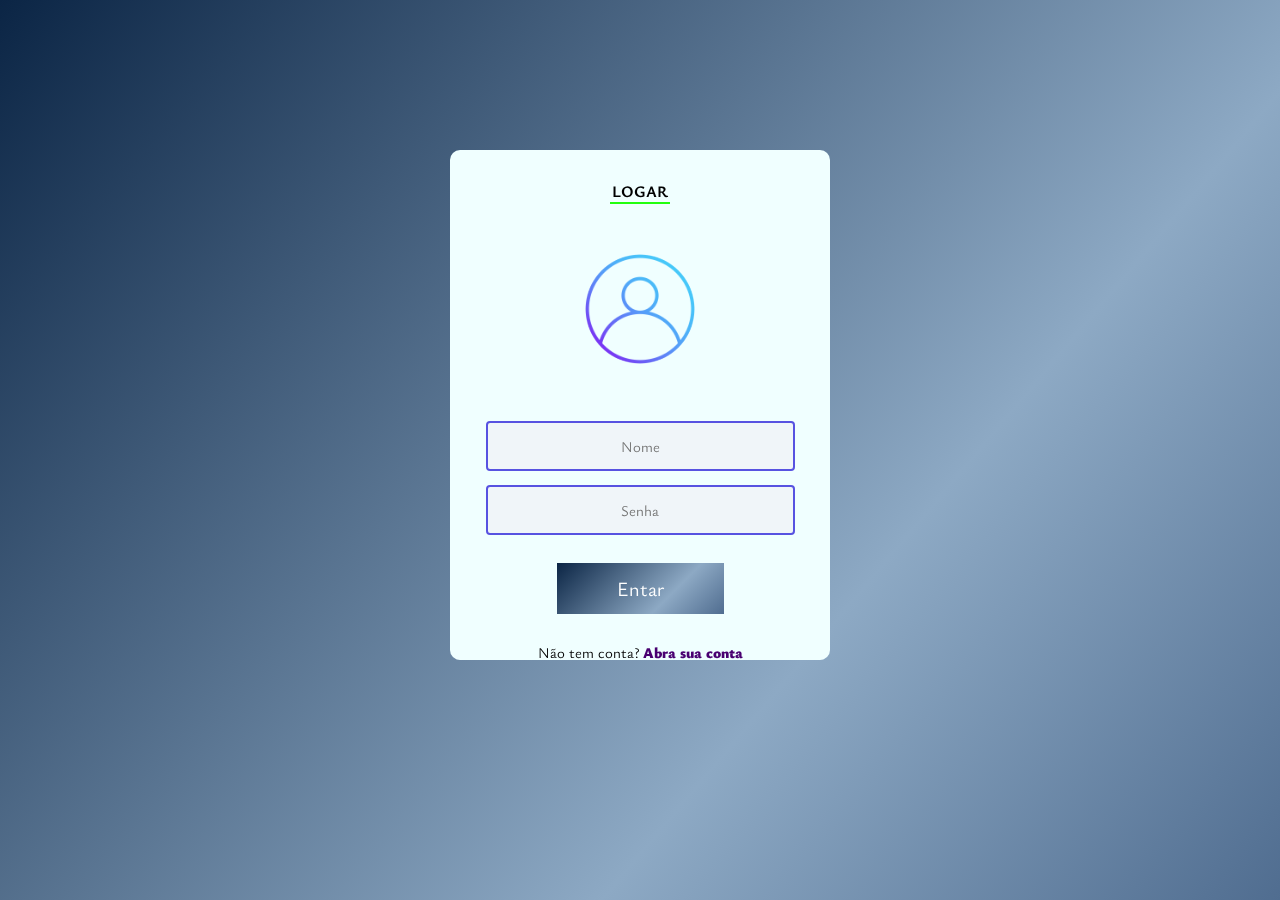
<file: index.html>
<!DOCTYPE html>
<html lang="en">

<head>
    <meta charset="UTF-8">
    <meta http-equiv="X-UA-Compatible" content="IE=edge">
    <meta name="viewport" content="width=device-width, initial-scale=1.0">
    <title>Simples Solutions</title>
    <link rel="shortcut icon" href="./img/homeImg/pixil-frame-0.png" type="image/x-icon">
    <link rel="stylesheet" href="./css/login.css">
    <link
      rel="stylesheet"
      href="https://cdnjs.cloudflare.com/ajax/libs/font-awesome/6.3.0/css/all.min.css"
      integrity="sha512-SzlrxWUlpfuzQ+pcUCosxcglQRNAq/DZjVsC0lE40xsADsfeQoEypE+enwcOiGjk/bSuGGKHEyjSoQ1zVisanQ=="
      crossorigin="anonymous"
      referrerpolicy="no-referrer"
    />

    <link rel="preconnect" href="https://fonts.googleapis.com" />
    <link rel="preconnect" href="https://fonts.gstatic.com" crossorigin />
    <link
      href="https://fonts.googleapis.com/css2?family=Barlow:ital,wght@0,100;0,200;0,300;0,700;0,800;0,900;1,100;1,200;1,300;1,900&family=Open+Sans:ital,wght@0,300;0,400;0,500;0,600;0,700;0,800;1,300;1,400;1,500;1,600;1,700;1,800&family=Ysabeau:ital,wght@0,1;0,100;0,200;0,300;0,400;0,500;0,600;0,700;0,800;0,900;0,1000;1,1;1,100;1,200;1,300;1,400;1,500;1,600;1,700;1,800;1,900;1,1000&display=swap"
      rel="stylesheet"
    />
</head>

<body>
    <div class="card" id="card">
        <div class="front">
            <p class="login_word">LOGAR</p>
            <div class="img-user">
                <img src="./img/usersImg/user.png" alt="person picture">
            </div>
            <!--img-user-->
            <form method="post" action="">
                <input type="text" name="username" id="nameSignIn" placeholder="Nome" class="f1" required>
                <input type="password" name="password" id="passSignIn"  placeholder="Senha" class="f1" required>
                <a href="">Entar</a>
                <p>Não tem conta? <span onclick="flipBack()">Abra sua conta</span></p>
            </form>
        </div>
        <div class="back">
            <p class="signup_word">CADASTRAR</p>
            <form method="post" action="" id="signUp">
                <input type="text" name="username" id="nameSignUp" placeholder="Nome" class="f1" required>
                <input type="password" name="password" id="passSignUp" placeholder="Senha" class="f1" required>
                <div class="bols">
                    <i class="fa-solid fa-angles-left prev"></i>
                    <div class="bol-single" id="woman">
                        <img src="./img/usersImg/homen.png" alt="person picture">
                    </div>
                    <!--bol-single-->

                    <div class="bol-single" id="man">
                        <img src="./img/usersImg/mulher.png" alt="person picture">
                    </div>
                    <!--bol-single-->
                    <i class="fa-solid fa-angles-right next"></i>
                </div>
                <!--bols-->
                <button class="f1" name="signup" id="flipFront" value="clicked">Cadastar</button>
                <p><span onclick="flipFront()">Voltar ao login</span></p>
            </form>
        </div>
    </div>
    <script src="./js/login.js"></script>
</body>

</html>
</file>
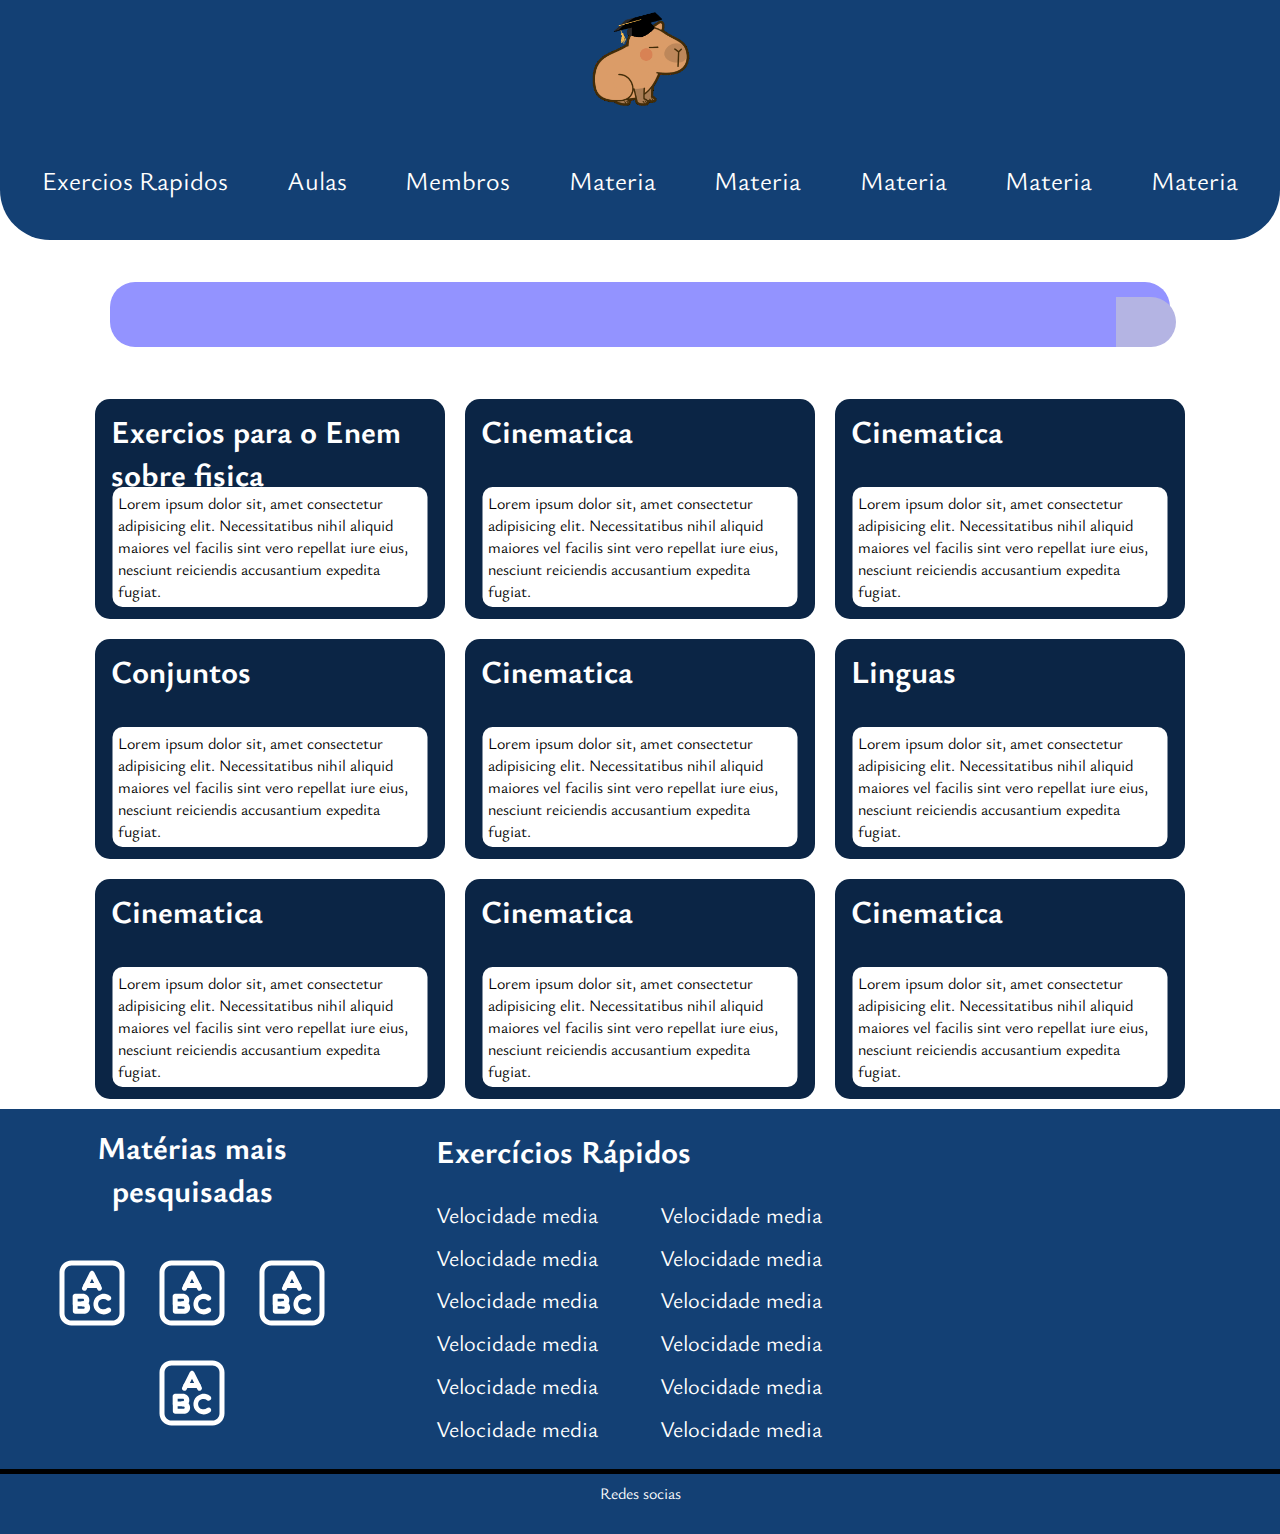
<file: exerRapidos.html>
<!DOCTYPE html>
<html lang="en">
  <head>
    <meta charset="UTF-8" />
    <meta http-equiv="X-UA-Compatible" content="IE=edge" />
    <meta name="viewport" content="width=device-width, initial-scale=1.0" />
    <title>Simples Solutions</title>
    <link
      rel="shortcut icon"
      href="./img/homeImg/pixil-frame-0.png"
      type="image/x-icon"
    />
    <link
      rel="stylesheet"
      href="https://cdnjs.cloudflare.com/ajax/libs/font-awesome/6.3.0/css/all.min.css"
      integrity="sha512-SzlrxWUlpfuzQ+pcUCosxcglQRNAq/DZjVsC0lE40xsADsfeQoEypE+enwcOiGjk/bSuGGKHEyjSoQ1zVisanQ=="
      crossorigin="anonymous"
      referrerpolicy="no-referrer"
    />

    <link rel="preconnect" href="https://fonts.googleapis.com" />
    <link rel="preconnect" href="https://fonts.gstatic.com" crossorigin />
    <link
      href="https://fonts.googleapis.com/css2?family=Barlow:ital,wght@0,100;0,200;0,300;0,700;0,800;0,900;1,100;1,200;1,300;1,900&family=Open+Sans:ital,wght@0,300;0,400;0,500;0,600;0,700;0,800;1,300;1,400;1,500;1,600;1,700;1,800&family=Ysabeau:ital,wght@0,1;0,100;0,200;0,300;0,400;0,500;0,600;0,700;0,800;0,900;0,1000;1,1;1,100;1,200;1,300;1,400;1,500;1,600;1,700;1,800;1,900;1,1000&display=swap"
      rel="stylesheet"
    />

    <link rel="stylesheet" href="./css/exerRapidos.css" />
  </head>
  <body>
    <header>
      <div class="cont">
        <div class="logo">
          <a href="./home.html"
            ><img src="./img/homeImg/pixil-frame-0.png" alt=""
          /></a>
          <div class="list-mobile">
            <i class="fas fa-bars"></i>
          </div>
          <!--list-mobile-->
        </div>
        <!--logo-->
      </div>
      <!--container-->
    </header>
    <div class="list-materias">
      <nav class="desktop">
        <ul>
          <li><a href="./exerRapidos.html">Exercios Rapidos</a></li>
          <li><a href="./aulas.html">Aulas</a></li>
          <li><a href="./membros.html">Membros</a></li>
          <li><a href="#">Materia</a></li>
          <li><a href="#">Materia</a></li>
          <li><a href="#">Materia</a></li>
          <li><a href="#">Materia</a></li>
          <li><a href="#">Materia</a></li>
        </ul>
      </nav>
      <!--desktop-->
    </div>
    <!--list-materias-->

    <main>
      <section class="exerRapidos cont">
        <div class="search-quiz">
          <i class="fa-solid fa-magnifying-glass"></i>
          <input type="search" name="procurar" id="searchQuiz" />
        </div>
        <!--search-quiz-->

        <div class="error">
          <div class="img-error">
            <img src="./img/sadCap.png" alt="" />
          </div>
          <!--img-error-->
          <div class="budget-error">
            <div class="budget-single"></div>
            <!--budget-single-->
            <div class="budget-single"></div>
            <!--budget-single-->
            <div class="budget-single"></div>
            <!--budget-single-->
          </div>
          <!--budget-error-->
          <div class="description-error">
            <p>Não encontramos este quiz!!</p>
           
          </div>
          <!--description-error-->
        </div>
        <!--error-->

        <div class="quiz-wraper">
          <div class="quiz-exer">
            <a href="./quiz/enemFisica.html">
              <div class="tittle-quiz">
                <h1>Exercios para o Enem sobre fisica</h1>
              </div>
              <!--tittle-quiz-->
              <div class="description-quiz">
                <p>
                  Lorem ipsum dolor sit, amet consectetur adipisicing elit.
                  Necessitatibus nihil aliquid maiores vel facilis sint vero
                  repellat iure eius, nesciunt reiciendis accusantium expedita
                  fugiat.
                </p>
              </div>
              <!--description-quiz-->
            </a>
          </div>
          <!--quiz-exer-->
          <div class="quiz-exer">
            <div class="tittle-quiz">
              <h1>Cinematica</h1>
            </div>
            <!--tittle-quiz-->
            <div class="description-quiz">
              <p>
                Lorem ipsum dolor sit, amet consectetur adipisicing elit.
                Necessitatibus nihil aliquid maiores vel facilis sint vero
                repellat iure eius, nesciunt reiciendis accusantium expedita
                fugiat.
              </p>
            </div>
            <!--description-quiz-->
          </div>
          <!--quiz-exer-->
          <div class="quiz-exer">
            <div class="tittle-quiz">
              <h1>Cinematica</h1>
            </div>
            <!--tittle-quiz-->
            <div class="description-quiz">
              <p>
                Lorem ipsum dolor sit, amet consectetur adipisicing elit.
                Necessitatibus nihil aliquid maiores vel facilis sint vero
                repellat iure eius, nesciunt reiciendis accusantium expedita
                fugiat.
              </p>
            </div>
            <!--description-quiz-->
          </div>
          <!--quiz-exer-->
          <div class="quiz-exer">
            <div class="tittle-quiz">
              <h1>Conjuntos</h1>
            </div>
            <!--tittle-quiz-->
            <div class="description-quiz">
              <p>
                Lorem ipsum dolor sit, amet consectetur adipisicing elit.
                Necessitatibus nihil aliquid maiores vel facilis sint vero
                repellat iure eius, nesciunt reiciendis accusantium expedita
                fugiat.
              </p>
            </div>
            <!--description-quiz-->
          </div>
          <!--quiz-exer-->
          <div class="quiz-exer">
            <div class="tittle-quiz">
              <h1>Cinematica</h1>
            </div>
            <!--tittle-quiz-->
            <div class="description-quiz">
              <p>
                Lorem ipsum dolor sit, amet consectetur adipisicing elit.
                Necessitatibus nihil aliquid maiores vel facilis sint vero
                repellat iure eius, nesciunt reiciendis accusantium expedita
                fugiat.
              </p>
            </div>
            <!--description-quiz-->
          </div>
          <!--quiz-exer-->
          <div class="quiz-exer">
            <div class="tittle-quiz">
              <h1>Linguas</h1>
            </div>
            <!--tittle-quiz-->
            <div class="description-quiz">
              <p>
                Lorem ipsum dolor sit, amet consectetur adipisicing elit.
                Necessitatibus nihil aliquid maiores vel facilis sint vero
                repellat iure eius, nesciunt reiciendis accusantium expedita
                fugiat.
              </p>
            </div>
            <!--description-quiz-->
          </div>
          <!--quiz-exer-->
          <div class="quiz-exer">
            <div class="tittle-quiz">
              <h1>Cinematica</h1>
            </div>
            <!--tittle-quiz-->
            <div class="description-quiz">
              <p>
                Lorem ipsum dolor sit, amet consectetur adipisicing elit.
                Necessitatibus nihil aliquid maiores vel facilis sint vero
                repellat iure eius, nesciunt reiciendis accusantium expedita
                fugiat.
              </p>
            </div>
            <!--description-quiz-->
          </div>
          <!--quiz-exer-->
          <div class="quiz-exer">
            <div class="tittle-quiz">
              <h1>Cinematica</h1>
            </div>
            <!--tittle-quiz-->
            <div class="description-quiz">
              <p>
                Lorem ipsum dolor sit, amet consectetur adipisicing elit.
                Necessitatibus nihil aliquid maiores vel facilis sint vero
                repellat iure eius, nesciunt reiciendis accusantium expedita
                fugiat.
              </p>
            </div>
            <!--description-quiz-->
          </div>
          <!--quiz-exer-->
          <div class="quiz-exer">
            <div class="tittle-quiz">
              <h1>Cinematica</h1>
            </div>
            <!--tittle-quiz-->
            <div class="description-quiz">
              <p>
                Lorem ipsum dolor sit, amet consectetur adipisicing elit.
                Necessitatibus nihil aliquid maiores vel facilis sint vero
                repellat iure eius, nesciunt reiciendis accusantium expedita
                fugiat.
              </p>
            </div>
            <!--description-quiz-->
          </div>
          <!--quiz-exer-->
        </div>
        <!--quiz-wraper-->
      </section>
      <!--materias-exerRapidos-->
    </main>

    <footer>
      <div class="logo-footer">
        <div class="logo-img-footer">
          <h1>Matérias mais pesquisadas</h1>
        </div>
        <!--logo-footer-->
        <div class="icons-materias-footer">
          <svg
            width="24"
            height="24"
            viewBox="0 0 24 24"
            xmlns="http://www.w3.org/2000/svg"
            fill="currentColor"
          >
            <path
              d="M9.44 18.25H7C6.80109 18.25 6.61032 18.171 6.46967 18.0303C6.32902 17.8897 6.25 17.6989 6.25 17.5V15.29C6.25 15.0911 6.32902 14.9003 6.46967 14.7597C6.61032 14.619 6.80109 14.54 7 14.54H9.44C9.69505 14.5213 9.95123 14.5553 10.1925 14.6401C10.4338 14.7248 10.6551 14.8584 10.8424 15.0324C11.0298 15.2065 11.1792 15.4174 11.2814 15.6518C11.3836 15.8863 11.4363 16.1393 11.4363 16.395C11.4363 16.6507 11.3836 16.9037 11.2814 17.1382C11.1792 17.3726 11.0298 17.5835 10.8424 17.7576C10.6551 17.9316 10.4338 18.0652 10.1925 18.15C9.95123 18.2347 9.69505 18.2687 9.44 18.25ZM7.7 16.75H9.44C9.53638 16.7518 9.62967 16.7159 9.7 16.65C9.76442 16.5827 9.80026 16.4931 9.8 16.4C9.80565 16.3495 9.80053 16.2983 9.78499 16.2499C9.76945 16.2015 9.74383 16.157 9.70982 16.1192C9.67581 16.0814 9.63418 16.0512 9.58767 16.0307C9.54117 16.0101 9.49084 15.9997 9.44 16H7.7V16.75Z"
            ></path>
            <path
              d="M9.16 16C8.96109 16 8.77032 15.921 8.62967 15.7803C8.48902 15.6397 8.41 15.4489 8.41 15.25C8.41 15.0511 8.48902 14.8603 8.62967 14.7197C8.77032 14.579 8.96109 14.5 9.16 14.5C9.21714 14.5091 9.27557 14.5057 9.33128 14.4901C9.38698 14.4744 9.43862 14.4469 9.48264 14.4093C9.52666 14.3718 9.56202 14.3251 9.58626 14.2726C9.6105 14.22 9.62305 14.1629 9.62305 14.105C9.62305 14.0471 9.6105 13.99 9.58626 13.9374C9.56202 13.8849 9.52666 13.8382 9.48264 13.8007C9.43862 13.7631 9.38698 13.7356 9.33128 13.7199C9.27557 13.7043 9.21714 13.7009 9.16 13.71H7.7V15.25C7.7 15.4489 7.62098 15.6397 7.48033 15.7803C7.33968 15.921 7.14891 16 6.95 16C6.75109 16 6.56032 15.921 6.41967 15.7803C6.27902 15.6397 6.2 15.4489 6.2 15.25V13C6.20121 12.8976 6.2231 12.7965 6.26437 12.7027C6.30564 12.609 6.36543 12.5245 6.44015 12.4545C6.51487 12.3844 6.60299 12.3302 6.69919 12.2951C6.7954 12.2599 6.89772 12.2446 7 12.25H9.16C9.42043 12.2311 9.68197 12.266 9.92829 12.3527C10.1746 12.4393 10.4004 12.5758 10.5916 12.7536C10.7828 12.9315 10.9354 13.1468 11.0396 13.3862C11.1439 13.6256 11.1978 13.8839 11.1978 14.145C11.1978 14.4061 11.1439 14.6644 11.0396 14.9038C10.9354 15.1432 10.7828 15.3585 10.5916 15.5364C10.4004 15.7142 10.1746 15.8507 9.92829 15.9373C9.68197 16.024 9.42043 16.0589 9.16 16.04V16Z"
            ></path>
            <path
              d="M14.25 11.33C14.11 11.3305 13.9728 11.2913 13.8542 11.217C13.7356 11.1427 13.6405 11.0362 13.58 10.91L12 7.75L10.42 10.91C10.3791 11.003 10.3197 11.0868 10.2455 11.1561C10.1713 11.2255 10.0837 11.2791 9.98811 11.3136C9.89253 11.3481 9.79094 11.3628 9.6895 11.3569C9.58807 11.3509 9.48889 11.3244 9.39801 11.279C9.30712 11.2335 9.22642 11.1701 9.16079 11.0925C9.09517 11.0149 9.046 10.9248 9.01626 10.8277C8.98652 10.7305 8.97683 10.6283 8.98779 10.5273C8.99875 10.4263 9.03012 10.3285 9.08 10.24L11.33 5.74C11.3992 5.62397 11.4973 5.5279 11.6147 5.46117C11.7322 5.39445 11.8649 5.35937 12 5.35937C12.1351 5.35937 12.2678 5.39445 12.3853 5.46117C12.5027 5.5279 12.6008 5.62397 12.67 5.74L14.92 10.24C15.0074 10.4166 15.0218 10.6205 14.96 10.8077C14.8983 10.9948 14.7653 11.1501 14.59 11.24C14.4843 11.2937 14.3684 11.3243 14.25 11.33Z"
            ></path>
            <path
              d="M13.85 10.53H10.15C9.95109 10.53 9.76032 10.451 9.61967 10.3103C9.47902 10.1697 9.4 9.97891 9.4 9.78C9.4 9.58109 9.47902 9.39032 9.61967 9.24967C9.76032 9.10902 9.95109 9.03 10.15 9.03H13.85C14.0489 9.03 14.2397 9.10902 14.3803 9.24967C14.521 9.39032 14.6 9.58109 14.6 9.78C14.6 9.97891 14.521 10.1697 14.3803 10.3103C14.2397 10.451 14.0489 10.53 13.85 10.53Z"
            ></path>
            <path
              d="M18.16 21.75H5.84C4.88787 21.75 3.97474 21.3718 3.30149 20.6985C2.62823 20.0253 2.25 19.1121 2.25 18.16V5.84C2.25 4.88787 2.62823 3.97474 3.30149 3.30149C3.97474 2.62823 4.88787 2.25 5.84 2.25H18.16C19.1121 2.25 20.0253 2.62823 20.6985 3.30149C21.3718 3.97474 21.75 4.88787 21.75 5.84V18.16C21.75 19.1121 21.3718 20.0253 20.6985 20.6985C20.0253 21.3718 19.1121 21.75 18.16 21.75ZM5.84 3.75C5.28651 3.75263 4.75643 3.97367 4.36505 4.36505C3.97367 4.75643 3.75263 5.28651 3.75 5.84V18.16C3.75263 18.7135 3.97367 19.2436 4.36505 19.6349C4.75643 20.0263 5.28651 20.2474 5.84 20.25H18.16C18.7135 20.2474 19.2436 20.0263 19.6349 19.6349C20.0263 19.2436 20.2474 18.7135 20.25 18.16V5.84C20.2474 5.28651 20.0263 4.75643 19.6349 4.36505C19.2436 3.97367 18.7135 3.75263 18.16 3.75H5.84Z"
            ></path>
            <path
              d="M15.51 18.42C15.013 18.4191 14.5236 18.2984 14.0832 18.0681C13.6428 17.8377 13.2645 17.5045 12.9803 17.0968C12.6962 16.6891 12.5145 16.2188 12.4509 15.7259C12.3872 15.233 12.4433 14.732 12.6145 14.2655C12.7858 13.7989 13.067 13.3805 13.4344 13.0458C13.8018 12.7111 14.2444 12.47 14.7249 12.3428C15.2053 12.2157 15.7094 12.2063 16.1942 12.3155C16.6791 12.4247 17.1304 12.6492 17.51 12.97C17.6652 13.1026 17.7613 13.2914 17.7772 13.4949C17.7932 13.6984 17.7276 13.8998 17.595 14.055C17.4624 14.2102 17.2736 14.3063 17.0701 14.3222C16.8666 14.3382 16.6652 14.2726 16.51 14.14C16.2299 13.9051 15.8755 13.7775 15.51 13.78C15.2953 13.7628 15.0794 13.7902 14.8758 13.8605C14.6722 13.9308 14.4854 14.0426 14.3272 14.1886C14.1689 14.3347 14.0426 14.512 13.9562 14.7093C13.8698 14.9066 13.8252 15.1196 13.8252 15.335C13.8252 15.5504 13.8698 15.7634 13.9562 15.9607C14.0426 16.158 14.1689 16.3353 14.3272 16.4814C14.4854 16.6274 14.6722 16.7392 14.8758 16.8095C15.0794 16.8798 15.2953 16.9072 15.51 16.89C15.8748 16.8883 16.2278 16.7612 16.51 16.53C16.6639 16.4002 16.863 16.3368 17.0636 16.3537C17.2642 16.3706 17.4499 16.4663 17.58 16.62C17.7104 16.7755 17.774 16.9763 17.7572 17.1785C17.7403 17.3808 17.6443 17.5682 17.49 17.7C16.9339 18.1631 16.2337 18.4177 15.51 18.42Z"
            ></path>
          </svg>

          <svg
            width="24"
            height="24"
            viewBox="0 0 24 24"
            xmlns="http://www.w3.org/2000/svg"
            fill="currentColor"
          >
            <path
              d="M9.44 18.25H7C6.80109 18.25 6.61032 18.171 6.46967 18.0303C6.32902 17.8897 6.25 17.6989 6.25 17.5V15.29C6.25 15.0911 6.32902 14.9003 6.46967 14.7597C6.61032 14.619 6.80109 14.54 7 14.54H9.44C9.69505 14.5213 9.95123 14.5553 10.1925 14.6401C10.4338 14.7248 10.6551 14.8584 10.8424 15.0324C11.0298 15.2065 11.1792 15.4174 11.2814 15.6518C11.3836 15.8863 11.4363 16.1393 11.4363 16.395C11.4363 16.6507 11.3836 16.9037 11.2814 17.1382C11.1792 17.3726 11.0298 17.5835 10.8424 17.7576C10.6551 17.9316 10.4338 18.0652 10.1925 18.15C9.95123 18.2347 9.69505 18.2687 9.44 18.25ZM7.7 16.75H9.44C9.53638 16.7518 9.62967 16.7159 9.7 16.65C9.76442 16.5827 9.80026 16.4931 9.8 16.4C9.80565 16.3495 9.80053 16.2983 9.78499 16.2499C9.76945 16.2015 9.74383 16.157 9.70982 16.1192C9.67581 16.0814 9.63418 16.0512 9.58767 16.0307C9.54117 16.0101 9.49084 15.9997 9.44 16H7.7V16.75Z"
            ></path>
            <path
              d="M9.16 16C8.96109 16 8.77032 15.921 8.62967 15.7803C8.48902 15.6397 8.41 15.4489 8.41 15.25C8.41 15.0511 8.48902 14.8603 8.62967 14.7197C8.77032 14.579 8.96109 14.5 9.16 14.5C9.21714 14.5091 9.27557 14.5057 9.33128 14.4901C9.38698 14.4744 9.43862 14.4469 9.48264 14.4093C9.52666 14.3718 9.56202 14.3251 9.58626 14.2726C9.6105 14.22 9.62305 14.1629 9.62305 14.105C9.62305 14.0471 9.6105 13.99 9.58626 13.9374C9.56202 13.8849 9.52666 13.8382 9.48264 13.8007C9.43862 13.7631 9.38698 13.7356 9.33128 13.7199C9.27557 13.7043 9.21714 13.7009 9.16 13.71H7.7V15.25C7.7 15.4489 7.62098 15.6397 7.48033 15.7803C7.33968 15.921 7.14891 16 6.95 16C6.75109 16 6.56032 15.921 6.41967 15.7803C6.27902 15.6397 6.2 15.4489 6.2 15.25V13C6.20121 12.8976 6.2231 12.7965 6.26437 12.7027C6.30564 12.609 6.36543 12.5245 6.44015 12.4545C6.51487 12.3844 6.60299 12.3302 6.69919 12.2951C6.7954 12.2599 6.89772 12.2446 7 12.25H9.16C9.42043 12.2311 9.68197 12.266 9.92829 12.3527C10.1746 12.4393 10.4004 12.5758 10.5916 12.7536C10.7828 12.9315 10.9354 13.1468 11.0396 13.3862C11.1439 13.6256 11.1978 13.8839 11.1978 14.145C11.1978 14.4061 11.1439 14.6644 11.0396 14.9038C10.9354 15.1432 10.7828 15.3585 10.5916 15.5364C10.4004 15.7142 10.1746 15.8507 9.92829 15.9373C9.68197 16.024 9.42043 16.0589 9.16 16.04V16Z"
            ></path>
            <path
              d="M14.25 11.33C14.11 11.3305 13.9728 11.2913 13.8542 11.217C13.7356 11.1427 13.6405 11.0362 13.58 10.91L12 7.75L10.42 10.91C10.3791 11.003 10.3197 11.0868 10.2455 11.1561C10.1713 11.2255 10.0837 11.2791 9.98811 11.3136C9.89253 11.3481 9.79094 11.3628 9.6895 11.3569C9.58807 11.3509 9.48889 11.3244 9.39801 11.279C9.30712 11.2335 9.22642 11.1701 9.16079 11.0925C9.09517 11.0149 9.046 10.9248 9.01626 10.8277C8.98652 10.7305 8.97683 10.6283 8.98779 10.5273C8.99875 10.4263 9.03012 10.3285 9.08 10.24L11.33 5.74C11.3992 5.62397 11.4973 5.5279 11.6147 5.46117C11.7322 5.39445 11.8649 5.35937 12 5.35937C12.1351 5.35937 12.2678 5.39445 12.3853 5.46117C12.5027 5.5279 12.6008 5.62397 12.67 5.74L14.92 10.24C15.0074 10.4166 15.0218 10.6205 14.96 10.8077C14.8983 10.9948 14.7653 11.1501 14.59 11.24C14.4843 11.2937 14.3684 11.3243 14.25 11.33Z"
            ></path>
            <path
              d="M13.85 10.53H10.15C9.95109 10.53 9.76032 10.451 9.61967 10.3103C9.47902 10.1697 9.4 9.97891 9.4 9.78C9.4 9.58109 9.47902 9.39032 9.61967 9.24967C9.76032 9.10902 9.95109 9.03 10.15 9.03H13.85C14.0489 9.03 14.2397 9.10902 14.3803 9.24967C14.521 9.39032 14.6 9.58109 14.6 9.78C14.6 9.97891 14.521 10.1697 14.3803 10.3103C14.2397 10.451 14.0489 10.53 13.85 10.53Z"
            ></path>
            <path
              d="M18.16 21.75H5.84C4.88787 21.75 3.97474 21.3718 3.30149 20.6985C2.62823 20.0253 2.25 19.1121 2.25 18.16V5.84C2.25 4.88787 2.62823 3.97474 3.30149 3.30149C3.97474 2.62823 4.88787 2.25 5.84 2.25H18.16C19.1121 2.25 20.0253 2.62823 20.6985 3.30149C21.3718 3.97474 21.75 4.88787 21.75 5.84V18.16C21.75 19.1121 21.3718 20.0253 20.6985 20.6985C20.0253 21.3718 19.1121 21.75 18.16 21.75ZM5.84 3.75C5.28651 3.75263 4.75643 3.97367 4.36505 4.36505C3.97367 4.75643 3.75263 5.28651 3.75 5.84V18.16C3.75263 18.7135 3.97367 19.2436 4.36505 19.6349C4.75643 20.0263 5.28651 20.2474 5.84 20.25H18.16C18.7135 20.2474 19.2436 20.0263 19.6349 19.6349C20.0263 19.2436 20.2474 18.7135 20.25 18.16V5.84C20.2474 5.28651 20.0263 4.75643 19.6349 4.36505C19.2436 3.97367 18.7135 3.75263 18.16 3.75H5.84Z"
            ></path>
            <path
              d="M15.51 18.42C15.013 18.4191 14.5236 18.2984 14.0832 18.0681C13.6428 17.8377 13.2645 17.5045 12.9803 17.0968C12.6962 16.6891 12.5145 16.2188 12.4509 15.7259C12.3872 15.233 12.4433 14.732 12.6145 14.2655C12.7858 13.7989 13.067 13.3805 13.4344 13.0458C13.8018 12.7111 14.2444 12.47 14.7249 12.3428C15.2053 12.2157 15.7094 12.2063 16.1942 12.3155C16.6791 12.4247 17.1304 12.6492 17.51 12.97C17.6652 13.1026 17.7613 13.2914 17.7772 13.4949C17.7932 13.6984 17.7276 13.8998 17.595 14.055C17.4624 14.2102 17.2736 14.3063 17.0701 14.3222C16.8666 14.3382 16.6652 14.2726 16.51 14.14C16.2299 13.9051 15.8755 13.7775 15.51 13.78C15.2953 13.7628 15.0794 13.7902 14.8758 13.8605C14.6722 13.9308 14.4854 14.0426 14.3272 14.1886C14.1689 14.3347 14.0426 14.512 13.9562 14.7093C13.8698 14.9066 13.8252 15.1196 13.8252 15.335C13.8252 15.5504 13.8698 15.7634 13.9562 15.9607C14.0426 16.158 14.1689 16.3353 14.3272 16.4814C14.4854 16.6274 14.6722 16.7392 14.8758 16.8095C15.0794 16.8798 15.2953 16.9072 15.51 16.89C15.8748 16.8883 16.2278 16.7612 16.51 16.53C16.6639 16.4002 16.863 16.3368 17.0636 16.3537C17.2642 16.3706 17.4499 16.4663 17.58 16.62C17.7104 16.7755 17.774 16.9763 17.7572 17.1785C17.7403 17.3808 17.6443 17.5682 17.49 17.7C16.9339 18.1631 16.2337 18.4177 15.51 18.42Z"
            ></path>
          </svg>

          <svg
            width="24"
            height="24"
            viewBox="0 0 24 24"
            xmlns="http://www.w3.org/2000/svg"
            fill="currentColor"
          >
            <path
              d="M9.44 18.25H7C6.80109 18.25 6.61032 18.171 6.46967 18.0303C6.32902 17.8897 6.25 17.6989 6.25 17.5V15.29C6.25 15.0911 6.32902 14.9003 6.46967 14.7597C6.61032 14.619 6.80109 14.54 7 14.54H9.44C9.69505 14.5213 9.95123 14.5553 10.1925 14.6401C10.4338 14.7248 10.6551 14.8584 10.8424 15.0324C11.0298 15.2065 11.1792 15.4174 11.2814 15.6518C11.3836 15.8863 11.4363 16.1393 11.4363 16.395C11.4363 16.6507 11.3836 16.9037 11.2814 17.1382C11.1792 17.3726 11.0298 17.5835 10.8424 17.7576C10.6551 17.9316 10.4338 18.0652 10.1925 18.15C9.95123 18.2347 9.69505 18.2687 9.44 18.25ZM7.7 16.75H9.44C9.53638 16.7518 9.62967 16.7159 9.7 16.65C9.76442 16.5827 9.80026 16.4931 9.8 16.4C9.80565 16.3495 9.80053 16.2983 9.78499 16.2499C9.76945 16.2015 9.74383 16.157 9.70982 16.1192C9.67581 16.0814 9.63418 16.0512 9.58767 16.0307C9.54117 16.0101 9.49084 15.9997 9.44 16H7.7V16.75Z"
            ></path>
            <path
              d="M9.16 16C8.96109 16 8.77032 15.921 8.62967 15.7803C8.48902 15.6397 8.41 15.4489 8.41 15.25C8.41 15.0511 8.48902 14.8603 8.62967 14.7197C8.77032 14.579 8.96109 14.5 9.16 14.5C9.21714 14.5091 9.27557 14.5057 9.33128 14.4901C9.38698 14.4744 9.43862 14.4469 9.48264 14.4093C9.52666 14.3718 9.56202 14.3251 9.58626 14.2726C9.6105 14.22 9.62305 14.1629 9.62305 14.105C9.62305 14.0471 9.6105 13.99 9.58626 13.9374C9.56202 13.8849 9.52666 13.8382 9.48264 13.8007C9.43862 13.7631 9.38698 13.7356 9.33128 13.7199C9.27557 13.7043 9.21714 13.7009 9.16 13.71H7.7V15.25C7.7 15.4489 7.62098 15.6397 7.48033 15.7803C7.33968 15.921 7.14891 16 6.95 16C6.75109 16 6.56032 15.921 6.41967 15.7803C6.27902 15.6397 6.2 15.4489 6.2 15.25V13C6.20121 12.8976 6.2231 12.7965 6.26437 12.7027C6.30564 12.609 6.36543 12.5245 6.44015 12.4545C6.51487 12.3844 6.60299 12.3302 6.69919 12.2951C6.7954 12.2599 6.89772 12.2446 7 12.25H9.16C9.42043 12.2311 9.68197 12.266 9.92829 12.3527C10.1746 12.4393 10.4004 12.5758 10.5916 12.7536C10.7828 12.9315 10.9354 13.1468 11.0396 13.3862C11.1439 13.6256 11.1978 13.8839 11.1978 14.145C11.1978 14.4061 11.1439 14.6644 11.0396 14.9038C10.9354 15.1432 10.7828 15.3585 10.5916 15.5364C10.4004 15.7142 10.1746 15.8507 9.92829 15.9373C9.68197 16.024 9.42043 16.0589 9.16 16.04V16Z"
            ></path>
            <path
              d="M14.25 11.33C14.11 11.3305 13.9728 11.2913 13.8542 11.217C13.7356 11.1427 13.6405 11.0362 13.58 10.91L12 7.75L10.42 10.91C10.3791 11.003 10.3197 11.0868 10.2455 11.1561C10.1713 11.2255 10.0837 11.2791 9.98811 11.3136C9.89253 11.3481 9.79094 11.3628 9.6895 11.3569C9.58807 11.3509 9.48889 11.3244 9.39801 11.279C9.30712 11.2335 9.22642 11.1701 9.16079 11.0925C9.09517 11.0149 9.046 10.9248 9.01626 10.8277C8.98652 10.7305 8.97683 10.6283 8.98779 10.5273C8.99875 10.4263 9.03012 10.3285 9.08 10.24L11.33 5.74C11.3992 5.62397 11.4973 5.5279 11.6147 5.46117C11.7322 5.39445 11.8649 5.35937 12 5.35937C12.1351 5.35937 12.2678 5.39445 12.3853 5.46117C12.5027 5.5279 12.6008 5.62397 12.67 5.74L14.92 10.24C15.0074 10.4166 15.0218 10.6205 14.96 10.8077C14.8983 10.9948 14.7653 11.1501 14.59 11.24C14.4843 11.2937 14.3684 11.3243 14.25 11.33Z"
            ></path>
            <path
              d="M13.85 10.53H10.15C9.95109 10.53 9.76032 10.451 9.61967 10.3103C9.47902 10.1697 9.4 9.97891 9.4 9.78C9.4 9.58109 9.47902 9.39032 9.61967 9.24967C9.76032 9.10902 9.95109 9.03 10.15 9.03H13.85C14.0489 9.03 14.2397 9.10902 14.3803 9.24967C14.521 9.39032 14.6 9.58109 14.6 9.78C14.6 9.97891 14.521 10.1697 14.3803 10.3103C14.2397 10.451 14.0489 10.53 13.85 10.53Z"
            ></path>
            <path
              d="M18.16 21.75H5.84C4.88787 21.75 3.97474 21.3718 3.30149 20.6985C2.62823 20.0253 2.25 19.1121 2.25 18.16V5.84C2.25 4.88787 2.62823 3.97474 3.30149 3.30149C3.97474 2.62823 4.88787 2.25 5.84 2.25H18.16C19.1121 2.25 20.0253 2.62823 20.6985 3.30149C21.3718 3.97474 21.75 4.88787 21.75 5.84V18.16C21.75 19.1121 21.3718 20.0253 20.6985 20.6985C20.0253 21.3718 19.1121 21.75 18.16 21.75ZM5.84 3.75C5.28651 3.75263 4.75643 3.97367 4.36505 4.36505C3.97367 4.75643 3.75263 5.28651 3.75 5.84V18.16C3.75263 18.7135 3.97367 19.2436 4.36505 19.6349C4.75643 20.0263 5.28651 20.2474 5.84 20.25H18.16C18.7135 20.2474 19.2436 20.0263 19.6349 19.6349C20.0263 19.2436 20.2474 18.7135 20.25 18.16V5.84C20.2474 5.28651 20.0263 4.75643 19.6349 4.36505C19.2436 3.97367 18.7135 3.75263 18.16 3.75H5.84Z"
            ></path>
            <path
              d="M15.51 18.42C15.013 18.4191 14.5236 18.2984 14.0832 18.0681C13.6428 17.8377 13.2645 17.5045 12.9803 17.0968C12.6962 16.6891 12.5145 16.2188 12.4509 15.7259C12.3872 15.233 12.4433 14.732 12.6145 14.2655C12.7858 13.7989 13.067 13.3805 13.4344 13.0458C13.8018 12.7111 14.2444 12.47 14.7249 12.3428C15.2053 12.2157 15.7094 12.2063 16.1942 12.3155C16.6791 12.4247 17.1304 12.6492 17.51 12.97C17.6652 13.1026 17.7613 13.2914 17.7772 13.4949C17.7932 13.6984 17.7276 13.8998 17.595 14.055C17.4624 14.2102 17.2736 14.3063 17.0701 14.3222C16.8666 14.3382 16.6652 14.2726 16.51 14.14C16.2299 13.9051 15.8755 13.7775 15.51 13.78C15.2953 13.7628 15.0794 13.7902 14.8758 13.8605C14.6722 13.9308 14.4854 14.0426 14.3272 14.1886C14.1689 14.3347 14.0426 14.512 13.9562 14.7093C13.8698 14.9066 13.8252 15.1196 13.8252 15.335C13.8252 15.5504 13.8698 15.7634 13.9562 15.9607C14.0426 16.158 14.1689 16.3353 14.3272 16.4814C14.4854 16.6274 14.6722 16.7392 14.8758 16.8095C15.0794 16.8798 15.2953 16.9072 15.51 16.89C15.8748 16.8883 16.2278 16.7612 16.51 16.53C16.6639 16.4002 16.863 16.3368 17.0636 16.3537C17.2642 16.3706 17.4499 16.4663 17.58 16.62C17.7104 16.7755 17.774 16.9763 17.7572 17.1785C17.7403 17.3808 17.6443 17.5682 17.49 17.7C16.9339 18.1631 16.2337 18.4177 15.51 18.42Z"
            ></path>
          </svg>

          <svg
            width="24"
            height="24"
            viewBox="0 0 24 24"
            xmlns="http://www.w3.org/2000/svg"
            fill="currentColor"
          >
            <path
              d="M9.44 18.25H7C6.80109 18.25 6.61032 18.171 6.46967 18.0303C6.32902 17.8897 6.25 17.6989 6.25 17.5V15.29C6.25 15.0911 6.32902 14.9003 6.46967 14.7597C6.61032 14.619 6.80109 14.54 7 14.54H9.44C9.69505 14.5213 9.95123 14.5553 10.1925 14.6401C10.4338 14.7248 10.6551 14.8584 10.8424 15.0324C11.0298 15.2065 11.1792 15.4174 11.2814 15.6518C11.3836 15.8863 11.4363 16.1393 11.4363 16.395C11.4363 16.6507 11.3836 16.9037 11.2814 17.1382C11.1792 17.3726 11.0298 17.5835 10.8424 17.7576C10.6551 17.9316 10.4338 18.0652 10.1925 18.15C9.95123 18.2347 9.69505 18.2687 9.44 18.25ZM7.7 16.75H9.44C9.53638 16.7518 9.62967 16.7159 9.7 16.65C9.76442 16.5827 9.80026 16.4931 9.8 16.4C9.80565 16.3495 9.80053 16.2983 9.78499 16.2499C9.76945 16.2015 9.74383 16.157 9.70982 16.1192C9.67581 16.0814 9.63418 16.0512 9.58767 16.0307C9.54117 16.0101 9.49084 15.9997 9.44 16H7.7V16.75Z"
            ></path>
            <path
              d="M9.16 16C8.96109 16 8.77032 15.921 8.62967 15.7803C8.48902 15.6397 8.41 15.4489 8.41 15.25C8.41 15.0511 8.48902 14.8603 8.62967 14.7197C8.77032 14.579 8.96109 14.5 9.16 14.5C9.21714 14.5091 9.27557 14.5057 9.33128 14.4901C9.38698 14.4744 9.43862 14.4469 9.48264 14.4093C9.52666 14.3718 9.56202 14.3251 9.58626 14.2726C9.6105 14.22 9.62305 14.1629 9.62305 14.105C9.62305 14.0471 9.6105 13.99 9.58626 13.9374C9.56202 13.8849 9.52666 13.8382 9.48264 13.8007C9.43862 13.7631 9.38698 13.7356 9.33128 13.7199C9.27557 13.7043 9.21714 13.7009 9.16 13.71H7.7V15.25C7.7 15.4489 7.62098 15.6397 7.48033 15.7803C7.33968 15.921 7.14891 16 6.95 16C6.75109 16 6.56032 15.921 6.41967 15.7803C6.27902 15.6397 6.2 15.4489 6.2 15.25V13C6.20121 12.8976 6.2231 12.7965 6.26437 12.7027C6.30564 12.609 6.36543 12.5245 6.44015 12.4545C6.51487 12.3844 6.60299 12.3302 6.69919 12.2951C6.7954 12.2599 6.89772 12.2446 7 12.25H9.16C9.42043 12.2311 9.68197 12.266 9.92829 12.3527C10.1746 12.4393 10.4004 12.5758 10.5916 12.7536C10.7828 12.9315 10.9354 13.1468 11.0396 13.3862C11.1439 13.6256 11.1978 13.8839 11.1978 14.145C11.1978 14.4061 11.1439 14.6644 11.0396 14.9038C10.9354 15.1432 10.7828 15.3585 10.5916 15.5364C10.4004 15.7142 10.1746 15.8507 9.92829 15.9373C9.68197 16.024 9.42043 16.0589 9.16 16.04V16Z"
            ></path>
            <path
              d="M14.25 11.33C14.11 11.3305 13.9728 11.2913 13.8542 11.217C13.7356 11.1427 13.6405 11.0362 13.58 10.91L12 7.75L10.42 10.91C10.3791 11.003 10.3197 11.0868 10.2455 11.1561C10.1713 11.2255 10.0837 11.2791 9.98811 11.3136C9.89253 11.3481 9.79094 11.3628 9.6895 11.3569C9.58807 11.3509 9.48889 11.3244 9.39801 11.279C9.30712 11.2335 9.22642 11.1701 9.16079 11.0925C9.09517 11.0149 9.046 10.9248 9.01626 10.8277C8.98652 10.7305 8.97683 10.6283 8.98779 10.5273C8.99875 10.4263 9.03012 10.3285 9.08 10.24L11.33 5.74C11.3992 5.62397 11.4973 5.5279 11.6147 5.46117C11.7322 5.39445 11.8649 5.35937 12 5.35937C12.1351 5.35937 12.2678 5.39445 12.3853 5.46117C12.5027 5.5279 12.6008 5.62397 12.67 5.74L14.92 10.24C15.0074 10.4166 15.0218 10.6205 14.96 10.8077C14.8983 10.9948 14.7653 11.1501 14.59 11.24C14.4843 11.2937 14.3684 11.3243 14.25 11.33Z"
            ></path>
            <path
              d="M13.85 10.53H10.15C9.95109 10.53 9.76032 10.451 9.61967 10.3103C9.47902 10.1697 9.4 9.97891 9.4 9.78C9.4 9.58109 9.47902 9.39032 9.61967 9.24967C9.76032 9.10902 9.95109 9.03 10.15 9.03H13.85C14.0489 9.03 14.2397 9.10902 14.3803 9.24967C14.521 9.39032 14.6 9.58109 14.6 9.78C14.6 9.97891 14.521 10.1697 14.3803 10.3103C14.2397 10.451 14.0489 10.53 13.85 10.53Z"
            ></path>
            <path
              d="M18.16 21.75H5.84C4.88787 21.75 3.97474 21.3718 3.30149 20.6985C2.62823 20.0253 2.25 19.1121 2.25 18.16V5.84C2.25 4.88787 2.62823 3.97474 3.30149 3.30149C3.97474 2.62823 4.88787 2.25 5.84 2.25H18.16C19.1121 2.25 20.0253 2.62823 20.6985 3.30149C21.3718 3.97474 21.75 4.88787 21.75 5.84V18.16C21.75 19.1121 21.3718 20.0253 20.6985 20.6985C20.0253 21.3718 19.1121 21.75 18.16 21.75ZM5.84 3.75C5.28651 3.75263 4.75643 3.97367 4.36505 4.36505C3.97367 4.75643 3.75263 5.28651 3.75 5.84V18.16C3.75263 18.7135 3.97367 19.2436 4.36505 19.6349C4.75643 20.0263 5.28651 20.2474 5.84 20.25H18.16C18.7135 20.2474 19.2436 20.0263 19.6349 19.6349C20.0263 19.2436 20.2474 18.7135 20.25 18.16V5.84C20.2474 5.28651 20.0263 4.75643 19.6349 4.36505C19.2436 3.97367 18.7135 3.75263 18.16 3.75H5.84Z"
            ></path>
            <path
              d="M15.51 18.42C15.013 18.4191 14.5236 18.2984 14.0832 18.0681C13.6428 17.8377 13.2645 17.5045 12.9803 17.0968C12.6962 16.6891 12.5145 16.2188 12.4509 15.7259C12.3872 15.233 12.4433 14.732 12.6145 14.2655C12.7858 13.7989 13.067 13.3805 13.4344 13.0458C13.8018 12.7111 14.2444 12.47 14.7249 12.3428C15.2053 12.2157 15.7094 12.2063 16.1942 12.3155C16.6791 12.4247 17.1304 12.6492 17.51 12.97C17.6652 13.1026 17.7613 13.2914 17.7772 13.4949C17.7932 13.6984 17.7276 13.8998 17.595 14.055C17.4624 14.2102 17.2736 14.3063 17.0701 14.3222C16.8666 14.3382 16.6652 14.2726 16.51 14.14C16.2299 13.9051 15.8755 13.7775 15.51 13.78C15.2953 13.7628 15.0794 13.7902 14.8758 13.8605C14.6722 13.9308 14.4854 14.0426 14.3272 14.1886C14.1689 14.3347 14.0426 14.512 13.9562 14.7093C13.8698 14.9066 13.8252 15.1196 13.8252 15.335C13.8252 15.5504 13.8698 15.7634 13.9562 15.9607C14.0426 16.158 14.1689 16.3353 14.3272 16.4814C14.4854 16.6274 14.6722 16.7392 14.8758 16.8095C15.0794 16.8798 15.2953 16.9072 15.51 16.89C15.8748 16.8883 16.2278 16.7612 16.51 16.53C16.6639 16.4002 16.863 16.3368 17.0636 16.3537C17.2642 16.3706 17.4499 16.4663 17.58 16.62C17.7104 16.7755 17.774 16.9763 17.7572 17.1785C17.7403 17.3808 17.6443 17.5682 17.49 17.7C16.9339 18.1631 16.2337 18.4177 15.51 18.42Z"
            ></path>
          </svg>
        </div>
        <!--icons-materias-footer-->
      </div>
      <!--logo-footer-->

      <div class="footer-singleExe">
        <h1>Exercícios Rápidos</h1>
        <nav class="exer-footer">
          <ul class="math-footer">
            <li><a href="#">Velocidade media</a></li>
            <li><a href="#">Velocidade media</a></li>
            <li><a href="#">Velocidade media</a></li>
            <li><a href="#">Velocidade media</a></li>
            <li><a href="#">Velocidade media</a></li>
            <li><a href="#">Velocidade media</a></li>
          </ul>

          <ul class="portu-footer">
            <li><a href="#">Velocidade media</a></li>
            <li><a href="#">Velocidade media</a></li>
            <li><a href="#">Velocidade media</a></li>
            <li><a href="#">Velocidade media</a></li>
            <li><a href="#">Velocidade media</a></li>
            <li><a href="#">Velocidade media</a></li>
          </ul>
        </nav>
        <!--footer-math-->
      </div>
      <!--footer-singleExe-->

      <div class="footer-maps">
        <div class="mapa">
          <iframe
            src="https://www.google.com/maps/embed?pb=!1m14!1m8!1m3!1d15895.854984001378!2d-38.36566123757324!3d-5.109545649143204!3m2!1i1024!2i768!4f13.1!3m3!1m2!1s0x7bbe78af1f623b9%3A0x1515b101259d672d!2sEEEP%20Osmira%20Eduardo%20de%20Castro!5e0!3m2!1spt-BR!2sbr!4v1677958287092!5m2!1spt-BR!2sbr"
            width="400"
            height="300"
            style="border: 0"
            allowfullscreen=""
            loading="lazy"
            referrerpolicy="no-referrer-when-downgrade"
          ></iframe>
        </div>
        <!--mapa-->
      </div>
      <!--footer-maps-->

      <div class="footer-social">
        <p>Redes socias</p>
        <div class="socias-wraper">
          <i class="fa-brands fa-instagram"></i>
          <i class="fa-brands fa-instagram"></i>
          <i class="fa-brands fa-instagram"></i>
        </div>
        <!--socias-wraper-->
      </div>
      <!--footer-single-->
    </footer>

    <script src="./js/menu.js"></script>
    <script src="./js/exerRapidos.js"></script>
  </body>
</html>
</file>
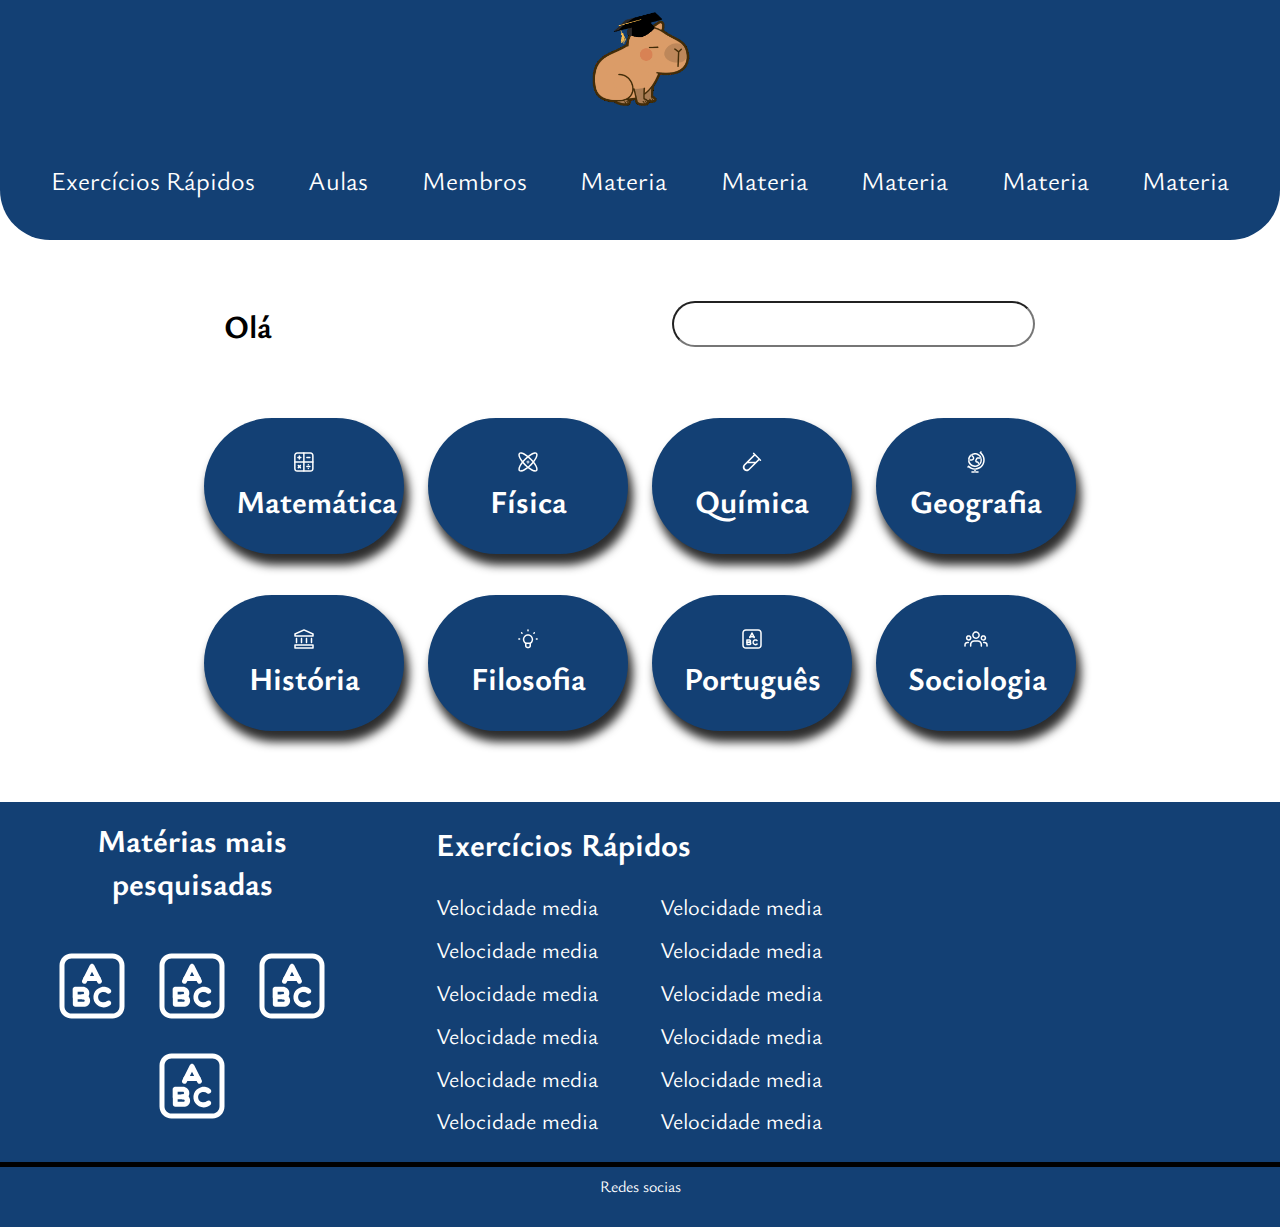
<file: home.html>
<!DOCTYPE html>
<html lang="pt-br">
  <head>
    <meta charset="UTF-8" />
    <meta http-equiv="X-UA-Compatible" content="IE=edge" />
    <meta name="viewport" content="width=device-width, initial-scale=1.0" />
    <link rel="shortcut icon" href="./img/homeImg/pixil-frame-0.png" type="image/x-icon">

    <link rel="stylesheet" href="./css/home.css" />
    <link
      rel="stylesheet"
      href="https://cdnjs.cloudflare.com/ajax/libs/font-awesome/6.3.0/css/all.min.css"
      integrity="sha512-SzlrxWUlpfuzQ+pcUCosxcglQRNAq/DZjVsC0lE40xsADsfeQoEypE+enwcOiGjk/bSuGGKHEyjSoQ1zVisanQ=="
      crossorigin="anonymous"
      referrerpolicy="no-referrer"
    />

    <link rel="preconnect" href="https://fonts.googleapis.com" />
    <link rel="preconnect" href="https://fonts.gstatic.com" crossorigin />
    <link
      href="https://fonts.googleapis.com/css2?family=Barlow:ital,wght@0,100;0,200;0,300;0,700;0,800;0,900;1,100;1,200;1,300;1,900&family=Open+Sans:ital,wght@0,300;0,400;0,500;0,600;0,700;0,800;1,300;1,400;1,500;1,600;1,700;1,800&family=Ysabeau:ital,wght@0,1;0,100;0,200;0,300;0,400;0,500;0,600;0,700;0,800;0,900;0,1000;1,1;1,100;1,200;1,300;1,400;1,500;1,600;1,700;1,800;1,900;1,1000&display=swap"
      rel="stylesheet"
    />
    <title>Simples Solutions</title>
  </head>

  <body>
    <header>
      <div class="cont">
        <div class="logo">
          <a href="../home.html"
            ><img src="./img/homeImg/pixil-frame-0.png" alt=""
          /></a>
          <div class="list-mobile">
            <i class="fas fa-bars"></i>
          </div>
          <!--list-mobile-->
        </div>
        <!--logo-->
      </div>
      <!--container-->
    </header>
    <div class="list-materias">
      <nav class="desktop">
        <ul>
          <li><a href="./exerRapidos.html">Exercícios Rápidos</a></li>
          <li><a href="./aulas.html">Aulas</a></li>
          <li><a href="./membros.html">Membros</a></li>
          <li><a href="#">Materia</a></li>
          <li><a href="#">Materia</a></li>
          <li><a href="#">Materia</a></li>
          <li><a href="#">Materia</a></li>
          <li><a href="#">Materia</a></li>
        </ul>
      </nav>
      <!--desktop-->
    </div>
    <!--list-materias-->

    <main>
      <div class="headerMain cont">
        <div class="hello-user">
          <h1 id="helloName"></h1>
          <div class="photo-user"></div>
          <!--photo-user-->
        </div>
        <!--hello-user-->

        <div class="pesquisa">
          <i class="fa-solid fa-magnifying-glass"></i>
          <input type="search" name="" id="procurar" />
        </div>
        <!--pesquisa-->
      </div>
      <!--cont-->

      <section class="materies cont">

        <div class="error">
          <div class="img-error">
            <img src="./img/sadCap.png" alt="" />
          </div>
          <!--img-error-->
          <div class="budget-error">
            <div class="budget-single"></div>
            <!--budget-single-->
            <div class="budget-single"></div>
            <!--budget-single-->
            <div class="budget-single"></div>
            <!--budget-single-->
          </div>
          <!--budget-error-->
          <div class="description-error">
            <p>Não encontramos esta matéria!!</p>
           
          </div>
          <!--description-error-->
        </div>
        <!--error-->


        <div class="materies-wraper">
          <div class="materias-single">
            <div class="icon-materias">
              <a href="./materias/matematica.html" rel="noopener noreferrer">
                <svg
                  width="24"
                  height="24"
                  viewBox="0 0 24 24"
                  xmlns="http://www.w3.org/2000/svg"
                  fill="currentColor"
                >
                  <path
                    d="M17.87 17.335H14.87C14.456 17.335 14.12 16.999 14.12 16.585C14.12 16.171 14.456 15.835 14.87 15.835H17.87C18.284 15.835 18.62 16.171 18.62 16.585C18.62 16.999 18.284 17.335 17.87 17.335Z"
                  ></path>
                  <path
                    d="M20.87 12.834H2.87C2.456 12.834 2.12 12.498 2.12 12.084C2.12 11.67 2.456 11.334 2.87 11.334H20.87C21.284 11.334 21.62 11.67 21.62 12.084C21.62 12.498 21.284 12.834 20.87 12.834Z"
                  ></path>
                  <path
                    d="M5.20994 3.83302C4.32894 3.83302 3.61194 4.55002 3.61194 5.43102V18.736C3.61194 19.618 4.32894 20.334 5.20994 20.334H18.5139C19.3959 20.334 20.1119 19.618 20.1119 18.736V5.43102C20.1119 4.55002 19.3959 3.83302 18.5139 3.83302H5.20994ZM18.5139 21.835H5.20994C3.50194 21.835 2.11194 20.445 2.11194 18.736V5.43102C2.11194 3.72302 3.50194 2.33302 5.20994 2.33302H18.5139C20.2229 2.33302 21.6119 3.72302 21.6119 5.43102V18.736C21.6119 20.445 20.2229 21.835 18.5139 21.835Z"
                  ></path>
                  <path
                    d="M17.87 8.33401H14.87C14.456 8.33401 14.12 7.99801 14.12 7.58401C14.12 7.17001 14.456 6.83401 14.87 6.83401H17.87C18.284 6.83401 18.62 7.17001 18.62 7.58401C18.62 7.99801 18.284 8.33401 17.87 8.33401Z"
                  ></path>
                  <path
                    d="M8.87 8.33401H5.87C5.456 8.33401 5.12 7.99801 5.12 7.58401C5.12 7.17001 5.456 6.83401 5.87 6.83401H8.87C9.284 6.83401 9.62 7.17001 9.62 7.58401C9.62 7.99801 9.284 8.33401 8.87 8.33401Z"
                  ></path>
                  <path
                    d="M7.37 9.83401C6.956 9.83401 6.62 9.49801 6.62 9.08401V6.08401C6.62 5.66901 6.956 5.33401 7.37 5.33401C7.784 5.33401 8.12 5.66901 8.12 6.08401V9.08401C8.12 9.49801 7.784 9.83401 7.37 9.83401Z"
                  ></path>
                  <path
                    d="M8.42004 18.395C8.22804 18.395 8.03604 18.322 7.89004 18.175L5.77004 16.055C5.47704 15.762 5.47704 15.287 5.77004 14.994C6.06304 14.701 6.53704 14.701 6.83004 14.994L8.95004 17.114C9.24304 17.407 9.24304 17.882 8.95004 18.175C8.80404 18.322 8.61204 18.395 8.42004 18.395Z"
                  ></path>
                  <path
                    d="M6.30004 18.395C6.10804 18.395 5.91604 18.322 5.77004 18.175C5.47704 17.882 5.47704 17.407 5.77004 17.114L7.89004 14.994C8.18304 14.701 8.65704 14.701 8.95004 14.994C9.24304 15.287 9.24304 15.762 8.95004 16.055L6.83004 18.175C6.68404 18.322 6.49204 18.395 6.30004 18.395Z"
                  ></path>
                  <path
                    d="M11.87 21.835C11.456 21.835 11.12 21.499 11.12 21.085V3.08301C11.12 2.66901 11.456 2.33301 11.87 2.33301C12.284 2.33301 12.62 2.66901 12.62 3.08301V21.085C12.62 21.499 12.284 21.835 11.87 21.835Z"
                  ></path>
                  <path
                    d="M17.12 14.774C17.12 15.188 16.784 15.524 16.37 15.524C15.956 15.524 15.62 15.188 15.62 14.774C15.62 14.36 15.956 14.024 16.37 14.024C16.784 14.024 17.12 14.36 17.12 14.774Z"
                  ></path>
                  <path
                    d="M17.12 18.395C17.12 18.809 16.784 19.145 16.37 19.145C15.956 19.145 15.62 18.809 15.62 18.395C15.62 17.981 15.956 17.645 16.37 17.645C16.784 17.645 17.12 17.981 17.12 18.395Z"
                  ></path>
                </svg>
              </a>
            </div>
            <!--icon-materias-->
            <div class="tittle-materias">
              <a href="./materias/matematica.html" rel="noopener noreferrer"
                ><h1>Matemática</h1></a
              >
            </div>
            <!--tittle-materias-->
          </div>
          <!--materias-single-->

          <div class="materias-single">
            <div class="icon-materias">
              <a href="./materias/matematica.html" rel="noopener noreferrer">
                <svg
                  width="24"
                  height="24"
                  viewBox="0 0 24 24"
                  xmlns="http://www.w3.org/2000/svg"
                  fill="currentColor"
                >
                  <path
                    d="M12.0001 13.38C11.7264 13.384 11.4576 13.3064 11.2281 13.1572C10.9985 13.008 10.8185 12.7939 10.711 12.5421C10.6035 12.2903 10.5733 12.0123 10.6243 11.7433C10.6752 11.4743 10.8051 11.2265 10.9972 11.0315C11.1894 10.8365 11.4353 10.7031 11.7035 10.6482C11.9717 10.5933 12.2502 10.6194 12.5035 10.7233C12.7569 10.8271 12.9736 11.0039 13.1261 11.2313C13.2786 11.4586 13.3601 11.7262 13.3601 12C13.3615 12.1799 13.3273 12.3583 13.2597 12.5251C13.1921 12.6918 13.0922 12.8436 12.966 12.9717C12.8397 13.0998 12.6894 13.2019 12.5237 13.2719C12.3579 13.342 12.1801 13.3787 12.0001 13.38ZM12.0001 11.38C11.8756 11.382 11.7544 11.4209 11.6519 11.4918C11.5494 11.5626 11.4703 11.6623 11.4244 11.7782C11.3786 11.894 11.3681 12.0209 11.3944 12.1427C11.4206 12.2645 11.4824 12.3757 11.5719 12.4624C11.6614 12.5491 11.7745 12.6073 11.8971 12.6297C12.0197 12.6521 12.1461 12.6376 12.2605 12.5881C12.3748 12.5386 12.4719 12.4563 12.5395 12.3516C12.6071 12.247 12.6421 12.1246 12.6401 12C12.6388 11.9173 12.6213 11.8356 12.5884 11.7597C12.5555 11.6837 12.508 11.615 12.4486 11.5574C12.3891 11.4999 12.3189 11.4546 12.242 11.4241C12.1651 11.3937 12.0829 11.3787 12.0001 11.38Z"
                  ></path>
                  <path
                    fill-rule="evenodd"
                    clip-rule="evenodd"
                    d="M4.84014 21.7C4.5021 21.7134 4.16485 21.6582 3.84865 21.5379C3.53245 21.4177 3.24384 21.2347 3.00014 21C2.30014 20.29 1.78014 18.78 3.35014 15.65C4.06239 14.3815 4.85714 13.1672 5.72744 12.0142C4.84883 10.8495 4.04734 9.62237 3.33014 8.34002C1.76014 5.20002 2.28014 3.69002 3.00014 3.00002C3.72014 2.31002 5.22014 1.78002 8.36014 3.35002C9.62974 4.06447 10.845 4.86148 11.9989 5.73409C13.1625 4.85331 14.3886 4.04956 15.6701 3.33002C18.8001 1.76002 20.3101 2.28002 21.0001 3.00002C21.6901 3.72002 22.2201 5.22002 20.6501 8.36002C19.9356 9.62963 19.1386 10.8449 18.2661 11.999C19.1467 13.1626 19.9505 14.3887 20.6701 15.67C22.2401 18.8 21.6701 20.31 21.0201 21.02C20.7724 21.2536 20.4798 21.4343 20.16 21.5512C19.8403 21.6681 19.5001 21.7187 19.1601 21.7C17.9355 21.6385 16.7415 21.2964 15.6701 20.7C14.3825 19.9771 13.1508 19.1692 11.9823 18.2835C10.8273 19.157 9.61094 19.9548 8.34014 20.67C7.2674 21.276 6.07014 21.6284 4.84014 21.7ZM4.63014 7.67002C5.24717 8.76558 5.92931 9.81819 6.67152 10.8228C7.91889 9.32292 9.29994 7.93934 10.7975 6.68927C9.80032 5.9556 8.75625 5.28089 7.67014 4.67002C6.80371 4.18207 5.84142 3.88861 4.85014 3.81002C4.69959 3.79032 4.54661 3.80144 4.40049 3.84269C4.25436 3.88395 4.11816 3.95449 4.00014 4.05002C3.64014 4.41002 3.59014 5.58002 4.63014 7.67002ZM19.9601 4.05002C20.3301 4.41002 20.3301 5.58002 19.3301 7.67002C18.7197 8.75658 18.0454 9.8011 17.312 10.7987C16.0736 9.31452 14.7043 7.94452 13.2207 6.70538C14.2156 5.97663 15.0002 5.33677 16.3401 4.67002C18.4301 3.63002 19.5901 3.69002 19.9601 4.05002ZM11.9925 16.3881C10.388 15.0876 8.91987 13.6272 7.61086 12.0297C8.92566 10.4183 10.4019 8.94546 12.0164 7.63443C13.6145 8.93956 15.0763 10.4034 16.3793 12.0033C15.0697 13.61 13.5998 15.0793 11.9925 16.3881ZM4.67014 16.34C3.67014 18.43 3.67014 19.59 4.04014 19.96C4.41014 20.33 5.58014 20.38 7.67014 19.33C8.74978 18.7235 9.78792 18.0539 10.7798 17.3259C9.29451 16.0841 7.92418 14.7108 6.68558 13.2229C5.95347 14.2168 5.28005 15.2575 4.67014 16.34ZM19.9601 19.96C19.5901 20.33 18.4301 20.38 16.3401 19.33C15.2492 18.7217 14.2004 18.049 13.1986 17.3168C14.6894 16.0723 16.0651 14.6959 17.3087 13.2043C18.0434 14.2041 18.7189 15.251 19.3301 16.34C20.3701 18.43 20.3301 19.59 19.9601 19.96Z"
                  ></path>
                </svg>
              </a>
            </div>
            <!--icon-materias-->
            <div class="tittle-materias">
              <a href="./materias/matematica.html" rel="noopener noreferrer"
                ><h1>Física</h1></a
              >
            </div>
            <!--tittle-materias-->
          </div>
          <!--materias-single-->

          <div class="materias-single">
            <div class="icon-materias">
              <a href="./materias/quimica.html" rel="noopener noreferrer">
                <svg
                  width="24"
                  height="24"
                  viewBox="0 0 24 24"
                  xmlns="http://www.w3.org/2000/svg"
                  fill="currentColor"
                >
                  <path
                    fill-rule="evenodd"
                    clip-rule="evenodd"
                    d="M20.4998 10.9999C20.4013 11.0004 20.3036 10.9812 20.2126 10.9434C20.1216 10.9056 20.0391 10.85 19.9698 10.7799L19.3718 10.1774L9.43983 20.0999C9.07786 20.4663 8.64641 20.7567 8.17076 20.9542C7.69511 21.1516 7.18483 21.2522 6.66983 21.2499C5.89507 21.2492 5.13789 21.0189 4.49394 20.5881C3.84998 20.1573 3.34812 19.5454 3.05173 18.8295C2.75534 18.1137 2.67771 17.3261 2.82866 16.5662C2.97961 15.8063 3.35235 15.1081 3.89983 14.5599L13.8428 4.6074L13.2398 3.99991C13.1445 3.9381 13.0645 3.85544 13.0057 3.75817C12.947 3.6609 12.9112 3.55156 12.9009 3.43841C12.8906 3.32526 12.9062 3.21125 12.9464 3.105C12.9867 2.99875 13.0505 2.90303 13.1332 2.82506C13.2158 2.74709 13.3151 2.68892 13.4235 2.65494C13.5319 2.62096 13.6466 2.61205 13.759 2.62889C13.8714 2.64573 13.9784 2.68788 14.0721 2.75215C14.1658 2.81642 14.2437 2.90114 14.2998 2.99991L20.9998 9.69991C21.1403 9.84054 21.2192 10.0312 21.2192 10.2299C21.2192 10.4287 21.1403 10.6193 20.9998 10.7599C20.8706 10.9017 20.6913 10.9878 20.4998 10.9999ZM4.54585 17.2319C4.50052 16.6576 4.66149 16.0861 4.99983 15.6199L7.35854 13.2499H14.1575L8.37983 18.9999C7.91366 19.3383 7.3421 19.4992 6.76788 19.4539C6.19366 19.4086 5.65444 19.1599 5.24714 18.7526C4.83985 18.3453 4.59118 17.8061 4.54585 17.2319ZM8.85138 11.7499H15.6646L18.3147 9.11248L14.8999 5.67232L8.85138 11.7499Z"
                  ></path>
                </svg>
              </a>
            </div>
            <!--icon-materias-->
            <div class="tittle-materias">
              <a href="./materias/quimica.html" rel="noopener noreferrer"
                ><h1>Química</h1></a
              >
            </div>
            <!--tittle-materias-->
          </div>
          <!--materias-single-->

          <div class="materias-single">
            <div class="icon-materias">
              <a href="./materias/matematica.html" rel="noopener noreferrer">
                <svg
                  width="24"
                  height="24"
                  viewBox="0 0 24 24"
                  xmlns="http://www.w3.org/2000/svg"
                  fill="currentColor"
                >
                  <path
                    d="M5.5562 10.72H4.74997C4.55901 10.72 4.37588 10.6441 4.24085 10.5091C4.10583 10.3741 4.02997 10.1909 4.02997 9.99997C4.02997 9.80901 4.10583 9.62588 4.24085 9.49085C4.37588 9.35583 4.55901 9.27997 4.74997 9.27997H5.55355C5.56878 9.1628 5.58781 9.04585 5.61067 8.92931C5.83745 7.77325 6.42819 6.72289 7.29261 5.92984L6.81997 5.45997C6.69043 5.32575 6.61804 5.1465 6.61804 4.95997C6.61804 4.77344 6.69043 4.59419 6.81997 4.45997C6.95295 4.32806 7.13267 4.25405 7.31997 4.25405C7.50727 4.25405 7.68699 4.32806 7.81997 4.45997L8.46873 5.10493C9.24545 4.69967 10.1128 4.48281 11 4.47997C12.4649 4.47857 13.8708 5.05745 14.91 6.08997C15.2448 6.42416 15.5328 6.7976 15.7691 7.19997H16.89C17.0809 7.19997 17.2641 7.27583 17.3991 7.41085C17.4225 7.43423 17.4441 7.45906 17.4638 7.48512C17.1222 6.59775 16.6017 5.78513 15.93 5.09997C15.12 4.27376 14.1179 3.6612 13.0132 3.31708C11.9086 2.97296 10.7359 2.90802 9.59999 3.12807C8.46411 3.34812 7.40048 3.84629 6.50425 4.57802C5.60802 5.30975 4.90714 6.25222 4.46431 7.32112C4.02147 8.39003 3.8505 9.55203 3.96668 10.7032C4.08285 11.8543 4.48256 12.9588 5.13004 13.9176C5.77751 14.8765 6.65257 15.6599 7.67694 16.1978C8.7013 16.7357 9.84302 17.0113 11 17C12.3726 16.9865 13.711 16.5698 14.8486 15.8016C15.145 15.6014 15.4244 15.3797 15.6847 15.1389C15.587 15.1845 15.479 15.2058 15.37 15.2C15.2506 15.1982 15.1335 15.1672 15.0289 15.1097C14.9243 15.0522 14.8354 14.9698 14.77 14.87L14.414 14.3287C13.8843 14.7433 13.2794 15.0605 12.6267 15.2598C11.408 15.6319 10.098 15.5701 8.9197 15.0849C7.74143 14.5997 6.76775 13.7212 6.16441 12.5988C5.84784 12.0099 5.6435 11.373 5.5562 10.72Z"
                  ></path>
                  <path
                    d="M4.24085 10.5091C4.37588 10.6441 4.55901 10.72 4.74997 10.72H5.5562C5.49263 10.2444 5.49113 9.76031 5.55355 9.27997H4.74997C4.55901 9.27997 4.37588 9.35583 4.24085 9.49085C4.10583 9.62588 4.02997 9.80901 4.02997 9.99997C4.02997 10.1909 4.10583 10.3741 4.24085 10.5091Z"
                  ></path>
                  <path
                    d="M8.34223 9.07304C8.13713 9.20921 7.89615 9.28124 7.64997 9.27997H5.55355C5.49113 9.76031 5.49263 10.2444 5.5562 10.72H7.64997L7.62997 10.74C8.15934 10.7372 8.67612 10.5783 9.11559 10.2831C9.55506 9.98799 9.89768 9.56974 10.1005 9.08077C10.3034 8.59179 10.3574 8.05384 10.2559 7.53428C10.1545 7.01472 9.90192 6.53666 9.52997 6.15997L8.46873 5.10493C8.12982 5.28176 7.80817 5.49446 7.50967 5.7409C7.43553 5.80211 7.36316 5.86512 7.29261 5.92984L8.52997 7.15997C8.70468 7.33341 8.82381 7.55492 8.87219 7.7963C8.92057 8.03768 8.89601 8.288 8.80163 8.51537C8.70724 8.74274 8.54732 8.93688 8.34223 9.07304Z"
                  ></path>
                  <path
                    d="M6.61804 4.95997C6.61804 5.1465 6.69043 5.32575 6.81997 5.45997L7.29261 5.92984C7.36316 5.86512 7.43553 5.80211 7.50967 5.7409C7.80817 5.49446 8.12982 5.28176 8.46873 5.10493L7.81997 4.45997C7.68699 4.32806 7.50727 4.25405 7.31997 4.25405C7.13267 4.25405 6.95295 4.32806 6.81997 4.45997C6.69043 4.59419 6.61804 4.77344 6.61804 4.95997Z"
                  ></path>
                  <path
                    d="M13.3612 12.8438C13.4327 12.8804 13.4941 12.934 13.54 13L14.414 14.3287C14.8039 14.0235 15.153 13.6655 15.4503 13.2629L14.74 12.22C14.5616 11.9574 14.3216 11.7426 14.0409 11.5944C13.7602 11.4462 13.4474 11.3691 13.13 11.37C13.0405 11.3685 12.9531 11.3426 12.8773 11.295C12.8015 11.2474 12.7401 11.18 12.7 11.1L12.61 10.91C12.5758 10.8435 12.5579 10.7698 12.5579 10.695C12.5579 10.6202 12.5758 10.5465 12.61 10.48L13.4 8.90997C13.4383 8.82851 13.4991 8.75977 13.5754 8.71191C13.6516 8.66404 13.74 8.63908 13.83 8.63997H16.3597C16.2317 8.13353 16.0326 7.64876 15.7691 7.19997H13.83C13.4754 7.1986 13.1273 7.29493 12.8239 7.47839C12.5205 7.66185 12.2735 7.92535 12.11 8.23997L11.32 9.81997C11.187 10.0871 11.1178 10.3815 11.1178 10.68C11.1178 10.9784 11.187 11.2728 11.32 11.54L11.41 11.72C11.5684 12.0409 11.8135 12.3112 12.1174 12.5003C12.4213 12.6893 12.772 12.7897 13.13 12.79C13.2103 12.7887 13.2897 12.8072 13.3612 12.8438Z"
                  ></path>
                  <path
                    d="M17.3991 7.41085C17.2641 7.27583 17.0809 7.19997 16.89 7.19997H15.7691C16.0326 7.64876 16.2317 8.13353 16.3597 8.63997H16.89C17.0809 8.63997 17.2641 8.56411 17.3991 8.42909C17.5341 8.29406 17.61 8.11092 17.61 7.91997C17.61 7.91436 17.6099 7.90875 17.6098 7.90315C17.5655 7.76214 17.5168 7.62273 17.4638 7.48512C17.4441 7.45906 17.4225 7.43423 17.3991 7.41085Z"
                  ></path>
                  <path
                    d="M15.5882 16.8657C14.2297 17.7715 12.6327 18.2533 11 18.25C11.1989 18.25 11.3896 18.329 11.5303 18.4696C11.671 18.6103 11.75 18.8011 11.75 19V19.723C12.7716 19.6466 13.7762 19.4079 14.7256 19.0146C15.9066 18.5254 16.9788 17.8066 17.88 16.9C18.7867 15.9952 19.5062 14.9205 19.997 13.7374C20.4879 12.5542 20.7405 11.2859 20.7405 10.005C20.7405 8.72404 20.4879 7.45569 19.997 6.27255C19.5062 5.0894 18.7867 4.0147 17.88 3.10997C17.7298 2.94981 17.5695 2.7995 17.4 2.65997L17.52 2.52997C17.6524 2.38779 17.7246 2.19975 17.7211 2.00545C17.7177 1.81114 17.639 1.62576 17.5016 1.48835C17.3642 1.35093 17.1788 1.27222 16.9845 1.26879C16.7902 1.26537 16.6021 1.33749 16.46 1.46997L15.74 2.18997C15.6616 2.26566 15.6012 2.35794 15.5631 2.46003C15.525 2.56212 15.5103 2.67144 15.52 2.77997C15.5292 2.88851 15.5617 2.99379 15.6152 3.08868C15.6686 3.18358 15.7419 3.26586 15.83 3.32997C16.188 3.57923 16.5227 3.86037 16.83 4.16997C17.9872 5.32185 18.7761 6.79156 19.0966 8.39258C19.4171 9.9936 19.2547 11.6537 18.6301 13.1623C18.0054 14.6709 16.9467 15.9599 15.5882 16.8657Z"
                  ></path>
                  <path
                    d="M10.25 19.7226C10.4987 19.7414 10.7489 19.7505 11 19.75C11.2506 19.7507 11.5008 19.7417 11.75 19.723V19C11.75 18.8011 11.671 18.6103 11.5303 18.4696C11.3896 18.329 11.1989 18.25 11 18.25C10.8011 18.25 10.6103 18.329 10.4696 18.4696C10.329 18.6103 10.25 18.8011 10.25 19V19.7226Z"
                  ></path>
                  <path
                    d="M10.25 21.25H11.75V19.723C11.5008 19.7417 11.2506 19.7507 11 19.75C10.7489 19.7505 10.4987 19.7414 10.25 19.7226V21.25Z"
                  ></path>
                  <path
                    d="M7.99997 22.75H11C10.8011 22.75 10.6103 22.671 10.4696 22.5303C10.329 22.3896 10.25 22.1989 10.25 22V21.25H7.99997C7.80106 21.25 7.61029 21.329 7.46964 21.4696C7.32899 21.6103 7.24997 21.8011 7.24997 22C7.24997 22.1989 7.32899 22.3896 7.46964 22.5303C7.61029 22.671 7.80106 22.75 7.99997 22.75Z"
                  ></path>
                  <path
                    d="M10.4696 22.5303C10.6103 22.671 10.8011 22.75 11 22.75C11.1989 22.75 11.3896 22.671 11.5303 22.5303C11.671 22.3896 11.75 22.1989 11.75 22V21.25H10.25V22C10.25 22.1989 10.329 22.3896 10.4696 22.5303Z"
                  ></path>
                  <path
                    d="M11 22.75H14C14.1989 22.75 14.3896 22.671 14.5303 22.5303C14.671 22.3896 14.75 22.1989 14.75 22C14.75 21.8011 14.671 21.6103 14.5303 21.4696C14.3896 21.329 14.1989 21.25 14 21.25H11.75V22C11.75 22.1989 11.671 22.3896 11.5303 22.5303C11.3896 22.671 11.1989 22.75 11 22.75Z"
                  ></path>
                  <path
                    d="M4.52997 17.53L4.65997 17.41C6.23399 18.7612 8.19432 19.5679 10.25 19.7226V19C10.25 18.8011 10.329 18.6103 10.4696 18.4696C10.6103 18.329 10.8011 18.25 11 18.25C9.9173 18.2525 8.84481 18.0409 7.84425 17.6273C6.8437 17.2137 5.93483 16.6062 5.16997 15.84C5.02934 15.6995 4.83872 15.6206 4.63997 15.6206C4.44122 15.6206 4.25059 15.6995 4.10997 15.84L3.46997 16.47C3.33749 16.6121 3.26537 16.8002 3.26879 16.9945C3.27222 17.1888 3.35093 17.3742 3.48835 17.5116C3.62576 17.649 3.81114 17.7277 4.00545 17.7311C4.19975 17.7346 4.38779 17.6625 4.52997 17.53Z"
                  ></path>
                  <path
                    d="M15.0289 15.1097C15.1335 15.1672 15.2506 15.1982 15.37 15.2C15.479 15.2058 15.587 15.1845 15.6847 15.1389C15.8137 15.0196 15.938 14.8955 16.0575 14.7671C16.08 14.7174 16.0968 14.6652 16.1075 14.6115C16.1261 14.5186 16.1262 14.4229 16.1077 14.33C16.0893 14.2371 16.0526 14.1487 16 14.07L15.4503 13.2629C15.153 13.6655 14.8039 14.0235 14.414 14.3287L14.77 14.87C14.8354 14.9698 14.9243 15.0522 15.0289 15.1097Z"
                  ></path>
                  <path
                    d="M17.61 7.91997C17.61 8.11092 17.5341 8.29406 17.3991 8.42909C17.2641 8.56411 17.0809 8.63997 16.89 8.63997H16.3597C16.426 8.90248 16.4733 9.17081 16.5004 9.44297C16.6269 10.7109 16.31 11.9835 15.6037 13.0441C15.5542 13.1184 15.5031 13.1913 15.4503 13.2629L16 14.07C16.0526 14.1487 16.0893 14.2371 16.1077 14.33C16.1262 14.4229 16.1261 14.5186 16.1075 14.6115C16.0968 14.6652 16.08 14.7174 16.0575 14.7671C16.6223 14.1597 17.0776 13.4536 17.3983 12.6795C17.9237 11.4113 18.0646 10.0166 17.8035 8.669C17.7532 8.4094 17.6885 8.15375 17.6098 7.90315L17.61 7.91997Z"
                  ></path>
                </svg>
              </a>
            </div>
            <!--icon-materias-->
            <div class="tittle-materias">
              <a href="./materias/matematica.html" rel="noopener noreferrer"
                ><h1>Geografia</h1></a
              >
            </div>
            <!--tittle-materias-->
          </div>
          <!--materias-single-->

          <div class="materias-single">
            <div class="icon-materias">
              <a href="./materias/matematica.html" rel="noopener noreferrer">
                <svg
                  width="24"
                  height="24"
                  viewBox="0 0 24 24"
                  xmlns="http://www.w3.org/2000/svg"
                  fill="currentColor"
                >
                  <path
                    d="M21 9.74999H3C2.80109 9.74999 2.61032 9.67097 2.46967 9.53032C2.32902 9.38967 2.25 9.1989 2.25 8.99999V6.99999C2.25016 6.85503 2.29289 6.71331 2.37289 6.59242C2.45289 6.47153 2.56663 6.3768 2.7 6.31999L11.7 2.31999C11.8956 2.2405 12.1144 2.2405 12.31 2.31999L21.31 6.31999C21.4423 6.37724 21.5547 6.47236 21.633 6.59337C21.7113 6.71439 21.752 6.85587 21.75 6.99999V8.99999C21.75 9.1989 21.671 9.38967 21.5303 9.53032C21.3897 9.67097 21.1989 9.74999 21 9.74999ZM3.75 8.24999H20.25V7.48999L12 3.81999L3.75 7.48999V8.24999Z"
                  ></path>
                  <path
                    d="M4.5 16.25C4.30109 16.25 4.11032 16.171 3.96967 16.0303C3.82902 15.8897 3.75 15.6989 3.75 15.5V11.5C3.75 11.3011 3.82902 11.1103 3.96967 10.9697C4.11032 10.829 4.30109 10.75 4.5 10.75C4.69891 10.75 4.88968 10.829 5.03033 10.9697C5.17098 11.1103 5.25 11.3011 5.25 11.5V15.5C5.25 15.6989 5.17098 15.8897 5.03033 16.0303C4.88968 16.171 4.69891 16.25 4.5 16.25Z"
                  ></path>
                  <path
                    d="M19.5 16.25C19.3011 16.25 19.1103 16.171 18.9697 16.0303C18.829 15.8897 18.75 15.6989 18.75 15.5V11.5C18.75 11.3011 18.829 11.1103 18.9697 10.9697C19.1103 10.829 19.3011 10.75 19.5 10.75C19.6989 10.75 19.8897 10.829 20.0303 10.9697C20.171 11.1103 20.25 11.3011 20.25 11.5V15.5C20.25 15.6989 20.171 15.8897 20.0303 16.0303C19.8897 16.171 19.6989 16.25 19.5 16.25Z"
                  ></path>
                  <path
                    d="M9.5 16.25C9.30109 16.25 9.11032 16.171 8.96967 16.0303C8.82902 15.8897 8.75 15.6989 8.75 15.5V11.5C8.75 11.3011 8.82902 11.1103 8.96967 10.9697C9.11032 10.829 9.30109 10.75 9.5 10.75C9.69891 10.75 9.88968 10.829 10.0303 10.9697C10.171 11.1103 10.25 11.3011 10.25 11.5V15.5C10.25 15.6989 10.171 15.8897 10.0303 16.0303C9.88968 16.171 9.69891 16.25 9.5 16.25Z"
                  ></path>
                  <path
                    d="M14.5 16.25C14.3011 16.25 14.1103 16.171 13.9697 16.0303C13.829 15.8897 13.75 15.6989 13.75 15.5V11.5C13.75 11.3011 13.829 11.1103 13.9697 10.9697C14.1103 10.829 14.3011 10.75 14.5 10.75C14.6989 10.75 14.8897 10.829 15.0303 10.9697C15.171 11.1103 15.25 11.3011 15.25 11.5V15.5C15.25 15.6989 15.171 15.8897 15.0303 16.0303C14.8897 16.171 14.6989 16.25 14.5 16.25Z"
                  ></path>
                  <path
                    d="M21 21.75H3C2.80109 21.75 2.61032 21.671 2.46967 21.5303C2.32902 21.3897 2.25 21.1989 2.25 21V18C2.25259 17.8019 2.33244 17.6126 2.47253 17.4725C2.61263 17.3324 2.80189 17.2526 3 17.25H21C21.1981 17.2526 21.3874 17.3324 21.5275 17.4725C21.6676 17.6126 21.7474 17.8019 21.75 18V21C21.75 21.1989 21.671 21.3897 21.5303 21.5303C21.3897 21.671 21.1989 21.75 21 21.75ZM3.75 20.25H20.25V18.75H3.75V20.25Z"
                  ></path>
                </svg>
              </a>
            </div>
            <!--icon-materias-->
            <div class="tittle-materias">
              <a href="./materias/matematica.html" rel="noopener noreferrer"
                ><h1>História</h1></a
              >
            </div>
            <!--tittle-materias-->
          </div>
          <!--materias-single-->

          <div class="materias-single">
            <div class="icon-materias">
              <a href="./materias/matematica.html" rel="noopener noreferrer">
                <svg
                  width="24"
                  height="24"
                  viewBox="0 0 24 24"
                  xmlns="http://www.w3.org/2000/svg"
                  fill="currentColor"
                >
                  <path
                    d="M3.60003 12.84H2.90003C2.70377 12.84 2.51555 12.762 2.37678 12.6233C2.238 12.4845 2.16003 12.2963 2.16003 12.1C2.16003 11.9037 2.238 11.7155 2.37678 11.5768C2.51555 11.438 2.70377 11.36 2.90003 11.36H3.60003C3.79629 11.36 3.98452 11.438 4.12329 11.5768C4.26207 11.7155 4.34003 11.9037 4.34003 12.1C4.34003 12.2963 4.26207 12.4845 4.12329 12.6233C3.98452 12.762 3.79629 12.84 3.60003 12.84Z"
                  ></path>
                  <path
                    d="M12 4.44001C11.8038 4.44001 11.6156 4.36205 11.4768 4.22327C11.338 4.08449 11.26 3.89627 11.26 3.70001V3.00001C11.26 2.80375 11.338 2.61553 11.4768 2.47675C11.6156 2.33797 11.8038 2.26001 12 2.26001C12.1963 2.26001 12.3845 2.33797 12.5233 2.47675C12.6621 2.61553 12.74 2.80375 12.74 3.00001V3.70001C12.74 3.89627 12.6621 4.08449 12.5233 4.22327C12.3845 4.36205 12.1963 4.44001 12 4.44001Z"
                  ></path>
                  <path
                    d="M6.06003 6.91001C5.86444 6.90828 5.67748 6.82919 5.54003 6.69001L5.00003 6.18001C4.92614 6.04018 4.899 5.88035 4.92258 5.72396C4.94615 5.56758 5.01922 5.42286 5.13105 5.31102C5.24288 5.19919 5.3876 5.12613 5.54399 5.10255C5.70037 5.07897 5.8602 5.10612 6.00003 5.18001L6.51003 5.68001C6.57927 5.74879 6.63422 5.83058 6.67172 5.92069C6.70922 6.01079 6.72852 6.10742 6.72852 6.20501C6.72852 6.3026 6.70922 6.39923 6.67172 6.48933C6.63422 6.57944 6.57927 6.66123 6.51003 6.73001C6.3826 6.83568 6.22519 6.89864 6.06003 6.91001Z"
                  ></path>
                  <path
                    d="M14.34 16.93H9.66003C9.46377 16.93 9.27555 16.852 9.13678 16.7133C8.998 16.5745 8.92003 16.3863 8.92003 16.19C8.92003 15.9937 8.998 15.8055 9.13678 15.6668C9.27555 15.528 9.46377 15.45 9.66003 15.45H14.34C14.5363 15.45 14.7245 15.528 14.8633 15.6668C15.0021 15.8055 15.08 15.9937 15.08 16.19C15.08 16.3863 15.0021 16.5745 14.8633 16.7133C14.7245 16.852 14.5363 16.93 14.34 16.93Z"
                  ></path>
                  <path
                    d="M12.37 21.24H11.63C11.2869 21.244 10.9464 21.18 10.6282 21.0517C10.3099 20.9235 10.0202 20.7335 9.77568 20.4927C9.53119 20.2519 9.33678 19.9651 9.20366 19.6489C9.07054 19.3326 9.00133 18.9931 9.00003 18.65V16.65C8.16083 16.0586 7.51586 15.2317 7.14672 14.2737C6.77757 13.3157 6.70084 12.2698 6.92621 11.2682C7.15158 10.2666 7.66895 9.35435 8.41285 8.64683C9.15676 7.93931 10.0938 7.46831 11.1054 7.29341C12.117 7.11851 13.1578 7.24756 14.0961 7.66425C15.0344 8.08093 15.828 8.76653 16.3766 9.63432C16.9251 10.5021 17.204 11.5131 17.1779 12.5394C17.1519 13.5657 16.822 14.5612 16.23 15.4C15.8906 15.8608 15.4746 16.26 15 16.58V18.65C15.0001 18.9935 14.9318 19.3336 14.7991 19.6505C14.6665 19.9674 14.4721 20.2547 14.2274 20.4957C13.9826 20.7367 13.6923 20.9267 13.3735 21.0545C13.0546 21.1822 12.7135 21.2453 12.37 21.24ZM9.86003 15.37C10.0595 15.5051 10.2229 15.6869 10.3362 15.8995C10.4495 16.1121 10.5092 16.3491 10.51 16.59V18.65C10.5127 18.9453 10.6318 19.2276 10.8416 19.4355C11.0513 19.6434 11.3347 19.76 11.63 19.76H12.37C12.6644 19.76 12.9468 19.6431 13.1549 19.4349C13.3631 19.2267 13.48 18.9444 13.48 18.65V16.65C13.4824 16.4044 13.5447 16.1631 13.6615 15.947C13.7782 15.731 13.9459 15.5466 14.15 15.41C14.4912 15.1688 14.7888 14.8712 15.03 14.53C15.4534 13.9307 15.6896 13.2192 15.7087 12.4857C15.7277 11.7521 15.5288 11.0294 15.1371 10.4089C14.7454 9.78836 14.1784 9.29795 13.508 8.99967C12.8375 8.70138 12.0937 8.60862 11.3705 8.73311C10.6473 8.85761 9.97732 9.19376 9.44521 9.69906C8.91309 10.2044 8.54278 10.8561 8.38109 11.5719C8.21941 12.2877 8.27362 13.0353 8.53687 13.7203C8.80012 14.4052 9.26059 14.9968 9.86003 15.42V15.37Z"
                  ></path>
                  <path
                    d="M21.1 12.84H20.4C20.2038 12.84 20.0156 12.762 19.8768 12.6233C19.738 12.4845 19.66 12.2963 19.66 12.1C19.66 11.9037 19.738 11.7155 19.8768 11.5768C20.0156 11.438 20.2038 11.36 20.4 11.36H21.1C21.2963 11.36 21.4845 11.438 21.6233 11.5768C21.7621 11.7155 21.84 11.9037 21.84 12.1C21.84 12.2963 21.7621 12.4845 21.6233 12.6233C21.4845 12.762 21.2963 12.84 21.1 12.84Z"
                  ></path>
                  <path
                    d="M17.94 6.91001C17.742 6.9057 17.5529 6.82718 17.41 6.69001C17.3408 6.62123 17.2858 6.53944 17.2483 6.44933C17.2109 6.35923 17.1915 6.2626 17.1915 6.16501C17.1915 6.06742 17.2109 5.97079 17.2483 5.88069C17.2858 5.79058 17.3408 5.70879 17.41 5.64001L17.92 5.14001C18.0599 5.06612 18.2197 5.03897 18.3761 5.06255C18.5325 5.08613 18.6772 5.15919 18.789 5.27102C18.9009 5.38286 18.9739 5.52758 18.9975 5.68396C19.0211 5.84035 18.9939 6.00018 18.92 6.14001L18.42 6.65001C18.299 6.79468 18.1273 6.88768 17.94 6.91001Z"
                  ></path>
                </svg>
              </a>
            </div>
            <!--icon-materias-->
            <div class="tittle-materias">
              <a href="./materias/matematica.html" rel="noopener noreferrer"
                ><h1>Filosofia</h1></a
              >
            </div>
            <!--tittle-materias-->
          </div>
          <!--materias-single-->

          <div class="materias-single">
            <div class="icon-materias">
              <a href="./materias/matematica.html" rel="noopener noreferrer">
                <svg
                  width="24"
                  height="24"
                  viewBox="0 0 24 24"
                  xmlns="http://www.w3.org/2000/svg"
                  fill="currentColor"
                >
                  <path
                    d="M9.44 18.25H7C6.80109 18.25 6.61032 18.171 6.46967 18.0303C6.32902 17.8897 6.25 17.6989 6.25 17.5V15.29C6.25 15.0911 6.32902 14.9003 6.46967 14.7597C6.61032 14.619 6.80109 14.54 7 14.54H9.44C9.69505 14.5213 9.95123 14.5553 10.1925 14.6401C10.4338 14.7248 10.6551 14.8584 10.8424 15.0324C11.0298 15.2065 11.1792 15.4174 11.2814 15.6518C11.3836 15.8863 11.4363 16.1393 11.4363 16.395C11.4363 16.6507 11.3836 16.9037 11.2814 17.1382C11.1792 17.3726 11.0298 17.5835 10.8424 17.7576C10.6551 17.9316 10.4338 18.0652 10.1925 18.15C9.95123 18.2347 9.69505 18.2687 9.44 18.25ZM7.7 16.75H9.44C9.53638 16.7518 9.62967 16.7159 9.7 16.65C9.76442 16.5827 9.80026 16.4931 9.8 16.4C9.80565 16.3495 9.80053 16.2983 9.78499 16.2499C9.76945 16.2015 9.74383 16.157 9.70982 16.1192C9.67581 16.0814 9.63418 16.0512 9.58767 16.0307C9.54117 16.0101 9.49084 15.9997 9.44 16H7.7V16.75Z"
                  ></path>
                  <path
                    d="M9.16 16C8.96109 16 8.77032 15.921 8.62967 15.7803C8.48902 15.6397 8.41 15.4489 8.41 15.25C8.41 15.0511 8.48902 14.8603 8.62967 14.7197C8.77032 14.579 8.96109 14.5 9.16 14.5C9.21714 14.5091 9.27557 14.5057 9.33128 14.4901C9.38698 14.4744 9.43862 14.4469 9.48264 14.4093C9.52666 14.3718 9.56202 14.3251 9.58626 14.2726C9.6105 14.22 9.62305 14.1629 9.62305 14.105C9.62305 14.0471 9.6105 13.99 9.58626 13.9374C9.56202 13.8849 9.52666 13.8382 9.48264 13.8007C9.43862 13.7631 9.38698 13.7356 9.33128 13.7199C9.27557 13.7043 9.21714 13.7009 9.16 13.71H7.7V15.25C7.7 15.4489 7.62098 15.6397 7.48033 15.7803C7.33968 15.921 7.14891 16 6.95 16C6.75109 16 6.56032 15.921 6.41967 15.7803C6.27902 15.6397 6.2 15.4489 6.2 15.25V13C6.20121 12.8976 6.2231 12.7965 6.26437 12.7027C6.30564 12.609 6.36543 12.5245 6.44015 12.4545C6.51487 12.3844 6.60299 12.3302 6.69919 12.2951C6.7954 12.2599 6.89772 12.2446 7 12.25H9.16C9.42043 12.2311 9.68197 12.266 9.92829 12.3527C10.1746 12.4393 10.4004 12.5758 10.5916 12.7536C10.7828 12.9315 10.9354 13.1468 11.0396 13.3862C11.1439 13.6256 11.1978 13.8839 11.1978 14.145C11.1978 14.4061 11.1439 14.6644 11.0396 14.9038C10.9354 15.1432 10.7828 15.3585 10.5916 15.5364C10.4004 15.7142 10.1746 15.8507 9.92829 15.9373C9.68197 16.024 9.42043 16.0589 9.16 16.04V16Z"
                  ></path>
                  <path
                    d="M14.25 11.33C14.11 11.3305 13.9728 11.2913 13.8542 11.217C13.7356 11.1427 13.6405 11.0362 13.58 10.91L12 7.75L10.42 10.91C10.3791 11.003 10.3197 11.0868 10.2455 11.1561C10.1713 11.2255 10.0837 11.2791 9.98811 11.3136C9.89253 11.3481 9.79094 11.3628 9.6895 11.3569C9.58807 11.3509 9.48889 11.3244 9.39801 11.279C9.30712 11.2335 9.22642 11.1701 9.16079 11.0925C9.09517 11.0149 9.046 10.9248 9.01626 10.8277C8.98652 10.7305 8.97683 10.6283 8.98779 10.5273C8.99875 10.4263 9.03012 10.3285 9.08 10.24L11.33 5.74C11.3992 5.62397 11.4973 5.5279 11.6147 5.46117C11.7322 5.39445 11.8649 5.35937 12 5.35937C12.1351 5.35937 12.2678 5.39445 12.3853 5.46117C12.5027 5.5279 12.6008 5.62397 12.67 5.74L14.92 10.24C15.0074 10.4166 15.0218 10.6205 14.96 10.8077C14.8983 10.9948 14.7653 11.1501 14.59 11.24C14.4843 11.2937 14.3684 11.3243 14.25 11.33Z"
                  ></path>
                  <path
                    d="M13.85 10.53H10.15C9.95109 10.53 9.76032 10.451 9.61967 10.3103C9.47902 10.1697 9.4 9.97891 9.4 9.78C9.4 9.58109 9.47902 9.39032 9.61967 9.24967C9.76032 9.10902 9.95109 9.03 10.15 9.03H13.85C14.0489 9.03 14.2397 9.10902 14.3803 9.24967C14.521 9.39032 14.6 9.58109 14.6 9.78C14.6 9.97891 14.521 10.1697 14.3803 10.3103C14.2397 10.451 14.0489 10.53 13.85 10.53Z"
                  ></path>
                  <path
                    d="M18.16 21.75H5.84C4.88787 21.75 3.97474 21.3718 3.30149 20.6985C2.62823 20.0253 2.25 19.1121 2.25 18.16V5.84C2.25 4.88787 2.62823 3.97474 3.30149 3.30149C3.97474 2.62823 4.88787 2.25 5.84 2.25H18.16C19.1121 2.25 20.0253 2.62823 20.6985 3.30149C21.3718 3.97474 21.75 4.88787 21.75 5.84V18.16C21.75 19.1121 21.3718 20.0253 20.6985 20.6985C20.0253 21.3718 19.1121 21.75 18.16 21.75ZM5.84 3.75C5.28651 3.75263 4.75643 3.97367 4.36505 4.36505C3.97367 4.75643 3.75263 5.28651 3.75 5.84V18.16C3.75263 18.7135 3.97367 19.2436 4.36505 19.6349C4.75643 20.0263 5.28651 20.2474 5.84 20.25H18.16C18.7135 20.2474 19.2436 20.0263 19.6349 19.6349C20.0263 19.2436 20.2474 18.7135 20.25 18.16V5.84C20.2474 5.28651 20.0263 4.75643 19.6349 4.36505C19.2436 3.97367 18.7135 3.75263 18.16 3.75H5.84Z"
                  ></path>
                  <path
                    d="M15.51 18.42C15.013 18.4191 14.5236 18.2984 14.0832 18.0681C13.6428 17.8377 13.2645 17.5045 12.9803 17.0968C12.6962 16.6891 12.5145 16.2188 12.4509 15.7259C12.3872 15.233 12.4433 14.732 12.6145 14.2655C12.7858 13.7989 13.067 13.3805 13.4344 13.0458C13.8018 12.7111 14.2444 12.47 14.7249 12.3428C15.2053 12.2157 15.7094 12.2063 16.1942 12.3155C16.6791 12.4247 17.1304 12.6492 17.51 12.97C17.6652 13.1026 17.7613 13.2914 17.7772 13.4949C17.7932 13.6984 17.7276 13.8998 17.595 14.055C17.4624 14.2102 17.2736 14.3063 17.0701 14.3222C16.8666 14.3382 16.6652 14.2726 16.51 14.14C16.2299 13.9051 15.8755 13.7775 15.51 13.78C15.2953 13.7628 15.0794 13.7902 14.8758 13.8605C14.6722 13.9308 14.4854 14.0426 14.3272 14.1886C14.1689 14.3347 14.0426 14.512 13.9562 14.7093C13.8698 14.9066 13.8252 15.1196 13.8252 15.335C13.8252 15.5504 13.8698 15.7634 13.9562 15.9607C14.0426 16.158 14.1689 16.3353 14.3272 16.4814C14.4854 16.6274 14.6722 16.7392 14.8758 16.8095C15.0794 16.8798 15.2953 16.9072 15.51 16.89C15.8748 16.8883 16.2278 16.7612 16.51 16.53C16.6639 16.4002 16.863 16.3368 17.0636 16.3537C17.2642 16.3706 17.4499 16.4663 17.58 16.62C17.7104 16.7755 17.774 16.9763 17.7572 17.1785C17.7403 17.3808 17.6443 17.5682 17.49 17.7C16.9339 18.1631 16.2337 18.4177 15.51 18.42Z"
                  ></path>
                </svg>
              </a>
            </div>
            <!--icon-materias-->
            <div class="tittle-materias">
              <a href="./materias/matematica.html" rel="noopener noreferrer"
                ><h1>Português</h1></a
              >
            </div>
            <!--tittle-materias-->
          </div>
          <!--materias-single-->

          <div class="materias-single">
            <div class="icon-materias">
              <a href="./materias/matematica.html" rel="noopener noreferrer">
                <svg
                  width="24"
                  height="24"
                  viewBox="0 0 24 24"
                  xmlns="http://www.w3.org/2000/svg"
                  fill="currentColor"
                >
                  <path
                    d="M19.36 13.73C18.7183 13.7212 18.0994 13.4906 17.6083 13.0774C17.1173 12.6642 16.7843 12.0938 16.6659 11.4631C16.5476 10.8323 16.651 10.18 16.9589 9.61691C17.2667 9.05378 17.7598 8.61449 18.3547 8.37358C18.9495 8.13267 19.6094 8.10498 20.2223 8.29522C20.8352 8.48546 21.3634 8.8819 21.7173 9.41727C22.0712 9.95264 22.229 10.594 22.1639 11.2324C22.0987 11.8709 21.8147 12.4671 21.36 12.92C21.0981 13.1824 20.7861 13.3894 20.4424 13.5286C20.0988 13.6677 19.7307 13.7362 19.36 13.73ZM19.36 9.68001C19.0238 9.68423 18.7019 9.81657 18.46 10.05C18.326 10.1645 18.2171 10.3054 18.14 10.4639C18.063 10.6225 18.0196 10.7952 18.0124 10.9713C18.0052 11.1474 18.0345 11.3231 18.0984 11.4873C18.1623 11.6516 18.2595 11.8009 18.3837 11.9259C18.508 12.0508 18.6568 12.1488 18.8207 12.2136C18.9846 12.2784 19.1601 12.3087 19.3362 12.3025C19.5124 12.2963 19.6854 12.2538 19.8443 12.1777C20.0033 12.1015 20.1448 11.9934 20.26 11.86C20.5 11.62 20.6348 11.2944 20.6348 10.955C20.6348 10.6156 20.5 10.2901 20.26 10.05C20.0192 9.81482 19.6966 9.68218 19.36 9.68001Z"
                  ></path>
                  <path
                    d="M12 12C11.3663 11.9982 10.7429 11.8404 10.1846 11.5405C9.62638 11.2406 9.15056 10.808 8.79914 10.2807C8.44773 9.75336 8.23153 9.14765 8.16965 8.51701C8.10776 7.88637 8.20208 7.25019 8.44429 6.66463C8.6865 6.07907 9.06914 5.56215 9.55844 5.1595C10.0477 4.75684 10.6286 4.48084 11.2499 4.35586C11.8711 4.23087 12.5135 4.26075 13.1205 4.44285C13.7274 4.62496 14.2802 4.95368 14.73 5.40001C15.2686 5.94119 15.6351 6.62959 15.7834 7.37859C15.9316 8.12759 15.855 8.9037 15.5632 9.60926C15.2713 10.3148 14.7773 10.9183 14.1433 11.3437C13.5092 11.7691 12.7635 11.9975 12 12ZM12 5.77001C11.4514 5.76963 10.9196 5.95959 10.4954 6.30751C10.0712 6.65543 9.78081 7.13975 9.67382 7.67786C9.56684 8.21596 9.64985 8.77452 9.90872 9.25825C10.1676 9.74197 10.5862 10.1209 11.0933 10.3304C11.6004 10.5399 12.1644 10.567 12.6892 10.4071C13.214 10.2471 13.6671 9.91008 13.9711 9.45339C14.2752 8.9967 14.4113 8.44868 14.3564 7.9028C14.3015 7.35691 14.0589 6.84699 13.67 6.46001C13.4526 6.23688 13.193 6.0592 12.9063 5.93732C12.6196 5.81543 12.3115 5.75176 12 5.75001V5.77001Z"
                  ></path>
                  <path
                    d="M4.64 13.73C3.99829 13.7212 3.3794 13.4906 2.88835 13.0774C2.39729 12.6642 2.06432 12.0938 1.94594 11.4631C1.82755 10.8323 1.93105 10.18 2.23886 9.61691C2.54667 9.05378 3.03983 8.61449 3.63467 8.37358C4.2295 8.13267 4.88937 8.10498 5.5023 8.29522C6.11522 8.48546 6.64345 8.8819 6.99735 9.41727C7.35124 9.95264 7.50901 10.594 7.44388 11.2324C7.37874 11.8709 7.09472 12.4671 6.64 12.92C6.37812 13.1824 6.06606 13.3894 5.72244 13.5286C5.37882 13.6677 5.01068 13.7362 4.64 13.73ZM4.64 9.68001C4.30341 9.68218 3.98079 9.81482 3.74 10.05C3.52904 10.2942 3.41812 10.6091 3.42944 10.9316C3.44076 11.2542 3.57349 11.5605 3.80105 11.7893C4.02862 12.0181 4.33422 12.1526 4.65666 12.1657C4.97911 12.1788 5.29462 12.0696 5.54 11.86C5.7752 11.6175 5.90674 11.2929 5.90674 10.955C5.90674 10.6172 5.7752 10.2926 5.54 10.05C5.29807 9.81657 4.97617 9.68423 4.64 9.68001Z"
                  ></path>
                  <path
                    d="M23 19.75C22.8011 19.75 22.6103 19.671 22.4697 19.5303C22.329 19.3897 22.25 19.1989 22.25 19V17.91C22.25 17.4459 22.0656 17.0008 21.7374 16.6726C21.4092 16.3444 20.9641 16.16 20.5 16.16H19.7C19.5011 16.16 19.3103 16.081 19.1697 15.9403C19.029 15.7997 18.95 15.6089 18.95 15.41C18.95 15.2111 19.029 15.0203 19.1697 14.8797C19.3103 14.739 19.5011 14.66 19.7 14.66H20.5C21.362 14.66 22.1886 15.0024 22.7981 15.6119C23.4076 16.2214 23.75 17.0481 23.75 17.91V19C23.75 19.1989 23.671 19.3897 23.5303 19.5303C23.3897 19.671 23.1989 19.75 23 19.75Z"
                  ></path>
                  <path
                    d="M1 19.75C0.801088 19.75 0.610322 19.671 0.46967 19.5303C0.329018 19.3897 0.25 19.1989 0.25 19V17.91C0.25 17.0481 0.59241 16.2214 1.2019 15.6119C1.8114 15.0024 2.63805 14.66 3.5 14.66H4.3C4.49891 14.66 4.68968 14.739 4.83033 14.8797C4.97098 15.0203 5.05 15.2111 5.05 15.41C5.05 15.6089 4.97098 15.7997 4.83033 15.9403C4.68968 16.081 4.49891 16.16 4.3 16.16H3.5C3.03587 16.16 2.59075 16.3444 2.26256 16.6726C1.93437 17.0008 1.75 17.4459 1.75 17.91V19C1.75 19.1989 1.67098 19.3897 1.53033 19.5303C1.38968 19.671 1.19891 19.75 1 19.75Z"
                  ></path>
                  <path
                    d="M17.34 19.75C17.1411 19.75 16.9503 19.671 16.8097 19.5303C16.669 19.3897 16.59 19.1989 16.59 19V17.4C16.59 16.6707 16.3003 15.9712 15.7845 15.4555C15.2688 14.9397 14.5693 14.65 13.84 14.65H10.16C9.43065 14.65 8.73118 14.9397 8.21546 15.4555C7.69973 15.9712 7.41 16.6707 7.41 17.4V19C7.41 19.1989 7.33098 19.3897 7.19033 19.5303C7.04968 19.671 6.85891 19.75 6.66 19.75C6.46109 19.75 6.27032 19.671 6.12967 19.5303C5.98902 19.3897 5.91 19.1989 5.91 19V17.4C5.91264 16.2737 6.36126 15.1942 7.15771 14.3977C7.95417 13.6013 9.03364 13.1527 10.16 13.15H13.84C14.9664 13.1527 16.0458 13.6013 16.8423 14.3977C17.6387 15.1942 18.0874 16.2737 18.09 17.4V19C18.09 19.1989 18.011 19.3897 17.8703 19.5303C17.7297 19.671 17.5389 19.75 17.34 19.75Z"
                  ></path>
                </svg>
              </a>
            </div>
            <!--icon-materias-->
            <div class="tittle-materias">
              <a href="./materias/matematica.html" rel="noopener noreferrer"
                ><h1>Sociologia</h1></a
              >
            </div>
            <!--tittle-materias-->
          </div>
          <!--materias-single-->
        </div>
        <!--materies-wraper-->
      </section>
      <!--materies cont-->
    </main>

    <footer>
      <div class="logo-footer">
        <div class="logo-img-footer">
          <h1>Matérias mais pesquisadas</h1>
        </div>
        <!--logo-footer-->
        <div class="icons-materias-footer">
          <svg
            width="24"
            height="24"
            viewBox="0 0 24 24"
            xmlns="http://www.w3.org/2000/svg"
            fill="currentColor"
          >
            <path
              d="M9.44 18.25H7C6.80109 18.25 6.61032 18.171 6.46967 18.0303C6.32902 17.8897 6.25 17.6989 6.25 17.5V15.29C6.25 15.0911 6.32902 14.9003 6.46967 14.7597C6.61032 14.619 6.80109 14.54 7 14.54H9.44C9.69505 14.5213 9.95123 14.5553 10.1925 14.6401C10.4338 14.7248 10.6551 14.8584 10.8424 15.0324C11.0298 15.2065 11.1792 15.4174 11.2814 15.6518C11.3836 15.8863 11.4363 16.1393 11.4363 16.395C11.4363 16.6507 11.3836 16.9037 11.2814 17.1382C11.1792 17.3726 11.0298 17.5835 10.8424 17.7576C10.6551 17.9316 10.4338 18.0652 10.1925 18.15C9.95123 18.2347 9.69505 18.2687 9.44 18.25ZM7.7 16.75H9.44C9.53638 16.7518 9.62967 16.7159 9.7 16.65C9.76442 16.5827 9.80026 16.4931 9.8 16.4C9.80565 16.3495 9.80053 16.2983 9.78499 16.2499C9.76945 16.2015 9.74383 16.157 9.70982 16.1192C9.67581 16.0814 9.63418 16.0512 9.58767 16.0307C9.54117 16.0101 9.49084 15.9997 9.44 16H7.7V16.75Z"
            ></path>
            <path
              d="M9.16 16C8.96109 16 8.77032 15.921 8.62967 15.7803C8.48902 15.6397 8.41 15.4489 8.41 15.25C8.41 15.0511 8.48902 14.8603 8.62967 14.7197C8.77032 14.579 8.96109 14.5 9.16 14.5C9.21714 14.5091 9.27557 14.5057 9.33128 14.4901C9.38698 14.4744 9.43862 14.4469 9.48264 14.4093C9.52666 14.3718 9.56202 14.3251 9.58626 14.2726C9.6105 14.22 9.62305 14.1629 9.62305 14.105C9.62305 14.0471 9.6105 13.99 9.58626 13.9374C9.56202 13.8849 9.52666 13.8382 9.48264 13.8007C9.43862 13.7631 9.38698 13.7356 9.33128 13.7199C9.27557 13.7043 9.21714 13.7009 9.16 13.71H7.7V15.25C7.7 15.4489 7.62098 15.6397 7.48033 15.7803C7.33968 15.921 7.14891 16 6.95 16C6.75109 16 6.56032 15.921 6.41967 15.7803C6.27902 15.6397 6.2 15.4489 6.2 15.25V13C6.20121 12.8976 6.2231 12.7965 6.26437 12.7027C6.30564 12.609 6.36543 12.5245 6.44015 12.4545C6.51487 12.3844 6.60299 12.3302 6.69919 12.2951C6.7954 12.2599 6.89772 12.2446 7 12.25H9.16C9.42043 12.2311 9.68197 12.266 9.92829 12.3527C10.1746 12.4393 10.4004 12.5758 10.5916 12.7536C10.7828 12.9315 10.9354 13.1468 11.0396 13.3862C11.1439 13.6256 11.1978 13.8839 11.1978 14.145C11.1978 14.4061 11.1439 14.6644 11.0396 14.9038C10.9354 15.1432 10.7828 15.3585 10.5916 15.5364C10.4004 15.7142 10.1746 15.8507 9.92829 15.9373C9.68197 16.024 9.42043 16.0589 9.16 16.04V16Z"
            ></path>
            <path
              d="M14.25 11.33C14.11 11.3305 13.9728 11.2913 13.8542 11.217C13.7356 11.1427 13.6405 11.0362 13.58 10.91L12 7.75L10.42 10.91C10.3791 11.003 10.3197 11.0868 10.2455 11.1561C10.1713 11.2255 10.0837 11.2791 9.98811 11.3136C9.89253 11.3481 9.79094 11.3628 9.6895 11.3569C9.58807 11.3509 9.48889 11.3244 9.39801 11.279C9.30712 11.2335 9.22642 11.1701 9.16079 11.0925C9.09517 11.0149 9.046 10.9248 9.01626 10.8277C8.98652 10.7305 8.97683 10.6283 8.98779 10.5273C8.99875 10.4263 9.03012 10.3285 9.08 10.24L11.33 5.74C11.3992 5.62397 11.4973 5.5279 11.6147 5.46117C11.7322 5.39445 11.8649 5.35937 12 5.35937C12.1351 5.35937 12.2678 5.39445 12.3853 5.46117C12.5027 5.5279 12.6008 5.62397 12.67 5.74L14.92 10.24C15.0074 10.4166 15.0218 10.6205 14.96 10.8077C14.8983 10.9948 14.7653 11.1501 14.59 11.24C14.4843 11.2937 14.3684 11.3243 14.25 11.33Z"
            ></path>
            <path
              d="M13.85 10.53H10.15C9.95109 10.53 9.76032 10.451 9.61967 10.3103C9.47902 10.1697 9.4 9.97891 9.4 9.78C9.4 9.58109 9.47902 9.39032 9.61967 9.24967C9.76032 9.10902 9.95109 9.03 10.15 9.03H13.85C14.0489 9.03 14.2397 9.10902 14.3803 9.24967C14.521 9.39032 14.6 9.58109 14.6 9.78C14.6 9.97891 14.521 10.1697 14.3803 10.3103C14.2397 10.451 14.0489 10.53 13.85 10.53Z"
            ></path>
            <path
              d="M18.16 21.75H5.84C4.88787 21.75 3.97474 21.3718 3.30149 20.6985C2.62823 20.0253 2.25 19.1121 2.25 18.16V5.84C2.25 4.88787 2.62823 3.97474 3.30149 3.30149C3.97474 2.62823 4.88787 2.25 5.84 2.25H18.16C19.1121 2.25 20.0253 2.62823 20.6985 3.30149C21.3718 3.97474 21.75 4.88787 21.75 5.84V18.16C21.75 19.1121 21.3718 20.0253 20.6985 20.6985C20.0253 21.3718 19.1121 21.75 18.16 21.75ZM5.84 3.75C5.28651 3.75263 4.75643 3.97367 4.36505 4.36505C3.97367 4.75643 3.75263 5.28651 3.75 5.84V18.16C3.75263 18.7135 3.97367 19.2436 4.36505 19.6349C4.75643 20.0263 5.28651 20.2474 5.84 20.25H18.16C18.7135 20.2474 19.2436 20.0263 19.6349 19.6349C20.0263 19.2436 20.2474 18.7135 20.25 18.16V5.84C20.2474 5.28651 20.0263 4.75643 19.6349 4.36505C19.2436 3.97367 18.7135 3.75263 18.16 3.75H5.84Z"
            ></path>
            <path
              d="M15.51 18.42C15.013 18.4191 14.5236 18.2984 14.0832 18.0681C13.6428 17.8377 13.2645 17.5045 12.9803 17.0968C12.6962 16.6891 12.5145 16.2188 12.4509 15.7259C12.3872 15.233 12.4433 14.732 12.6145 14.2655C12.7858 13.7989 13.067 13.3805 13.4344 13.0458C13.8018 12.7111 14.2444 12.47 14.7249 12.3428C15.2053 12.2157 15.7094 12.2063 16.1942 12.3155C16.6791 12.4247 17.1304 12.6492 17.51 12.97C17.6652 13.1026 17.7613 13.2914 17.7772 13.4949C17.7932 13.6984 17.7276 13.8998 17.595 14.055C17.4624 14.2102 17.2736 14.3063 17.0701 14.3222C16.8666 14.3382 16.6652 14.2726 16.51 14.14C16.2299 13.9051 15.8755 13.7775 15.51 13.78C15.2953 13.7628 15.0794 13.7902 14.8758 13.8605C14.6722 13.9308 14.4854 14.0426 14.3272 14.1886C14.1689 14.3347 14.0426 14.512 13.9562 14.7093C13.8698 14.9066 13.8252 15.1196 13.8252 15.335C13.8252 15.5504 13.8698 15.7634 13.9562 15.9607C14.0426 16.158 14.1689 16.3353 14.3272 16.4814C14.4854 16.6274 14.6722 16.7392 14.8758 16.8095C15.0794 16.8798 15.2953 16.9072 15.51 16.89C15.8748 16.8883 16.2278 16.7612 16.51 16.53C16.6639 16.4002 16.863 16.3368 17.0636 16.3537C17.2642 16.3706 17.4499 16.4663 17.58 16.62C17.7104 16.7755 17.774 16.9763 17.7572 17.1785C17.7403 17.3808 17.6443 17.5682 17.49 17.7C16.9339 18.1631 16.2337 18.4177 15.51 18.42Z"
            ></path>
          </svg>

          <svg
            width="24"
            height="24"
            viewBox="0 0 24 24"
            xmlns="http://www.w3.org/2000/svg"
            fill="currentColor"
          >
            <path
              d="M9.44 18.25H7C6.80109 18.25 6.61032 18.171 6.46967 18.0303C6.32902 17.8897 6.25 17.6989 6.25 17.5V15.29C6.25 15.0911 6.32902 14.9003 6.46967 14.7597C6.61032 14.619 6.80109 14.54 7 14.54H9.44C9.69505 14.5213 9.95123 14.5553 10.1925 14.6401C10.4338 14.7248 10.6551 14.8584 10.8424 15.0324C11.0298 15.2065 11.1792 15.4174 11.2814 15.6518C11.3836 15.8863 11.4363 16.1393 11.4363 16.395C11.4363 16.6507 11.3836 16.9037 11.2814 17.1382C11.1792 17.3726 11.0298 17.5835 10.8424 17.7576C10.6551 17.9316 10.4338 18.0652 10.1925 18.15C9.95123 18.2347 9.69505 18.2687 9.44 18.25ZM7.7 16.75H9.44C9.53638 16.7518 9.62967 16.7159 9.7 16.65C9.76442 16.5827 9.80026 16.4931 9.8 16.4C9.80565 16.3495 9.80053 16.2983 9.78499 16.2499C9.76945 16.2015 9.74383 16.157 9.70982 16.1192C9.67581 16.0814 9.63418 16.0512 9.58767 16.0307C9.54117 16.0101 9.49084 15.9997 9.44 16H7.7V16.75Z"
            ></path>
            <path
              d="M9.16 16C8.96109 16 8.77032 15.921 8.62967 15.7803C8.48902 15.6397 8.41 15.4489 8.41 15.25C8.41 15.0511 8.48902 14.8603 8.62967 14.7197C8.77032 14.579 8.96109 14.5 9.16 14.5C9.21714 14.5091 9.27557 14.5057 9.33128 14.4901C9.38698 14.4744 9.43862 14.4469 9.48264 14.4093C9.52666 14.3718 9.56202 14.3251 9.58626 14.2726C9.6105 14.22 9.62305 14.1629 9.62305 14.105C9.62305 14.0471 9.6105 13.99 9.58626 13.9374C9.56202 13.8849 9.52666 13.8382 9.48264 13.8007C9.43862 13.7631 9.38698 13.7356 9.33128 13.7199C9.27557 13.7043 9.21714 13.7009 9.16 13.71H7.7V15.25C7.7 15.4489 7.62098 15.6397 7.48033 15.7803C7.33968 15.921 7.14891 16 6.95 16C6.75109 16 6.56032 15.921 6.41967 15.7803C6.27902 15.6397 6.2 15.4489 6.2 15.25V13C6.20121 12.8976 6.2231 12.7965 6.26437 12.7027C6.30564 12.609 6.36543 12.5245 6.44015 12.4545C6.51487 12.3844 6.60299 12.3302 6.69919 12.2951C6.7954 12.2599 6.89772 12.2446 7 12.25H9.16C9.42043 12.2311 9.68197 12.266 9.92829 12.3527C10.1746 12.4393 10.4004 12.5758 10.5916 12.7536C10.7828 12.9315 10.9354 13.1468 11.0396 13.3862C11.1439 13.6256 11.1978 13.8839 11.1978 14.145C11.1978 14.4061 11.1439 14.6644 11.0396 14.9038C10.9354 15.1432 10.7828 15.3585 10.5916 15.5364C10.4004 15.7142 10.1746 15.8507 9.92829 15.9373C9.68197 16.024 9.42043 16.0589 9.16 16.04V16Z"
            ></path>
            <path
              d="M14.25 11.33C14.11 11.3305 13.9728 11.2913 13.8542 11.217C13.7356 11.1427 13.6405 11.0362 13.58 10.91L12 7.75L10.42 10.91C10.3791 11.003 10.3197 11.0868 10.2455 11.1561C10.1713 11.2255 10.0837 11.2791 9.98811 11.3136C9.89253 11.3481 9.79094 11.3628 9.6895 11.3569C9.58807 11.3509 9.48889 11.3244 9.39801 11.279C9.30712 11.2335 9.22642 11.1701 9.16079 11.0925C9.09517 11.0149 9.046 10.9248 9.01626 10.8277C8.98652 10.7305 8.97683 10.6283 8.98779 10.5273C8.99875 10.4263 9.03012 10.3285 9.08 10.24L11.33 5.74C11.3992 5.62397 11.4973 5.5279 11.6147 5.46117C11.7322 5.39445 11.8649 5.35937 12 5.35937C12.1351 5.35937 12.2678 5.39445 12.3853 5.46117C12.5027 5.5279 12.6008 5.62397 12.67 5.74L14.92 10.24C15.0074 10.4166 15.0218 10.6205 14.96 10.8077C14.8983 10.9948 14.7653 11.1501 14.59 11.24C14.4843 11.2937 14.3684 11.3243 14.25 11.33Z"
            ></path>
            <path
              d="M13.85 10.53H10.15C9.95109 10.53 9.76032 10.451 9.61967 10.3103C9.47902 10.1697 9.4 9.97891 9.4 9.78C9.4 9.58109 9.47902 9.39032 9.61967 9.24967C9.76032 9.10902 9.95109 9.03 10.15 9.03H13.85C14.0489 9.03 14.2397 9.10902 14.3803 9.24967C14.521 9.39032 14.6 9.58109 14.6 9.78C14.6 9.97891 14.521 10.1697 14.3803 10.3103C14.2397 10.451 14.0489 10.53 13.85 10.53Z"
            ></path>
            <path
              d="M18.16 21.75H5.84C4.88787 21.75 3.97474 21.3718 3.30149 20.6985C2.62823 20.0253 2.25 19.1121 2.25 18.16V5.84C2.25 4.88787 2.62823 3.97474 3.30149 3.30149C3.97474 2.62823 4.88787 2.25 5.84 2.25H18.16C19.1121 2.25 20.0253 2.62823 20.6985 3.30149C21.3718 3.97474 21.75 4.88787 21.75 5.84V18.16C21.75 19.1121 21.3718 20.0253 20.6985 20.6985C20.0253 21.3718 19.1121 21.75 18.16 21.75ZM5.84 3.75C5.28651 3.75263 4.75643 3.97367 4.36505 4.36505C3.97367 4.75643 3.75263 5.28651 3.75 5.84V18.16C3.75263 18.7135 3.97367 19.2436 4.36505 19.6349C4.75643 20.0263 5.28651 20.2474 5.84 20.25H18.16C18.7135 20.2474 19.2436 20.0263 19.6349 19.6349C20.0263 19.2436 20.2474 18.7135 20.25 18.16V5.84C20.2474 5.28651 20.0263 4.75643 19.6349 4.36505C19.2436 3.97367 18.7135 3.75263 18.16 3.75H5.84Z"
            ></path>
            <path
              d="M15.51 18.42C15.013 18.4191 14.5236 18.2984 14.0832 18.0681C13.6428 17.8377 13.2645 17.5045 12.9803 17.0968C12.6962 16.6891 12.5145 16.2188 12.4509 15.7259C12.3872 15.233 12.4433 14.732 12.6145 14.2655C12.7858 13.7989 13.067 13.3805 13.4344 13.0458C13.8018 12.7111 14.2444 12.47 14.7249 12.3428C15.2053 12.2157 15.7094 12.2063 16.1942 12.3155C16.6791 12.4247 17.1304 12.6492 17.51 12.97C17.6652 13.1026 17.7613 13.2914 17.7772 13.4949C17.7932 13.6984 17.7276 13.8998 17.595 14.055C17.4624 14.2102 17.2736 14.3063 17.0701 14.3222C16.8666 14.3382 16.6652 14.2726 16.51 14.14C16.2299 13.9051 15.8755 13.7775 15.51 13.78C15.2953 13.7628 15.0794 13.7902 14.8758 13.8605C14.6722 13.9308 14.4854 14.0426 14.3272 14.1886C14.1689 14.3347 14.0426 14.512 13.9562 14.7093C13.8698 14.9066 13.8252 15.1196 13.8252 15.335C13.8252 15.5504 13.8698 15.7634 13.9562 15.9607C14.0426 16.158 14.1689 16.3353 14.3272 16.4814C14.4854 16.6274 14.6722 16.7392 14.8758 16.8095C15.0794 16.8798 15.2953 16.9072 15.51 16.89C15.8748 16.8883 16.2278 16.7612 16.51 16.53C16.6639 16.4002 16.863 16.3368 17.0636 16.3537C17.2642 16.3706 17.4499 16.4663 17.58 16.62C17.7104 16.7755 17.774 16.9763 17.7572 17.1785C17.7403 17.3808 17.6443 17.5682 17.49 17.7C16.9339 18.1631 16.2337 18.4177 15.51 18.42Z"
            ></path>
          </svg>

          <svg
            width="24"
            height="24"
            viewBox="0 0 24 24"
            xmlns="http://www.w3.org/2000/svg"
            fill="currentColor"
          >
            <path
              d="M9.44 18.25H7C6.80109 18.25 6.61032 18.171 6.46967 18.0303C6.32902 17.8897 6.25 17.6989 6.25 17.5V15.29C6.25 15.0911 6.32902 14.9003 6.46967 14.7597C6.61032 14.619 6.80109 14.54 7 14.54H9.44C9.69505 14.5213 9.95123 14.5553 10.1925 14.6401C10.4338 14.7248 10.6551 14.8584 10.8424 15.0324C11.0298 15.2065 11.1792 15.4174 11.2814 15.6518C11.3836 15.8863 11.4363 16.1393 11.4363 16.395C11.4363 16.6507 11.3836 16.9037 11.2814 17.1382C11.1792 17.3726 11.0298 17.5835 10.8424 17.7576C10.6551 17.9316 10.4338 18.0652 10.1925 18.15C9.95123 18.2347 9.69505 18.2687 9.44 18.25ZM7.7 16.75H9.44C9.53638 16.7518 9.62967 16.7159 9.7 16.65C9.76442 16.5827 9.80026 16.4931 9.8 16.4C9.80565 16.3495 9.80053 16.2983 9.78499 16.2499C9.76945 16.2015 9.74383 16.157 9.70982 16.1192C9.67581 16.0814 9.63418 16.0512 9.58767 16.0307C9.54117 16.0101 9.49084 15.9997 9.44 16H7.7V16.75Z"
            ></path>
            <path
              d="M9.16 16C8.96109 16 8.77032 15.921 8.62967 15.7803C8.48902 15.6397 8.41 15.4489 8.41 15.25C8.41 15.0511 8.48902 14.8603 8.62967 14.7197C8.77032 14.579 8.96109 14.5 9.16 14.5C9.21714 14.5091 9.27557 14.5057 9.33128 14.4901C9.38698 14.4744 9.43862 14.4469 9.48264 14.4093C9.52666 14.3718 9.56202 14.3251 9.58626 14.2726C9.6105 14.22 9.62305 14.1629 9.62305 14.105C9.62305 14.0471 9.6105 13.99 9.58626 13.9374C9.56202 13.8849 9.52666 13.8382 9.48264 13.8007C9.43862 13.7631 9.38698 13.7356 9.33128 13.7199C9.27557 13.7043 9.21714 13.7009 9.16 13.71H7.7V15.25C7.7 15.4489 7.62098 15.6397 7.48033 15.7803C7.33968 15.921 7.14891 16 6.95 16C6.75109 16 6.56032 15.921 6.41967 15.7803C6.27902 15.6397 6.2 15.4489 6.2 15.25V13C6.20121 12.8976 6.2231 12.7965 6.26437 12.7027C6.30564 12.609 6.36543 12.5245 6.44015 12.4545C6.51487 12.3844 6.60299 12.3302 6.69919 12.2951C6.7954 12.2599 6.89772 12.2446 7 12.25H9.16C9.42043 12.2311 9.68197 12.266 9.92829 12.3527C10.1746 12.4393 10.4004 12.5758 10.5916 12.7536C10.7828 12.9315 10.9354 13.1468 11.0396 13.3862C11.1439 13.6256 11.1978 13.8839 11.1978 14.145C11.1978 14.4061 11.1439 14.6644 11.0396 14.9038C10.9354 15.1432 10.7828 15.3585 10.5916 15.5364C10.4004 15.7142 10.1746 15.8507 9.92829 15.9373C9.68197 16.024 9.42043 16.0589 9.16 16.04V16Z"
            ></path>
            <path
              d="M14.25 11.33C14.11 11.3305 13.9728 11.2913 13.8542 11.217C13.7356 11.1427 13.6405 11.0362 13.58 10.91L12 7.75L10.42 10.91C10.3791 11.003 10.3197 11.0868 10.2455 11.1561C10.1713 11.2255 10.0837 11.2791 9.98811 11.3136C9.89253 11.3481 9.79094 11.3628 9.6895 11.3569C9.58807 11.3509 9.48889 11.3244 9.39801 11.279C9.30712 11.2335 9.22642 11.1701 9.16079 11.0925C9.09517 11.0149 9.046 10.9248 9.01626 10.8277C8.98652 10.7305 8.97683 10.6283 8.98779 10.5273C8.99875 10.4263 9.03012 10.3285 9.08 10.24L11.33 5.74C11.3992 5.62397 11.4973 5.5279 11.6147 5.46117C11.7322 5.39445 11.8649 5.35937 12 5.35937C12.1351 5.35937 12.2678 5.39445 12.3853 5.46117C12.5027 5.5279 12.6008 5.62397 12.67 5.74L14.92 10.24C15.0074 10.4166 15.0218 10.6205 14.96 10.8077C14.8983 10.9948 14.7653 11.1501 14.59 11.24C14.4843 11.2937 14.3684 11.3243 14.25 11.33Z"
            ></path>
            <path
              d="M13.85 10.53H10.15C9.95109 10.53 9.76032 10.451 9.61967 10.3103C9.47902 10.1697 9.4 9.97891 9.4 9.78C9.4 9.58109 9.47902 9.39032 9.61967 9.24967C9.76032 9.10902 9.95109 9.03 10.15 9.03H13.85C14.0489 9.03 14.2397 9.10902 14.3803 9.24967C14.521 9.39032 14.6 9.58109 14.6 9.78C14.6 9.97891 14.521 10.1697 14.3803 10.3103C14.2397 10.451 14.0489 10.53 13.85 10.53Z"
            ></path>
            <path
              d="M18.16 21.75H5.84C4.88787 21.75 3.97474 21.3718 3.30149 20.6985C2.62823 20.0253 2.25 19.1121 2.25 18.16V5.84C2.25 4.88787 2.62823 3.97474 3.30149 3.30149C3.97474 2.62823 4.88787 2.25 5.84 2.25H18.16C19.1121 2.25 20.0253 2.62823 20.6985 3.30149C21.3718 3.97474 21.75 4.88787 21.75 5.84V18.16C21.75 19.1121 21.3718 20.0253 20.6985 20.6985C20.0253 21.3718 19.1121 21.75 18.16 21.75ZM5.84 3.75C5.28651 3.75263 4.75643 3.97367 4.36505 4.36505C3.97367 4.75643 3.75263 5.28651 3.75 5.84V18.16C3.75263 18.7135 3.97367 19.2436 4.36505 19.6349C4.75643 20.0263 5.28651 20.2474 5.84 20.25H18.16C18.7135 20.2474 19.2436 20.0263 19.6349 19.6349C20.0263 19.2436 20.2474 18.7135 20.25 18.16V5.84C20.2474 5.28651 20.0263 4.75643 19.6349 4.36505C19.2436 3.97367 18.7135 3.75263 18.16 3.75H5.84Z"
            ></path>
            <path
              d="M15.51 18.42C15.013 18.4191 14.5236 18.2984 14.0832 18.0681C13.6428 17.8377 13.2645 17.5045 12.9803 17.0968C12.6962 16.6891 12.5145 16.2188 12.4509 15.7259C12.3872 15.233 12.4433 14.732 12.6145 14.2655C12.7858 13.7989 13.067 13.3805 13.4344 13.0458C13.8018 12.7111 14.2444 12.47 14.7249 12.3428C15.2053 12.2157 15.7094 12.2063 16.1942 12.3155C16.6791 12.4247 17.1304 12.6492 17.51 12.97C17.6652 13.1026 17.7613 13.2914 17.7772 13.4949C17.7932 13.6984 17.7276 13.8998 17.595 14.055C17.4624 14.2102 17.2736 14.3063 17.0701 14.3222C16.8666 14.3382 16.6652 14.2726 16.51 14.14C16.2299 13.9051 15.8755 13.7775 15.51 13.78C15.2953 13.7628 15.0794 13.7902 14.8758 13.8605C14.6722 13.9308 14.4854 14.0426 14.3272 14.1886C14.1689 14.3347 14.0426 14.512 13.9562 14.7093C13.8698 14.9066 13.8252 15.1196 13.8252 15.335C13.8252 15.5504 13.8698 15.7634 13.9562 15.9607C14.0426 16.158 14.1689 16.3353 14.3272 16.4814C14.4854 16.6274 14.6722 16.7392 14.8758 16.8095C15.0794 16.8798 15.2953 16.9072 15.51 16.89C15.8748 16.8883 16.2278 16.7612 16.51 16.53C16.6639 16.4002 16.863 16.3368 17.0636 16.3537C17.2642 16.3706 17.4499 16.4663 17.58 16.62C17.7104 16.7755 17.774 16.9763 17.7572 17.1785C17.7403 17.3808 17.6443 17.5682 17.49 17.7C16.9339 18.1631 16.2337 18.4177 15.51 18.42Z"
            ></path>
          </svg>

          <svg
            width="24"
            height="24"
            viewBox="0 0 24 24"
            xmlns="http://www.w3.org/2000/svg"
            fill="currentColor"
          >
            <path
              d="M9.44 18.25H7C6.80109 18.25 6.61032 18.171 6.46967 18.0303C6.32902 17.8897 6.25 17.6989 6.25 17.5V15.29C6.25 15.0911 6.32902 14.9003 6.46967 14.7597C6.61032 14.619 6.80109 14.54 7 14.54H9.44C9.69505 14.5213 9.95123 14.5553 10.1925 14.6401C10.4338 14.7248 10.6551 14.8584 10.8424 15.0324C11.0298 15.2065 11.1792 15.4174 11.2814 15.6518C11.3836 15.8863 11.4363 16.1393 11.4363 16.395C11.4363 16.6507 11.3836 16.9037 11.2814 17.1382C11.1792 17.3726 11.0298 17.5835 10.8424 17.7576C10.6551 17.9316 10.4338 18.0652 10.1925 18.15C9.95123 18.2347 9.69505 18.2687 9.44 18.25ZM7.7 16.75H9.44C9.53638 16.7518 9.62967 16.7159 9.7 16.65C9.76442 16.5827 9.80026 16.4931 9.8 16.4C9.80565 16.3495 9.80053 16.2983 9.78499 16.2499C9.76945 16.2015 9.74383 16.157 9.70982 16.1192C9.67581 16.0814 9.63418 16.0512 9.58767 16.0307C9.54117 16.0101 9.49084 15.9997 9.44 16H7.7V16.75Z"
            ></path>
            <path
              d="M9.16 16C8.96109 16 8.77032 15.921 8.62967 15.7803C8.48902 15.6397 8.41 15.4489 8.41 15.25C8.41 15.0511 8.48902 14.8603 8.62967 14.7197C8.77032 14.579 8.96109 14.5 9.16 14.5C9.21714 14.5091 9.27557 14.5057 9.33128 14.4901C9.38698 14.4744 9.43862 14.4469 9.48264 14.4093C9.52666 14.3718 9.56202 14.3251 9.58626 14.2726C9.6105 14.22 9.62305 14.1629 9.62305 14.105C9.62305 14.0471 9.6105 13.99 9.58626 13.9374C9.56202 13.8849 9.52666 13.8382 9.48264 13.8007C9.43862 13.7631 9.38698 13.7356 9.33128 13.7199C9.27557 13.7043 9.21714 13.7009 9.16 13.71H7.7V15.25C7.7 15.4489 7.62098 15.6397 7.48033 15.7803C7.33968 15.921 7.14891 16 6.95 16C6.75109 16 6.56032 15.921 6.41967 15.7803C6.27902 15.6397 6.2 15.4489 6.2 15.25V13C6.20121 12.8976 6.2231 12.7965 6.26437 12.7027C6.30564 12.609 6.36543 12.5245 6.44015 12.4545C6.51487 12.3844 6.60299 12.3302 6.69919 12.2951C6.7954 12.2599 6.89772 12.2446 7 12.25H9.16C9.42043 12.2311 9.68197 12.266 9.92829 12.3527C10.1746 12.4393 10.4004 12.5758 10.5916 12.7536C10.7828 12.9315 10.9354 13.1468 11.0396 13.3862C11.1439 13.6256 11.1978 13.8839 11.1978 14.145C11.1978 14.4061 11.1439 14.6644 11.0396 14.9038C10.9354 15.1432 10.7828 15.3585 10.5916 15.5364C10.4004 15.7142 10.1746 15.8507 9.92829 15.9373C9.68197 16.024 9.42043 16.0589 9.16 16.04V16Z"
            ></path>
            <path
              d="M14.25 11.33C14.11 11.3305 13.9728 11.2913 13.8542 11.217C13.7356 11.1427 13.6405 11.0362 13.58 10.91L12 7.75L10.42 10.91C10.3791 11.003 10.3197 11.0868 10.2455 11.1561C10.1713 11.2255 10.0837 11.2791 9.98811 11.3136C9.89253 11.3481 9.79094 11.3628 9.6895 11.3569C9.58807 11.3509 9.48889 11.3244 9.39801 11.279C9.30712 11.2335 9.22642 11.1701 9.16079 11.0925C9.09517 11.0149 9.046 10.9248 9.01626 10.8277C8.98652 10.7305 8.97683 10.6283 8.98779 10.5273C8.99875 10.4263 9.03012 10.3285 9.08 10.24L11.33 5.74C11.3992 5.62397 11.4973 5.5279 11.6147 5.46117C11.7322 5.39445 11.8649 5.35937 12 5.35937C12.1351 5.35937 12.2678 5.39445 12.3853 5.46117C12.5027 5.5279 12.6008 5.62397 12.67 5.74L14.92 10.24C15.0074 10.4166 15.0218 10.6205 14.96 10.8077C14.8983 10.9948 14.7653 11.1501 14.59 11.24C14.4843 11.2937 14.3684 11.3243 14.25 11.33Z"
            ></path>
            <path
              d="M13.85 10.53H10.15C9.95109 10.53 9.76032 10.451 9.61967 10.3103C9.47902 10.1697 9.4 9.97891 9.4 9.78C9.4 9.58109 9.47902 9.39032 9.61967 9.24967C9.76032 9.10902 9.95109 9.03 10.15 9.03H13.85C14.0489 9.03 14.2397 9.10902 14.3803 9.24967C14.521 9.39032 14.6 9.58109 14.6 9.78C14.6 9.97891 14.521 10.1697 14.3803 10.3103C14.2397 10.451 14.0489 10.53 13.85 10.53Z"
            ></path>
            <path
              d="M18.16 21.75H5.84C4.88787 21.75 3.97474 21.3718 3.30149 20.6985C2.62823 20.0253 2.25 19.1121 2.25 18.16V5.84C2.25 4.88787 2.62823 3.97474 3.30149 3.30149C3.97474 2.62823 4.88787 2.25 5.84 2.25H18.16C19.1121 2.25 20.0253 2.62823 20.6985 3.30149C21.3718 3.97474 21.75 4.88787 21.75 5.84V18.16C21.75 19.1121 21.3718 20.0253 20.6985 20.6985C20.0253 21.3718 19.1121 21.75 18.16 21.75ZM5.84 3.75C5.28651 3.75263 4.75643 3.97367 4.36505 4.36505C3.97367 4.75643 3.75263 5.28651 3.75 5.84V18.16C3.75263 18.7135 3.97367 19.2436 4.36505 19.6349C4.75643 20.0263 5.28651 20.2474 5.84 20.25H18.16C18.7135 20.2474 19.2436 20.0263 19.6349 19.6349C20.0263 19.2436 20.2474 18.7135 20.25 18.16V5.84C20.2474 5.28651 20.0263 4.75643 19.6349 4.36505C19.2436 3.97367 18.7135 3.75263 18.16 3.75H5.84Z"
            ></path>
            <path
              d="M15.51 18.42C15.013 18.4191 14.5236 18.2984 14.0832 18.0681C13.6428 17.8377 13.2645 17.5045 12.9803 17.0968C12.6962 16.6891 12.5145 16.2188 12.4509 15.7259C12.3872 15.233 12.4433 14.732 12.6145 14.2655C12.7858 13.7989 13.067 13.3805 13.4344 13.0458C13.8018 12.7111 14.2444 12.47 14.7249 12.3428C15.2053 12.2157 15.7094 12.2063 16.1942 12.3155C16.6791 12.4247 17.1304 12.6492 17.51 12.97C17.6652 13.1026 17.7613 13.2914 17.7772 13.4949C17.7932 13.6984 17.7276 13.8998 17.595 14.055C17.4624 14.2102 17.2736 14.3063 17.0701 14.3222C16.8666 14.3382 16.6652 14.2726 16.51 14.14C16.2299 13.9051 15.8755 13.7775 15.51 13.78C15.2953 13.7628 15.0794 13.7902 14.8758 13.8605C14.6722 13.9308 14.4854 14.0426 14.3272 14.1886C14.1689 14.3347 14.0426 14.512 13.9562 14.7093C13.8698 14.9066 13.8252 15.1196 13.8252 15.335C13.8252 15.5504 13.8698 15.7634 13.9562 15.9607C14.0426 16.158 14.1689 16.3353 14.3272 16.4814C14.4854 16.6274 14.6722 16.7392 14.8758 16.8095C15.0794 16.8798 15.2953 16.9072 15.51 16.89C15.8748 16.8883 16.2278 16.7612 16.51 16.53C16.6639 16.4002 16.863 16.3368 17.0636 16.3537C17.2642 16.3706 17.4499 16.4663 17.58 16.62C17.7104 16.7755 17.774 16.9763 17.7572 17.1785C17.7403 17.3808 17.6443 17.5682 17.49 17.7C16.9339 18.1631 16.2337 18.4177 15.51 18.42Z"
            ></path>
          </svg>
        </div>
        <!--icons-materias-footer-->
      </div>
      <!--logo-footer-->

      <div class="footer-singleExe">
        <h1>Exercícios Rápidos</h1>
        <nav class="exer-footer">
          <ul class="math-footer">
            <li><a href="#">Velocidade media</a></li>
            <li><a href="#">Velocidade media</a></li>
            <li><a href="#">Velocidade media</a></li>
            <li><a href="#">Velocidade media</a></li>
            <li><a href="#">Velocidade media</a></li>
            <li><a href="#">Velocidade media</a></li>
          </ul>

          <ul class="portu-footer">
            <li><a href="#">Velocidade media</a></li>
            <li><a href="#">Velocidade media</a></li>
            <li><a href="#">Velocidade media</a></li>
            <li><a href="#">Velocidade media</a></li>
            <li><a href="#">Velocidade media</a></li>
            <li><a href="#">Velocidade media</a></li>
          </ul>
        </nav>
        <!--footer-math-->
      </div>
      <!--footer-singleExe-->

      <div class="footer-maps">
        <div class="mapa">
          <iframe
            src="https://www.google.com/maps/embed?pb=!1m14!1m8!1m3!1d15895.854984001378!2d-38.36566123757324!3d-5.109545649143204!3m2!1i1024!2i768!4f13.1!3m3!1m2!1s0x7bbe78af1f623b9%3A0x1515b101259d672d!2sEEEP%20Osmira%20Eduardo%20de%20Castro!5e0!3m2!1spt-BR!2sbr!4v1677958287092!5m2!1spt-BR!2sbr"
            width="400"
            height="300"
            style="border: 0"
            allowfullscreen=""
            loading="lazy"
            referrerpolicy="no-referrer-when-downgrade"
          ></iframe>
        </div>
        <!--mapa-->
      </div>
      <!--footer-maps-->

      <div class="footer-social">
        <p>Redes socias</p>
        <div class="socias-wraper">
          <i class="fa-brands fa-instagram"></i>
          <i class="fa-brands fa-instagram"></i>
          <i class="fa-brands fa-instagram"></i>
        </div>
        <!--socias-wraper-->
      </div>
      <!--footer-single-->
    </footer>
  </body>
  <script src="./js/home.js"></script>
  <script src="./js/menu.js"></script>
</html>
</file>
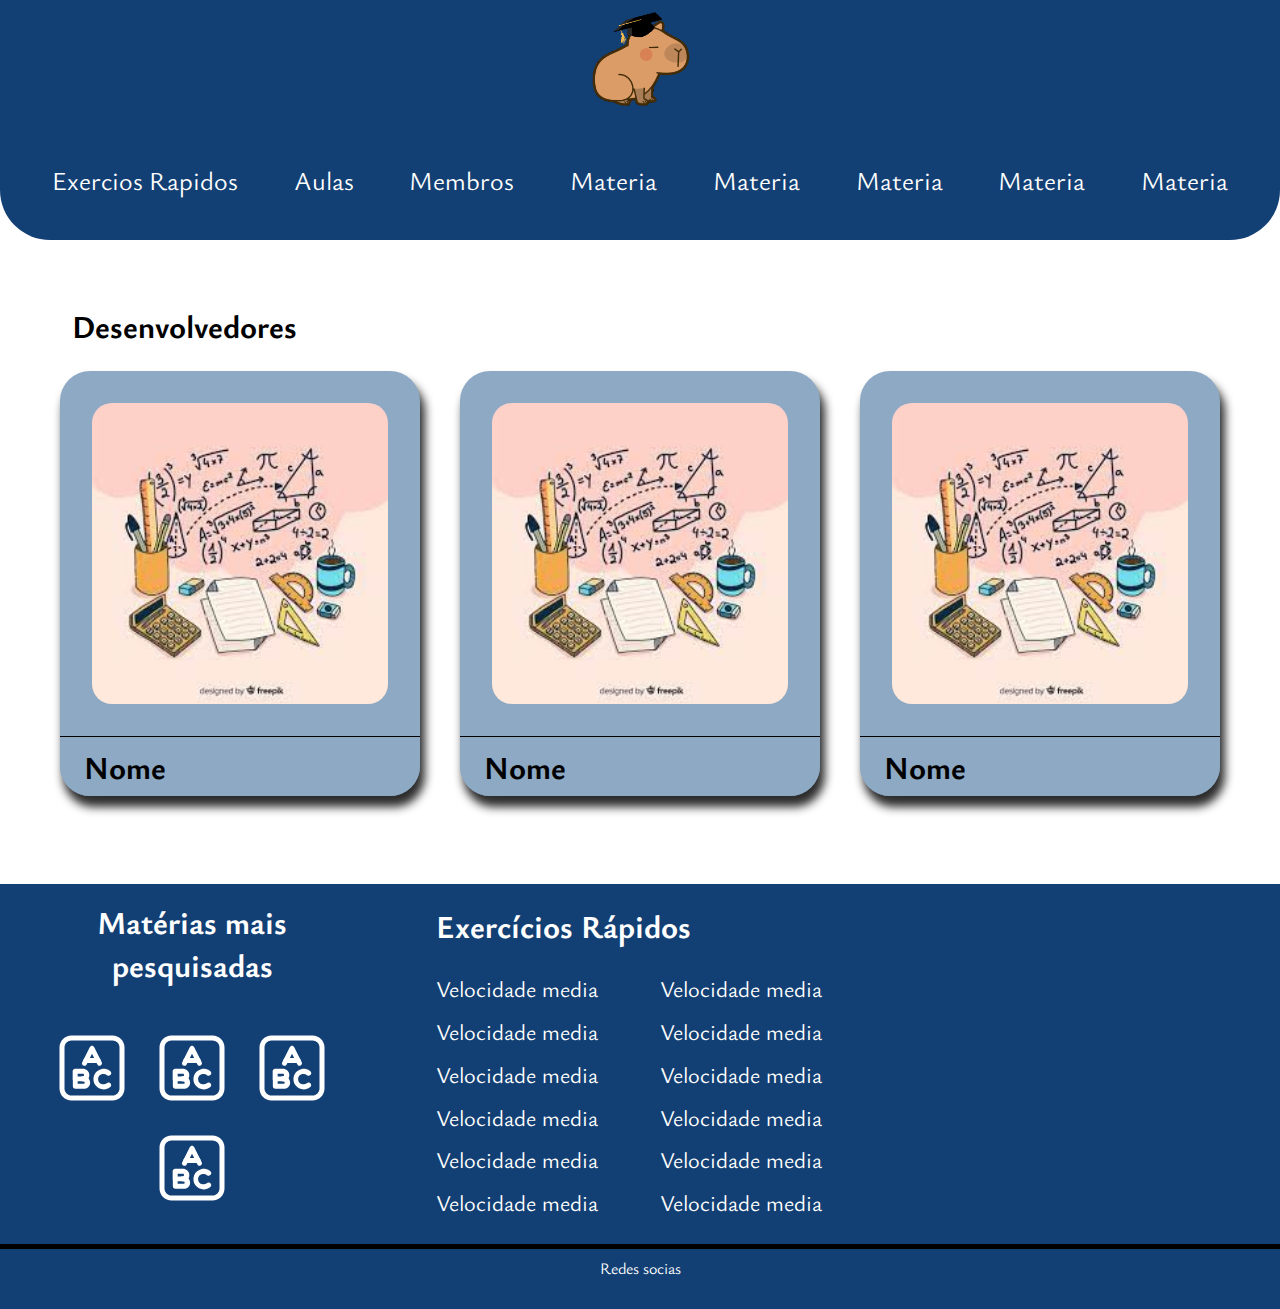
<file: membros.html>
<!DOCTYPE html>
<html lang="en">
  <head>
    <meta charset="UTF-8" />
    <meta http-equiv="X-UA-Compatible" content="IE=edge" />
    <meta name="viewport" content="width=device-width, initial-scale=1.0" />
    <title>Simples Solutions</title>
    <link rel="shortcut icon" href="./img/homeImg/pixil-frame-0.png" type="image/x-icon">
    <link rel="stylesheet" href="./css/membros.css" />
    <link
      rel="stylesheet"
      href="https://cdnjs.cloudflare.com/ajax/libs/font-awesome/6.3.0/css/all.min.css"
      integrity="sha512-SzlrxWUlpfuzQ+pcUCosxcglQRNAq/DZjVsC0lE40xsADsfeQoEypE+enwcOiGjk/bSuGGKHEyjSoQ1zVisanQ=="
      crossorigin="anonymous"
      referrerpolicy="no-referrer"
    />

    <link rel="preconnect" href="https://fonts.googleapis.com" />
    <link rel="preconnect" href="https://fonts.gstatic.com" crossorigin />
    <link
      href="https://fonts.googleapis.com/css2?family=Barlow:ital,wght@0,100;0,200;0,300;0,700;0,800;0,900;1,100;1,200;1,300;1,900&family=Open+Sans:ital,wght@0,300;0,400;0,500;0,600;0,700;0,800;1,300;1,400;1,500;1,600;1,700;1,800&family=Ysabeau:ital,wght@0,1;0,100;0,200;0,300;0,400;0,500;0,600;0,700;0,800;0,900;0,1000;1,1;1,100;1,200;1,300;1,400;1,500;1,600;1,700;1,800;1,900;1,1000&display=swap"
      rel="stylesheet"
    />
  </head>
  <body>
    <header>
      <div class="cont">
        <div class="logo">
          <a href="./home.html"
            ><img src="./img/homeImg/pixil-frame-0.png" alt=""
          /></a>
          <div class="list-mobile">
            <i class="fas fa-bars"></i>
          </div>
          <!--list-mobile-->
        </div>
        <!--logo-->
      </div>
      <!--container-->
    </header>
    <div class="list-materias">
      <nav class="desktop">
        <ul>
          <li><a href="./exerRapidos.html">Exercios Rapidos</a></li>
          <li><a href="./aulas.html">Aulas</a></li>
          <li><a href="./membros.html">Membros</a></li>
          <li><a href="#">Materia</a></li>
          <li><a href="#">Materia</a></li>
          <li><a href="#">Materia</a></li>
          <li><a href="#">Materia</a></li>
          <li><a href="#">Materia</a></li>   
        </ul>
      </nav>
      <!--desktop-->
    </div>
    <!--list-materias-->

    <main>
      <div class="cont">
        <div class="membros-wraper">
          <div class="membros-tittles-fun">
            <h1>Desenvolvedores</h1>
          </div>
          <!--membros-tittles-fun-->
          <div class="membros-division">
            <div class="membros-people">
              <div class="membros-photo">
                <img src="./img/download (2).jpeg" alt="" />
              </div>
              <!--membros-photo-->
              <div class="socias-photo">
                <h1 class="name">Nome</h1>
                <a href="#"> <i class="fa-brands fa-instagram"></i></a>
                <a href="#"> <i class="fa-brands fa-instagram"></i></a>
                <a href="#"> <i class="fa-brands fa-instagram"></i></a>
              </div>
              <!--socias-photo-->
            </div>
            <!--membros-people-->

            <div class="membros-people">
              <div class="membros-photo">
                <img src="./img/download (2).jpeg" alt="" />
              </div>
              <!--membros-photo-->
              <div class="socias-photo">
                <h1 class="name">Nome</h1>
                <a href="#"> <i class="fa-brands fa-instagram"></i></a>
                <a href="#"> <i class="fa-brands fa-instagram"></i></a>
                <a href="#"> <i class="fa-brands fa-instagram"></i></a>
              </div>
              <!--socias-photo-->
            </div>
            <!--membros-people-->

            <div class="membros-people">
              <div class="membros-photo">
                <img src="./img/download (2).jpeg" alt="" />
              </div>
              <!--membros-photo-->
              <div class="socias-photo">
                <h1 class="name">Nome</h1>
                <a href="#"> <i class="fa-brands fa-instagram"></i></a>
                <a href="#"> <i class="fa-brands fa-instagram"></i></a>
                <a href="#"> <i class="fa-brands fa-instagram"></i></a>
              </div>
              <!--socias-photo-->
            </div>
            <!--membros-people-->
          </div>
          <!--membros-division-->
        </div>
        <!--membros-wraper-->
      </div>
      <!--cont-->
    </main>

    <footer>
      <div class="logo-footer">
        <div class="logo-img-footer">
          <h1>Matérias mais pesquisadas</h1>
        </div>
        <!--logo-footer-->
        <div class="icons-materias-footer">
          <svg
            width="24"
            height="24"
            viewBox="0 0 24 24"
            xmlns="http://www.w3.org/2000/svg"
            fill="currentColor"
          >
            <path
              d="M9.44 18.25H7C6.80109 18.25 6.61032 18.171 6.46967 18.0303C6.32902 17.8897 6.25 17.6989 6.25 17.5V15.29C6.25 15.0911 6.32902 14.9003 6.46967 14.7597C6.61032 14.619 6.80109 14.54 7 14.54H9.44C9.69505 14.5213 9.95123 14.5553 10.1925 14.6401C10.4338 14.7248 10.6551 14.8584 10.8424 15.0324C11.0298 15.2065 11.1792 15.4174 11.2814 15.6518C11.3836 15.8863 11.4363 16.1393 11.4363 16.395C11.4363 16.6507 11.3836 16.9037 11.2814 17.1382C11.1792 17.3726 11.0298 17.5835 10.8424 17.7576C10.6551 17.9316 10.4338 18.0652 10.1925 18.15C9.95123 18.2347 9.69505 18.2687 9.44 18.25ZM7.7 16.75H9.44C9.53638 16.7518 9.62967 16.7159 9.7 16.65C9.76442 16.5827 9.80026 16.4931 9.8 16.4C9.80565 16.3495 9.80053 16.2983 9.78499 16.2499C9.76945 16.2015 9.74383 16.157 9.70982 16.1192C9.67581 16.0814 9.63418 16.0512 9.58767 16.0307C9.54117 16.0101 9.49084 15.9997 9.44 16H7.7V16.75Z"
            ></path>
            <path
              d="M9.16 16C8.96109 16 8.77032 15.921 8.62967 15.7803C8.48902 15.6397 8.41 15.4489 8.41 15.25C8.41 15.0511 8.48902 14.8603 8.62967 14.7197C8.77032 14.579 8.96109 14.5 9.16 14.5C9.21714 14.5091 9.27557 14.5057 9.33128 14.4901C9.38698 14.4744 9.43862 14.4469 9.48264 14.4093C9.52666 14.3718 9.56202 14.3251 9.58626 14.2726C9.6105 14.22 9.62305 14.1629 9.62305 14.105C9.62305 14.0471 9.6105 13.99 9.58626 13.9374C9.56202 13.8849 9.52666 13.8382 9.48264 13.8007C9.43862 13.7631 9.38698 13.7356 9.33128 13.7199C9.27557 13.7043 9.21714 13.7009 9.16 13.71H7.7V15.25C7.7 15.4489 7.62098 15.6397 7.48033 15.7803C7.33968 15.921 7.14891 16 6.95 16C6.75109 16 6.56032 15.921 6.41967 15.7803C6.27902 15.6397 6.2 15.4489 6.2 15.25V13C6.20121 12.8976 6.2231 12.7965 6.26437 12.7027C6.30564 12.609 6.36543 12.5245 6.44015 12.4545C6.51487 12.3844 6.60299 12.3302 6.69919 12.2951C6.7954 12.2599 6.89772 12.2446 7 12.25H9.16C9.42043 12.2311 9.68197 12.266 9.92829 12.3527C10.1746 12.4393 10.4004 12.5758 10.5916 12.7536C10.7828 12.9315 10.9354 13.1468 11.0396 13.3862C11.1439 13.6256 11.1978 13.8839 11.1978 14.145C11.1978 14.4061 11.1439 14.6644 11.0396 14.9038C10.9354 15.1432 10.7828 15.3585 10.5916 15.5364C10.4004 15.7142 10.1746 15.8507 9.92829 15.9373C9.68197 16.024 9.42043 16.0589 9.16 16.04V16Z"
            ></path>
            <path
              d="M14.25 11.33C14.11 11.3305 13.9728 11.2913 13.8542 11.217C13.7356 11.1427 13.6405 11.0362 13.58 10.91L12 7.75L10.42 10.91C10.3791 11.003 10.3197 11.0868 10.2455 11.1561C10.1713 11.2255 10.0837 11.2791 9.98811 11.3136C9.89253 11.3481 9.79094 11.3628 9.6895 11.3569C9.58807 11.3509 9.48889 11.3244 9.39801 11.279C9.30712 11.2335 9.22642 11.1701 9.16079 11.0925C9.09517 11.0149 9.046 10.9248 9.01626 10.8277C8.98652 10.7305 8.97683 10.6283 8.98779 10.5273C8.99875 10.4263 9.03012 10.3285 9.08 10.24L11.33 5.74C11.3992 5.62397 11.4973 5.5279 11.6147 5.46117C11.7322 5.39445 11.8649 5.35937 12 5.35937C12.1351 5.35937 12.2678 5.39445 12.3853 5.46117C12.5027 5.5279 12.6008 5.62397 12.67 5.74L14.92 10.24C15.0074 10.4166 15.0218 10.6205 14.96 10.8077C14.8983 10.9948 14.7653 11.1501 14.59 11.24C14.4843 11.2937 14.3684 11.3243 14.25 11.33Z"
            ></path>
            <path
              d="M13.85 10.53H10.15C9.95109 10.53 9.76032 10.451 9.61967 10.3103C9.47902 10.1697 9.4 9.97891 9.4 9.78C9.4 9.58109 9.47902 9.39032 9.61967 9.24967C9.76032 9.10902 9.95109 9.03 10.15 9.03H13.85C14.0489 9.03 14.2397 9.10902 14.3803 9.24967C14.521 9.39032 14.6 9.58109 14.6 9.78C14.6 9.97891 14.521 10.1697 14.3803 10.3103C14.2397 10.451 14.0489 10.53 13.85 10.53Z"
            ></path>
            <path
              d="M18.16 21.75H5.84C4.88787 21.75 3.97474 21.3718 3.30149 20.6985C2.62823 20.0253 2.25 19.1121 2.25 18.16V5.84C2.25 4.88787 2.62823 3.97474 3.30149 3.30149C3.97474 2.62823 4.88787 2.25 5.84 2.25H18.16C19.1121 2.25 20.0253 2.62823 20.6985 3.30149C21.3718 3.97474 21.75 4.88787 21.75 5.84V18.16C21.75 19.1121 21.3718 20.0253 20.6985 20.6985C20.0253 21.3718 19.1121 21.75 18.16 21.75ZM5.84 3.75C5.28651 3.75263 4.75643 3.97367 4.36505 4.36505C3.97367 4.75643 3.75263 5.28651 3.75 5.84V18.16C3.75263 18.7135 3.97367 19.2436 4.36505 19.6349C4.75643 20.0263 5.28651 20.2474 5.84 20.25H18.16C18.7135 20.2474 19.2436 20.0263 19.6349 19.6349C20.0263 19.2436 20.2474 18.7135 20.25 18.16V5.84C20.2474 5.28651 20.0263 4.75643 19.6349 4.36505C19.2436 3.97367 18.7135 3.75263 18.16 3.75H5.84Z"
            ></path>
            <path
              d="M15.51 18.42C15.013 18.4191 14.5236 18.2984 14.0832 18.0681C13.6428 17.8377 13.2645 17.5045 12.9803 17.0968C12.6962 16.6891 12.5145 16.2188 12.4509 15.7259C12.3872 15.233 12.4433 14.732 12.6145 14.2655C12.7858 13.7989 13.067 13.3805 13.4344 13.0458C13.8018 12.7111 14.2444 12.47 14.7249 12.3428C15.2053 12.2157 15.7094 12.2063 16.1942 12.3155C16.6791 12.4247 17.1304 12.6492 17.51 12.97C17.6652 13.1026 17.7613 13.2914 17.7772 13.4949C17.7932 13.6984 17.7276 13.8998 17.595 14.055C17.4624 14.2102 17.2736 14.3063 17.0701 14.3222C16.8666 14.3382 16.6652 14.2726 16.51 14.14C16.2299 13.9051 15.8755 13.7775 15.51 13.78C15.2953 13.7628 15.0794 13.7902 14.8758 13.8605C14.6722 13.9308 14.4854 14.0426 14.3272 14.1886C14.1689 14.3347 14.0426 14.512 13.9562 14.7093C13.8698 14.9066 13.8252 15.1196 13.8252 15.335C13.8252 15.5504 13.8698 15.7634 13.9562 15.9607C14.0426 16.158 14.1689 16.3353 14.3272 16.4814C14.4854 16.6274 14.6722 16.7392 14.8758 16.8095C15.0794 16.8798 15.2953 16.9072 15.51 16.89C15.8748 16.8883 16.2278 16.7612 16.51 16.53C16.6639 16.4002 16.863 16.3368 17.0636 16.3537C17.2642 16.3706 17.4499 16.4663 17.58 16.62C17.7104 16.7755 17.774 16.9763 17.7572 17.1785C17.7403 17.3808 17.6443 17.5682 17.49 17.7C16.9339 18.1631 16.2337 18.4177 15.51 18.42Z"
            ></path>
          </svg>

          <svg
            width="24"
            height="24"
            viewBox="0 0 24 24"
            xmlns="http://www.w3.org/2000/svg"
            fill="currentColor"
          >
            <path
              d="M9.44 18.25H7C6.80109 18.25 6.61032 18.171 6.46967 18.0303C6.32902 17.8897 6.25 17.6989 6.25 17.5V15.29C6.25 15.0911 6.32902 14.9003 6.46967 14.7597C6.61032 14.619 6.80109 14.54 7 14.54H9.44C9.69505 14.5213 9.95123 14.5553 10.1925 14.6401C10.4338 14.7248 10.6551 14.8584 10.8424 15.0324C11.0298 15.2065 11.1792 15.4174 11.2814 15.6518C11.3836 15.8863 11.4363 16.1393 11.4363 16.395C11.4363 16.6507 11.3836 16.9037 11.2814 17.1382C11.1792 17.3726 11.0298 17.5835 10.8424 17.7576C10.6551 17.9316 10.4338 18.0652 10.1925 18.15C9.95123 18.2347 9.69505 18.2687 9.44 18.25ZM7.7 16.75H9.44C9.53638 16.7518 9.62967 16.7159 9.7 16.65C9.76442 16.5827 9.80026 16.4931 9.8 16.4C9.80565 16.3495 9.80053 16.2983 9.78499 16.2499C9.76945 16.2015 9.74383 16.157 9.70982 16.1192C9.67581 16.0814 9.63418 16.0512 9.58767 16.0307C9.54117 16.0101 9.49084 15.9997 9.44 16H7.7V16.75Z"
            ></path>
            <path
              d="M9.16 16C8.96109 16 8.77032 15.921 8.62967 15.7803C8.48902 15.6397 8.41 15.4489 8.41 15.25C8.41 15.0511 8.48902 14.8603 8.62967 14.7197C8.77032 14.579 8.96109 14.5 9.16 14.5C9.21714 14.5091 9.27557 14.5057 9.33128 14.4901C9.38698 14.4744 9.43862 14.4469 9.48264 14.4093C9.52666 14.3718 9.56202 14.3251 9.58626 14.2726C9.6105 14.22 9.62305 14.1629 9.62305 14.105C9.62305 14.0471 9.6105 13.99 9.58626 13.9374C9.56202 13.8849 9.52666 13.8382 9.48264 13.8007C9.43862 13.7631 9.38698 13.7356 9.33128 13.7199C9.27557 13.7043 9.21714 13.7009 9.16 13.71H7.7V15.25C7.7 15.4489 7.62098 15.6397 7.48033 15.7803C7.33968 15.921 7.14891 16 6.95 16C6.75109 16 6.56032 15.921 6.41967 15.7803C6.27902 15.6397 6.2 15.4489 6.2 15.25V13C6.20121 12.8976 6.2231 12.7965 6.26437 12.7027C6.30564 12.609 6.36543 12.5245 6.44015 12.4545C6.51487 12.3844 6.60299 12.3302 6.69919 12.2951C6.7954 12.2599 6.89772 12.2446 7 12.25H9.16C9.42043 12.2311 9.68197 12.266 9.92829 12.3527C10.1746 12.4393 10.4004 12.5758 10.5916 12.7536C10.7828 12.9315 10.9354 13.1468 11.0396 13.3862C11.1439 13.6256 11.1978 13.8839 11.1978 14.145C11.1978 14.4061 11.1439 14.6644 11.0396 14.9038C10.9354 15.1432 10.7828 15.3585 10.5916 15.5364C10.4004 15.7142 10.1746 15.8507 9.92829 15.9373C9.68197 16.024 9.42043 16.0589 9.16 16.04V16Z"
            ></path>
            <path
              d="M14.25 11.33C14.11 11.3305 13.9728 11.2913 13.8542 11.217C13.7356 11.1427 13.6405 11.0362 13.58 10.91L12 7.75L10.42 10.91C10.3791 11.003 10.3197 11.0868 10.2455 11.1561C10.1713 11.2255 10.0837 11.2791 9.98811 11.3136C9.89253 11.3481 9.79094 11.3628 9.6895 11.3569C9.58807 11.3509 9.48889 11.3244 9.39801 11.279C9.30712 11.2335 9.22642 11.1701 9.16079 11.0925C9.09517 11.0149 9.046 10.9248 9.01626 10.8277C8.98652 10.7305 8.97683 10.6283 8.98779 10.5273C8.99875 10.4263 9.03012 10.3285 9.08 10.24L11.33 5.74C11.3992 5.62397 11.4973 5.5279 11.6147 5.46117C11.7322 5.39445 11.8649 5.35937 12 5.35937C12.1351 5.35937 12.2678 5.39445 12.3853 5.46117C12.5027 5.5279 12.6008 5.62397 12.67 5.74L14.92 10.24C15.0074 10.4166 15.0218 10.6205 14.96 10.8077C14.8983 10.9948 14.7653 11.1501 14.59 11.24C14.4843 11.2937 14.3684 11.3243 14.25 11.33Z"
            ></path>
            <path
              d="M13.85 10.53H10.15C9.95109 10.53 9.76032 10.451 9.61967 10.3103C9.47902 10.1697 9.4 9.97891 9.4 9.78C9.4 9.58109 9.47902 9.39032 9.61967 9.24967C9.76032 9.10902 9.95109 9.03 10.15 9.03H13.85C14.0489 9.03 14.2397 9.10902 14.3803 9.24967C14.521 9.39032 14.6 9.58109 14.6 9.78C14.6 9.97891 14.521 10.1697 14.3803 10.3103C14.2397 10.451 14.0489 10.53 13.85 10.53Z"
            ></path>
            <path
              d="M18.16 21.75H5.84C4.88787 21.75 3.97474 21.3718 3.30149 20.6985C2.62823 20.0253 2.25 19.1121 2.25 18.16V5.84C2.25 4.88787 2.62823 3.97474 3.30149 3.30149C3.97474 2.62823 4.88787 2.25 5.84 2.25H18.16C19.1121 2.25 20.0253 2.62823 20.6985 3.30149C21.3718 3.97474 21.75 4.88787 21.75 5.84V18.16C21.75 19.1121 21.3718 20.0253 20.6985 20.6985C20.0253 21.3718 19.1121 21.75 18.16 21.75ZM5.84 3.75C5.28651 3.75263 4.75643 3.97367 4.36505 4.36505C3.97367 4.75643 3.75263 5.28651 3.75 5.84V18.16C3.75263 18.7135 3.97367 19.2436 4.36505 19.6349C4.75643 20.0263 5.28651 20.2474 5.84 20.25H18.16C18.7135 20.2474 19.2436 20.0263 19.6349 19.6349C20.0263 19.2436 20.2474 18.7135 20.25 18.16V5.84C20.2474 5.28651 20.0263 4.75643 19.6349 4.36505C19.2436 3.97367 18.7135 3.75263 18.16 3.75H5.84Z"
            ></path>
            <path
              d="M15.51 18.42C15.013 18.4191 14.5236 18.2984 14.0832 18.0681C13.6428 17.8377 13.2645 17.5045 12.9803 17.0968C12.6962 16.6891 12.5145 16.2188 12.4509 15.7259C12.3872 15.233 12.4433 14.732 12.6145 14.2655C12.7858 13.7989 13.067 13.3805 13.4344 13.0458C13.8018 12.7111 14.2444 12.47 14.7249 12.3428C15.2053 12.2157 15.7094 12.2063 16.1942 12.3155C16.6791 12.4247 17.1304 12.6492 17.51 12.97C17.6652 13.1026 17.7613 13.2914 17.7772 13.4949C17.7932 13.6984 17.7276 13.8998 17.595 14.055C17.4624 14.2102 17.2736 14.3063 17.0701 14.3222C16.8666 14.3382 16.6652 14.2726 16.51 14.14C16.2299 13.9051 15.8755 13.7775 15.51 13.78C15.2953 13.7628 15.0794 13.7902 14.8758 13.8605C14.6722 13.9308 14.4854 14.0426 14.3272 14.1886C14.1689 14.3347 14.0426 14.512 13.9562 14.7093C13.8698 14.9066 13.8252 15.1196 13.8252 15.335C13.8252 15.5504 13.8698 15.7634 13.9562 15.9607C14.0426 16.158 14.1689 16.3353 14.3272 16.4814C14.4854 16.6274 14.6722 16.7392 14.8758 16.8095C15.0794 16.8798 15.2953 16.9072 15.51 16.89C15.8748 16.8883 16.2278 16.7612 16.51 16.53C16.6639 16.4002 16.863 16.3368 17.0636 16.3537C17.2642 16.3706 17.4499 16.4663 17.58 16.62C17.7104 16.7755 17.774 16.9763 17.7572 17.1785C17.7403 17.3808 17.6443 17.5682 17.49 17.7C16.9339 18.1631 16.2337 18.4177 15.51 18.42Z"
            ></path>
          </svg>

          <svg
            width="24"
            height="24"
            viewBox="0 0 24 24"
            xmlns="http://www.w3.org/2000/svg"
            fill="currentColor"
          >
            <path
              d="M9.44 18.25H7C6.80109 18.25 6.61032 18.171 6.46967 18.0303C6.32902 17.8897 6.25 17.6989 6.25 17.5V15.29C6.25 15.0911 6.32902 14.9003 6.46967 14.7597C6.61032 14.619 6.80109 14.54 7 14.54H9.44C9.69505 14.5213 9.95123 14.5553 10.1925 14.6401C10.4338 14.7248 10.6551 14.8584 10.8424 15.0324C11.0298 15.2065 11.1792 15.4174 11.2814 15.6518C11.3836 15.8863 11.4363 16.1393 11.4363 16.395C11.4363 16.6507 11.3836 16.9037 11.2814 17.1382C11.1792 17.3726 11.0298 17.5835 10.8424 17.7576C10.6551 17.9316 10.4338 18.0652 10.1925 18.15C9.95123 18.2347 9.69505 18.2687 9.44 18.25ZM7.7 16.75H9.44C9.53638 16.7518 9.62967 16.7159 9.7 16.65C9.76442 16.5827 9.80026 16.4931 9.8 16.4C9.80565 16.3495 9.80053 16.2983 9.78499 16.2499C9.76945 16.2015 9.74383 16.157 9.70982 16.1192C9.67581 16.0814 9.63418 16.0512 9.58767 16.0307C9.54117 16.0101 9.49084 15.9997 9.44 16H7.7V16.75Z"
            ></path>
            <path
              d="M9.16 16C8.96109 16 8.77032 15.921 8.62967 15.7803C8.48902 15.6397 8.41 15.4489 8.41 15.25C8.41 15.0511 8.48902 14.8603 8.62967 14.7197C8.77032 14.579 8.96109 14.5 9.16 14.5C9.21714 14.5091 9.27557 14.5057 9.33128 14.4901C9.38698 14.4744 9.43862 14.4469 9.48264 14.4093C9.52666 14.3718 9.56202 14.3251 9.58626 14.2726C9.6105 14.22 9.62305 14.1629 9.62305 14.105C9.62305 14.0471 9.6105 13.99 9.58626 13.9374C9.56202 13.8849 9.52666 13.8382 9.48264 13.8007C9.43862 13.7631 9.38698 13.7356 9.33128 13.7199C9.27557 13.7043 9.21714 13.7009 9.16 13.71H7.7V15.25C7.7 15.4489 7.62098 15.6397 7.48033 15.7803C7.33968 15.921 7.14891 16 6.95 16C6.75109 16 6.56032 15.921 6.41967 15.7803C6.27902 15.6397 6.2 15.4489 6.2 15.25V13C6.20121 12.8976 6.2231 12.7965 6.26437 12.7027C6.30564 12.609 6.36543 12.5245 6.44015 12.4545C6.51487 12.3844 6.60299 12.3302 6.69919 12.2951C6.7954 12.2599 6.89772 12.2446 7 12.25H9.16C9.42043 12.2311 9.68197 12.266 9.92829 12.3527C10.1746 12.4393 10.4004 12.5758 10.5916 12.7536C10.7828 12.9315 10.9354 13.1468 11.0396 13.3862C11.1439 13.6256 11.1978 13.8839 11.1978 14.145C11.1978 14.4061 11.1439 14.6644 11.0396 14.9038C10.9354 15.1432 10.7828 15.3585 10.5916 15.5364C10.4004 15.7142 10.1746 15.8507 9.92829 15.9373C9.68197 16.024 9.42043 16.0589 9.16 16.04V16Z"
            ></path>
            <path
              d="M14.25 11.33C14.11 11.3305 13.9728 11.2913 13.8542 11.217C13.7356 11.1427 13.6405 11.0362 13.58 10.91L12 7.75L10.42 10.91C10.3791 11.003 10.3197 11.0868 10.2455 11.1561C10.1713 11.2255 10.0837 11.2791 9.98811 11.3136C9.89253 11.3481 9.79094 11.3628 9.6895 11.3569C9.58807 11.3509 9.48889 11.3244 9.39801 11.279C9.30712 11.2335 9.22642 11.1701 9.16079 11.0925C9.09517 11.0149 9.046 10.9248 9.01626 10.8277C8.98652 10.7305 8.97683 10.6283 8.98779 10.5273C8.99875 10.4263 9.03012 10.3285 9.08 10.24L11.33 5.74C11.3992 5.62397 11.4973 5.5279 11.6147 5.46117C11.7322 5.39445 11.8649 5.35937 12 5.35937C12.1351 5.35937 12.2678 5.39445 12.3853 5.46117C12.5027 5.5279 12.6008 5.62397 12.67 5.74L14.92 10.24C15.0074 10.4166 15.0218 10.6205 14.96 10.8077C14.8983 10.9948 14.7653 11.1501 14.59 11.24C14.4843 11.2937 14.3684 11.3243 14.25 11.33Z"
            ></path>
            <path
              d="M13.85 10.53H10.15C9.95109 10.53 9.76032 10.451 9.61967 10.3103C9.47902 10.1697 9.4 9.97891 9.4 9.78C9.4 9.58109 9.47902 9.39032 9.61967 9.24967C9.76032 9.10902 9.95109 9.03 10.15 9.03H13.85C14.0489 9.03 14.2397 9.10902 14.3803 9.24967C14.521 9.39032 14.6 9.58109 14.6 9.78C14.6 9.97891 14.521 10.1697 14.3803 10.3103C14.2397 10.451 14.0489 10.53 13.85 10.53Z"
            ></path>
            <path
              d="M18.16 21.75H5.84C4.88787 21.75 3.97474 21.3718 3.30149 20.6985C2.62823 20.0253 2.25 19.1121 2.25 18.16V5.84C2.25 4.88787 2.62823 3.97474 3.30149 3.30149C3.97474 2.62823 4.88787 2.25 5.84 2.25H18.16C19.1121 2.25 20.0253 2.62823 20.6985 3.30149C21.3718 3.97474 21.75 4.88787 21.75 5.84V18.16C21.75 19.1121 21.3718 20.0253 20.6985 20.6985C20.0253 21.3718 19.1121 21.75 18.16 21.75ZM5.84 3.75C5.28651 3.75263 4.75643 3.97367 4.36505 4.36505C3.97367 4.75643 3.75263 5.28651 3.75 5.84V18.16C3.75263 18.7135 3.97367 19.2436 4.36505 19.6349C4.75643 20.0263 5.28651 20.2474 5.84 20.25H18.16C18.7135 20.2474 19.2436 20.0263 19.6349 19.6349C20.0263 19.2436 20.2474 18.7135 20.25 18.16V5.84C20.2474 5.28651 20.0263 4.75643 19.6349 4.36505C19.2436 3.97367 18.7135 3.75263 18.16 3.75H5.84Z"
            ></path>
            <path
              d="M15.51 18.42C15.013 18.4191 14.5236 18.2984 14.0832 18.0681C13.6428 17.8377 13.2645 17.5045 12.9803 17.0968C12.6962 16.6891 12.5145 16.2188 12.4509 15.7259C12.3872 15.233 12.4433 14.732 12.6145 14.2655C12.7858 13.7989 13.067 13.3805 13.4344 13.0458C13.8018 12.7111 14.2444 12.47 14.7249 12.3428C15.2053 12.2157 15.7094 12.2063 16.1942 12.3155C16.6791 12.4247 17.1304 12.6492 17.51 12.97C17.6652 13.1026 17.7613 13.2914 17.7772 13.4949C17.7932 13.6984 17.7276 13.8998 17.595 14.055C17.4624 14.2102 17.2736 14.3063 17.0701 14.3222C16.8666 14.3382 16.6652 14.2726 16.51 14.14C16.2299 13.9051 15.8755 13.7775 15.51 13.78C15.2953 13.7628 15.0794 13.7902 14.8758 13.8605C14.6722 13.9308 14.4854 14.0426 14.3272 14.1886C14.1689 14.3347 14.0426 14.512 13.9562 14.7093C13.8698 14.9066 13.8252 15.1196 13.8252 15.335C13.8252 15.5504 13.8698 15.7634 13.9562 15.9607C14.0426 16.158 14.1689 16.3353 14.3272 16.4814C14.4854 16.6274 14.6722 16.7392 14.8758 16.8095C15.0794 16.8798 15.2953 16.9072 15.51 16.89C15.8748 16.8883 16.2278 16.7612 16.51 16.53C16.6639 16.4002 16.863 16.3368 17.0636 16.3537C17.2642 16.3706 17.4499 16.4663 17.58 16.62C17.7104 16.7755 17.774 16.9763 17.7572 17.1785C17.7403 17.3808 17.6443 17.5682 17.49 17.7C16.9339 18.1631 16.2337 18.4177 15.51 18.42Z"
            ></path>
          </svg>

          <svg
            width="24"
            height="24"
            viewBox="0 0 24 24"
            xmlns="http://www.w3.org/2000/svg"
            fill="currentColor"
          >
            <path
              d="M9.44 18.25H7C6.80109 18.25 6.61032 18.171 6.46967 18.0303C6.32902 17.8897 6.25 17.6989 6.25 17.5V15.29C6.25 15.0911 6.32902 14.9003 6.46967 14.7597C6.61032 14.619 6.80109 14.54 7 14.54H9.44C9.69505 14.5213 9.95123 14.5553 10.1925 14.6401C10.4338 14.7248 10.6551 14.8584 10.8424 15.0324C11.0298 15.2065 11.1792 15.4174 11.2814 15.6518C11.3836 15.8863 11.4363 16.1393 11.4363 16.395C11.4363 16.6507 11.3836 16.9037 11.2814 17.1382C11.1792 17.3726 11.0298 17.5835 10.8424 17.7576C10.6551 17.9316 10.4338 18.0652 10.1925 18.15C9.95123 18.2347 9.69505 18.2687 9.44 18.25ZM7.7 16.75H9.44C9.53638 16.7518 9.62967 16.7159 9.7 16.65C9.76442 16.5827 9.80026 16.4931 9.8 16.4C9.80565 16.3495 9.80053 16.2983 9.78499 16.2499C9.76945 16.2015 9.74383 16.157 9.70982 16.1192C9.67581 16.0814 9.63418 16.0512 9.58767 16.0307C9.54117 16.0101 9.49084 15.9997 9.44 16H7.7V16.75Z"
            ></path>
            <path
              d="M9.16 16C8.96109 16 8.77032 15.921 8.62967 15.7803C8.48902 15.6397 8.41 15.4489 8.41 15.25C8.41 15.0511 8.48902 14.8603 8.62967 14.7197C8.77032 14.579 8.96109 14.5 9.16 14.5C9.21714 14.5091 9.27557 14.5057 9.33128 14.4901C9.38698 14.4744 9.43862 14.4469 9.48264 14.4093C9.52666 14.3718 9.56202 14.3251 9.58626 14.2726C9.6105 14.22 9.62305 14.1629 9.62305 14.105C9.62305 14.0471 9.6105 13.99 9.58626 13.9374C9.56202 13.8849 9.52666 13.8382 9.48264 13.8007C9.43862 13.7631 9.38698 13.7356 9.33128 13.7199C9.27557 13.7043 9.21714 13.7009 9.16 13.71H7.7V15.25C7.7 15.4489 7.62098 15.6397 7.48033 15.7803C7.33968 15.921 7.14891 16 6.95 16C6.75109 16 6.56032 15.921 6.41967 15.7803C6.27902 15.6397 6.2 15.4489 6.2 15.25V13C6.20121 12.8976 6.2231 12.7965 6.26437 12.7027C6.30564 12.609 6.36543 12.5245 6.44015 12.4545C6.51487 12.3844 6.60299 12.3302 6.69919 12.2951C6.7954 12.2599 6.89772 12.2446 7 12.25H9.16C9.42043 12.2311 9.68197 12.266 9.92829 12.3527C10.1746 12.4393 10.4004 12.5758 10.5916 12.7536C10.7828 12.9315 10.9354 13.1468 11.0396 13.3862C11.1439 13.6256 11.1978 13.8839 11.1978 14.145C11.1978 14.4061 11.1439 14.6644 11.0396 14.9038C10.9354 15.1432 10.7828 15.3585 10.5916 15.5364C10.4004 15.7142 10.1746 15.8507 9.92829 15.9373C9.68197 16.024 9.42043 16.0589 9.16 16.04V16Z"
            ></path>
            <path
              d="M14.25 11.33C14.11 11.3305 13.9728 11.2913 13.8542 11.217C13.7356 11.1427 13.6405 11.0362 13.58 10.91L12 7.75L10.42 10.91C10.3791 11.003 10.3197 11.0868 10.2455 11.1561C10.1713 11.2255 10.0837 11.2791 9.98811 11.3136C9.89253 11.3481 9.79094 11.3628 9.6895 11.3569C9.58807 11.3509 9.48889 11.3244 9.39801 11.279C9.30712 11.2335 9.22642 11.1701 9.16079 11.0925C9.09517 11.0149 9.046 10.9248 9.01626 10.8277C8.98652 10.7305 8.97683 10.6283 8.98779 10.5273C8.99875 10.4263 9.03012 10.3285 9.08 10.24L11.33 5.74C11.3992 5.62397 11.4973 5.5279 11.6147 5.46117C11.7322 5.39445 11.8649 5.35937 12 5.35937C12.1351 5.35937 12.2678 5.39445 12.3853 5.46117C12.5027 5.5279 12.6008 5.62397 12.67 5.74L14.92 10.24C15.0074 10.4166 15.0218 10.6205 14.96 10.8077C14.8983 10.9948 14.7653 11.1501 14.59 11.24C14.4843 11.2937 14.3684 11.3243 14.25 11.33Z"
            ></path>
            <path
              d="M13.85 10.53H10.15C9.95109 10.53 9.76032 10.451 9.61967 10.3103C9.47902 10.1697 9.4 9.97891 9.4 9.78C9.4 9.58109 9.47902 9.39032 9.61967 9.24967C9.76032 9.10902 9.95109 9.03 10.15 9.03H13.85C14.0489 9.03 14.2397 9.10902 14.3803 9.24967C14.521 9.39032 14.6 9.58109 14.6 9.78C14.6 9.97891 14.521 10.1697 14.3803 10.3103C14.2397 10.451 14.0489 10.53 13.85 10.53Z"
            ></path>
            <path
              d="M18.16 21.75H5.84C4.88787 21.75 3.97474 21.3718 3.30149 20.6985C2.62823 20.0253 2.25 19.1121 2.25 18.16V5.84C2.25 4.88787 2.62823 3.97474 3.30149 3.30149C3.97474 2.62823 4.88787 2.25 5.84 2.25H18.16C19.1121 2.25 20.0253 2.62823 20.6985 3.30149C21.3718 3.97474 21.75 4.88787 21.75 5.84V18.16C21.75 19.1121 21.3718 20.0253 20.6985 20.6985C20.0253 21.3718 19.1121 21.75 18.16 21.75ZM5.84 3.75C5.28651 3.75263 4.75643 3.97367 4.36505 4.36505C3.97367 4.75643 3.75263 5.28651 3.75 5.84V18.16C3.75263 18.7135 3.97367 19.2436 4.36505 19.6349C4.75643 20.0263 5.28651 20.2474 5.84 20.25H18.16C18.7135 20.2474 19.2436 20.0263 19.6349 19.6349C20.0263 19.2436 20.2474 18.7135 20.25 18.16V5.84C20.2474 5.28651 20.0263 4.75643 19.6349 4.36505C19.2436 3.97367 18.7135 3.75263 18.16 3.75H5.84Z"
            ></path>
            <path
              d="M15.51 18.42C15.013 18.4191 14.5236 18.2984 14.0832 18.0681C13.6428 17.8377 13.2645 17.5045 12.9803 17.0968C12.6962 16.6891 12.5145 16.2188 12.4509 15.7259C12.3872 15.233 12.4433 14.732 12.6145 14.2655C12.7858 13.7989 13.067 13.3805 13.4344 13.0458C13.8018 12.7111 14.2444 12.47 14.7249 12.3428C15.2053 12.2157 15.7094 12.2063 16.1942 12.3155C16.6791 12.4247 17.1304 12.6492 17.51 12.97C17.6652 13.1026 17.7613 13.2914 17.7772 13.4949C17.7932 13.6984 17.7276 13.8998 17.595 14.055C17.4624 14.2102 17.2736 14.3063 17.0701 14.3222C16.8666 14.3382 16.6652 14.2726 16.51 14.14C16.2299 13.9051 15.8755 13.7775 15.51 13.78C15.2953 13.7628 15.0794 13.7902 14.8758 13.8605C14.6722 13.9308 14.4854 14.0426 14.3272 14.1886C14.1689 14.3347 14.0426 14.512 13.9562 14.7093C13.8698 14.9066 13.8252 15.1196 13.8252 15.335C13.8252 15.5504 13.8698 15.7634 13.9562 15.9607C14.0426 16.158 14.1689 16.3353 14.3272 16.4814C14.4854 16.6274 14.6722 16.7392 14.8758 16.8095C15.0794 16.8798 15.2953 16.9072 15.51 16.89C15.8748 16.8883 16.2278 16.7612 16.51 16.53C16.6639 16.4002 16.863 16.3368 17.0636 16.3537C17.2642 16.3706 17.4499 16.4663 17.58 16.62C17.7104 16.7755 17.774 16.9763 17.7572 17.1785C17.7403 17.3808 17.6443 17.5682 17.49 17.7C16.9339 18.1631 16.2337 18.4177 15.51 18.42Z"
            ></path>
          </svg>
        </div>
        <!--icons-materias-footer-->
      </div>
      <!--logo-footer-->

      <div class="footer-singleExe">
        <h1>Exercícios Rápidos</h1>
        <nav class="exer-footer">
          <ul class="math-footer">
            <li><a href="#">Velocidade media</a></li>
            <li><a href="#">Velocidade media</a></li>
            <li><a href="#">Velocidade media</a></li>
            <li><a href="#">Velocidade media</a></li>
            <li><a href="#">Velocidade media</a></li>
            <li><a href="#">Velocidade media</a></li>
          </ul>

          <ul class="portu-footer">
            <li><a href="#">Velocidade media</a></li>
            <li><a href="#">Velocidade media</a></li>
            <li><a href="#">Velocidade media</a></li>
            <li><a href="#">Velocidade media</a></li>
            <li><a href="#">Velocidade media</a></li>
            <li><a href="#">Velocidade media</a></li>
          </ul>
        </nav>
        <!--footer-math-->
      </div>
      <!--footer-singleExe-->

      <div class="footer-maps">
        <div class="mapa">
          <iframe
            src="https://www.google.com/maps/embed?pb=!1m14!1m8!1m3!1d15895.854984001378!2d-38.36566123757324!3d-5.109545649143204!3m2!1i1024!2i768!4f13.1!3m3!1m2!1s0x7bbe78af1f623b9%3A0x1515b101259d672d!2sEEEP%20Osmira%20Eduardo%20de%20Castro!5e0!3m2!1spt-BR!2sbr!4v1677958287092!5m2!1spt-BR!2sbr"
            width="400"
            height="300"
            style="border: 0"
            allowfullscreen=""
            loading="lazy"
            referrerpolicy="no-referrer-when-downgrade"
          ></iframe>
        </div>
        <!--mapa-->
      </div>
      <!--footer-maps-->

      <div class="footer-social">
        <p>Redes socias</p>
        <div class="socias-wraper">
          <i class="fa-brands fa-instagram"></i>
          <i class="fa-brands fa-instagram"></i>
          <i class="fa-brands fa-instagram"></i>
        </div>
        <!--socias-wraper-->
      </div>
      <!--footer-single-->
    </footer>
  </body>
  <script src="./js/menu.js"></script>
</html>
</file>
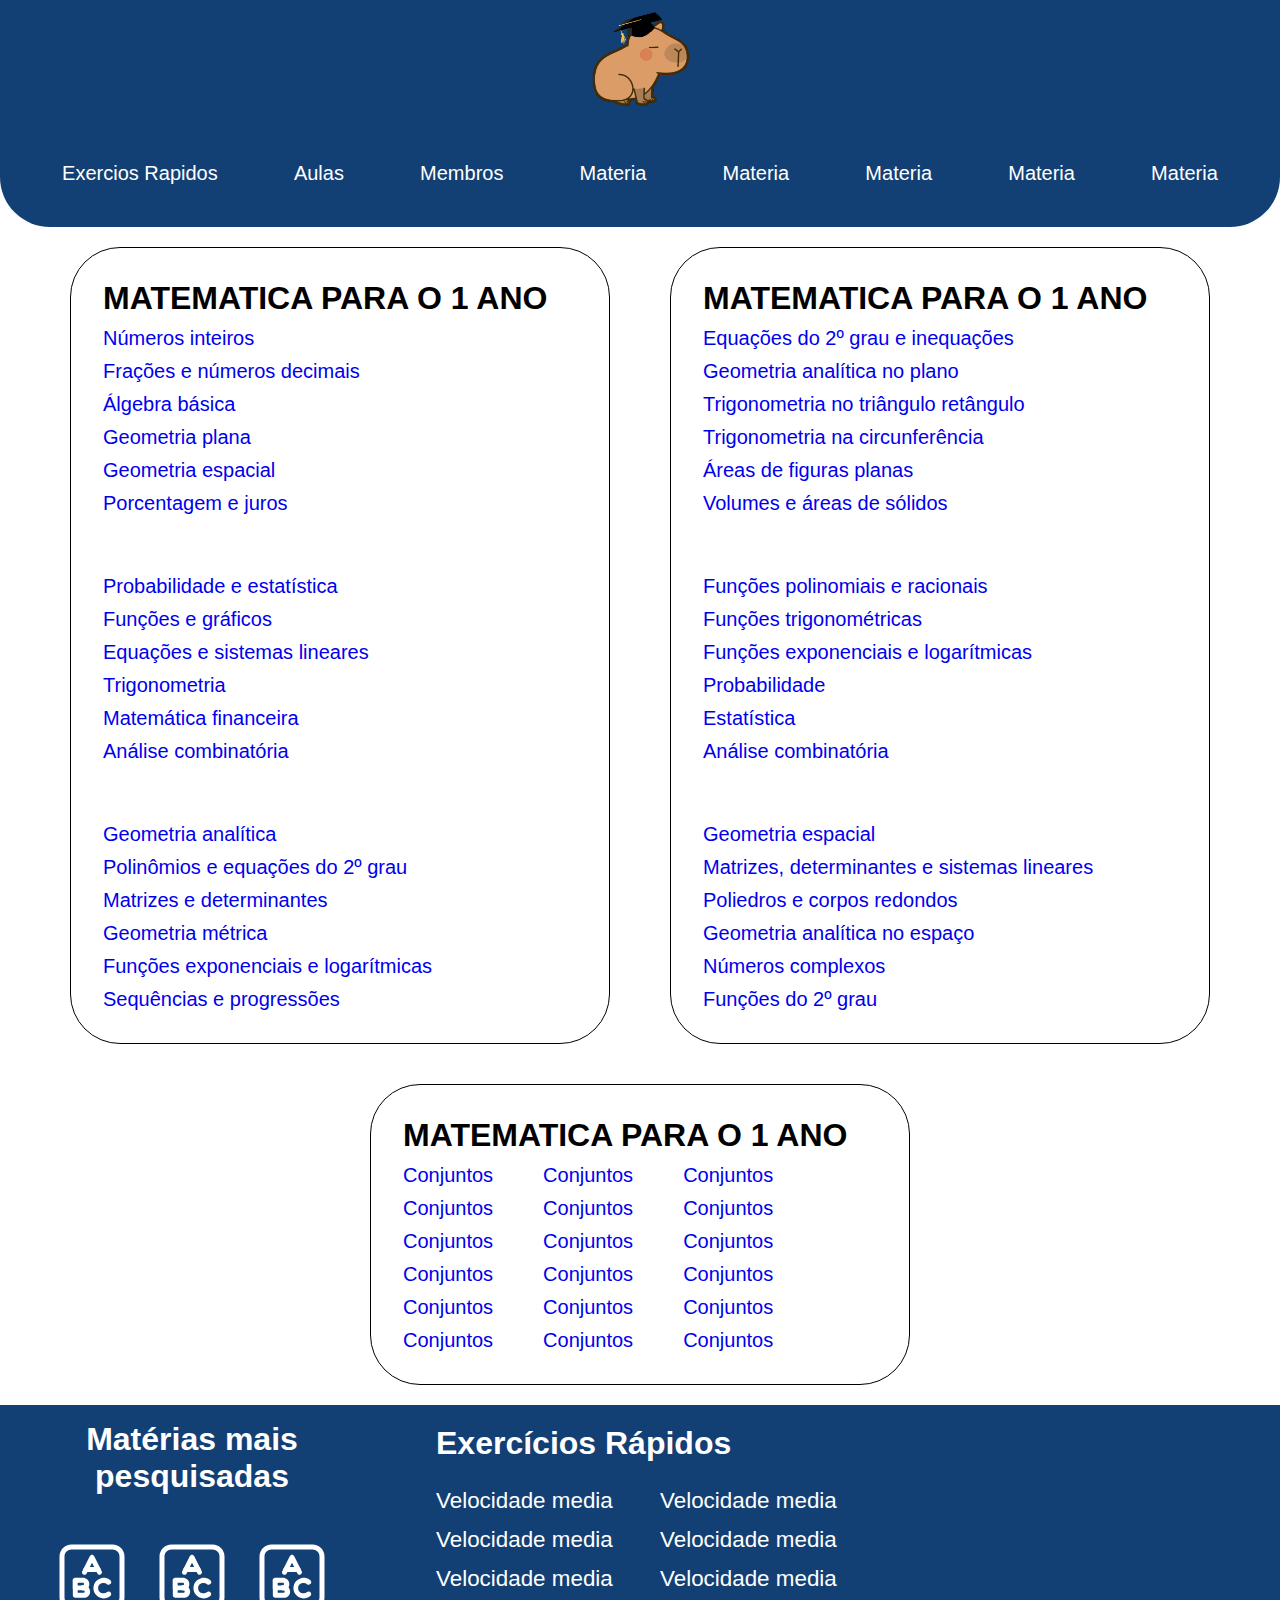
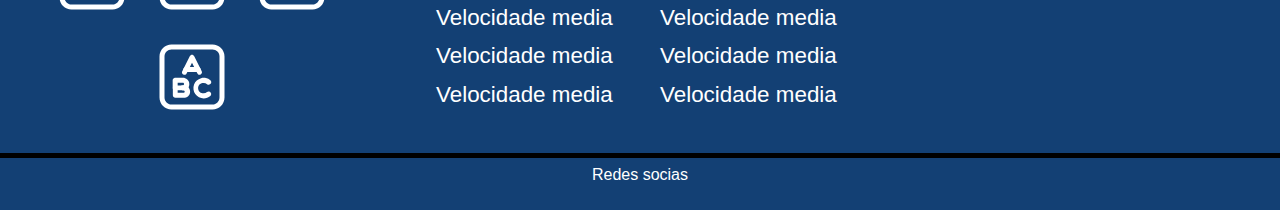
<file: materias/matematica.html>
<!DOCTYPE html>
<html lang="en">
  <head>
    <meta charset="UTF-8" />
    <meta http-equiv="X-UA-Compatible" content="IE=edge" />
    <meta name="viewport" content="width=device-width, initial-scale=1.0" />
    <title>Simples Solutions</title>
    <link rel="shortcut icon" href="../img/homeImg/pixil-frame-0.png" type="image/x-icon">
    <link rel="stylesheet" href="../materiasCSS/matematica.css" />
    <link
      rel="stylesheet"
      href="https://cdnjs.cloudflare.com/ajax/libs/font-awesome/6.3.0/css/all.min.css"
      integrity="sha512-SzlrxWUlpfuzQ+pcUCosxcglQRNAq/DZjVsC0lE40xsADsfeQoEypE+enwcOiGjk/bSuGGKHEyjSoQ1zVisanQ=="
      crossorigin="anonymous"
      referrerpolicy="no-referrer"
    />
  </head>
  <body>
    <header>
      <div class="cont">
        <div class="logo">
          <a href="../home.html"
            ><img src="../img/homeImg/pixil-frame-0.png" alt=""
          /></a>
          <div class="list-mobile">
            <i class="fas fa-bars"></i>
          </div>
          <!--list-mobile-->
        </div>
        <!--logo-->
      </div>
      <!--container-->
    </header>
    <div class="list-materias">
      <nav class="desktop">
        <ul>
          <li><a href="../exerRapidos.html">Exercios Rapidos</a></li>
          <li><a href="../aulas.html">Aulas</a></li>
          <li><a href="../membros.html">Membros</a></li>
          <li><a href="http://">Materia</a></li>
          <li><a href="http://">Materia</a></li>
          <li><a href="http://">Materia</a></li>
          <li><a href="http://">Materia</a></li>
          <li><a href="http://">Materia</a></li>
        </ul>
      </nav>
      <!--desktop-->
    </div>
    <!--list-materias-->

    <main class="cont">
      <div class="years-wraper">
        <div class="years-single">
          <div class="tittle-years">
            <h1>MATEMATICA PARA O 1 ANO</h1>
          </div>
          <!--tittle-years-->

          <nav class="list">
            <ul>
              <li><a target="_blank" href="../PdfsQuimica/SIMPLES SOLUTIONS Quimica 1 ano.pdf">Números inteiros</a></li>
              <li><a href="#">Frações e números decimais</a></li>
              <li><a href="#">Álgebra básica</a></li>
              <li><a href="#">Geometria plana</a></li>
              <li><a href="#">Geometria espacial</a></li>
              <li><a href="#">Porcentagem e juros</a></li>
            </ul>
            <ul>
              <li><a href="#">Probabilidade e estatística</a></li>
              <li><a href="#">Funções e gráficos</a></li>
              <li><a href="#">Equações e sistemas lineares</a></li>
              <li><a href="#">Trigonometria</a></li>
              <li><a href="#">Matemática financeira</a></li>
              <li><a href="#">Análise combinatória</a></li>
            </ul>
            <ul>
              <li><a href="#">Geometria analítica</a></li>
              <li><a href="#">Polinômios e equações do 2º grau</a></li>
              <li><a href="#">Matrizes e determinantes</a></li>
              <li><a href="#">Geometria métrica</a></li>
              <li><a href="#">Funções exponenciais e logarítmicas</a></li>
              <li><a href="#">Sequências e progressões</a></li>
            </ul>
          </nav>
          <!--list-->
        </div>
        <!--years-single-->
        <div class="years-single">
          <div class="tittle-years">
            <h1>MATEMATICA PARA O 1 ANO</h1>
          </div>
          <!--tittle-years-->

          <nav class="list">
            <ul>
              <li><a href="#">Equações do 2º grau e inequações</a></li>
              <li><a href="#">Geometria analítica no plano</a></li>
              <li><a href="#">Trigonometria no triângulo retângulo</a></li>
              <li><a href="#">Trigonometria na circunferência</a></li>
              <li><a href="#">Áreas de figuras planas</a></li>
              <li><a href="#">Volumes e áreas de sólidos</a></li>
            </ul>
            <ul>
              <li><a href="#">Funções polinomiais e racionais</a></li>
              <li><a href="#">Funções trigonométricas</a></li>
              <li><a href="#">Funções exponenciais e logarítmicas</a></li>
              <li><a href="#">Probabilidade</a></li>
              <li><a href="#">Estatística</a></li>
              <li><a href="#">Análise combinatória</a></li>
            </ul>
            <ul>
              <li><a href="#">Geometria espacial</a></li>
              <li><a href="#">Matrizes, determinantes e sistemas lineares</a></li>
              <li><a href="#">Poliedros e corpos redondos</a></li>
              <li><a href="#">Geometria analítica no espaço</a></li>
              <li><a href="#">Números complexos</a></li>
              <li><a href="#">Funções do 2º grau</a></li>
            </ul>
          </nav>
          <!--list-->
          
        </div>
        <!--years-single-->
        <div class="years-single">
          <div class="tittle-years">
            <h1>MATEMATICA PARA O 1 ANO</h1>
          </div>
          <!--tittle-years-->

          <nav class="list">
            <ul>
              <a href="#"><li>Conjuntos</li></a>
              <a href="#"><li>Conjuntos</li></a>
              <a href="#"><li>Conjuntos</li></a>
              <a href="#"><li>Conjuntos</li></a>
              <a href="#"><li>Conjuntos</li></a>
              <a href="#"><li>Conjuntos</li></a>
            </ul>
            <ul>
              <a href="#"><li>Conjuntos</li></a>
              <a href="#"><li>Conjuntos</li></a>
              <a href="#"><li>Conjuntos</li></a>
              <a href="#"><li>Conjuntos</li></a>
              <a href="#"><li>Conjuntos</li></a>
              <a href="#"><li>Conjuntos</li></a>
            </ul>
            <ul>
              <a href="#"><li>Conjuntos</li></a>
              <a href="#"><li>Conjuntos</li></a>
              <a href="#"><li>Conjuntos</li></a>
              <a href="#"><li>Conjuntos</li></a>
              <a href="#"><li>Conjuntos</li></a>
              <a href="#"><li>Conjuntos</li></a>
            </ul>
          </nav>
          <!--list-->
        </div>
        <!--years-single-->
      </div>
      <!--years-wraper-->
    </main>
    <!--cont-->

    <footer>
      <div class="logo-footer">
        <div class="logo-img-footer">
          <h1>Matérias mais pesquisadas</h1>
        </div>
        <!--logo-footer-->
        <div class="icons-materias-footer">
          <svg
            width="24"
            height="24"
            viewBox="0 0 24 24"
            xmlns="http://www.w3.org/2000/svg"
            fill="currentColor"
          >
            <path
              d="M9.44 18.25H7C6.80109 18.25 6.61032 18.171 6.46967 18.0303C6.32902 17.8897 6.25 17.6989 6.25 17.5V15.29C6.25 15.0911 6.32902 14.9003 6.46967 14.7597C6.61032 14.619 6.80109 14.54 7 14.54H9.44C9.69505 14.5213 9.95123 14.5553 10.1925 14.6401C10.4338 14.7248 10.6551 14.8584 10.8424 15.0324C11.0298 15.2065 11.1792 15.4174 11.2814 15.6518C11.3836 15.8863 11.4363 16.1393 11.4363 16.395C11.4363 16.6507 11.3836 16.9037 11.2814 17.1382C11.1792 17.3726 11.0298 17.5835 10.8424 17.7576C10.6551 17.9316 10.4338 18.0652 10.1925 18.15C9.95123 18.2347 9.69505 18.2687 9.44 18.25ZM7.7 16.75H9.44C9.53638 16.7518 9.62967 16.7159 9.7 16.65C9.76442 16.5827 9.80026 16.4931 9.8 16.4C9.80565 16.3495 9.80053 16.2983 9.78499 16.2499C9.76945 16.2015 9.74383 16.157 9.70982 16.1192C9.67581 16.0814 9.63418 16.0512 9.58767 16.0307C9.54117 16.0101 9.49084 15.9997 9.44 16H7.7V16.75Z"
            ></path>
            <path
              d="M9.16 16C8.96109 16 8.77032 15.921 8.62967 15.7803C8.48902 15.6397 8.41 15.4489 8.41 15.25C8.41 15.0511 8.48902 14.8603 8.62967 14.7197C8.77032 14.579 8.96109 14.5 9.16 14.5C9.21714 14.5091 9.27557 14.5057 9.33128 14.4901C9.38698 14.4744 9.43862 14.4469 9.48264 14.4093C9.52666 14.3718 9.56202 14.3251 9.58626 14.2726C9.6105 14.22 9.62305 14.1629 9.62305 14.105C9.62305 14.0471 9.6105 13.99 9.58626 13.9374C9.56202 13.8849 9.52666 13.8382 9.48264 13.8007C9.43862 13.7631 9.38698 13.7356 9.33128 13.7199C9.27557 13.7043 9.21714 13.7009 9.16 13.71H7.7V15.25C7.7 15.4489 7.62098 15.6397 7.48033 15.7803C7.33968 15.921 7.14891 16 6.95 16C6.75109 16 6.56032 15.921 6.41967 15.7803C6.27902 15.6397 6.2 15.4489 6.2 15.25V13C6.20121 12.8976 6.2231 12.7965 6.26437 12.7027C6.30564 12.609 6.36543 12.5245 6.44015 12.4545C6.51487 12.3844 6.60299 12.3302 6.69919 12.2951C6.7954 12.2599 6.89772 12.2446 7 12.25H9.16C9.42043 12.2311 9.68197 12.266 9.92829 12.3527C10.1746 12.4393 10.4004 12.5758 10.5916 12.7536C10.7828 12.9315 10.9354 13.1468 11.0396 13.3862C11.1439 13.6256 11.1978 13.8839 11.1978 14.145C11.1978 14.4061 11.1439 14.6644 11.0396 14.9038C10.9354 15.1432 10.7828 15.3585 10.5916 15.5364C10.4004 15.7142 10.1746 15.8507 9.92829 15.9373C9.68197 16.024 9.42043 16.0589 9.16 16.04V16Z"
            ></path>
            <path
              d="M14.25 11.33C14.11 11.3305 13.9728 11.2913 13.8542 11.217C13.7356 11.1427 13.6405 11.0362 13.58 10.91L12 7.75L10.42 10.91C10.3791 11.003 10.3197 11.0868 10.2455 11.1561C10.1713 11.2255 10.0837 11.2791 9.98811 11.3136C9.89253 11.3481 9.79094 11.3628 9.6895 11.3569C9.58807 11.3509 9.48889 11.3244 9.39801 11.279C9.30712 11.2335 9.22642 11.1701 9.16079 11.0925C9.09517 11.0149 9.046 10.9248 9.01626 10.8277C8.98652 10.7305 8.97683 10.6283 8.98779 10.5273C8.99875 10.4263 9.03012 10.3285 9.08 10.24L11.33 5.74C11.3992 5.62397 11.4973 5.5279 11.6147 5.46117C11.7322 5.39445 11.8649 5.35937 12 5.35937C12.1351 5.35937 12.2678 5.39445 12.3853 5.46117C12.5027 5.5279 12.6008 5.62397 12.67 5.74L14.92 10.24C15.0074 10.4166 15.0218 10.6205 14.96 10.8077C14.8983 10.9948 14.7653 11.1501 14.59 11.24C14.4843 11.2937 14.3684 11.3243 14.25 11.33Z"
            ></path>
            <path
              d="M13.85 10.53H10.15C9.95109 10.53 9.76032 10.451 9.61967 10.3103C9.47902 10.1697 9.4 9.97891 9.4 9.78C9.4 9.58109 9.47902 9.39032 9.61967 9.24967C9.76032 9.10902 9.95109 9.03 10.15 9.03H13.85C14.0489 9.03 14.2397 9.10902 14.3803 9.24967C14.521 9.39032 14.6 9.58109 14.6 9.78C14.6 9.97891 14.521 10.1697 14.3803 10.3103C14.2397 10.451 14.0489 10.53 13.85 10.53Z"
            ></path>
            <path
              d="M18.16 21.75H5.84C4.88787 21.75 3.97474 21.3718 3.30149 20.6985C2.62823 20.0253 2.25 19.1121 2.25 18.16V5.84C2.25 4.88787 2.62823 3.97474 3.30149 3.30149C3.97474 2.62823 4.88787 2.25 5.84 2.25H18.16C19.1121 2.25 20.0253 2.62823 20.6985 3.30149C21.3718 3.97474 21.75 4.88787 21.75 5.84V18.16C21.75 19.1121 21.3718 20.0253 20.6985 20.6985C20.0253 21.3718 19.1121 21.75 18.16 21.75ZM5.84 3.75C5.28651 3.75263 4.75643 3.97367 4.36505 4.36505C3.97367 4.75643 3.75263 5.28651 3.75 5.84V18.16C3.75263 18.7135 3.97367 19.2436 4.36505 19.6349C4.75643 20.0263 5.28651 20.2474 5.84 20.25H18.16C18.7135 20.2474 19.2436 20.0263 19.6349 19.6349C20.0263 19.2436 20.2474 18.7135 20.25 18.16V5.84C20.2474 5.28651 20.0263 4.75643 19.6349 4.36505C19.2436 3.97367 18.7135 3.75263 18.16 3.75H5.84Z"
            ></path>
            <path
              d="M15.51 18.42C15.013 18.4191 14.5236 18.2984 14.0832 18.0681C13.6428 17.8377 13.2645 17.5045 12.9803 17.0968C12.6962 16.6891 12.5145 16.2188 12.4509 15.7259C12.3872 15.233 12.4433 14.732 12.6145 14.2655C12.7858 13.7989 13.067 13.3805 13.4344 13.0458C13.8018 12.7111 14.2444 12.47 14.7249 12.3428C15.2053 12.2157 15.7094 12.2063 16.1942 12.3155C16.6791 12.4247 17.1304 12.6492 17.51 12.97C17.6652 13.1026 17.7613 13.2914 17.7772 13.4949C17.7932 13.6984 17.7276 13.8998 17.595 14.055C17.4624 14.2102 17.2736 14.3063 17.0701 14.3222C16.8666 14.3382 16.6652 14.2726 16.51 14.14C16.2299 13.9051 15.8755 13.7775 15.51 13.78C15.2953 13.7628 15.0794 13.7902 14.8758 13.8605C14.6722 13.9308 14.4854 14.0426 14.3272 14.1886C14.1689 14.3347 14.0426 14.512 13.9562 14.7093C13.8698 14.9066 13.8252 15.1196 13.8252 15.335C13.8252 15.5504 13.8698 15.7634 13.9562 15.9607C14.0426 16.158 14.1689 16.3353 14.3272 16.4814C14.4854 16.6274 14.6722 16.7392 14.8758 16.8095C15.0794 16.8798 15.2953 16.9072 15.51 16.89C15.8748 16.8883 16.2278 16.7612 16.51 16.53C16.6639 16.4002 16.863 16.3368 17.0636 16.3537C17.2642 16.3706 17.4499 16.4663 17.58 16.62C17.7104 16.7755 17.774 16.9763 17.7572 17.1785C17.7403 17.3808 17.6443 17.5682 17.49 17.7C16.9339 18.1631 16.2337 18.4177 15.51 18.42Z"
            ></path>
          </svg>

          <svg
            width="24"
            height="24"
            viewBox="0 0 24 24"
            xmlns="http://www.w3.org/2000/svg"
            fill="currentColor"
          >
            <path
              d="M9.44 18.25H7C6.80109 18.25 6.61032 18.171 6.46967 18.0303C6.32902 17.8897 6.25 17.6989 6.25 17.5V15.29C6.25 15.0911 6.32902 14.9003 6.46967 14.7597C6.61032 14.619 6.80109 14.54 7 14.54H9.44C9.69505 14.5213 9.95123 14.5553 10.1925 14.6401C10.4338 14.7248 10.6551 14.8584 10.8424 15.0324C11.0298 15.2065 11.1792 15.4174 11.2814 15.6518C11.3836 15.8863 11.4363 16.1393 11.4363 16.395C11.4363 16.6507 11.3836 16.9037 11.2814 17.1382C11.1792 17.3726 11.0298 17.5835 10.8424 17.7576C10.6551 17.9316 10.4338 18.0652 10.1925 18.15C9.95123 18.2347 9.69505 18.2687 9.44 18.25ZM7.7 16.75H9.44C9.53638 16.7518 9.62967 16.7159 9.7 16.65C9.76442 16.5827 9.80026 16.4931 9.8 16.4C9.80565 16.3495 9.80053 16.2983 9.78499 16.2499C9.76945 16.2015 9.74383 16.157 9.70982 16.1192C9.67581 16.0814 9.63418 16.0512 9.58767 16.0307C9.54117 16.0101 9.49084 15.9997 9.44 16H7.7V16.75Z"
            ></path>
            <path
              d="M9.16 16C8.96109 16 8.77032 15.921 8.62967 15.7803C8.48902 15.6397 8.41 15.4489 8.41 15.25C8.41 15.0511 8.48902 14.8603 8.62967 14.7197C8.77032 14.579 8.96109 14.5 9.16 14.5C9.21714 14.5091 9.27557 14.5057 9.33128 14.4901C9.38698 14.4744 9.43862 14.4469 9.48264 14.4093C9.52666 14.3718 9.56202 14.3251 9.58626 14.2726C9.6105 14.22 9.62305 14.1629 9.62305 14.105C9.62305 14.0471 9.6105 13.99 9.58626 13.9374C9.56202 13.8849 9.52666 13.8382 9.48264 13.8007C9.43862 13.7631 9.38698 13.7356 9.33128 13.7199C9.27557 13.7043 9.21714 13.7009 9.16 13.71H7.7V15.25C7.7 15.4489 7.62098 15.6397 7.48033 15.7803C7.33968 15.921 7.14891 16 6.95 16C6.75109 16 6.56032 15.921 6.41967 15.7803C6.27902 15.6397 6.2 15.4489 6.2 15.25V13C6.20121 12.8976 6.2231 12.7965 6.26437 12.7027C6.30564 12.609 6.36543 12.5245 6.44015 12.4545C6.51487 12.3844 6.60299 12.3302 6.69919 12.2951C6.7954 12.2599 6.89772 12.2446 7 12.25H9.16C9.42043 12.2311 9.68197 12.266 9.92829 12.3527C10.1746 12.4393 10.4004 12.5758 10.5916 12.7536C10.7828 12.9315 10.9354 13.1468 11.0396 13.3862C11.1439 13.6256 11.1978 13.8839 11.1978 14.145C11.1978 14.4061 11.1439 14.6644 11.0396 14.9038C10.9354 15.1432 10.7828 15.3585 10.5916 15.5364C10.4004 15.7142 10.1746 15.8507 9.92829 15.9373C9.68197 16.024 9.42043 16.0589 9.16 16.04V16Z"
            ></path>
            <path
              d="M14.25 11.33C14.11 11.3305 13.9728 11.2913 13.8542 11.217C13.7356 11.1427 13.6405 11.0362 13.58 10.91L12 7.75L10.42 10.91C10.3791 11.003 10.3197 11.0868 10.2455 11.1561C10.1713 11.2255 10.0837 11.2791 9.98811 11.3136C9.89253 11.3481 9.79094 11.3628 9.6895 11.3569C9.58807 11.3509 9.48889 11.3244 9.39801 11.279C9.30712 11.2335 9.22642 11.1701 9.16079 11.0925C9.09517 11.0149 9.046 10.9248 9.01626 10.8277C8.98652 10.7305 8.97683 10.6283 8.98779 10.5273C8.99875 10.4263 9.03012 10.3285 9.08 10.24L11.33 5.74C11.3992 5.62397 11.4973 5.5279 11.6147 5.46117C11.7322 5.39445 11.8649 5.35937 12 5.35937C12.1351 5.35937 12.2678 5.39445 12.3853 5.46117C12.5027 5.5279 12.6008 5.62397 12.67 5.74L14.92 10.24C15.0074 10.4166 15.0218 10.6205 14.96 10.8077C14.8983 10.9948 14.7653 11.1501 14.59 11.24C14.4843 11.2937 14.3684 11.3243 14.25 11.33Z"
            ></path>
            <path
              d="M13.85 10.53H10.15C9.95109 10.53 9.76032 10.451 9.61967 10.3103C9.47902 10.1697 9.4 9.97891 9.4 9.78C9.4 9.58109 9.47902 9.39032 9.61967 9.24967C9.76032 9.10902 9.95109 9.03 10.15 9.03H13.85C14.0489 9.03 14.2397 9.10902 14.3803 9.24967C14.521 9.39032 14.6 9.58109 14.6 9.78C14.6 9.97891 14.521 10.1697 14.3803 10.3103C14.2397 10.451 14.0489 10.53 13.85 10.53Z"
            ></path>
            <path
              d="M18.16 21.75H5.84C4.88787 21.75 3.97474 21.3718 3.30149 20.6985C2.62823 20.0253 2.25 19.1121 2.25 18.16V5.84C2.25 4.88787 2.62823 3.97474 3.30149 3.30149C3.97474 2.62823 4.88787 2.25 5.84 2.25H18.16C19.1121 2.25 20.0253 2.62823 20.6985 3.30149C21.3718 3.97474 21.75 4.88787 21.75 5.84V18.16C21.75 19.1121 21.3718 20.0253 20.6985 20.6985C20.0253 21.3718 19.1121 21.75 18.16 21.75ZM5.84 3.75C5.28651 3.75263 4.75643 3.97367 4.36505 4.36505C3.97367 4.75643 3.75263 5.28651 3.75 5.84V18.16C3.75263 18.7135 3.97367 19.2436 4.36505 19.6349C4.75643 20.0263 5.28651 20.2474 5.84 20.25H18.16C18.7135 20.2474 19.2436 20.0263 19.6349 19.6349C20.0263 19.2436 20.2474 18.7135 20.25 18.16V5.84C20.2474 5.28651 20.0263 4.75643 19.6349 4.36505C19.2436 3.97367 18.7135 3.75263 18.16 3.75H5.84Z"
            ></path>
            <path
              d="M15.51 18.42C15.013 18.4191 14.5236 18.2984 14.0832 18.0681C13.6428 17.8377 13.2645 17.5045 12.9803 17.0968C12.6962 16.6891 12.5145 16.2188 12.4509 15.7259C12.3872 15.233 12.4433 14.732 12.6145 14.2655C12.7858 13.7989 13.067 13.3805 13.4344 13.0458C13.8018 12.7111 14.2444 12.47 14.7249 12.3428C15.2053 12.2157 15.7094 12.2063 16.1942 12.3155C16.6791 12.4247 17.1304 12.6492 17.51 12.97C17.6652 13.1026 17.7613 13.2914 17.7772 13.4949C17.7932 13.6984 17.7276 13.8998 17.595 14.055C17.4624 14.2102 17.2736 14.3063 17.0701 14.3222C16.8666 14.3382 16.6652 14.2726 16.51 14.14C16.2299 13.9051 15.8755 13.7775 15.51 13.78C15.2953 13.7628 15.0794 13.7902 14.8758 13.8605C14.6722 13.9308 14.4854 14.0426 14.3272 14.1886C14.1689 14.3347 14.0426 14.512 13.9562 14.7093C13.8698 14.9066 13.8252 15.1196 13.8252 15.335C13.8252 15.5504 13.8698 15.7634 13.9562 15.9607C14.0426 16.158 14.1689 16.3353 14.3272 16.4814C14.4854 16.6274 14.6722 16.7392 14.8758 16.8095C15.0794 16.8798 15.2953 16.9072 15.51 16.89C15.8748 16.8883 16.2278 16.7612 16.51 16.53C16.6639 16.4002 16.863 16.3368 17.0636 16.3537C17.2642 16.3706 17.4499 16.4663 17.58 16.62C17.7104 16.7755 17.774 16.9763 17.7572 17.1785C17.7403 17.3808 17.6443 17.5682 17.49 17.7C16.9339 18.1631 16.2337 18.4177 15.51 18.42Z"
            ></path>
          </svg>

          <svg
            width="24"
            height="24"
            viewBox="0 0 24 24"
            xmlns="http://www.w3.org/2000/svg"
            fill="currentColor"
          >
            <path
              d="M9.44 18.25H7C6.80109 18.25 6.61032 18.171 6.46967 18.0303C6.32902 17.8897 6.25 17.6989 6.25 17.5V15.29C6.25 15.0911 6.32902 14.9003 6.46967 14.7597C6.61032 14.619 6.80109 14.54 7 14.54H9.44C9.69505 14.5213 9.95123 14.5553 10.1925 14.6401C10.4338 14.7248 10.6551 14.8584 10.8424 15.0324C11.0298 15.2065 11.1792 15.4174 11.2814 15.6518C11.3836 15.8863 11.4363 16.1393 11.4363 16.395C11.4363 16.6507 11.3836 16.9037 11.2814 17.1382C11.1792 17.3726 11.0298 17.5835 10.8424 17.7576C10.6551 17.9316 10.4338 18.0652 10.1925 18.15C9.95123 18.2347 9.69505 18.2687 9.44 18.25ZM7.7 16.75H9.44C9.53638 16.7518 9.62967 16.7159 9.7 16.65C9.76442 16.5827 9.80026 16.4931 9.8 16.4C9.80565 16.3495 9.80053 16.2983 9.78499 16.2499C9.76945 16.2015 9.74383 16.157 9.70982 16.1192C9.67581 16.0814 9.63418 16.0512 9.58767 16.0307C9.54117 16.0101 9.49084 15.9997 9.44 16H7.7V16.75Z"
            ></path>
            <path
              d="M9.16 16C8.96109 16 8.77032 15.921 8.62967 15.7803C8.48902 15.6397 8.41 15.4489 8.41 15.25C8.41 15.0511 8.48902 14.8603 8.62967 14.7197C8.77032 14.579 8.96109 14.5 9.16 14.5C9.21714 14.5091 9.27557 14.5057 9.33128 14.4901C9.38698 14.4744 9.43862 14.4469 9.48264 14.4093C9.52666 14.3718 9.56202 14.3251 9.58626 14.2726C9.6105 14.22 9.62305 14.1629 9.62305 14.105C9.62305 14.0471 9.6105 13.99 9.58626 13.9374C9.56202 13.8849 9.52666 13.8382 9.48264 13.8007C9.43862 13.7631 9.38698 13.7356 9.33128 13.7199C9.27557 13.7043 9.21714 13.7009 9.16 13.71H7.7V15.25C7.7 15.4489 7.62098 15.6397 7.48033 15.7803C7.33968 15.921 7.14891 16 6.95 16C6.75109 16 6.56032 15.921 6.41967 15.7803C6.27902 15.6397 6.2 15.4489 6.2 15.25V13C6.20121 12.8976 6.2231 12.7965 6.26437 12.7027C6.30564 12.609 6.36543 12.5245 6.44015 12.4545C6.51487 12.3844 6.60299 12.3302 6.69919 12.2951C6.7954 12.2599 6.89772 12.2446 7 12.25H9.16C9.42043 12.2311 9.68197 12.266 9.92829 12.3527C10.1746 12.4393 10.4004 12.5758 10.5916 12.7536C10.7828 12.9315 10.9354 13.1468 11.0396 13.3862C11.1439 13.6256 11.1978 13.8839 11.1978 14.145C11.1978 14.4061 11.1439 14.6644 11.0396 14.9038C10.9354 15.1432 10.7828 15.3585 10.5916 15.5364C10.4004 15.7142 10.1746 15.8507 9.92829 15.9373C9.68197 16.024 9.42043 16.0589 9.16 16.04V16Z"
            ></path>
            <path
              d="M14.25 11.33C14.11 11.3305 13.9728 11.2913 13.8542 11.217C13.7356 11.1427 13.6405 11.0362 13.58 10.91L12 7.75L10.42 10.91C10.3791 11.003 10.3197 11.0868 10.2455 11.1561C10.1713 11.2255 10.0837 11.2791 9.98811 11.3136C9.89253 11.3481 9.79094 11.3628 9.6895 11.3569C9.58807 11.3509 9.48889 11.3244 9.39801 11.279C9.30712 11.2335 9.22642 11.1701 9.16079 11.0925C9.09517 11.0149 9.046 10.9248 9.01626 10.8277C8.98652 10.7305 8.97683 10.6283 8.98779 10.5273C8.99875 10.4263 9.03012 10.3285 9.08 10.24L11.33 5.74C11.3992 5.62397 11.4973 5.5279 11.6147 5.46117C11.7322 5.39445 11.8649 5.35937 12 5.35937C12.1351 5.35937 12.2678 5.39445 12.3853 5.46117C12.5027 5.5279 12.6008 5.62397 12.67 5.74L14.92 10.24C15.0074 10.4166 15.0218 10.6205 14.96 10.8077C14.8983 10.9948 14.7653 11.1501 14.59 11.24C14.4843 11.2937 14.3684 11.3243 14.25 11.33Z"
            ></path>
            <path
              d="M13.85 10.53H10.15C9.95109 10.53 9.76032 10.451 9.61967 10.3103C9.47902 10.1697 9.4 9.97891 9.4 9.78C9.4 9.58109 9.47902 9.39032 9.61967 9.24967C9.76032 9.10902 9.95109 9.03 10.15 9.03H13.85C14.0489 9.03 14.2397 9.10902 14.3803 9.24967C14.521 9.39032 14.6 9.58109 14.6 9.78C14.6 9.97891 14.521 10.1697 14.3803 10.3103C14.2397 10.451 14.0489 10.53 13.85 10.53Z"
            ></path>
            <path
              d="M18.16 21.75H5.84C4.88787 21.75 3.97474 21.3718 3.30149 20.6985C2.62823 20.0253 2.25 19.1121 2.25 18.16V5.84C2.25 4.88787 2.62823 3.97474 3.30149 3.30149C3.97474 2.62823 4.88787 2.25 5.84 2.25H18.16C19.1121 2.25 20.0253 2.62823 20.6985 3.30149C21.3718 3.97474 21.75 4.88787 21.75 5.84V18.16C21.75 19.1121 21.3718 20.0253 20.6985 20.6985C20.0253 21.3718 19.1121 21.75 18.16 21.75ZM5.84 3.75C5.28651 3.75263 4.75643 3.97367 4.36505 4.36505C3.97367 4.75643 3.75263 5.28651 3.75 5.84V18.16C3.75263 18.7135 3.97367 19.2436 4.36505 19.6349C4.75643 20.0263 5.28651 20.2474 5.84 20.25H18.16C18.7135 20.2474 19.2436 20.0263 19.6349 19.6349C20.0263 19.2436 20.2474 18.7135 20.25 18.16V5.84C20.2474 5.28651 20.0263 4.75643 19.6349 4.36505C19.2436 3.97367 18.7135 3.75263 18.16 3.75H5.84Z"
            ></path>
            <path
              d="M15.51 18.42C15.013 18.4191 14.5236 18.2984 14.0832 18.0681C13.6428 17.8377 13.2645 17.5045 12.9803 17.0968C12.6962 16.6891 12.5145 16.2188 12.4509 15.7259C12.3872 15.233 12.4433 14.732 12.6145 14.2655C12.7858 13.7989 13.067 13.3805 13.4344 13.0458C13.8018 12.7111 14.2444 12.47 14.7249 12.3428C15.2053 12.2157 15.7094 12.2063 16.1942 12.3155C16.6791 12.4247 17.1304 12.6492 17.51 12.97C17.6652 13.1026 17.7613 13.2914 17.7772 13.4949C17.7932 13.6984 17.7276 13.8998 17.595 14.055C17.4624 14.2102 17.2736 14.3063 17.0701 14.3222C16.8666 14.3382 16.6652 14.2726 16.51 14.14C16.2299 13.9051 15.8755 13.7775 15.51 13.78C15.2953 13.7628 15.0794 13.7902 14.8758 13.8605C14.6722 13.9308 14.4854 14.0426 14.3272 14.1886C14.1689 14.3347 14.0426 14.512 13.9562 14.7093C13.8698 14.9066 13.8252 15.1196 13.8252 15.335C13.8252 15.5504 13.8698 15.7634 13.9562 15.9607C14.0426 16.158 14.1689 16.3353 14.3272 16.4814C14.4854 16.6274 14.6722 16.7392 14.8758 16.8095C15.0794 16.8798 15.2953 16.9072 15.51 16.89C15.8748 16.8883 16.2278 16.7612 16.51 16.53C16.6639 16.4002 16.863 16.3368 17.0636 16.3537C17.2642 16.3706 17.4499 16.4663 17.58 16.62C17.7104 16.7755 17.774 16.9763 17.7572 17.1785C17.7403 17.3808 17.6443 17.5682 17.49 17.7C16.9339 18.1631 16.2337 18.4177 15.51 18.42Z"
            ></path>
          </svg>

          <svg
            width="24"
            height="24"
            viewBox="0 0 24 24"
            xmlns="http://www.w3.org/2000/svg"
            fill="currentColor"
          >
            <path
              d="M9.44 18.25H7C6.80109 18.25 6.61032 18.171 6.46967 18.0303C6.32902 17.8897 6.25 17.6989 6.25 17.5V15.29C6.25 15.0911 6.32902 14.9003 6.46967 14.7597C6.61032 14.619 6.80109 14.54 7 14.54H9.44C9.69505 14.5213 9.95123 14.5553 10.1925 14.6401C10.4338 14.7248 10.6551 14.8584 10.8424 15.0324C11.0298 15.2065 11.1792 15.4174 11.2814 15.6518C11.3836 15.8863 11.4363 16.1393 11.4363 16.395C11.4363 16.6507 11.3836 16.9037 11.2814 17.1382C11.1792 17.3726 11.0298 17.5835 10.8424 17.7576C10.6551 17.9316 10.4338 18.0652 10.1925 18.15C9.95123 18.2347 9.69505 18.2687 9.44 18.25ZM7.7 16.75H9.44C9.53638 16.7518 9.62967 16.7159 9.7 16.65C9.76442 16.5827 9.80026 16.4931 9.8 16.4C9.80565 16.3495 9.80053 16.2983 9.78499 16.2499C9.76945 16.2015 9.74383 16.157 9.70982 16.1192C9.67581 16.0814 9.63418 16.0512 9.58767 16.0307C9.54117 16.0101 9.49084 15.9997 9.44 16H7.7V16.75Z"
            ></path>
            <path
              d="M9.16 16C8.96109 16 8.77032 15.921 8.62967 15.7803C8.48902 15.6397 8.41 15.4489 8.41 15.25C8.41 15.0511 8.48902 14.8603 8.62967 14.7197C8.77032 14.579 8.96109 14.5 9.16 14.5C9.21714 14.5091 9.27557 14.5057 9.33128 14.4901C9.38698 14.4744 9.43862 14.4469 9.48264 14.4093C9.52666 14.3718 9.56202 14.3251 9.58626 14.2726C9.6105 14.22 9.62305 14.1629 9.62305 14.105C9.62305 14.0471 9.6105 13.99 9.58626 13.9374C9.56202 13.8849 9.52666 13.8382 9.48264 13.8007C9.43862 13.7631 9.38698 13.7356 9.33128 13.7199C9.27557 13.7043 9.21714 13.7009 9.16 13.71H7.7V15.25C7.7 15.4489 7.62098 15.6397 7.48033 15.7803C7.33968 15.921 7.14891 16 6.95 16C6.75109 16 6.56032 15.921 6.41967 15.7803C6.27902 15.6397 6.2 15.4489 6.2 15.25V13C6.20121 12.8976 6.2231 12.7965 6.26437 12.7027C6.30564 12.609 6.36543 12.5245 6.44015 12.4545C6.51487 12.3844 6.60299 12.3302 6.69919 12.2951C6.7954 12.2599 6.89772 12.2446 7 12.25H9.16C9.42043 12.2311 9.68197 12.266 9.92829 12.3527C10.1746 12.4393 10.4004 12.5758 10.5916 12.7536C10.7828 12.9315 10.9354 13.1468 11.0396 13.3862C11.1439 13.6256 11.1978 13.8839 11.1978 14.145C11.1978 14.4061 11.1439 14.6644 11.0396 14.9038C10.9354 15.1432 10.7828 15.3585 10.5916 15.5364C10.4004 15.7142 10.1746 15.8507 9.92829 15.9373C9.68197 16.024 9.42043 16.0589 9.16 16.04V16Z"
            ></path>
            <path
              d="M14.25 11.33C14.11 11.3305 13.9728 11.2913 13.8542 11.217C13.7356 11.1427 13.6405 11.0362 13.58 10.91L12 7.75L10.42 10.91C10.3791 11.003 10.3197 11.0868 10.2455 11.1561C10.1713 11.2255 10.0837 11.2791 9.98811 11.3136C9.89253 11.3481 9.79094 11.3628 9.6895 11.3569C9.58807 11.3509 9.48889 11.3244 9.39801 11.279C9.30712 11.2335 9.22642 11.1701 9.16079 11.0925C9.09517 11.0149 9.046 10.9248 9.01626 10.8277C8.98652 10.7305 8.97683 10.6283 8.98779 10.5273C8.99875 10.4263 9.03012 10.3285 9.08 10.24L11.33 5.74C11.3992 5.62397 11.4973 5.5279 11.6147 5.46117C11.7322 5.39445 11.8649 5.35937 12 5.35937C12.1351 5.35937 12.2678 5.39445 12.3853 5.46117C12.5027 5.5279 12.6008 5.62397 12.67 5.74L14.92 10.24C15.0074 10.4166 15.0218 10.6205 14.96 10.8077C14.8983 10.9948 14.7653 11.1501 14.59 11.24C14.4843 11.2937 14.3684 11.3243 14.25 11.33Z"
            ></path>
            <path
              d="M13.85 10.53H10.15C9.95109 10.53 9.76032 10.451 9.61967 10.3103C9.47902 10.1697 9.4 9.97891 9.4 9.78C9.4 9.58109 9.47902 9.39032 9.61967 9.24967C9.76032 9.10902 9.95109 9.03 10.15 9.03H13.85C14.0489 9.03 14.2397 9.10902 14.3803 9.24967C14.521 9.39032 14.6 9.58109 14.6 9.78C14.6 9.97891 14.521 10.1697 14.3803 10.3103C14.2397 10.451 14.0489 10.53 13.85 10.53Z"
            ></path>
            <path
              d="M18.16 21.75H5.84C4.88787 21.75 3.97474 21.3718 3.30149 20.6985C2.62823 20.0253 2.25 19.1121 2.25 18.16V5.84C2.25 4.88787 2.62823 3.97474 3.30149 3.30149C3.97474 2.62823 4.88787 2.25 5.84 2.25H18.16C19.1121 2.25 20.0253 2.62823 20.6985 3.30149C21.3718 3.97474 21.75 4.88787 21.75 5.84V18.16C21.75 19.1121 21.3718 20.0253 20.6985 20.6985C20.0253 21.3718 19.1121 21.75 18.16 21.75ZM5.84 3.75C5.28651 3.75263 4.75643 3.97367 4.36505 4.36505C3.97367 4.75643 3.75263 5.28651 3.75 5.84V18.16C3.75263 18.7135 3.97367 19.2436 4.36505 19.6349C4.75643 20.0263 5.28651 20.2474 5.84 20.25H18.16C18.7135 20.2474 19.2436 20.0263 19.6349 19.6349C20.0263 19.2436 20.2474 18.7135 20.25 18.16V5.84C20.2474 5.28651 20.0263 4.75643 19.6349 4.36505C19.2436 3.97367 18.7135 3.75263 18.16 3.75H5.84Z"
            ></path>
            <path
              d="M15.51 18.42C15.013 18.4191 14.5236 18.2984 14.0832 18.0681C13.6428 17.8377 13.2645 17.5045 12.9803 17.0968C12.6962 16.6891 12.5145 16.2188 12.4509 15.7259C12.3872 15.233 12.4433 14.732 12.6145 14.2655C12.7858 13.7989 13.067 13.3805 13.4344 13.0458C13.8018 12.7111 14.2444 12.47 14.7249 12.3428C15.2053 12.2157 15.7094 12.2063 16.1942 12.3155C16.6791 12.4247 17.1304 12.6492 17.51 12.97C17.6652 13.1026 17.7613 13.2914 17.7772 13.4949C17.7932 13.6984 17.7276 13.8998 17.595 14.055C17.4624 14.2102 17.2736 14.3063 17.0701 14.3222C16.8666 14.3382 16.6652 14.2726 16.51 14.14C16.2299 13.9051 15.8755 13.7775 15.51 13.78C15.2953 13.7628 15.0794 13.7902 14.8758 13.8605C14.6722 13.9308 14.4854 14.0426 14.3272 14.1886C14.1689 14.3347 14.0426 14.512 13.9562 14.7093C13.8698 14.9066 13.8252 15.1196 13.8252 15.335C13.8252 15.5504 13.8698 15.7634 13.9562 15.9607C14.0426 16.158 14.1689 16.3353 14.3272 16.4814C14.4854 16.6274 14.6722 16.7392 14.8758 16.8095C15.0794 16.8798 15.2953 16.9072 15.51 16.89C15.8748 16.8883 16.2278 16.7612 16.51 16.53C16.6639 16.4002 16.863 16.3368 17.0636 16.3537C17.2642 16.3706 17.4499 16.4663 17.58 16.62C17.7104 16.7755 17.774 16.9763 17.7572 17.1785C17.7403 17.3808 17.6443 17.5682 17.49 17.7C16.9339 18.1631 16.2337 18.4177 15.51 18.42Z"
            ></path>
          </svg>
        </div>
        <!--icons-materias-footer-->
      </div>
      <!--logo-footer-->

      <div class="footer-singleExe">
        <h1>Exercícios Rápidos</h1>
        <nav class="exer-footer">
          <ul class="math-footer">
            <li><a href="#">Velocidade media</a></li>
            <li><a href="#">Velocidade media</a></li>
            <li><a href="#">Velocidade media</a></li>
            <li><a href="#">Velocidade media</a></li>
            <li><a href="#">Velocidade media</a></li>
            <li><a href="#">Velocidade media</a></li>
          </ul>

          <ul class="portu-footer">
            <li><a href="#">Velocidade media</a></li>
            <li><a href="#">Velocidade media</a></li>
            <li><a href="#">Velocidade media</a></li>
            <li><a href="#">Velocidade media</a></li>
            <li><a href="#">Velocidade media</a></li>
            <li><a href="#">Velocidade media</a></li>
          </ul>
        </nav>
        <!--footer-math-->
      </div>
      <!--footer-singleExe-->

      <div class="footer-maps">
        <div class="mapa">
          <iframe
            src="https://www.google.com/maps/embed?pb=!1m14!1m8!1m3!1d15895.854984001378!2d-38.36566123757324!3d-5.109545649143204!3m2!1i1024!2i768!4f13.1!3m3!1m2!1s0x7bbe78af1f623b9%3A0x1515b101259d672d!2sEEEP%20Osmira%20Eduardo%20de%20Castro!5e0!3m2!1spt-BR!2sbr!4v1677958287092!5m2!1spt-BR!2sbr"
            width="400"
            height="300"
            style="border: 0"
            allowfullscreen=""
            loading="lazy"
            referrerpolicy="no-referrer-when-downgrade"
          ></iframe>
        </div>
        <!--mapa-->
      </div>
      <!--footer-maps-->

      <div class="footer-social">
        <p>Redes socias</p>
        <div class="socias-wraper">
          <i class="fa-brands fa-instagram"></i>
          <i class="fa-brands fa-instagram"></i>
          <i class="fa-brands fa-instagram"></i>
        </div>
        <!--socias-wraper-->
      </div>
      <!--footer-single-->
    </footer>

    <script src="../js/menu.js"></script>
  </body>
</html>
</file>
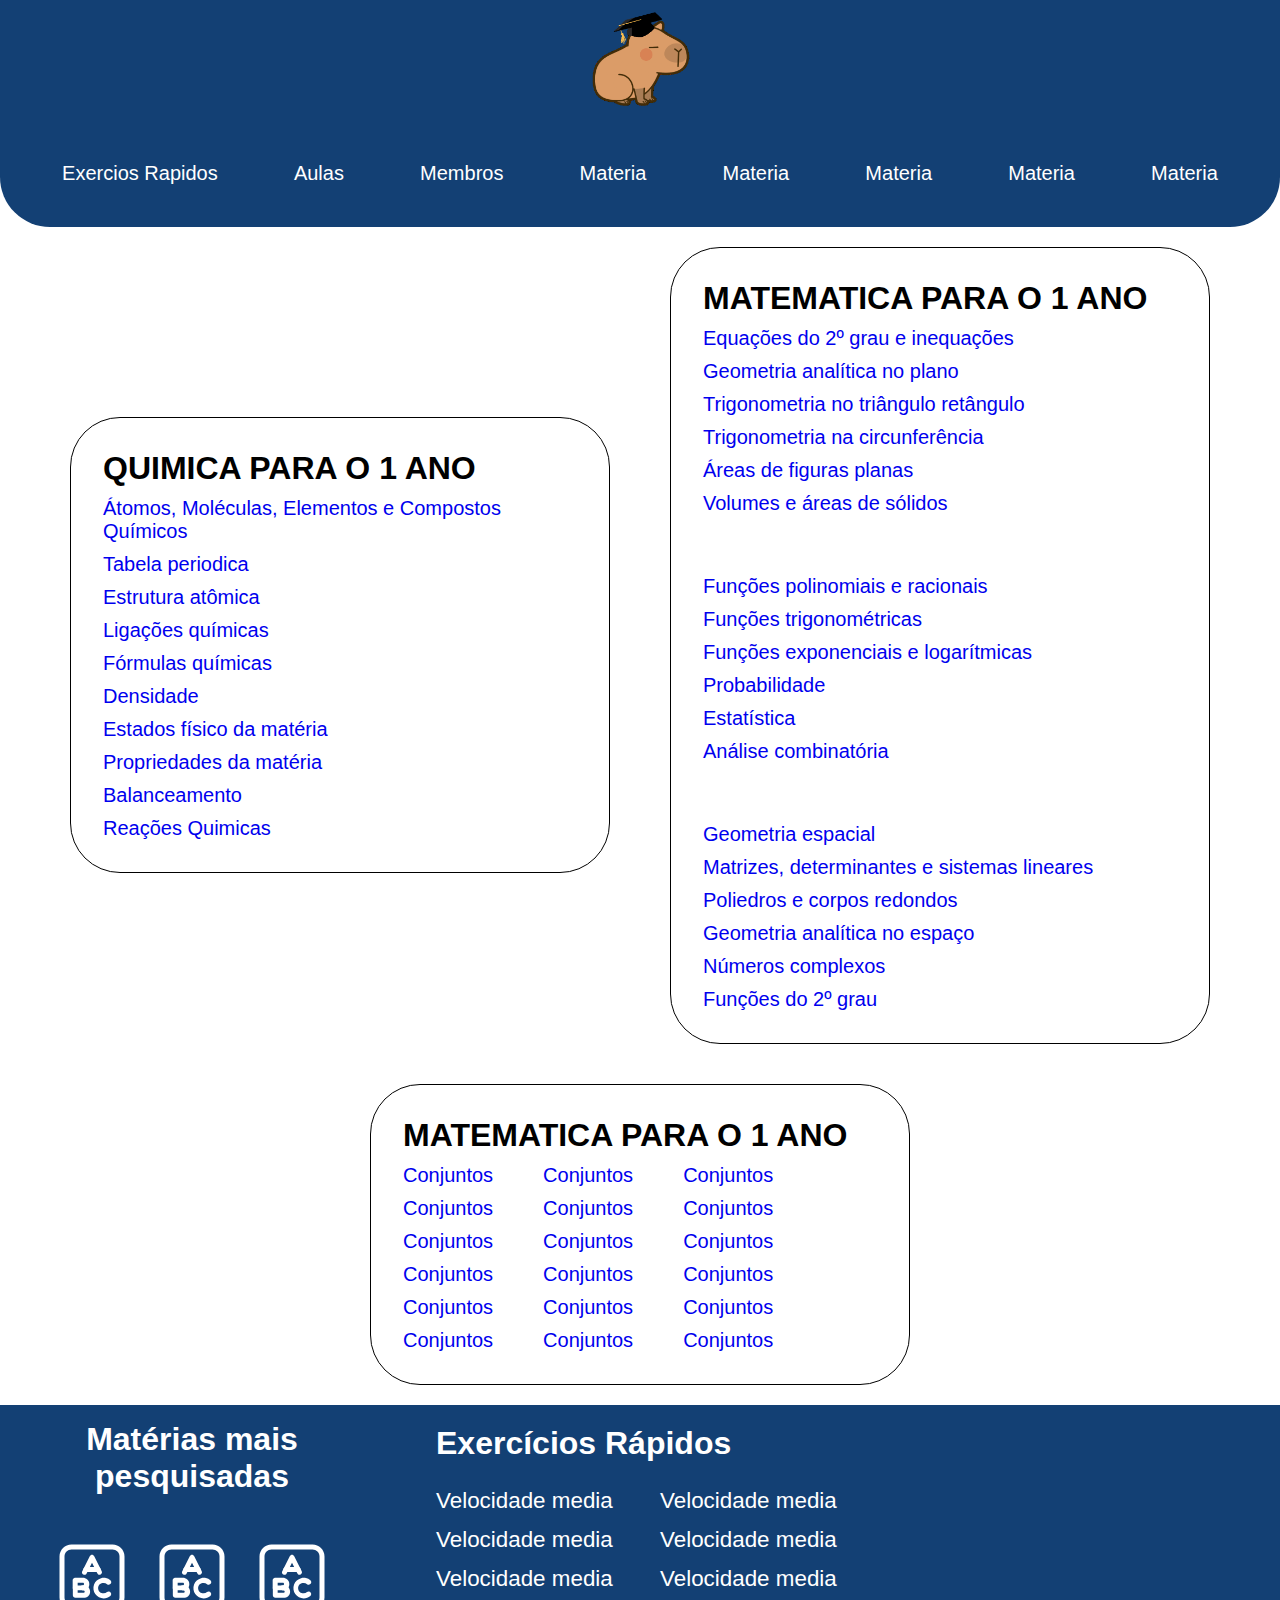
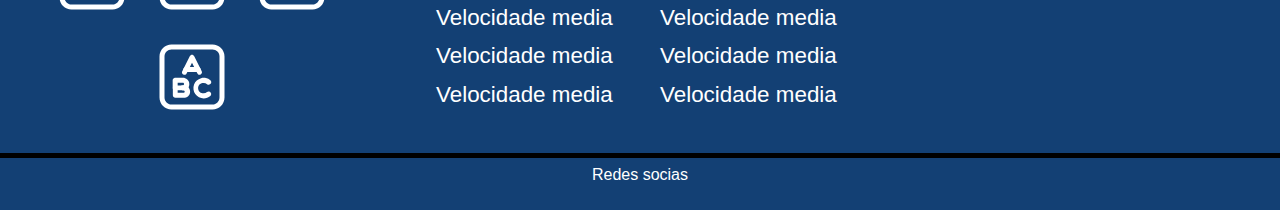
<file: materias/quimica.html>
<!DOCTYPE html>
<html lang="en">
  <head>
    <meta charset="UTF-8" />
    <meta http-equiv="X-UA-Compatible" content="IE=edge" />
    <meta name="viewport" content="width=device-width, initial-scale=1.0" />
    <title>Simples Solutions</title>
    <link rel="shortcut icon" href="./img/homeImg/pixil-frame-0.png" type="image/x-icon">
    <link rel="stylesheet" href="../materiasCSS/matematica.css" />
    <link
      rel="stylesheet"
      href="https://cdnjs.cloudflare.com/ajax/libs/font-awesome/6.3.0/css/all.min.css"
      integrity="sha512-SzlrxWUlpfuzQ+pcUCosxcglQRNAq/DZjVsC0lE40xsADsfeQoEypE+enwcOiGjk/bSuGGKHEyjSoQ1zVisanQ=="
      crossorigin="anonymous"
      referrerpolicy="no-referrer"
    />
  </head>
  <body>
    <header>
      <div class="cont">
        <div class="logo">
          <a href="../home.html"
            ><img src="../img/homeImg/pixil-frame-0.png" alt=""
          /></a>
          <div class="list-mobile">
            <i class="fas fa-bars"></i>
          </div>
          <!--list-mobile-->
        </div>
        <!--logo-->
      </div>
      <!--container-->
    </header>
    <div class="list-materias">
      <nav class="desktop">
        <ul>
          <li><a href="../exerRapidos.html">Exercios Rapidos</a></li>
          <li><a href="../aulas.html">Aulas</a></li>
          <li><a href="../membros.html">Membros</a></li>
          <li><a href="http://">Materia</a></li>
          <li><a href="http://">Materia</a></li>
          <li><a href="http://">Materia</a></li>
          <li><a href="http://">Materia</a></li>
          <li><a href="http://">Materia</a></li>
        </ul>
      </nav>
      <!--desktop-->
    </div>
    <!--list-materias-->

    <main class="cont">
      <div class="years-wraper">
        <div class="years-single">
          <div class="tittle-years">
            <h1>QUIMICA PARA O 1 ANO</h1>
          </div>
          <!--tittle-years-->

          <nav class="list">
            <ul>
              <li>
                <a href="../PdfsQuimica/SIMPLES SOLUTIONS Quimica 1 ano.pdf"
                  >Átomos, Moléculas, Elementos e Compostos Químicos</a
                >
              </li>
              <li><a href="#">Tabela periodica</a></li>
              <li><a href="#">Estrutura atômica</a></li>
              <li><a href="#">Ligações químicas </a></li>
              <li><a href="#">Fórmulas químicas</a></li>
              <li><a href="#">Densidade</a></li>
              <li><a href="#">Estados físico da matéria</a></li>
              <li><a href="#">Propriedades da matéria</a></li>
              <li><a href="#">Balanceamento</a></li>
              <li><a href="#">Reações Quimicas</a></li>
            </ul>
          </nav>
          <!--list-->
        </div>
        <!--years-single-->
        <div class="years-single">
          <div class="tittle-years">
            <h1>MATEMATICA PARA O 1 ANO</h1>
          </div>
          <!--tittle-years-->

          <nav class="list">
            <ul>
              <li><a href="#">Equações do 2º grau e inequações</a></li>
              <li><a href="#">Geometria analítica no plano</a></li>
              <li><a href="#">Trigonometria no triângulo retângulo</a></li>
              <li><a href="#">Trigonometria na circunferência</a></li>
              <li><a href="#">Áreas de figuras planas</a></li>
              <li><a href="#">Volumes e áreas de sólidos</a></li>
            </ul>
            <ul>
              <li><a href="#">Funções polinomiais e racionais</a></li>
              <li><a href="#">Funções trigonométricas</a></li>
              <li><a href="#">Funções exponenciais e logarítmicas</a></li>
              <li><a href="#">Probabilidade</a></li>
              <li><a href="#">Estatística</a></li>
              <li><a href="#">Análise combinatória</a></li>
            </ul>
            <ul>
              <li><a href="#">Geometria espacial</a></li>
              <li>
                <a href="#">Matrizes, determinantes e sistemas lineares</a>
              </li>
              <li><a href="#">Poliedros e corpos redondos</a></li>
              <li><a href="#">Geometria analítica no espaço</a></li>
              <li><a href="#">Números complexos</a></li>
              <li><a href="#">Funções do 2º grau</a></li>
            </ul>
          </nav>
          <!--list-->
        </div>
        <!--years-single-->
        <div class="years-single">
          <div class="tittle-years">
            <h1>MATEMATICA PARA O 1 ANO</h1>
          </div>
          <!--tittle-years-->

          <nav class="list">
            <ul>
              <a href="#"><li>Conjuntos</li></a>
              <a href="#"><li>Conjuntos</li></a>
              <a href="#"><li>Conjuntos</li></a>
              <a href="#"><li>Conjuntos</li></a>
              <a href="#"><li>Conjuntos</li></a>
              <a href="#"><li>Conjuntos</li></a>
            </ul>
            <ul>
              <a href="#"><li>Conjuntos</li></a>
              <a href="#"><li>Conjuntos</li></a>
              <a href="#"><li>Conjuntos</li></a>
              <a href="#"><li>Conjuntos</li></a>
              <a href="#"><li>Conjuntos</li></a>
              <a href="#"><li>Conjuntos</li></a>
            </ul>
            <ul>
              <a href="#"><li>Conjuntos</li></a>
              <a href="#"><li>Conjuntos</li></a>
              <a href="#"><li>Conjuntos</li></a>
              <a href="#"><li>Conjuntos</li></a>
              <a href="#"><li>Conjuntos</li></a>
              <a href="#"><li>Conjuntos</li></a>
            </ul>
          </nav>
          <!--list-->
        </div>
        <!--years-single-->
      </div>
      <!--years-wraper-->
    </main>
    <!--cont-->

    <footer>
      <div class="logo-footer">
        <div class="logo-img-footer">
          <h1>Matérias mais pesquisadas</h1>
        </div>
        <!--logo-footer-->
        <div class="icons-materias-footer">
          <svg
            width="24"
            height="24"
            viewBox="0 0 24 24"
            xmlns="http://www.w3.org/2000/svg"
            fill="currentColor"
          >
            <path
              d="M9.44 18.25H7C6.80109 18.25 6.61032 18.171 6.46967 18.0303C6.32902 17.8897 6.25 17.6989 6.25 17.5V15.29C6.25 15.0911 6.32902 14.9003 6.46967 14.7597C6.61032 14.619 6.80109 14.54 7 14.54H9.44C9.69505 14.5213 9.95123 14.5553 10.1925 14.6401C10.4338 14.7248 10.6551 14.8584 10.8424 15.0324C11.0298 15.2065 11.1792 15.4174 11.2814 15.6518C11.3836 15.8863 11.4363 16.1393 11.4363 16.395C11.4363 16.6507 11.3836 16.9037 11.2814 17.1382C11.1792 17.3726 11.0298 17.5835 10.8424 17.7576C10.6551 17.9316 10.4338 18.0652 10.1925 18.15C9.95123 18.2347 9.69505 18.2687 9.44 18.25ZM7.7 16.75H9.44C9.53638 16.7518 9.62967 16.7159 9.7 16.65C9.76442 16.5827 9.80026 16.4931 9.8 16.4C9.80565 16.3495 9.80053 16.2983 9.78499 16.2499C9.76945 16.2015 9.74383 16.157 9.70982 16.1192C9.67581 16.0814 9.63418 16.0512 9.58767 16.0307C9.54117 16.0101 9.49084 15.9997 9.44 16H7.7V16.75Z"
            ></path>
            <path
              d="M9.16 16C8.96109 16 8.77032 15.921 8.62967 15.7803C8.48902 15.6397 8.41 15.4489 8.41 15.25C8.41 15.0511 8.48902 14.8603 8.62967 14.7197C8.77032 14.579 8.96109 14.5 9.16 14.5C9.21714 14.5091 9.27557 14.5057 9.33128 14.4901C9.38698 14.4744 9.43862 14.4469 9.48264 14.4093C9.52666 14.3718 9.56202 14.3251 9.58626 14.2726C9.6105 14.22 9.62305 14.1629 9.62305 14.105C9.62305 14.0471 9.6105 13.99 9.58626 13.9374C9.56202 13.8849 9.52666 13.8382 9.48264 13.8007C9.43862 13.7631 9.38698 13.7356 9.33128 13.7199C9.27557 13.7043 9.21714 13.7009 9.16 13.71H7.7V15.25C7.7 15.4489 7.62098 15.6397 7.48033 15.7803C7.33968 15.921 7.14891 16 6.95 16C6.75109 16 6.56032 15.921 6.41967 15.7803C6.27902 15.6397 6.2 15.4489 6.2 15.25V13C6.20121 12.8976 6.2231 12.7965 6.26437 12.7027C6.30564 12.609 6.36543 12.5245 6.44015 12.4545C6.51487 12.3844 6.60299 12.3302 6.69919 12.2951C6.7954 12.2599 6.89772 12.2446 7 12.25H9.16C9.42043 12.2311 9.68197 12.266 9.92829 12.3527C10.1746 12.4393 10.4004 12.5758 10.5916 12.7536C10.7828 12.9315 10.9354 13.1468 11.0396 13.3862C11.1439 13.6256 11.1978 13.8839 11.1978 14.145C11.1978 14.4061 11.1439 14.6644 11.0396 14.9038C10.9354 15.1432 10.7828 15.3585 10.5916 15.5364C10.4004 15.7142 10.1746 15.8507 9.92829 15.9373C9.68197 16.024 9.42043 16.0589 9.16 16.04V16Z"
            ></path>
            <path
              d="M14.25 11.33C14.11 11.3305 13.9728 11.2913 13.8542 11.217C13.7356 11.1427 13.6405 11.0362 13.58 10.91L12 7.75L10.42 10.91C10.3791 11.003 10.3197 11.0868 10.2455 11.1561C10.1713 11.2255 10.0837 11.2791 9.98811 11.3136C9.89253 11.3481 9.79094 11.3628 9.6895 11.3569C9.58807 11.3509 9.48889 11.3244 9.39801 11.279C9.30712 11.2335 9.22642 11.1701 9.16079 11.0925C9.09517 11.0149 9.046 10.9248 9.01626 10.8277C8.98652 10.7305 8.97683 10.6283 8.98779 10.5273C8.99875 10.4263 9.03012 10.3285 9.08 10.24L11.33 5.74C11.3992 5.62397 11.4973 5.5279 11.6147 5.46117C11.7322 5.39445 11.8649 5.35937 12 5.35937C12.1351 5.35937 12.2678 5.39445 12.3853 5.46117C12.5027 5.5279 12.6008 5.62397 12.67 5.74L14.92 10.24C15.0074 10.4166 15.0218 10.6205 14.96 10.8077C14.8983 10.9948 14.7653 11.1501 14.59 11.24C14.4843 11.2937 14.3684 11.3243 14.25 11.33Z"
            ></path>
            <path
              d="M13.85 10.53H10.15C9.95109 10.53 9.76032 10.451 9.61967 10.3103C9.47902 10.1697 9.4 9.97891 9.4 9.78C9.4 9.58109 9.47902 9.39032 9.61967 9.24967C9.76032 9.10902 9.95109 9.03 10.15 9.03H13.85C14.0489 9.03 14.2397 9.10902 14.3803 9.24967C14.521 9.39032 14.6 9.58109 14.6 9.78C14.6 9.97891 14.521 10.1697 14.3803 10.3103C14.2397 10.451 14.0489 10.53 13.85 10.53Z"
            ></path>
            <path
              d="M18.16 21.75H5.84C4.88787 21.75 3.97474 21.3718 3.30149 20.6985C2.62823 20.0253 2.25 19.1121 2.25 18.16V5.84C2.25 4.88787 2.62823 3.97474 3.30149 3.30149C3.97474 2.62823 4.88787 2.25 5.84 2.25H18.16C19.1121 2.25 20.0253 2.62823 20.6985 3.30149C21.3718 3.97474 21.75 4.88787 21.75 5.84V18.16C21.75 19.1121 21.3718 20.0253 20.6985 20.6985C20.0253 21.3718 19.1121 21.75 18.16 21.75ZM5.84 3.75C5.28651 3.75263 4.75643 3.97367 4.36505 4.36505C3.97367 4.75643 3.75263 5.28651 3.75 5.84V18.16C3.75263 18.7135 3.97367 19.2436 4.36505 19.6349C4.75643 20.0263 5.28651 20.2474 5.84 20.25H18.16C18.7135 20.2474 19.2436 20.0263 19.6349 19.6349C20.0263 19.2436 20.2474 18.7135 20.25 18.16V5.84C20.2474 5.28651 20.0263 4.75643 19.6349 4.36505C19.2436 3.97367 18.7135 3.75263 18.16 3.75H5.84Z"
            ></path>
            <path
              d="M15.51 18.42C15.013 18.4191 14.5236 18.2984 14.0832 18.0681C13.6428 17.8377 13.2645 17.5045 12.9803 17.0968C12.6962 16.6891 12.5145 16.2188 12.4509 15.7259C12.3872 15.233 12.4433 14.732 12.6145 14.2655C12.7858 13.7989 13.067 13.3805 13.4344 13.0458C13.8018 12.7111 14.2444 12.47 14.7249 12.3428C15.2053 12.2157 15.7094 12.2063 16.1942 12.3155C16.6791 12.4247 17.1304 12.6492 17.51 12.97C17.6652 13.1026 17.7613 13.2914 17.7772 13.4949C17.7932 13.6984 17.7276 13.8998 17.595 14.055C17.4624 14.2102 17.2736 14.3063 17.0701 14.3222C16.8666 14.3382 16.6652 14.2726 16.51 14.14C16.2299 13.9051 15.8755 13.7775 15.51 13.78C15.2953 13.7628 15.0794 13.7902 14.8758 13.8605C14.6722 13.9308 14.4854 14.0426 14.3272 14.1886C14.1689 14.3347 14.0426 14.512 13.9562 14.7093C13.8698 14.9066 13.8252 15.1196 13.8252 15.335C13.8252 15.5504 13.8698 15.7634 13.9562 15.9607C14.0426 16.158 14.1689 16.3353 14.3272 16.4814C14.4854 16.6274 14.6722 16.7392 14.8758 16.8095C15.0794 16.8798 15.2953 16.9072 15.51 16.89C15.8748 16.8883 16.2278 16.7612 16.51 16.53C16.6639 16.4002 16.863 16.3368 17.0636 16.3537C17.2642 16.3706 17.4499 16.4663 17.58 16.62C17.7104 16.7755 17.774 16.9763 17.7572 17.1785C17.7403 17.3808 17.6443 17.5682 17.49 17.7C16.9339 18.1631 16.2337 18.4177 15.51 18.42Z"
            ></path>
          </svg>

          <svg
            width="24"
            height="24"
            viewBox="0 0 24 24"
            xmlns="http://www.w3.org/2000/svg"
            fill="currentColor"
          >
            <path
              d="M9.44 18.25H7C6.80109 18.25 6.61032 18.171 6.46967 18.0303C6.32902 17.8897 6.25 17.6989 6.25 17.5V15.29C6.25 15.0911 6.32902 14.9003 6.46967 14.7597C6.61032 14.619 6.80109 14.54 7 14.54H9.44C9.69505 14.5213 9.95123 14.5553 10.1925 14.6401C10.4338 14.7248 10.6551 14.8584 10.8424 15.0324C11.0298 15.2065 11.1792 15.4174 11.2814 15.6518C11.3836 15.8863 11.4363 16.1393 11.4363 16.395C11.4363 16.6507 11.3836 16.9037 11.2814 17.1382C11.1792 17.3726 11.0298 17.5835 10.8424 17.7576C10.6551 17.9316 10.4338 18.0652 10.1925 18.15C9.95123 18.2347 9.69505 18.2687 9.44 18.25ZM7.7 16.75H9.44C9.53638 16.7518 9.62967 16.7159 9.7 16.65C9.76442 16.5827 9.80026 16.4931 9.8 16.4C9.80565 16.3495 9.80053 16.2983 9.78499 16.2499C9.76945 16.2015 9.74383 16.157 9.70982 16.1192C9.67581 16.0814 9.63418 16.0512 9.58767 16.0307C9.54117 16.0101 9.49084 15.9997 9.44 16H7.7V16.75Z"
            ></path>
            <path
              d="M9.16 16C8.96109 16 8.77032 15.921 8.62967 15.7803C8.48902 15.6397 8.41 15.4489 8.41 15.25C8.41 15.0511 8.48902 14.8603 8.62967 14.7197C8.77032 14.579 8.96109 14.5 9.16 14.5C9.21714 14.5091 9.27557 14.5057 9.33128 14.4901C9.38698 14.4744 9.43862 14.4469 9.48264 14.4093C9.52666 14.3718 9.56202 14.3251 9.58626 14.2726C9.6105 14.22 9.62305 14.1629 9.62305 14.105C9.62305 14.0471 9.6105 13.99 9.58626 13.9374C9.56202 13.8849 9.52666 13.8382 9.48264 13.8007C9.43862 13.7631 9.38698 13.7356 9.33128 13.7199C9.27557 13.7043 9.21714 13.7009 9.16 13.71H7.7V15.25C7.7 15.4489 7.62098 15.6397 7.48033 15.7803C7.33968 15.921 7.14891 16 6.95 16C6.75109 16 6.56032 15.921 6.41967 15.7803C6.27902 15.6397 6.2 15.4489 6.2 15.25V13C6.20121 12.8976 6.2231 12.7965 6.26437 12.7027C6.30564 12.609 6.36543 12.5245 6.44015 12.4545C6.51487 12.3844 6.60299 12.3302 6.69919 12.2951C6.7954 12.2599 6.89772 12.2446 7 12.25H9.16C9.42043 12.2311 9.68197 12.266 9.92829 12.3527C10.1746 12.4393 10.4004 12.5758 10.5916 12.7536C10.7828 12.9315 10.9354 13.1468 11.0396 13.3862C11.1439 13.6256 11.1978 13.8839 11.1978 14.145C11.1978 14.4061 11.1439 14.6644 11.0396 14.9038C10.9354 15.1432 10.7828 15.3585 10.5916 15.5364C10.4004 15.7142 10.1746 15.8507 9.92829 15.9373C9.68197 16.024 9.42043 16.0589 9.16 16.04V16Z"
            ></path>
            <path
              d="M14.25 11.33C14.11 11.3305 13.9728 11.2913 13.8542 11.217C13.7356 11.1427 13.6405 11.0362 13.58 10.91L12 7.75L10.42 10.91C10.3791 11.003 10.3197 11.0868 10.2455 11.1561C10.1713 11.2255 10.0837 11.2791 9.98811 11.3136C9.89253 11.3481 9.79094 11.3628 9.6895 11.3569C9.58807 11.3509 9.48889 11.3244 9.39801 11.279C9.30712 11.2335 9.22642 11.1701 9.16079 11.0925C9.09517 11.0149 9.046 10.9248 9.01626 10.8277C8.98652 10.7305 8.97683 10.6283 8.98779 10.5273C8.99875 10.4263 9.03012 10.3285 9.08 10.24L11.33 5.74C11.3992 5.62397 11.4973 5.5279 11.6147 5.46117C11.7322 5.39445 11.8649 5.35937 12 5.35937C12.1351 5.35937 12.2678 5.39445 12.3853 5.46117C12.5027 5.5279 12.6008 5.62397 12.67 5.74L14.92 10.24C15.0074 10.4166 15.0218 10.6205 14.96 10.8077C14.8983 10.9948 14.7653 11.1501 14.59 11.24C14.4843 11.2937 14.3684 11.3243 14.25 11.33Z"
            ></path>
            <path
              d="M13.85 10.53H10.15C9.95109 10.53 9.76032 10.451 9.61967 10.3103C9.47902 10.1697 9.4 9.97891 9.4 9.78C9.4 9.58109 9.47902 9.39032 9.61967 9.24967C9.76032 9.10902 9.95109 9.03 10.15 9.03H13.85C14.0489 9.03 14.2397 9.10902 14.3803 9.24967C14.521 9.39032 14.6 9.58109 14.6 9.78C14.6 9.97891 14.521 10.1697 14.3803 10.3103C14.2397 10.451 14.0489 10.53 13.85 10.53Z"
            ></path>
            <path
              d="M18.16 21.75H5.84C4.88787 21.75 3.97474 21.3718 3.30149 20.6985C2.62823 20.0253 2.25 19.1121 2.25 18.16V5.84C2.25 4.88787 2.62823 3.97474 3.30149 3.30149C3.97474 2.62823 4.88787 2.25 5.84 2.25H18.16C19.1121 2.25 20.0253 2.62823 20.6985 3.30149C21.3718 3.97474 21.75 4.88787 21.75 5.84V18.16C21.75 19.1121 21.3718 20.0253 20.6985 20.6985C20.0253 21.3718 19.1121 21.75 18.16 21.75ZM5.84 3.75C5.28651 3.75263 4.75643 3.97367 4.36505 4.36505C3.97367 4.75643 3.75263 5.28651 3.75 5.84V18.16C3.75263 18.7135 3.97367 19.2436 4.36505 19.6349C4.75643 20.0263 5.28651 20.2474 5.84 20.25H18.16C18.7135 20.2474 19.2436 20.0263 19.6349 19.6349C20.0263 19.2436 20.2474 18.7135 20.25 18.16V5.84C20.2474 5.28651 20.0263 4.75643 19.6349 4.36505C19.2436 3.97367 18.7135 3.75263 18.16 3.75H5.84Z"
            ></path>
            <path
              d="M15.51 18.42C15.013 18.4191 14.5236 18.2984 14.0832 18.0681C13.6428 17.8377 13.2645 17.5045 12.9803 17.0968C12.6962 16.6891 12.5145 16.2188 12.4509 15.7259C12.3872 15.233 12.4433 14.732 12.6145 14.2655C12.7858 13.7989 13.067 13.3805 13.4344 13.0458C13.8018 12.7111 14.2444 12.47 14.7249 12.3428C15.2053 12.2157 15.7094 12.2063 16.1942 12.3155C16.6791 12.4247 17.1304 12.6492 17.51 12.97C17.6652 13.1026 17.7613 13.2914 17.7772 13.4949C17.7932 13.6984 17.7276 13.8998 17.595 14.055C17.4624 14.2102 17.2736 14.3063 17.0701 14.3222C16.8666 14.3382 16.6652 14.2726 16.51 14.14C16.2299 13.9051 15.8755 13.7775 15.51 13.78C15.2953 13.7628 15.0794 13.7902 14.8758 13.8605C14.6722 13.9308 14.4854 14.0426 14.3272 14.1886C14.1689 14.3347 14.0426 14.512 13.9562 14.7093C13.8698 14.9066 13.8252 15.1196 13.8252 15.335C13.8252 15.5504 13.8698 15.7634 13.9562 15.9607C14.0426 16.158 14.1689 16.3353 14.3272 16.4814C14.4854 16.6274 14.6722 16.7392 14.8758 16.8095C15.0794 16.8798 15.2953 16.9072 15.51 16.89C15.8748 16.8883 16.2278 16.7612 16.51 16.53C16.6639 16.4002 16.863 16.3368 17.0636 16.3537C17.2642 16.3706 17.4499 16.4663 17.58 16.62C17.7104 16.7755 17.774 16.9763 17.7572 17.1785C17.7403 17.3808 17.6443 17.5682 17.49 17.7C16.9339 18.1631 16.2337 18.4177 15.51 18.42Z"
            ></path>
          </svg>

          <svg
            width="24"
            height="24"
            viewBox="0 0 24 24"
            xmlns="http://www.w3.org/2000/svg"
            fill="currentColor"
          >
            <path
              d="M9.44 18.25H7C6.80109 18.25 6.61032 18.171 6.46967 18.0303C6.32902 17.8897 6.25 17.6989 6.25 17.5V15.29C6.25 15.0911 6.32902 14.9003 6.46967 14.7597C6.61032 14.619 6.80109 14.54 7 14.54H9.44C9.69505 14.5213 9.95123 14.5553 10.1925 14.6401C10.4338 14.7248 10.6551 14.8584 10.8424 15.0324C11.0298 15.2065 11.1792 15.4174 11.2814 15.6518C11.3836 15.8863 11.4363 16.1393 11.4363 16.395C11.4363 16.6507 11.3836 16.9037 11.2814 17.1382C11.1792 17.3726 11.0298 17.5835 10.8424 17.7576C10.6551 17.9316 10.4338 18.0652 10.1925 18.15C9.95123 18.2347 9.69505 18.2687 9.44 18.25ZM7.7 16.75H9.44C9.53638 16.7518 9.62967 16.7159 9.7 16.65C9.76442 16.5827 9.80026 16.4931 9.8 16.4C9.80565 16.3495 9.80053 16.2983 9.78499 16.2499C9.76945 16.2015 9.74383 16.157 9.70982 16.1192C9.67581 16.0814 9.63418 16.0512 9.58767 16.0307C9.54117 16.0101 9.49084 15.9997 9.44 16H7.7V16.75Z"
            ></path>
            <path
              d="M9.16 16C8.96109 16 8.77032 15.921 8.62967 15.7803C8.48902 15.6397 8.41 15.4489 8.41 15.25C8.41 15.0511 8.48902 14.8603 8.62967 14.7197C8.77032 14.579 8.96109 14.5 9.16 14.5C9.21714 14.5091 9.27557 14.5057 9.33128 14.4901C9.38698 14.4744 9.43862 14.4469 9.48264 14.4093C9.52666 14.3718 9.56202 14.3251 9.58626 14.2726C9.6105 14.22 9.62305 14.1629 9.62305 14.105C9.62305 14.0471 9.6105 13.99 9.58626 13.9374C9.56202 13.8849 9.52666 13.8382 9.48264 13.8007C9.43862 13.7631 9.38698 13.7356 9.33128 13.7199C9.27557 13.7043 9.21714 13.7009 9.16 13.71H7.7V15.25C7.7 15.4489 7.62098 15.6397 7.48033 15.7803C7.33968 15.921 7.14891 16 6.95 16C6.75109 16 6.56032 15.921 6.41967 15.7803C6.27902 15.6397 6.2 15.4489 6.2 15.25V13C6.20121 12.8976 6.2231 12.7965 6.26437 12.7027C6.30564 12.609 6.36543 12.5245 6.44015 12.4545C6.51487 12.3844 6.60299 12.3302 6.69919 12.2951C6.7954 12.2599 6.89772 12.2446 7 12.25H9.16C9.42043 12.2311 9.68197 12.266 9.92829 12.3527C10.1746 12.4393 10.4004 12.5758 10.5916 12.7536C10.7828 12.9315 10.9354 13.1468 11.0396 13.3862C11.1439 13.6256 11.1978 13.8839 11.1978 14.145C11.1978 14.4061 11.1439 14.6644 11.0396 14.9038C10.9354 15.1432 10.7828 15.3585 10.5916 15.5364C10.4004 15.7142 10.1746 15.8507 9.92829 15.9373C9.68197 16.024 9.42043 16.0589 9.16 16.04V16Z"
            ></path>
            <path
              d="M14.25 11.33C14.11 11.3305 13.9728 11.2913 13.8542 11.217C13.7356 11.1427 13.6405 11.0362 13.58 10.91L12 7.75L10.42 10.91C10.3791 11.003 10.3197 11.0868 10.2455 11.1561C10.1713 11.2255 10.0837 11.2791 9.98811 11.3136C9.89253 11.3481 9.79094 11.3628 9.6895 11.3569C9.58807 11.3509 9.48889 11.3244 9.39801 11.279C9.30712 11.2335 9.22642 11.1701 9.16079 11.0925C9.09517 11.0149 9.046 10.9248 9.01626 10.8277C8.98652 10.7305 8.97683 10.6283 8.98779 10.5273C8.99875 10.4263 9.03012 10.3285 9.08 10.24L11.33 5.74C11.3992 5.62397 11.4973 5.5279 11.6147 5.46117C11.7322 5.39445 11.8649 5.35937 12 5.35937C12.1351 5.35937 12.2678 5.39445 12.3853 5.46117C12.5027 5.5279 12.6008 5.62397 12.67 5.74L14.92 10.24C15.0074 10.4166 15.0218 10.6205 14.96 10.8077C14.8983 10.9948 14.7653 11.1501 14.59 11.24C14.4843 11.2937 14.3684 11.3243 14.25 11.33Z"
            ></path>
            <path
              d="M13.85 10.53H10.15C9.95109 10.53 9.76032 10.451 9.61967 10.3103C9.47902 10.1697 9.4 9.97891 9.4 9.78C9.4 9.58109 9.47902 9.39032 9.61967 9.24967C9.76032 9.10902 9.95109 9.03 10.15 9.03H13.85C14.0489 9.03 14.2397 9.10902 14.3803 9.24967C14.521 9.39032 14.6 9.58109 14.6 9.78C14.6 9.97891 14.521 10.1697 14.3803 10.3103C14.2397 10.451 14.0489 10.53 13.85 10.53Z"
            ></path>
            <path
              d="M18.16 21.75H5.84C4.88787 21.75 3.97474 21.3718 3.30149 20.6985C2.62823 20.0253 2.25 19.1121 2.25 18.16V5.84C2.25 4.88787 2.62823 3.97474 3.30149 3.30149C3.97474 2.62823 4.88787 2.25 5.84 2.25H18.16C19.1121 2.25 20.0253 2.62823 20.6985 3.30149C21.3718 3.97474 21.75 4.88787 21.75 5.84V18.16C21.75 19.1121 21.3718 20.0253 20.6985 20.6985C20.0253 21.3718 19.1121 21.75 18.16 21.75ZM5.84 3.75C5.28651 3.75263 4.75643 3.97367 4.36505 4.36505C3.97367 4.75643 3.75263 5.28651 3.75 5.84V18.16C3.75263 18.7135 3.97367 19.2436 4.36505 19.6349C4.75643 20.0263 5.28651 20.2474 5.84 20.25H18.16C18.7135 20.2474 19.2436 20.0263 19.6349 19.6349C20.0263 19.2436 20.2474 18.7135 20.25 18.16V5.84C20.2474 5.28651 20.0263 4.75643 19.6349 4.36505C19.2436 3.97367 18.7135 3.75263 18.16 3.75H5.84Z"
            ></path>
            <path
              d="M15.51 18.42C15.013 18.4191 14.5236 18.2984 14.0832 18.0681C13.6428 17.8377 13.2645 17.5045 12.9803 17.0968C12.6962 16.6891 12.5145 16.2188 12.4509 15.7259C12.3872 15.233 12.4433 14.732 12.6145 14.2655C12.7858 13.7989 13.067 13.3805 13.4344 13.0458C13.8018 12.7111 14.2444 12.47 14.7249 12.3428C15.2053 12.2157 15.7094 12.2063 16.1942 12.3155C16.6791 12.4247 17.1304 12.6492 17.51 12.97C17.6652 13.1026 17.7613 13.2914 17.7772 13.4949C17.7932 13.6984 17.7276 13.8998 17.595 14.055C17.4624 14.2102 17.2736 14.3063 17.0701 14.3222C16.8666 14.3382 16.6652 14.2726 16.51 14.14C16.2299 13.9051 15.8755 13.7775 15.51 13.78C15.2953 13.7628 15.0794 13.7902 14.8758 13.8605C14.6722 13.9308 14.4854 14.0426 14.3272 14.1886C14.1689 14.3347 14.0426 14.512 13.9562 14.7093C13.8698 14.9066 13.8252 15.1196 13.8252 15.335C13.8252 15.5504 13.8698 15.7634 13.9562 15.9607C14.0426 16.158 14.1689 16.3353 14.3272 16.4814C14.4854 16.6274 14.6722 16.7392 14.8758 16.8095C15.0794 16.8798 15.2953 16.9072 15.51 16.89C15.8748 16.8883 16.2278 16.7612 16.51 16.53C16.6639 16.4002 16.863 16.3368 17.0636 16.3537C17.2642 16.3706 17.4499 16.4663 17.58 16.62C17.7104 16.7755 17.774 16.9763 17.7572 17.1785C17.7403 17.3808 17.6443 17.5682 17.49 17.7C16.9339 18.1631 16.2337 18.4177 15.51 18.42Z"
            ></path>
          </svg>

          <svg
            width="24"
            height="24"
            viewBox="0 0 24 24"
            xmlns="http://www.w3.org/2000/svg"
            fill="currentColor"
          >
            <path
              d="M9.44 18.25H7C6.80109 18.25 6.61032 18.171 6.46967 18.0303C6.32902 17.8897 6.25 17.6989 6.25 17.5V15.29C6.25 15.0911 6.32902 14.9003 6.46967 14.7597C6.61032 14.619 6.80109 14.54 7 14.54H9.44C9.69505 14.5213 9.95123 14.5553 10.1925 14.6401C10.4338 14.7248 10.6551 14.8584 10.8424 15.0324C11.0298 15.2065 11.1792 15.4174 11.2814 15.6518C11.3836 15.8863 11.4363 16.1393 11.4363 16.395C11.4363 16.6507 11.3836 16.9037 11.2814 17.1382C11.1792 17.3726 11.0298 17.5835 10.8424 17.7576C10.6551 17.9316 10.4338 18.0652 10.1925 18.15C9.95123 18.2347 9.69505 18.2687 9.44 18.25ZM7.7 16.75H9.44C9.53638 16.7518 9.62967 16.7159 9.7 16.65C9.76442 16.5827 9.80026 16.4931 9.8 16.4C9.80565 16.3495 9.80053 16.2983 9.78499 16.2499C9.76945 16.2015 9.74383 16.157 9.70982 16.1192C9.67581 16.0814 9.63418 16.0512 9.58767 16.0307C9.54117 16.0101 9.49084 15.9997 9.44 16H7.7V16.75Z"
            ></path>
            <path
              d="M9.16 16C8.96109 16 8.77032 15.921 8.62967 15.7803C8.48902 15.6397 8.41 15.4489 8.41 15.25C8.41 15.0511 8.48902 14.8603 8.62967 14.7197C8.77032 14.579 8.96109 14.5 9.16 14.5C9.21714 14.5091 9.27557 14.5057 9.33128 14.4901C9.38698 14.4744 9.43862 14.4469 9.48264 14.4093C9.52666 14.3718 9.56202 14.3251 9.58626 14.2726C9.6105 14.22 9.62305 14.1629 9.62305 14.105C9.62305 14.0471 9.6105 13.99 9.58626 13.9374C9.56202 13.8849 9.52666 13.8382 9.48264 13.8007C9.43862 13.7631 9.38698 13.7356 9.33128 13.7199C9.27557 13.7043 9.21714 13.7009 9.16 13.71H7.7V15.25C7.7 15.4489 7.62098 15.6397 7.48033 15.7803C7.33968 15.921 7.14891 16 6.95 16C6.75109 16 6.56032 15.921 6.41967 15.7803C6.27902 15.6397 6.2 15.4489 6.2 15.25V13C6.20121 12.8976 6.2231 12.7965 6.26437 12.7027C6.30564 12.609 6.36543 12.5245 6.44015 12.4545C6.51487 12.3844 6.60299 12.3302 6.69919 12.2951C6.7954 12.2599 6.89772 12.2446 7 12.25H9.16C9.42043 12.2311 9.68197 12.266 9.92829 12.3527C10.1746 12.4393 10.4004 12.5758 10.5916 12.7536C10.7828 12.9315 10.9354 13.1468 11.0396 13.3862C11.1439 13.6256 11.1978 13.8839 11.1978 14.145C11.1978 14.4061 11.1439 14.6644 11.0396 14.9038C10.9354 15.1432 10.7828 15.3585 10.5916 15.5364C10.4004 15.7142 10.1746 15.8507 9.92829 15.9373C9.68197 16.024 9.42043 16.0589 9.16 16.04V16Z"
            ></path>
            <path
              d="M14.25 11.33C14.11 11.3305 13.9728 11.2913 13.8542 11.217C13.7356 11.1427 13.6405 11.0362 13.58 10.91L12 7.75L10.42 10.91C10.3791 11.003 10.3197 11.0868 10.2455 11.1561C10.1713 11.2255 10.0837 11.2791 9.98811 11.3136C9.89253 11.3481 9.79094 11.3628 9.6895 11.3569C9.58807 11.3509 9.48889 11.3244 9.39801 11.279C9.30712 11.2335 9.22642 11.1701 9.16079 11.0925C9.09517 11.0149 9.046 10.9248 9.01626 10.8277C8.98652 10.7305 8.97683 10.6283 8.98779 10.5273C8.99875 10.4263 9.03012 10.3285 9.08 10.24L11.33 5.74C11.3992 5.62397 11.4973 5.5279 11.6147 5.46117C11.7322 5.39445 11.8649 5.35937 12 5.35937C12.1351 5.35937 12.2678 5.39445 12.3853 5.46117C12.5027 5.5279 12.6008 5.62397 12.67 5.74L14.92 10.24C15.0074 10.4166 15.0218 10.6205 14.96 10.8077C14.8983 10.9948 14.7653 11.1501 14.59 11.24C14.4843 11.2937 14.3684 11.3243 14.25 11.33Z"
            ></path>
            <path
              d="M13.85 10.53H10.15C9.95109 10.53 9.76032 10.451 9.61967 10.3103C9.47902 10.1697 9.4 9.97891 9.4 9.78C9.4 9.58109 9.47902 9.39032 9.61967 9.24967C9.76032 9.10902 9.95109 9.03 10.15 9.03H13.85C14.0489 9.03 14.2397 9.10902 14.3803 9.24967C14.521 9.39032 14.6 9.58109 14.6 9.78C14.6 9.97891 14.521 10.1697 14.3803 10.3103C14.2397 10.451 14.0489 10.53 13.85 10.53Z"
            ></path>
            <path
              d="M18.16 21.75H5.84C4.88787 21.75 3.97474 21.3718 3.30149 20.6985C2.62823 20.0253 2.25 19.1121 2.25 18.16V5.84C2.25 4.88787 2.62823 3.97474 3.30149 3.30149C3.97474 2.62823 4.88787 2.25 5.84 2.25H18.16C19.1121 2.25 20.0253 2.62823 20.6985 3.30149C21.3718 3.97474 21.75 4.88787 21.75 5.84V18.16C21.75 19.1121 21.3718 20.0253 20.6985 20.6985C20.0253 21.3718 19.1121 21.75 18.16 21.75ZM5.84 3.75C5.28651 3.75263 4.75643 3.97367 4.36505 4.36505C3.97367 4.75643 3.75263 5.28651 3.75 5.84V18.16C3.75263 18.7135 3.97367 19.2436 4.36505 19.6349C4.75643 20.0263 5.28651 20.2474 5.84 20.25H18.16C18.7135 20.2474 19.2436 20.0263 19.6349 19.6349C20.0263 19.2436 20.2474 18.7135 20.25 18.16V5.84C20.2474 5.28651 20.0263 4.75643 19.6349 4.36505C19.2436 3.97367 18.7135 3.75263 18.16 3.75H5.84Z"
            ></path>
            <path
              d="M15.51 18.42C15.013 18.4191 14.5236 18.2984 14.0832 18.0681C13.6428 17.8377 13.2645 17.5045 12.9803 17.0968C12.6962 16.6891 12.5145 16.2188 12.4509 15.7259C12.3872 15.233 12.4433 14.732 12.6145 14.2655C12.7858 13.7989 13.067 13.3805 13.4344 13.0458C13.8018 12.7111 14.2444 12.47 14.7249 12.3428C15.2053 12.2157 15.7094 12.2063 16.1942 12.3155C16.6791 12.4247 17.1304 12.6492 17.51 12.97C17.6652 13.1026 17.7613 13.2914 17.7772 13.4949C17.7932 13.6984 17.7276 13.8998 17.595 14.055C17.4624 14.2102 17.2736 14.3063 17.0701 14.3222C16.8666 14.3382 16.6652 14.2726 16.51 14.14C16.2299 13.9051 15.8755 13.7775 15.51 13.78C15.2953 13.7628 15.0794 13.7902 14.8758 13.8605C14.6722 13.9308 14.4854 14.0426 14.3272 14.1886C14.1689 14.3347 14.0426 14.512 13.9562 14.7093C13.8698 14.9066 13.8252 15.1196 13.8252 15.335C13.8252 15.5504 13.8698 15.7634 13.9562 15.9607C14.0426 16.158 14.1689 16.3353 14.3272 16.4814C14.4854 16.6274 14.6722 16.7392 14.8758 16.8095C15.0794 16.8798 15.2953 16.9072 15.51 16.89C15.8748 16.8883 16.2278 16.7612 16.51 16.53C16.6639 16.4002 16.863 16.3368 17.0636 16.3537C17.2642 16.3706 17.4499 16.4663 17.58 16.62C17.7104 16.7755 17.774 16.9763 17.7572 17.1785C17.7403 17.3808 17.6443 17.5682 17.49 17.7C16.9339 18.1631 16.2337 18.4177 15.51 18.42Z"
            ></path>
          </svg>
        </div>
        <!--icons-materias-footer-->
      </div>
      <!--logo-footer-->

      <div class="footer-singleExe">
        <h1>Exercícios Rápidos</h1>
        <nav class="exer-footer">
          <ul class="math-footer">
            <li><a href="#">Velocidade media</a></li>
            <li><a href="#">Velocidade media</a></li>
            <li><a href="#">Velocidade media</a></li>
            <li><a href="#">Velocidade media</a></li>
            <li><a href="#">Velocidade media</a></li>
            <li><a href="#">Velocidade media</a></li>
          </ul>

          <ul class="portu-footer">
            <li><a href="#">Velocidade media</a></li>
            <li><a href="#">Velocidade media</a></li>
            <li><a href="#">Velocidade media</a></li>
            <li><a href="#">Velocidade media</a></li>
            <li><a href="#">Velocidade media</a></li>
            <li><a href="#">Velocidade media</a></li>
          </ul>
        </nav>
        <!--footer-math-->
      </div>
      <!--footer-singleExe-->

      <div class="footer-maps">
        <div class="mapa">
          <iframe
            src="https://www.google.com/maps/embed?pb=!1m14!1m8!1m3!1d15895.854984001378!2d-38.36566123757324!3d-5.109545649143204!3m2!1i1024!2i768!4f13.1!3m3!1m2!1s0x7bbe78af1f623b9%3A0x1515b101259d672d!2sEEEP%20Osmira%20Eduardo%20de%20Castro!5e0!3m2!1spt-BR!2sbr!4v1677958287092!5m2!1spt-BR!2sbr"
            width="400"
            height="300"
            style="border: 0"
            allowfullscreen=""
            loading="lazy"
            referrerpolicy="no-referrer-when-downgrade"
          ></iframe>
        </div>
        <!--mapa-->
      </div>
      <!--footer-maps-->

      <div class="footer-social">
        <p>Redes socias</p>
        <div class="socias-wraper">
          <i class="fa-brands fa-instagram"></i>
          <i class="fa-brands fa-instagram"></i>
          <i class="fa-brands fa-instagram"></i>
        </div>
        <!--socias-wraper-->
      </div>
      <!--footer-single-->
    </footer>

    <script src="../js/menu.js"></script>
  </body>
</html>
</file>
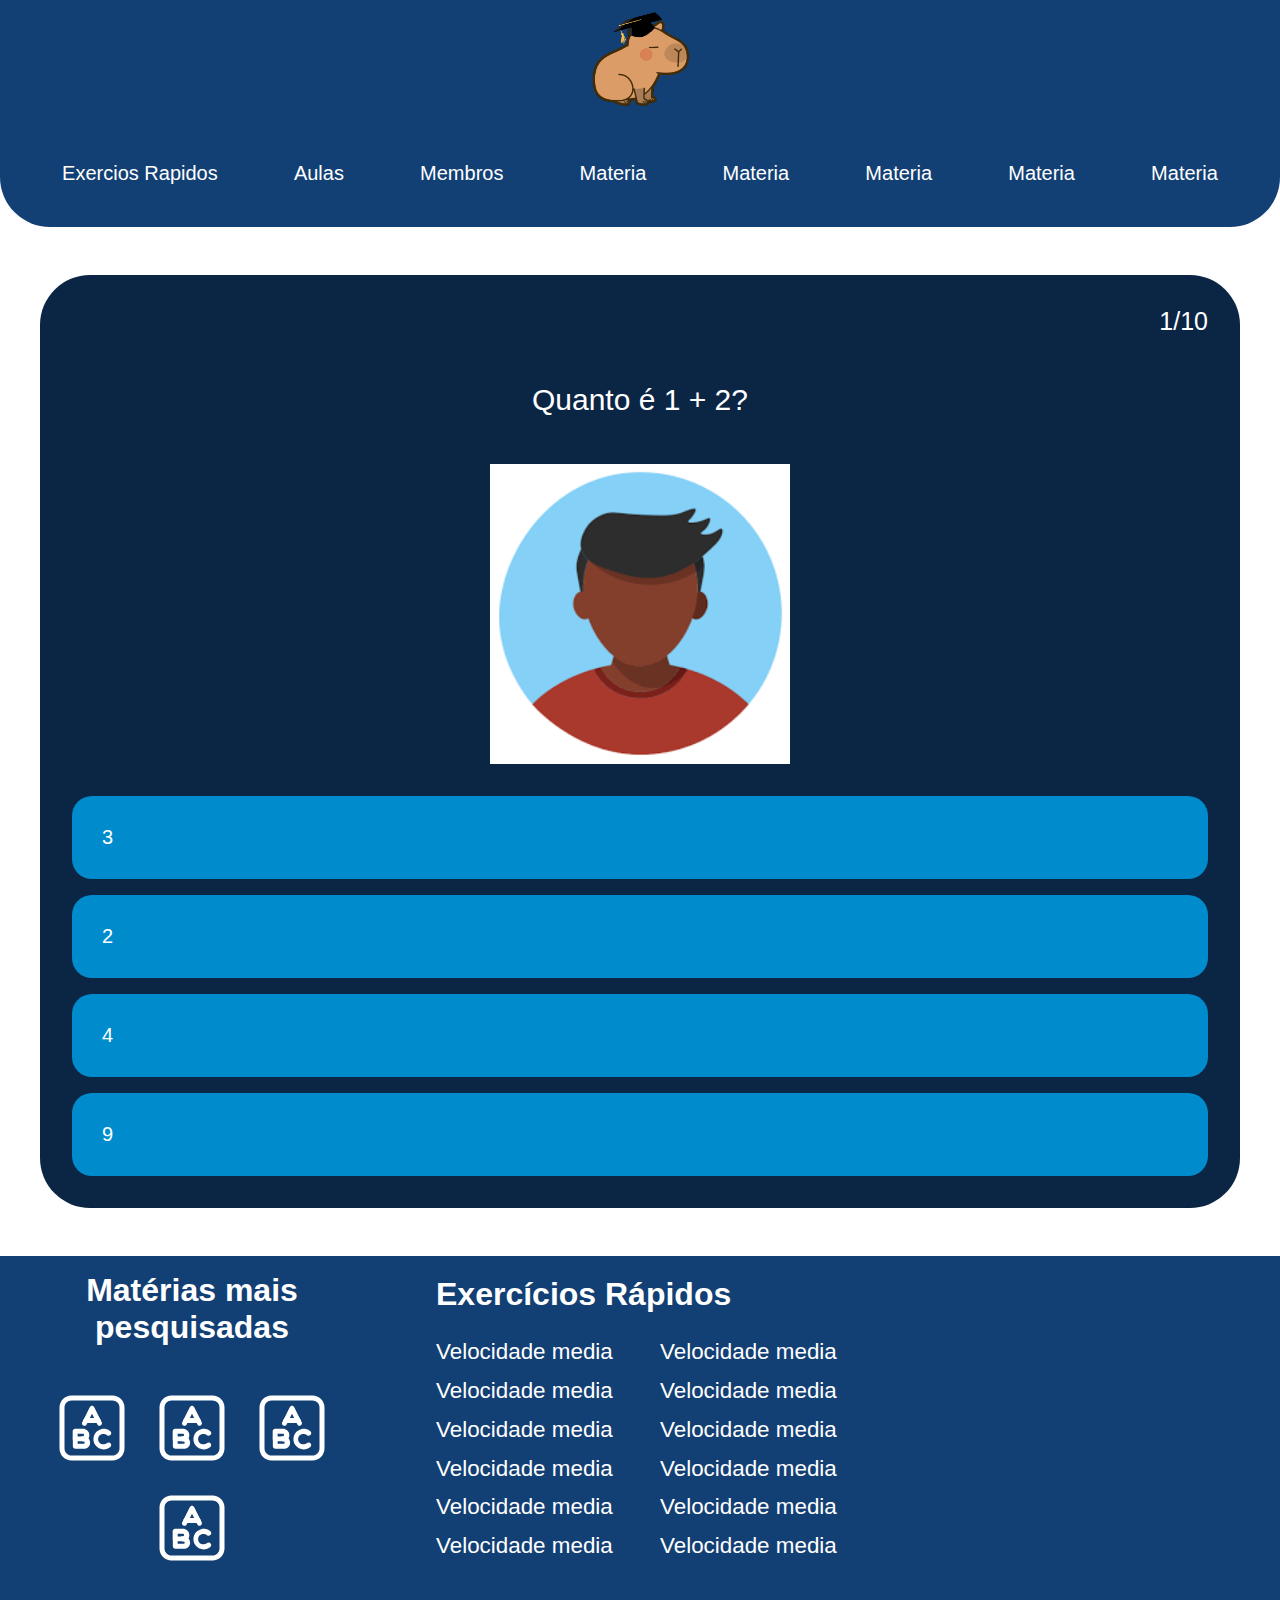
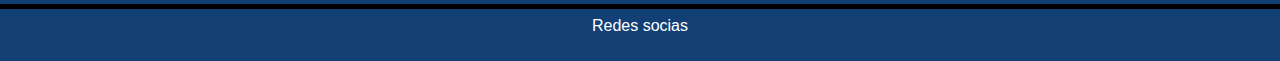
<file: quiz/enemFisica.html>
<!DOCTYPE html>
<html lang="en">
  <head>
    <meta charset="UTF-8" />
    <meta http-equiv="X-UA-Compatible" content="IE=edge" />
    <meta name="viewport" content="width=device-width, initial-scale=1.0" />
    <title>Simples Solutions</title>
    <link rel="shortcut icon" href="../img/homeImg/pixil-frame-0.png" type="image/x-icon">
    <link
      rel="stylesheet"
      href="https://cdnjs.cloudflare.com/ajax/libs/font-awesome/6.3.0/css/all.min.css"
      integrity="sha512-SzlrxWUlpfuzQ+pcUCosxcglQRNAq/DZjVsC0lE40xsADsfeQoEypE+enwcOiGjk/bSuGGKHEyjSoQ1zVisanQ=="
      crossorigin="anonymous"
      referrerpolicy="no-referrer"
    />
    <link rel="stylesheet" href="../quizCSS/enemFisica.css" />
  </head>
  <body>
    <header>
      <div class="cont">
        <div class="logo">
          <a href="../home.html"
            ><img src="../img/homeImg/pixil-frame-0.png" alt=""
          /></a>
          <div class="list-mobile">
            <i class="fas fa-bars"></i>
          </div>
          <!--list-mobile-->
        </div>
        <!--logo-->
      </div>
      <!--container-->
    </header>
    <div class="list-materias">
      <nav class="desktop">
        <ul>
          <li><a href="../exerRapidos.html">Exercios Rapidos</a></li>
          <li><a href="../aulas.html">Aulas</a></li>
          <li><a href="../membros.html">Membros</a></li>
          <li><a href="http://">Materia</a></li>
          <li><a href="http://">Materia</a></li>
          <li><a href="http://">Materia</a></li>
          <li><a href="http://">Materia</a></li>
          <li><a href="http://">Materia</a></li>
        </ul>
      </nav>
      <!--desktop-->
    </div>
    <!--list-materias-->
    <main class="cont">
      <div class="quiz">
        <span class="spnQtd"></span>
        <span class="question"></span>
        <div class="imgQuiz"></div>
        <!--imgQuiz-->
        <div class="answers"></div>
      </div>
      <!--quiz-->
      <div class="finish">
        <div class="questionsTrue">
          
        </div>
        <!--questionsTrue-->
        <span></span>
        <button>Reiniciar</button>
      </div>
    </main>

    <footer>
      <div class="logo-footer">
        <div class="logo-img-footer">
          <h1>Matérias mais pesquisadas</h1>
        </div>
        <!--logo-footer-->
        <div class="icons-materias-footer">
          <svg
            width="24"
            height="24"
            viewBox="0 0 24 24"
            xmlns="http://www.w3.org/2000/svg"
            fill="currentColor"
          >
            <path
              d="M9.44 18.25H7C6.80109 18.25 6.61032 18.171 6.46967 18.0303C6.32902 17.8897 6.25 17.6989 6.25 17.5V15.29C6.25 15.0911 6.32902 14.9003 6.46967 14.7597C6.61032 14.619 6.80109 14.54 7 14.54H9.44C9.69505 14.5213 9.95123 14.5553 10.1925 14.6401C10.4338 14.7248 10.6551 14.8584 10.8424 15.0324C11.0298 15.2065 11.1792 15.4174 11.2814 15.6518C11.3836 15.8863 11.4363 16.1393 11.4363 16.395C11.4363 16.6507 11.3836 16.9037 11.2814 17.1382C11.1792 17.3726 11.0298 17.5835 10.8424 17.7576C10.6551 17.9316 10.4338 18.0652 10.1925 18.15C9.95123 18.2347 9.69505 18.2687 9.44 18.25ZM7.7 16.75H9.44C9.53638 16.7518 9.62967 16.7159 9.7 16.65C9.76442 16.5827 9.80026 16.4931 9.8 16.4C9.80565 16.3495 9.80053 16.2983 9.78499 16.2499C9.76945 16.2015 9.74383 16.157 9.70982 16.1192C9.67581 16.0814 9.63418 16.0512 9.58767 16.0307C9.54117 16.0101 9.49084 15.9997 9.44 16H7.7V16.75Z"
            ></path>
            <path
              d="M9.16 16C8.96109 16 8.77032 15.921 8.62967 15.7803C8.48902 15.6397 8.41 15.4489 8.41 15.25C8.41 15.0511 8.48902 14.8603 8.62967 14.7197C8.77032 14.579 8.96109 14.5 9.16 14.5C9.21714 14.5091 9.27557 14.5057 9.33128 14.4901C9.38698 14.4744 9.43862 14.4469 9.48264 14.4093C9.52666 14.3718 9.56202 14.3251 9.58626 14.2726C9.6105 14.22 9.62305 14.1629 9.62305 14.105C9.62305 14.0471 9.6105 13.99 9.58626 13.9374C9.56202 13.8849 9.52666 13.8382 9.48264 13.8007C9.43862 13.7631 9.38698 13.7356 9.33128 13.7199C9.27557 13.7043 9.21714 13.7009 9.16 13.71H7.7V15.25C7.7 15.4489 7.62098 15.6397 7.48033 15.7803C7.33968 15.921 7.14891 16 6.95 16C6.75109 16 6.56032 15.921 6.41967 15.7803C6.27902 15.6397 6.2 15.4489 6.2 15.25V13C6.20121 12.8976 6.2231 12.7965 6.26437 12.7027C6.30564 12.609 6.36543 12.5245 6.44015 12.4545C6.51487 12.3844 6.60299 12.3302 6.69919 12.2951C6.7954 12.2599 6.89772 12.2446 7 12.25H9.16C9.42043 12.2311 9.68197 12.266 9.92829 12.3527C10.1746 12.4393 10.4004 12.5758 10.5916 12.7536C10.7828 12.9315 10.9354 13.1468 11.0396 13.3862C11.1439 13.6256 11.1978 13.8839 11.1978 14.145C11.1978 14.4061 11.1439 14.6644 11.0396 14.9038C10.9354 15.1432 10.7828 15.3585 10.5916 15.5364C10.4004 15.7142 10.1746 15.8507 9.92829 15.9373C9.68197 16.024 9.42043 16.0589 9.16 16.04V16Z"
            ></path>
            <path
              d="M14.25 11.33C14.11 11.3305 13.9728 11.2913 13.8542 11.217C13.7356 11.1427 13.6405 11.0362 13.58 10.91L12 7.75L10.42 10.91C10.3791 11.003 10.3197 11.0868 10.2455 11.1561C10.1713 11.2255 10.0837 11.2791 9.98811 11.3136C9.89253 11.3481 9.79094 11.3628 9.6895 11.3569C9.58807 11.3509 9.48889 11.3244 9.39801 11.279C9.30712 11.2335 9.22642 11.1701 9.16079 11.0925C9.09517 11.0149 9.046 10.9248 9.01626 10.8277C8.98652 10.7305 8.97683 10.6283 8.98779 10.5273C8.99875 10.4263 9.03012 10.3285 9.08 10.24L11.33 5.74C11.3992 5.62397 11.4973 5.5279 11.6147 5.46117C11.7322 5.39445 11.8649 5.35937 12 5.35937C12.1351 5.35937 12.2678 5.39445 12.3853 5.46117C12.5027 5.5279 12.6008 5.62397 12.67 5.74L14.92 10.24C15.0074 10.4166 15.0218 10.6205 14.96 10.8077C14.8983 10.9948 14.7653 11.1501 14.59 11.24C14.4843 11.2937 14.3684 11.3243 14.25 11.33Z"
            ></path>
            <path
              d="M13.85 10.53H10.15C9.95109 10.53 9.76032 10.451 9.61967 10.3103C9.47902 10.1697 9.4 9.97891 9.4 9.78C9.4 9.58109 9.47902 9.39032 9.61967 9.24967C9.76032 9.10902 9.95109 9.03 10.15 9.03H13.85C14.0489 9.03 14.2397 9.10902 14.3803 9.24967C14.521 9.39032 14.6 9.58109 14.6 9.78C14.6 9.97891 14.521 10.1697 14.3803 10.3103C14.2397 10.451 14.0489 10.53 13.85 10.53Z"
            ></path>
            <path
              d="M18.16 21.75H5.84C4.88787 21.75 3.97474 21.3718 3.30149 20.6985C2.62823 20.0253 2.25 19.1121 2.25 18.16V5.84C2.25 4.88787 2.62823 3.97474 3.30149 3.30149C3.97474 2.62823 4.88787 2.25 5.84 2.25H18.16C19.1121 2.25 20.0253 2.62823 20.6985 3.30149C21.3718 3.97474 21.75 4.88787 21.75 5.84V18.16C21.75 19.1121 21.3718 20.0253 20.6985 20.6985C20.0253 21.3718 19.1121 21.75 18.16 21.75ZM5.84 3.75C5.28651 3.75263 4.75643 3.97367 4.36505 4.36505C3.97367 4.75643 3.75263 5.28651 3.75 5.84V18.16C3.75263 18.7135 3.97367 19.2436 4.36505 19.6349C4.75643 20.0263 5.28651 20.2474 5.84 20.25H18.16C18.7135 20.2474 19.2436 20.0263 19.6349 19.6349C20.0263 19.2436 20.2474 18.7135 20.25 18.16V5.84C20.2474 5.28651 20.0263 4.75643 19.6349 4.36505C19.2436 3.97367 18.7135 3.75263 18.16 3.75H5.84Z"
            ></path>
            <path
              d="M15.51 18.42C15.013 18.4191 14.5236 18.2984 14.0832 18.0681C13.6428 17.8377 13.2645 17.5045 12.9803 17.0968C12.6962 16.6891 12.5145 16.2188 12.4509 15.7259C12.3872 15.233 12.4433 14.732 12.6145 14.2655C12.7858 13.7989 13.067 13.3805 13.4344 13.0458C13.8018 12.7111 14.2444 12.47 14.7249 12.3428C15.2053 12.2157 15.7094 12.2063 16.1942 12.3155C16.6791 12.4247 17.1304 12.6492 17.51 12.97C17.6652 13.1026 17.7613 13.2914 17.7772 13.4949C17.7932 13.6984 17.7276 13.8998 17.595 14.055C17.4624 14.2102 17.2736 14.3063 17.0701 14.3222C16.8666 14.3382 16.6652 14.2726 16.51 14.14C16.2299 13.9051 15.8755 13.7775 15.51 13.78C15.2953 13.7628 15.0794 13.7902 14.8758 13.8605C14.6722 13.9308 14.4854 14.0426 14.3272 14.1886C14.1689 14.3347 14.0426 14.512 13.9562 14.7093C13.8698 14.9066 13.8252 15.1196 13.8252 15.335C13.8252 15.5504 13.8698 15.7634 13.9562 15.9607C14.0426 16.158 14.1689 16.3353 14.3272 16.4814C14.4854 16.6274 14.6722 16.7392 14.8758 16.8095C15.0794 16.8798 15.2953 16.9072 15.51 16.89C15.8748 16.8883 16.2278 16.7612 16.51 16.53C16.6639 16.4002 16.863 16.3368 17.0636 16.3537C17.2642 16.3706 17.4499 16.4663 17.58 16.62C17.7104 16.7755 17.774 16.9763 17.7572 17.1785C17.7403 17.3808 17.6443 17.5682 17.49 17.7C16.9339 18.1631 16.2337 18.4177 15.51 18.42Z"
            ></path>
          </svg>

          <svg
            width="24"
            height="24"
            viewBox="0 0 24 24"
            xmlns="http://www.w3.org/2000/svg"
            fill="currentColor"
          >
            <path
              d="M9.44 18.25H7C6.80109 18.25 6.61032 18.171 6.46967 18.0303C6.32902 17.8897 6.25 17.6989 6.25 17.5V15.29C6.25 15.0911 6.32902 14.9003 6.46967 14.7597C6.61032 14.619 6.80109 14.54 7 14.54H9.44C9.69505 14.5213 9.95123 14.5553 10.1925 14.6401C10.4338 14.7248 10.6551 14.8584 10.8424 15.0324C11.0298 15.2065 11.1792 15.4174 11.2814 15.6518C11.3836 15.8863 11.4363 16.1393 11.4363 16.395C11.4363 16.6507 11.3836 16.9037 11.2814 17.1382C11.1792 17.3726 11.0298 17.5835 10.8424 17.7576C10.6551 17.9316 10.4338 18.0652 10.1925 18.15C9.95123 18.2347 9.69505 18.2687 9.44 18.25ZM7.7 16.75H9.44C9.53638 16.7518 9.62967 16.7159 9.7 16.65C9.76442 16.5827 9.80026 16.4931 9.8 16.4C9.80565 16.3495 9.80053 16.2983 9.78499 16.2499C9.76945 16.2015 9.74383 16.157 9.70982 16.1192C9.67581 16.0814 9.63418 16.0512 9.58767 16.0307C9.54117 16.0101 9.49084 15.9997 9.44 16H7.7V16.75Z"
            ></path>
            <path
              d="M9.16 16C8.96109 16 8.77032 15.921 8.62967 15.7803C8.48902 15.6397 8.41 15.4489 8.41 15.25C8.41 15.0511 8.48902 14.8603 8.62967 14.7197C8.77032 14.579 8.96109 14.5 9.16 14.5C9.21714 14.5091 9.27557 14.5057 9.33128 14.4901C9.38698 14.4744 9.43862 14.4469 9.48264 14.4093C9.52666 14.3718 9.56202 14.3251 9.58626 14.2726C9.6105 14.22 9.62305 14.1629 9.62305 14.105C9.62305 14.0471 9.6105 13.99 9.58626 13.9374C9.56202 13.8849 9.52666 13.8382 9.48264 13.8007C9.43862 13.7631 9.38698 13.7356 9.33128 13.7199C9.27557 13.7043 9.21714 13.7009 9.16 13.71H7.7V15.25C7.7 15.4489 7.62098 15.6397 7.48033 15.7803C7.33968 15.921 7.14891 16 6.95 16C6.75109 16 6.56032 15.921 6.41967 15.7803C6.27902 15.6397 6.2 15.4489 6.2 15.25V13C6.20121 12.8976 6.2231 12.7965 6.26437 12.7027C6.30564 12.609 6.36543 12.5245 6.44015 12.4545C6.51487 12.3844 6.60299 12.3302 6.69919 12.2951C6.7954 12.2599 6.89772 12.2446 7 12.25H9.16C9.42043 12.2311 9.68197 12.266 9.92829 12.3527C10.1746 12.4393 10.4004 12.5758 10.5916 12.7536C10.7828 12.9315 10.9354 13.1468 11.0396 13.3862C11.1439 13.6256 11.1978 13.8839 11.1978 14.145C11.1978 14.4061 11.1439 14.6644 11.0396 14.9038C10.9354 15.1432 10.7828 15.3585 10.5916 15.5364C10.4004 15.7142 10.1746 15.8507 9.92829 15.9373C9.68197 16.024 9.42043 16.0589 9.16 16.04V16Z"
            ></path>
            <path
              d="M14.25 11.33C14.11 11.3305 13.9728 11.2913 13.8542 11.217C13.7356 11.1427 13.6405 11.0362 13.58 10.91L12 7.75L10.42 10.91C10.3791 11.003 10.3197 11.0868 10.2455 11.1561C10.1713 11.2255 10.0837 11.2791 9.98811 11.3136C9.89253 11.3481 9.79094 11.3628 9.6895 11.3569C9.58807 11.3509 9.48889 11.3244 9.39801 11.279C9.30712 11.2335 9.22642 11.1701 9.16079 11.0925C9.09517 11.0149 9.046 10.9248 9.01626 10.8277C8.98652 10.7305 8.97683 10.6283 8.98779 10.5273C8.99875 10.4263 9.03012 10.3285 9.08 10.24L11.33 5.74C11.3992 5.62397 11.4973 5.5279 11.6147 5.46117C11.7322 5.39445 11.8649 5.35937 12 5.35937C12.1351 5.35937 12.2678 5.39445 12.3853 5.46117C12.5027 5.5279 12.6008 5.62397 12.67 5.74L14.92 10.24C15.0074 10.4166 15.0218 10.6205 14.96 10.8077C14.8983 10.9948 14.7653 11.1501 14.59 11.24C14.4843 11.2937 14.3684 11.3243 14.25 11.33Z"
            ></path>
            <path
              d="M13.85 10.53H10.15C9.95109 10.53 9.76032 10.451 9.61967 10.3103C9.47902 10.1697 9.4 9.97891 9.4 9.78C9.4 9.58109 9.47902 9.39032 9.61967 9.24967C9.76032 9.10902 9.95109 9.03 10.15 9.03H13.85C14.0489 9.03 14.2397 9.10902 14.3803 9.24967C14.521 9.39032 14.6 9.58109 14.6 9.78C14.6 9.97891 14.521 10.1697 14.3803 10.3103C14.2397 10.451 14.0489 10.53 13.85 10.53Z"
            ></path>
            <path
              d="M18.16 21.75H5.84C4.88787 21.75 3.97474 21.3718 3.30149 20.6985C2.62823 20.0253 2.25 19.1121 2.25 18.16V5.84C2.25 4.88787 2.62823 3.97474 3.30149 3.30149C3.97474 2.62823 4.88787 2.25 5.84 2.25H18.16C19.1121 2.25 20.0253 2.62823 20.6985 3.30149C21.3718 3.97474 21.75 4.88787 21.75 5.84V18.16C21.75 19.1121 21.3718 20.0253 20.6985 20.6985C20.0253 21.3718 19.1121 21.75 18.16 21.75ZM5.84 3.75C5.28651 3.75263 4.75643 3.97367 4.36505 4.36505C3.97367 4.75643 3.75263 5.28651 3.75 5.84V18.16C3.75263 18.7135 3.97367 19.2436 4.36505 19.6349C4.75643 20.0263 5.28651 20.2474 5.84 20.25H18.16C18.7135 20.2474 19.2436 20.0263 19.6349 19.6349C20.0263 19.2436 20.2474 18.7135 20.25 18.16V5.84C20.2474 5.28651 20.0263 4.75643 19.6349 4.36505C19.2436 3.97367 18.7135 3.75263 18.16 3.75H5.84Z"
            ></path>
            <path
              d="M15.51 18.42C15.013 18.4191 14.5236 18.2984 14.0832 18.0681C13.6428 17.8377 13.2645 17.5045 12.9803 17.0968C12.6962 16.6891 12.5145 16.2188 12.4509 15.7259C12.3872 15.233 12.4433 14.732 12.6145 14.2655C12.7858 13.7989 13.067 13.3805 13.4344 13.0458C13.8018 12.7111 14.2444 12.47 14.7249 12.3428C15.2053 12.2157 15.7094 12.2063 16.1942 12.3155C16.6791 12.4247 17.1304 12.6492 17.51 12.97C17.6652 13.1026 17.7613 13.2914 17.7772 13.4949C17.7932 13.6984 17.7276 13.8998 17.595 14.055C17.4624 14.2102 17.2736 14.3063 17.0701 14.3222C16.8666 14.3382 16.6652 14.2726 16.51 14.14C16.2299 13.9051 15.8755 13.7775 15.51 13.78C15.2953 13.7628 15.0794 13.7902 14.8758 13.8605C14.6722 13.9308 14.4854 14.0426 14.3272 14.1886C14.1689 14.3347 14.0426 14.512 13.9562 14.7093C13.8698 14.9066 13.8252 15.1196 13.8252 15.335C13.8252 15.5504 13.8698 15.7634 13.9562 15.9607C14.0426 16.158 14.1689 16.3353 14.3272 16.4814C14.4854 16.6274 14.6722 16.7392 14.8758 16.8095C15.0794 16.8798 15.2953 16.9072 15.51 16.89C15.8748 16.8883 16.2278 16.7612 16.51 16.53C16.6639 16.4002 16.863 16.3368 17.0636 16.3537C17.2642 16.3706 17.4499 16.4663 17.58 16.62C17.7104 16.7755 17.774 16.9763 17.7572 17.1785C17.7403 17.3808 17.6443 17.5682 17.49 17.7C16.9339 18.1631 16.2337 18.4177 15.51 18.42Z"
            ></path>
          </svg>

          <svg
            width="24"
            height="24"
            viewBox="0 0 24 24"
            xmlns="http://www.w3.org/2000/svg"
            fill="currentColor"
          >
            <path
              d="M9.44 18.25H7C6.80109 18.25 6.61032 18.171 6.46967 18.0303C6.32902 17.8897 6.25 17.6989 6.25 17.5V15.29C6.25 15.0911 6.32902 14.9003 6.46967 14.7597C6.61032 14.619 6.80109 14.54 7 14.54H9.44C9.69505 14.5213 9.95123 14.5553 10.1925 14.6401C10.4338 14.7248 10.6551 14.8584 10.8424 15.0324C11.0298 15.2065 11.1792 15.4174 11.2814 15.6518C11.3836 15.8863 11.4363 16.1393 11.4363 16.395C11.4363 16.6507 11.3836 16.9037 11.2814 17.1382C11.1792 17.3726 11.0298 17.5835 10.8424 17.7576C10.6551 17.9316 10.4338 18.0652 10.1925 18.15C9.95123 18.2347 9.69505 18.2687 9.44 18.25ZM7.7 16.75H9.44C9.53638 16.7518 9.62967 16.7159 9.7 16.65C9.76442 16.5827 9.80026 16.4931 9.8 16.4C9.80565 16.3495 9.80053 16.2983 9.78499 16.2499C9.76945 16.2015 9.74383 16.157 9.70982 16.1192C9.67581 16.0814 9.63418 16.0512 9.58767 16.0307C9.54117 16.0101 9.49084 15.9997 9.44 16H7.7V16.75Z"
            ></path>
            <path
              d="M9.16 16C8.96109 16 8.77032 15.921 8.62967 15.7803C8.48902 15.6397 8.41 15.4489 8.41 15.25C8.41 15.0511 8.48902 14.8603 8.62967 14.7197C8.77032 14.579 8.96109 14.5 9.16 14.5C9.21714 14.5091 9.27557 14.5057 9.33128 14.4901C9.38698 14.4744 9.43862 14.4469 9.48264 14.4093C9.52666 14.3718 9.56202 14.3251 9.58626 14.2726C9.6105 14.22 9.62305 14.1629 9.62305 14.105C9.62305 14.0471 9.6105 13.99 9.58626 13.9374C9.56202 13.8849 9.52666 13.8382 9.48264 13.8007C9.43862 13.7631 9.38698 13.7356 9.33128 13.7199C9.27557 13.7043 9.21714 13.7009 9.16 13.71H7.7V15.25C7.7 15.4489 7.62098 15.6397 7.48033 15.7803C7.33968 15.921 7.14891 16 6.95 16C6.75109 16 6.56032 15.921 6.41967 15.7803C6.27902 15.6397 6.2 15.4489 6.2 15.25V13C6.20121 12.8976 6.2231 12.7965 6.26437 12.7027C6.30564 12.609 6.36543 12.5245 6.44015 12.4545C6.51487 12.3844 6.60299 12.3302 6.69919 12.2951C6.7954 12.2599 6.89772 12.2446 7 12.25H9.16C9.42043 12.2311 9.68197 12.266 9.92829 12.3527C10.1746 12.4393 10.4004 12.5758 10.5916 12.7536C10.7828 12.9315 10.9354 13.1468 11.0396 13.3862C11.1439 13.6256 11.1978 13.8839 11.1978 14.145C11.1978 14.4061 11.1439 14.6644 11.0396 14.9038C10.9354 15.1432 10.7828 15.3585 10.5916 15.5364C10.4004 15.7142 10.1746 15.8507 9.92829 15.9373C9.68197 16.024 9.42043 16.0589 9.16 16.04V16Z"
            ></path>
            <path
              d="M14.25 11.33C14.11 11.3305 13.9728 11.2913 13.8542 11.217C13.7356 11.1427 13.6405 11.0362 13.58 10.91L12 7.75L10.42 10.91C10.3791 11.003 10.3197 11.0868 10.2455 11.1561C10.1713 11.2255 10.0837 11.2791 9.98811 11.3136C9.89253 11.3481 9.79094 11.3628 9.6895 11.3569C9.58807 11.3509 9.48889 11.3244 9.39801 11.279C9.30712 11.2335 9.22642 11.1701 9.16079 11.0925C9.09517 11.0149 9.046 10.9248 9.01626 10.8277C8.98652 10.7305 8.97683 10.6283 8.98779 10.5273C8.99875 10.4263 9.03012 10.3285 9.08 10.24L11.33 5.74C11.3992 5.62397 11.4973 5.5279 11.6147 5.46117C11.7322 5.39445 11.8649 5.35937 12 5.35937C12.1351 5.35937 12.2678 5.39445 12.3853 5.46117C12.5027 5.5279 12.6008 5.62397 12.67 5.74L14.92 10.24C15.0074 10.4166 15.0218 10.6205 14.96 10.8077C14.8983 10.9948 14.7653 11.1501 14.59 11.24C14.4843 11.2937 14.3684 11.3243 14.25 11.33Z"
            ></path>
            <path
              d="M13.85 10.53H10.15C9.95109 10.53 9.76032 10.451 9.61967 10.3103C9.47902 10.1697 9.4 9.97891 9.4 9.78C9.4 9.58109 9.47902 9.39032 9.61967 9.24967C9.76032 9.10902 9.95109 9.03 10.15 9.03H13.85C14.0489 9.03 14.2397 9.10902 14.3803 9.24967C14.521 9.39032 14.6 9.58109 14.6 9.78C14.6 9.97891 14.521 10.1697 14.3803 10.3103C14.2397 10.451 14.0489 10.53 13.85 10.53Z"
            ></path>
            <path
              d="M18.16 21.75H5.84C4.88787 21.75 3.97474 21.3718 3.30149 20.6985C2.62823 20.0253 2.25 19.1121 2.25 18.16V5.84C2.25 4.88787 2.62823 3.97474 3.30149 3.30149C3.97474 2.62823 4.88787 2.25 5.84 2.25H18.16C19.1121 2.25 20.0253 2.62823 20.6985 3.30149C21.3718 3.97474 21.75 4.88787 21.75 5.84V18.16C21.75 19.1121 21.3718 20.0253 20.6985 20.6985C20.0253 21.3718 19.1121 21.75 18.16 21.75ZM5.84 3.75C5.28651 3.75263 4.75643 3.97367 4.36505 4.36505C3.97367 4.75643 3.75263 5.28651 3.75 5.84V18.16C3.75263 18.7135 3.97367 19.2436 4.36505 19.6349C4.75643 20.0263 5.28651 20.2474 5.84 20.25H18.16C18.7135 20.2474 19.2436 20.0263 19.6349 19.6349C20.0263 19.2436 20.2474 18.7135 20.25 18.16V5.84C20.2474 5.28651 20.0263 4.75643 19.6349 4.36505C19.2436 3.97367 18.7135 3.75263 18.16 3.75H5.84Z"
            ></path>
            <path
              d="M15.51 18.42C15.013 18.4191 14.5236 18.2984 14.0832 18.0681C13.6428 17.8377 13.2645 17.5045 12.9803 17.0968C12.6962 16.6891 12.5145 16.2188 12.4509 15.7259C12.3872 15.233 12.4433 14.732 12.6145 14.2655C12.7858 13.7989 13.067 13.3805 13.4344 13.0458C13.8018 12.7111 14.2444 12.47 14.7249 12.3428C15.2053 12.2157 15.7094 12.2063 16.1942 12.3155C16.6791 12.4247 17.1304 12.6492 17.51 12.97C17.6652 13.1026 17.7613 13.2914 17.7772 13.4949C17.7932 13.6984 17.7276 13.8998 17.595 14.055C17.4624 14.2102 17.2736 14.3063 17.0701 14.3222C16.8666 14.3382 16.6652 14.2726 16.51 14.14C16.2299 13.9051 15.8755 13.7775 15.51 13.78C15.2953 13.7628 15.0794 13.7902 14.8758 13.8605C14.6722 13.9308 14.4854 14.0426 14.3272 14.1886C14.1689 14.3347 14.0426 14.512 13.9562 14.7093C13.8698 14.9066 13.8252 15.1196 13.8252 15.335C13.8252 15.5504 13.8698 15.7634 13.9562 15.9607C14.0426 16.158 14.1689 16.3353 14.3272 16.4814C14.4854 16.6274 14.6722 16.7392 14.8758 16.8095C15.0794 16.8798 15.2953 16.9072 15.51 16.89C15.8748 16.8883 16.2278 16.7612 16.51 16.53C16.6639 16.4002 16.863 16.3368 17.0636 16.3537C17.2642 16.3706 17.4499 16.4663 17.58 16.62C17.7104 16.7755 17.774 16.9763 17.7572 17.1785C17.7403 17.3808 17.6443 17.5682 17.49 17.7C16.9339 18.1631 16.2337 18.4177 15.51 18.42Z"
            ></path>
          </svg>

          <svg
            width="24"
            height="24"
            viewBox="0 0 24 24"
            xmlns="http://www.w3.org/2000/svg"
            fill="currentColor"
          >
            <path
              d="M9.44 18.25H7C6.80109 18.25 6.61032 18.171 6.46967 18.0303C6.32902 17.8897 6.25 17.6989 6.25 17.5V15.29C6.25 15.0911 6.32902 14.9003 6.46967 14.7597C6.61032 14.619 6.80109 14.54 7 14.54H9.44C9.69505 14.5213 9.95123 14.5553 10.1925 14.6401C10.4338 14.7248 10.6551 14.8584 10.8424 15.0324C11.0298 15.2065 11.1792 15.4174 11.2814 15.6518C11.3836 15.8863 11.4363 16.1393 11.4363 16.395C11.4363 16.6507 11.3836 16.9037 11.2814 17.1382C11.1792 17.3726 11.0298 17.5835 10.8424 17.7576C10.6551 17.9316 10.4338 18.0652 10.1925 18.15C9.95123 18.2347 9.69505 18.2687 9.44 18.25ZM7.7 16.75H9.44C9.53638 16.7518 9.62967 16.7159 9.7 16.65C9.76442 16.5827 9.80026 16.4931 9.8 16.4C9.80565 16.3495 9.80053 16.2983 9.78499 16.2499C9.76945 16.2015 9.74383 16.157 9.70982 16.1192C9.67581 16.0814 9.63418 16.0512 9.58767 16.0307C9.54117 16.0101 9.49084 15.9997 9.44 16H7.7V16.75Z"
            ></path>
            <path
              d="M9.16 16C8.96109 16 8.77032 15.921 8.62967 15.7803C8.48902 15.6397 8.41 15.4489 8.41 15.25C8.41 15.0511 8.48902 14.8603 8.62967 14.7197C8.77032 14.579 8.96109 14.5 9.16 14.5C9.21714 14.5091 9.27557 14.5057 9.33128 14.4901C9.38698 14.4744 9.43862 14.4469 9.48264 14.4093C9.52666 14.3718 9.56202 14.3251 9.58626 14.2726C9.6105 14.22 9.62305 14.1629 9.62305 14.105C9.62305 14.0471 9.6105 13.99 9.58626 13.9374C9.56202 13.8849 9.52666 13.8382 9.48264 13.8007C9.43862 13.7631 9.38698 13.7356 9.33128 13.7199C9.27557 13.7043 9.21714 13.7009 9.16 13.71H7.7V15.25C7.7 15.4489 7.62098 15.6397 7.48033 15.7803C7.33968 15.921 7.14891 16 6.95 16C6.75109 16 6.56032 15.921 6.41967 15.7803C6.27902 15.6397 6.2 15.4489 6.2 15.25V13C6.20121 12.8976 6.2231 12.7965 6.26437 12.7027C6.30564 12.609 6.36543 12.5245 6.44015 12.4545C6.51487 12.3844 6.60299 12.3302 6.69919 12.2951C6.7954 12.2599 6.89772 12.2446 7 12.25H9.16C9.42043 12.2311 9.68197 12.266 9.92829 12.3527C10.1746 12.4393 10.4004 12.5758 10.5916 12.7536C10.7828 12.9315 10.9354 13.1468 11.0396 13.3862C11.1439 13.6256 11.1978 13.8839 11.1978 14.145C11.1978 14.4061 11.1439 14.6644 11.0396 14.9038C10.9354 15.1432 10.7828 15.3585 10.5916 15.5364C10.4004 15.7142 10.1746 15.8507 9.92829 15.9373C9.68197 16.024 9.42043 16.0589 9.16 16.04V16Z"
            ></path>
            <path
              d="M14.25 11.33C14.11 11.3305 13.9728 11.2913 13.8542 11.217C13.7356 11.1427 13.6405 11.0362 13.58 10.91L12 7.75L10.42 10.91C10.3791 11.003 10.3197 11.0868 10.2455 11.1561C10.1713 11.2255 10.0837 11.2791 9.98811 11.3136C9.89253 11.3481 9.79094 11.3628 9.6895 11.3569C9.58807 11.3509 9.48889 11.3244 9.39801 11.279C9.30712 11.2335 9.22642 11.1701 9.16079 11.0925C9.09517 11.0149 9.046 10.9248 9.01626 10.8277C8.98652 10.7305 8.97683 10.6283 8.98779 10.5273C8.99875 10.4263 9.03012 10.3285 9.08 10.24L11.33 5.74C11.3992 5.62397 11.4973 5.5279 11.6147 5.46117C11.7322 5.39445 11.8649 5.35937 12 5.35937C12.1351 5.35937 12.2678 5.39445 12.3853 5.46117C12.5027 5.5279 12.6008 5.62397 12.67 5.74L14.92 10.24C15.0074 10.4166 15.0218 10.6205 14.96 10.8077C14.8983 10.9948 14.7653 11.1501 14.59 11.24C14.4843 11.2937 14.3684 11.3243 14.25 11.33Z"
            ></path>
            <path
              d="M13.85 10.53H10.15C9.95109 10.53 9.76032 10.451 9.61967 10.3103C9.47902 10.1697 9.4 9.97891 9.4 9.78C9.4 9.58109 9.47902 9.39032 9.61967 9.24967C9.76032 9.10902 9.95109 9.03 10.15 9.03H13.85C14.0489 9.03 14.2397 9.10902 14.3803 9.24967C14.521 9.39032 14.6 9.58109 14.6 9.78C14.6 9.97891 14.521 10.1697 14.3803 10.3103C14.2397 10.451 14.0489 10.53 13.85 10.53Z"
            ></path>
            <path
              d="M18.16 21.75H5.84C4.88787 21.75 3.97474 21.3718 3.30149 20.6985C2.62823 20.0253 2.25 19.1121 2.25 18.16V5.84C2.25 4.88787 2.62823 3.97474 3.30149 3.30149C3.97474 2.62823 4.88787 2.25 5.84 2.25H18.16C19.1121 2.25 20.0253 2.62823 20.6985 3.30149C21.3718 3.97474 21.75 4.88787 21.75 5.84V18.16C21.75 19.1121 21.3718 20.0253 20.6985 20.6985C20.0253 21.3718 19.1121 21.75 18.16 21.75ZM5.84 3.75C5.28651 3.75263 4.75643 3.97367 4.36505 4.36505C3.97367 4.75643 3.75263 5.28651 3.75 5.84V18.16C3.75263 18.7135 3.97367 19.2436 4.36505 19.6349C4.75643 20.0263 5.28651 20.2474 5.84 20.25H18.16C18.7135 20.2474 19.2436 20.0263 19.6349 19.6349C20.0263 19.2436 20.2474 18.7135 20.25 18.16V5.84C20.2474 5.28651 20.0263 4.75643 19.6349 4.36505C19.2436 3.97367 18.7135 3.75263 18.16 3.75H5.84Z"
            ></path>
            <path
              d="M15.51 18.42C15.013 18.4191 14.5236 18.2984 14.0832 18.0681C13.6428 17.8377 13.2645 17.5045 12.9803 17.0968C12.6962 16.6891 12.5145 16.2188 12.4509 15.7259C12.3872 15.233 12.4433 14.732 12.6145 14.2655C12.7858 13.7989 13.067 13.3805 13.4344 13.0458C13.8018 12.7111 14.2444 12.47 14.7249 12.3428C15.2053 12.2157 15.7094 12.2063 16.1942 12.3155C16.6791 12.4247 17.1304 12.6492 17.51 12.97C17.6652 13.1026 17.7613 13.2914 17.7772 13.4949C17.7932 13.6984 17.7276 13.8998 17.595 14.055C17.4624 14.2102 17.2736 14.3063 17.0701 14.3222C16.8666 14.3382 16.6652 14.2726 16.51 14.14C16.2299 13.9051 15.8755 13.7775 15.51 13.78C15.2953 13.7628 15.0794 13.7902 14.8758 13.8605C14.6722 13.9308 14.4854 14.0426 14.3272 14.1886C14.1689 14.3347 14.0426 14.512 13.9562 14.7093C13.8698 14.9066 13.8252 15.1196 13.8252 15.335C13.8252 15.5504 13.8698 15.7634 13.9562 15.9607C14.0426 16.158 14.1689 16.3353 14.3272 16.4814C14.4854 16.6274 14.6722 16.7392 14.8758 16.8095C15.0794 16.8798 15.2953 16.9072 15.51 16.89C15.8748 16.8883 16.2278 16.7612 16.51 16.53C16.6639 16.4002 16.863 16.3368 17.0636 16.3537C17.2642 16.3706 17.4499 16.4663 17.58 16.62C17.7104 16.7755 17.774 16.9763 17.7572 17.1785C17.7403 17.3808 17.6443 17.5682 17.49 17.7C16.9339 18.1631 16.2337 18.4177 15.51 18.42Z"
            ></path>
          </svg>
        </div>
        <!--icons-materias-footer-->
      </div>
      <!--logo-footer-->

      <div class="footer-singleExe">
        <h1>Exercícios Rápidos</h1>
        <nav class="exer-footer">
          <ul class="math-footer">
            <li><a href="#">Velocidade media</a></li>
            <li><a href="#">Velocidade media</a></li>
            <li><a href="#">Velocidade media</a></li>
            <li><a href="#">Velocidade media</a></li>
            <li><a href="#">Velocidade media</a></li>
            <li><a href="#">Velocidade media</a></li>
          </ul>

          <ul class="portu-footer">
            <li><a href="#">Velocidade media</a></li>
            <li><a href="#">Velocidade media</a></li>
            <li><a href="#">Velocidade media</a></li>
            <li><a href="#">Velocidade media</a></li>
            <li><a href="#">Velocidade media</a></li>
            <li><a href="#">Velocidade media</a></li>
          </ul>
        </nav>
        <!--footer-math-->
      </div>
      <!--footer-singleExe-->

      <div class="footer-maps">
        <div class="mapa">
          <iframe
            src="https://www.google.com/maps/embed?pb=!1m14!1m8!1m3!1d15895.854984001378!2d-38.36566123757324!3d-5.109545649143204!3m2!1i1024!2i768!4f13.1!3m3!1m2!1s0x7bbe78af1f623b9%3A0x1515b101259d672d!2sEEEP%20Osmira%20Eduardo%20de%20Castro!5e0!3m2!1spt-BR!2sbr!4v1677958287092!5m2!1spt-BR!2sbr"
            width="400"
            height="300"
            style="border: 0"
            allowfullscreen=""
            loading="lazy"
            referrerpolicy="no-referrer-when-downgrade"
          ></iframe>
        </div>
        <!--mapa-->
      </div>
      <!--footer-maps-->

      <div class="footer-social">
        <p>Redes socias</p>
        <div class="socias-wraper">
          <i class="fa-brands fa-instagram"></i>
          <i class="fa-brands fa-instagram"></i>
          <i class="fa-brands fa-instagram"></i>
        </div>
        <!--socias-wraper-->
      </div>
      <!--footer-single-->
    </footer>

    <script src="../quizJS/enemFisica.js" type="module"></script>
    <script src="../js/menu.js"></script>
  </body>
</html>
</file>
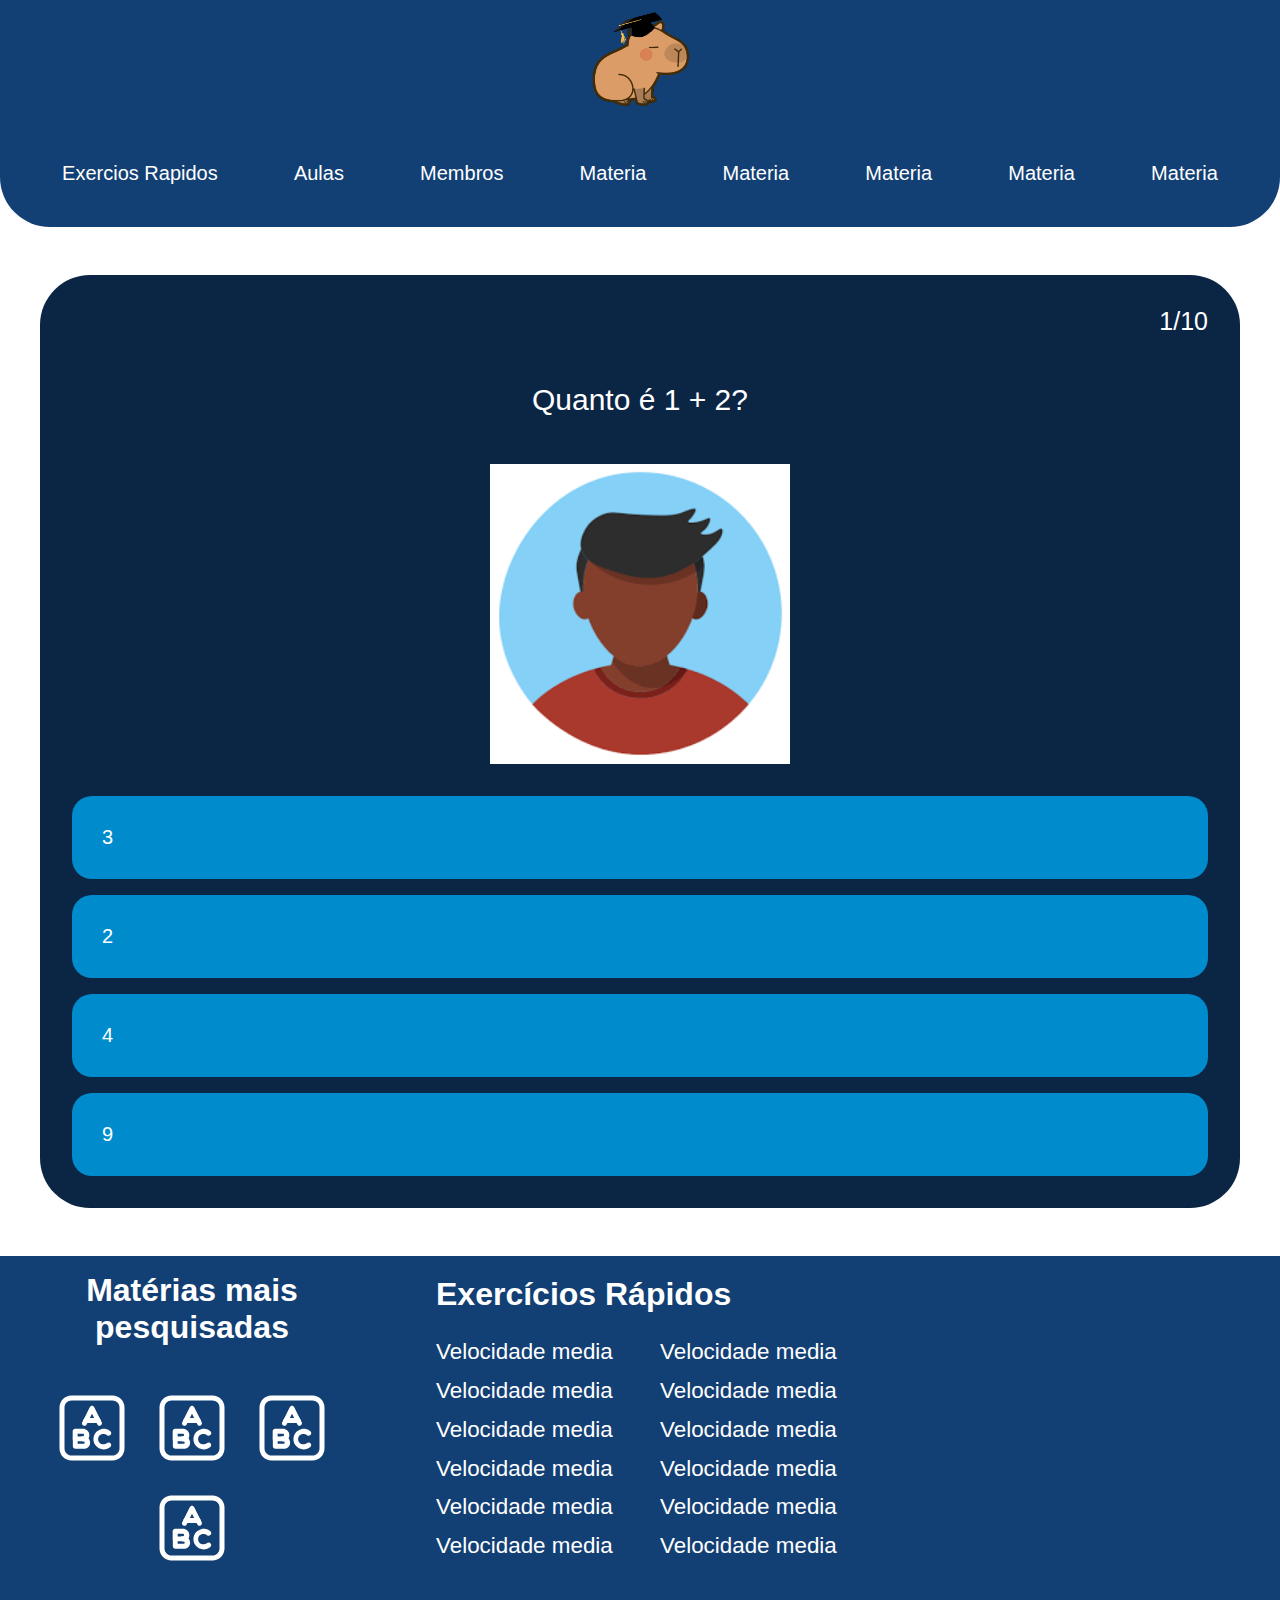
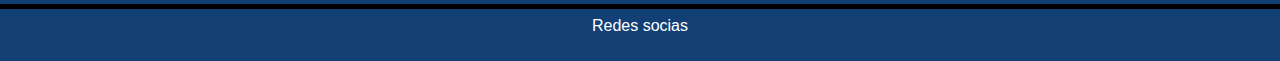
<file: quiz/matematica1Y.html>
<!DOCTYPE html>
<html lang="en">
  <head>
    <meta charset="UTF-8" />
    <meta http-equiv="X-UA-Compatible" content="IE=edge" />
    <meta name="viewport" content="width=device-width, initial-scale=1.0" />
    <title>Simples Solutions</title>
    <link rel="shortcut icon" href="../img/homeImg/pixil-frame-0.png" type="image/x-icon">
    <link
      rel="stylesheet"
      href="https://cdnjs.cloudflare.com/ajax/libs/font-awesome/6.3.0/css/all.min.css"
      integrity="sha512-SzlrxWUlpfuzQ+pcUCosxcglQRNAq/DZjVsC0lE40xsADsfeQoEypE+enwcOiGjk/bSuGGKHEyjSoQ1zVisanQ=="
      crossorigin="anonymous"
      referrerpolicy="no-referrer"
    />
    <link rel="stylesheet" href="../quizCSS/matematica1Y.css" />
  </head>
  <body>
    <header>
      <div class="cont">
        <div class="logo">
          <a href="../home.html"><img src="../img/homeImg/pixil-frame-0.png" alt=""></a>
          <div class="list-mobile">
            <i class="fas fa-bars"></i>
          </div>
          <!--list-mobile-->
        </div>
        <!--logo-->
      </div>
      <!--container-->
    </header>
    <div class="list-materias">
      <nav class="desktop">
        <ul>
          <li><a href="../exerRapidos.html">Exercios Rapidos</a></li>
          <li><a href="../aulas.html">Aulas</a></li>
          <li><a href="../membros.html">Membros</a></li>
          <li><a href="http://">Materia</a></li>
          <li><a href="http://">Materia</a></li>
          <li><a href="http://">Materia</a></li>
          <li><a href="http://">Materia</a></li>
          <li><a href="http://">Materia</a></li>
        </ul>
      </nav>
      <!--desktop-->
    </div><!--list-materias-->
    <main class="cont">
      <div class="quiz">
        <span class="spnQtd"></span>
        <span class="question"></span>
        <div class="imgQuiz"></div><!--imgQuiz-->
        <div class="answers"></div>
      </div>
      <!--quiz-->
      <div class="finish">
        <div class="questionsTrue">
          
        </div><!--questionsTrue-->
        <span></span>
        <button>Reiniciar</button>
      </div>
    </main>

    <footer>
      <div class="logo-footer">
        <div class="logo-img-footer">
          <h1>Matérias mais pesquisadas</h1>
        </div>
        <!--logo-footer-->
        <div class="icons-materias-footer">
          <svg
            width="24"
            height="24"
            viewBox="0 0 24 24"
            xmlns="http://www.w3.org/2000/svg"
            fill="currentColor"
          >
            <path
              d="M9.44 18.25H7C6.80109 18.25 6.61032 18.171 6.46967 18.0303C6.32902 17.8897 6.25 17.6989 6.25 17.5V15.29C6.25 15.0911 6.32902 14.9003 6.46967 14.7597C6.61032 14.619 6.80109 14.54 7 14.54H9.44C9.69505 14.5213 9.95123 14.5553 10.1925 14.6401C10.4338 14.7248 10.6551 14.8584 10.8424 15.0324C11.0298 15.2065 11.1792 15.4174 11.2814 15.6518C11.3836 15.8863 11.4363 16.1393 11.4363 16.395C11.4363 16.6507 11.3836 16.9037 11.2814 17.1382C11.1792 17.3726 11.0298 17.5835 10.8424 17.7576C10.6551 17.9316 10.4338 18.0652 10.1925 18.15C9.95123 18.2347 9.69505 18.2687 9.44 18.25ZM7.7 16.75H9.44C9.53638 16.7518 9.62967 16.7159 9.7 16.65C9.76442 16.5827 9.80026 16.4931 9.8 16.4C9.80565 16.3495 9.80053 16.2983 9.78499 16.2499C9.76945 16.2015 9.74383 16.157 9.70982 16.1192C9.67581 16.0814 9.63418 16.0512 9.58767 16.0307C9.54117 16.0101 9.49084 15.9997 9.44 16H7.7V16.75Z"
            ></path>
            <path
              d="M9.16 16C8.96109 16 8.77032 15.921 8.62967 15.7803C8.48902 15.6397 8.41 15.4489 8.41 15.25C8.41 15.0511 8.48902 14.8603 8.62967 14.7197C8.77032 14.579 8.96109 14.5 9.16 14.5C9.21714 14.5091 9.27557 14.5057 9.33128 14.4901C9.38698 14.4744 9.43862 14.4469 9.48264 14.4093C9.52666 14.3718 9.56202 14.3251 9.58626 14.2726C9.6105 14.22 9.62305 14.1629 9.62305 14.105C9.62305 14.0471 9.6105 13.99 9.58626 13.9374C9.56202 13.8849 9.52666 13.8382 9.48264 13.8007C9.43862 13.7631 9.38698 13.7356 9.33128 13.7199C9.27557 13.7043 9.21714 13.7009 9.16 13.71H7.7V15.25C7.7 15.4489 7.62098 15.6397 7.48033 15.7803C7.33968 15.921 7.14891 16 6.95 16C6.75109 16 6.56032 15.921 6.41967 15.7803C6.27902 15.6397 6.2 15.4489 6.2 15.25V13C6.20121 12.8976 6.2231 12.7965 6.26437 12.7027C6.30564 12.609 6.36543 12.5245 6.44015 12.4545C6.51487 12.3844 6.60299 12.3302 6.69919 12.2951C6.7954 12.2599 6.89772 12.2446 7 12.25H9.16C9.42043 12.2311 9.68197 12.266 9.92829 12.3527C10.1746 12.4393 10.4004 12.5758 10.5916 12.7536C10.7828 12.9315 10.9354 13.1468 11.0396 13.3862C11.1439 13.6256 11.1978 13.8839 11.1978 14.145C11.1978 14.4061 11.1439 14.6644 11.0396 14.9038C10.9354 15.1432 10.7828 15.3585 10.5916 15.5364C10.4004 15.7142 10.1746 15.8507 9.92829 15.9373C9.68197 16.024 9.42043 16.0589 9.16 16.04V16Z"
            ></path>
            <path
              d="M14.25 11.33C14.11 11.3305 13.9728 11.2913 13.8542 11.217C13.7356 11.1427 13.6405 11.0362 13.58 10.91L12 7.75L10.42 10.91C10.3791 11.003 10.3197 11.0868 10.2455 11.1561C10.1713 11.2255 10.0837 11.2791 9.98811 11.3136C9.89253 11.3481 9.79094 11.3628 9.6895 11.3569C9.58807 11.3509 9.48889 11.3244 9.39801 11.279C9.30712 11.2335 9.22642 11.1701 9.16079 11.0925C9.09517 11.0149 9.046 10.9248 9.01626 10.8277C8.98652 10.7305 8.97683 10.6283 8.98779 10.5273C8.99875 10.4263 9.03012 10.3285 9.08 10.24L11.33 5.74C11.3992 5.62397 11.4973 5.5279 11.6147 5.46117C11.7322 5.39445 11.8649 5.35937 12 5.35937C12.1351 5.35937 12.2678 5.39445 12.3853 5.46117C12.5027 5.5279 12.6008 5.62397 12.67 5.74L14.92 10.24C15.0074 10.4166 15.0218 10.6205 14.96 10.8077C14.8983 10.9948 14.7653 11.1501 14.59 11.24C14.4843 11.2937 14.3684 11.3243 14.25 11.33Z"
            ></path>
            <path
              d="M13.85 10.53H10.15C9.95109 10.53 9.76032 10.451 9.61967 10.3103C9.47902 10.1697 9.4 9.97891 9.4 9.78C9.4 9.58109 9.47902 9.39032 9.61967 9.24967C9.76032 9.10902 9.95109 9.03 10.15 9.03H13.85C14.0489 9.03 14.2397 9.10902 14.3803 9.24967C14.521 9.39032 14.6 9.58109 14.6 9.78C14.6 9.97891 14.521 10.1697 14.3803 10.3103C14.2397 10.451 14.0489 10.53 13.85 10.53Z"
            ></path>
            <path
              d="M18.16 21.75H5.84C4.88787 21.75 3.97474 21.3718 3.30149 20.6985C2.62823 20.0253 2.25 19.1121 2.25 18.16V5.84C2.25 4.88787 2.62823 3.97474 3.30149 3.30149C3.97474 2.62823 4.88787 2.25 5.84 2.25H18.16C19.1121 2.25 20.0253 2.62823 20.6985 3.30149C21.3718 3.97474 21.75 4.88787 21.75 5.84V18.16C21.75 19.1121 21.3718 20.0253 20.6985 20.6985C20.0253 21.3718 19.1121 21.75 18.16 21.75ZM5.84 3.75C5.28651 3.75263 4.75643 3.97367 4.36505 4.36505C3.97367 4.75643 3.75263 5.28651 3.75 5.84V18.16C3.75263 18.7135 3.97367 19.2436 4.36505 19.6349C4.75643 20.0263 5.28651 20.2474 5.84 20.25H18.16C18.7135 20.2474 19.2436 20.0263 19.6349 19.6349C20.0263 19.2436 20.2474 18.7135 20.25 18.16V5.84C20.2474 5.28651 20.0263 4.75643 19.6349 4.36505C19.2436 3.97367 18.7135 3.75263 18.16 3.75H5.84Z"
            ></path>
            <path
              d="M15.51 18.42C15.013 18.4191 14.5236 18.2984 14.0832 18.0681C13.6428 17.8377 13.2645 17.5045 12.9803 17.0968C12.6962 16.6891 12.5145 16.2188 12.4509 15.7259C12.3872 15.233 12.4433 14.732 12.6145 14.2655C12.7858 13.7989 13.067 13.3805 13.4344 13.0458C13.8018 12.7111 14.2444 12.47 14.7249 12.3428C15.2053 12.2157 15.7094 12.2063 16.1942 12.3155C16.6791 12.4247 17.1304 12.6492 17.51 12.97C17.6652 13.1026 17.7613 13.2914 17.7772 13.4949C17.7932 13.6984 17.7276 13.8998 17.595 14.055C17.4624 14.2102 17.2736 14.3063 17.0701 14.3222C16.8666 14.3382 16.6652 14.2726 16.51 14.14C16.2299 13.9051 15.8755 13.7775 15.51 13.78C15.2953 13.7628 15.0794 13.7902 14.8758 13.8605C14.6722 13.9308 14.4854 14.0426 14.3272 14.1886C14.1689 14.3347 14.0426 14.512 13.9562 14.7093C13.8698 14.9066 13.8252 15.1196 13.8252 15.335C13.8252 15.5504 13.8698 15.7634 13.9562 15.9607C14.0426 16.158 14.1689 16.3353 14.3272 16.4814C14.4854 16.6274 14.6722 16.7392 14.8758 16.8095C15.0794 16.8798 15.2953 16.9072 15.51 16.89C15.8748 16.8883 16.2278 16.7612 16.51 16.53C16.6639 16.4002 16.863 16.3368 17.0636 16.3537C17.2642 16.3706 17.4499 16.4663 17.58 16.62C17.7104 16.7755 17.774 16.9763 17.7572 17.1785C17.7403 17.3808 17.6443 17.5682 17.49 17.7C16.9339 18.1631 16.2337 18.4177 15.51 18.42Z"
            ></path>
          </svg>

          <svg
            width="24"
            height="24"
            viewBox="0 0 24 24"
            xmlns="http://www.w3.org/2000/svg"
            fill="currentColor"
          >
            <path
              d="M9.44 18.25H7C6.80109 18.25 6.61032 18.171 6.46967 18.0303C6.32902 17.8897 6.25 17.6989 6.25 17.5V15.29C6.25 15.0911 6.32902 14.9003 6.46967 14.7597C6.61032 14.619 6.80109 14.54 7 14.54H9.44C9.69505 14.5213 9.95123 14.5553 10.1925 14.6401C10.4338 14.7248 10.6551 14.8584 10.8424 15.0324C11.0298 15.2065 11.1792 15.4174 11.2814 15.6518C11.3836 15.8863 11.4363 16.1393 11.4363 16.395C11.4363 16.6507 11.3836 16.9037 11.2814 17.1382C11.1792 17.3726 11.0298 17.5835 10.8424 17.7576C10.6551 17.9316 10.4338 18.0652 10.1925 18.15C9.95123 18.2347 9.69505 18.2687 9.44 18.25ZM7.7 16.75H9.44C9.53638 16.7518 9.62967 16.7159 9.7 16.65C9.76442 16.5827 9.80026 16.4931 9.8 16.4C9.80565 16.3495 9.80053 16.2983 9.78499 16.2499C9.76945 16.2015 9.74383 16.157 9.70982 16.1192C9.67581 16.0814 9.63418 16.0512 9.58767 16.0307C9.54117 16.0101 9.49084 15.9997 9.44 16H7.7V16.75Z"
            ></path>
            <path
              d="M9.16 16C8.96109 16 8.77032 15.921 8.62967 15.7803C8.48902 15.6397 8.41 15.4489 8.41 15.25C8.41 15.0511 8.48902 14.8603 8.62967 14.7197C8.77032 14.579 8.96109 14.5 9.16 14.5C9.21714 14.5091 9.27557 14.5057 9.33128 14.4901C9.38698 14.4744 9.43862 14.4469 9.48264 14.4093C9.52666 14.3718 9.56202 14.3251 9.58626 14.2726C9.6105 14.22 9.62305 14.1629 9.62305 14.105C9.62305 14.0471 9.6105 13.99 9.58626 13.9374C9.56202 13.8849 9.52666 13.8382 9.48264 13.8007C9.43862 13.7631 9.38698 13.7356 9.33128 13.7199C9.27557 13.7043 9.21714 13.7009 9.16 13.71H7.7V15.25C7.7 15.4489 7.62098 15.6397 7.48033 15.7803C7.33968 15.921 7.14891 16 6.95 16C6.75109 16 6.56032 15.921 6.41967 15.7803C6.27902 15.6397 6.2 15.4489 6.2 15.25V13C6.20121 12.8976 6.2231 12.7965 6.26437 12.7027C6.30564 12.609 6.36543 12.5245 6.44015 12.4545C6.51487 12.3844 6.60299 12.3302 6.69919 12.2951C6.7954 12.2599 6.89772 12.2446 7 12.25H9.16C9.42043 12.2311 9.68197 12.266 9.92829 12.3527C10.1746 12.4393 10.4004 12.5758 10.5916 12.7536C10.7828 12.9315 10.9354 13.1468 11.0396 13.3862C11.1439 13.6256 11.1978 13.8839 11.1978 14.145C11.1978 14.4061 11.1439 14.6644 11.0396 14.9038C10.9354 15.1432 10.7828 15.3585 10.5916 15.5364C10.4004 15.7142 10.1746 15.8507 9.92829 15.9373C9.68197 16.024 9.42043 16.0589 9.16 16.04V16Z"
            ></path>
            <path
              d="M14.25 11.33C14.11 11.3305 13.9728 11.2913 13.8542 11.217C13.7356 11.1427 13.6405 11.0362 13.58 10.91L12 7.75L10.42 10.91C10.3791 11.003 10.3197 11.0868 10.2455 11.1561C10.1713 11.2255 10.0837 11.2791 9.98811 11.3136C9.89253 11.3481 9.79094 11.3628 9.6895 11.3569C9.58807 11.3509 9.48889 11.3244 9.39801 11.279C9.30712 11.2335 9.22642 11.1701 9.16079 11.0925C9.09517 11.0149 9.046 10.9248 9.01626 10.8277C8.98652 10.7305 8.97683 10.6283 8.98779 10.5273C8.99875 10.4263 9.03012 10.3285 9.08 10.24L11.33 5.74C11.3992 5.62397 11.4973 5.5279 11.6147 5.46117C11.7322 5.39445 11.8649 5.35937 12 5.35937C12.1351 5.35937 12.2678 5.39445 12.3853 5.46117C12.5027 5.5279 12.6008 5.62397 12.67 5.74L14.92 10.24C15.0074 10.4166 15.0218 10.6205 14.96 10.8077C14.8983 10.9948 14.7653 11.1501 14.59 11.24C14.4843 11.2937 14.3684 11.3243 14.25 11.33Z"
            ></path>
            <path
              d="M13.85 10.53H10.15C9.95109 10.53 9.76032 10.451 9.61967 10.3103C9.47902 10.1697 9.4 9.97891 9.4 9.78C9.4 9.58109 9.47902 9.39032 9.61967 9.24967C9.76032 9.10902 9.95109 9.03 10.15 9.03H13.85C14.0489 9.03 14.2397 9.10902 14.3803 9.24967C14.521 9.39032 14.6 9.58109 14.6 9.78C14.6 9.97891 14.521 10.1697 14.3803 10.3103C14.2397 10.451 14.0489 10.53 13.85 10.53Z"
            ></path>
            <path
              d="M18.16 21.75H5.84C4.88787 21.75 3.97474 21.3718 3.30149 20.6985C2.62823 20.0253 2.25 19.1121 2.25 18.16V5.84C2.25 4.88787 2.62823 3.97474 3.30149 3.30149C3.97474 2.62823 4.88787 2.25 5.84 2.25H18.16C19.1121 2.25 20.0253 2.62823 20.6985 3.30149C21.3718 3.97474 21.75 4.88787 21.75 5.84V18.16C21.75 19.1121 21.3718 20.0253 20.6985 20.6985C20.0253 21.3718 19.1121 21.75 18.16 21.75ZM5.84 3.75C5.28651 3.75263 4.75643 3.97367 4.36505 4.36505C3.97367 4.75643 3.75263 5.28651 3.75 5.84V18.16C3.75263 18.7135 3.97367 19.2436 4.36505 19.6349C4.75643 20.0263 5.28651 20.2474 5.84 20.25H18.16C18.7135 20.2474 19.2436 20.0263 19.6349 19.6349C20.0263 19.2436 20.2474 18.7135 20.25 18.16V5.84C20.2474 5.28651 20.0263 4.75643 19.6349 4.36505C19.2436 3.97367 18.7135 3.75263 18.16 3.75H5.84Z"
            ></path>
            <path
              d="M15.51 18.42C15.013 18.4191 14.5236 18.2984 14.0832 18.0681C13.6428 17.8377 13.2645 17.5045 12.9803 17.0968C12.6962 16.6891 12.5145 16.2188 12.4509 15.7259C12.3872 15.233 12.4433 14.732 12.6145 14.2655C12.7858 13.7989 13.067 13.3805 13.4344 13.0458C13.8018 12.7111 14.2444 12.47 14.7249 12.3428C15.2053 12.2157 15.7094 12.2063 16.1942 12.3155C16.6791 12.4247 17.1304 12.6492 17.51 12.97C17.6652 13.1026 17.7613 13.2914 17.7772 13.4949C17.7932 13.6984 17.7276 13.8998 17.595 14.055C17.4624 14.2102 17.2736 14.3063 17.0701 14.3222C16.8666 14.3382 16.6652 14.2726 16.51 14.14C16.2299 13.9051 15.8755 13.7775 15.51 13.78C15.2953 13.7628 15.0794 13.7902 14.8758 13.8605C14.6722 13.9308 14.4854 14.0426 14.3272 14.1886C14.1689 14.3347 14.0426 14.512 13.9562 14.7093C13.8698 14.9066 13.8252 15.1196 13.8252 15.335C13.8252 15.5504 13.8698 15.7634 13.9562 15.9607C14.0426 16.158 14.1689 16.3353 14.3272 16.4814C14.4854 16.6274 14.6722 16.7392 14.8758 16.8095C15.0794 16.8798 15.2953 16.9072 15.51 16.89C15.8748 16.8883 16.2278 16.7612 16.51 16.53C16.6639 16.4002 16.863 16.3368 17.0636 16.3537C17.2642 16.3706 17.4499 16.4663 17.58 16.62C17.7104 16.7755 17.774 16.9763 17.7572 17.1785C17.7403 17.3808 17.6443 17.5682 17.49 17.7C16.9339 18.1631 16.2337 18.4177 15.51 18.42Z"
            ></path>
          </svg>

          <svg
            width="24"
            height="24"
            viewBox="0 0 24 24"
            xmlns="http://www.w3.org/2000/svg"
            fill="currentColor"
          >
            <path
              d="M9.44 18.25H7C6.80109 18.25 6.61032 18.171 6.46967 18.0303C6.32902 17.8897 6.25 17.6989 6.25 17.5V15.29C6.25 15.0911 6.32902 14.9003 6.46967 14.7597C6.61032 14.619 6.80109 14.54 7 14.54H9.44C9.69505 14.5213 9.95123 14.5553 10.1925 14.6401C10.4338 14.7248 10.6551 14.8584 10.8424 15.0324C11.0298 15.2065 11.1792 15.4174 11.2814 15.6518C11.3836 15.8863 11.4363 16.1393 11.4363 16.395C11.4363 16.6507 11.3836 16.9037 11.2814 17.1382C11.1792 17.3726 11.0298 17.5835 10.8424 17.7576C10.6551 17.9316 10.4338 18.0652 10.1925 18.15C9.95123 18.2347 9.69505 18.2687 9.44 18.25ZM7.7 16.75H9.44C9.53638 16.7518 9.62967 16.7159 9.7 16.65C9.76442 16.5827 9.80026 16.4931 9.8 16.4C9.80565 16.3495 9.80053 16.2983 9.78499 16.2499C9.76945 16.2015 9.74383 16.157 9.70982 16.1192C9.67581 16.0814 9.63418 16.0512 9.58767 16.0307C9.54117 16.0101 9.49084 15.9997 9.44 16H7.7V16.75Z"
            ></path>
            <path
              d="M9.16 16C8.96109 16 8.77032 15.921 8.62967 15.7803C8.48902 15.6397 8.41 15.4489 8.41 15.25C8.41 15.0511 8.48902 14.8603 8.62967 14.7197C8.77032 14.579 8.96109 14.5 9.16 14.5C9.21714 14.5091 9.27557 14.5057 9.33128 14.4901C9.38698 14.4744 9.43862 14.4469 9.48264 14.4093C9.52666 14.3718 9.56202 14.3251 9.58626 14.2726C9.6105 14.22 9.62305 14.1629 9.62305 14.105C9.62305 14.0471 9.6105 13.99 9.58626 13.9374C9.56202 13.8849 9.52666 13.8382 9.48264 13.8007C9.43862 13.7631 9.38698 13.7356 9.33128 13.7199C9.27557 13.7043 9.21714 13.7009 9.16 13.71H7.7V15.25C7.7 15.4489 7.62098 15.6397 7.48033 15.7803C7.33968 15.921 7.14891 16 6.95 16C6.75109 16 6.56032 15.921 6.41967 15.7803C6.27902 15.6397 6.2 15.4489 6.2 15.25V13C6.20121 12.8976 6.2231 12.7965 6.26437 12.7027C6.30564 12.609 6.36543 12.5245 6.44015 12.4545C6.51487 12.3844 6.60299 12.3302 6.69919 12.2951C6.7954 12.2599 6.89772 12.2446 7 12.25H9.16C9.42043 12.2311 9.68197 12.266 9.92829 12.3527C10.1746 12.4393 10.4004 12.5758 10.5916 12.7536C10.7828 12.9315 10.9354 13.1468 11.0396 13.3862C11.1439 13.6256 11.1978 13.8839 11.1978 14.145C11.1978 14.4061 11.1439 14.6644 11.0396 14.9038C10.9354 15.1432 10.7828 15.3585 10.5916 15.5364C10.4004 15.7142 10.1746 15.8507 9.92829 15.9373C9.68197 16.024 9.42043 16.0589 9.16 16.04V16Z"
            ></path>
            <path
              d="M14.25 11.33C14.11 11.3305 13.9728 11.2913 13.8542 11.217C13.7356 11.1427 13.6405 11.0362 13.58 10.91L12 7.75L10.42 10.91C10.3791 11.003 10.3197 11.0868 10.2455 11.1561C10.1713 11.2255 10.0837 11.2791 9.98811 11.3136C9.89253 11.3481 9.79094 11.3628 9.6895 11.3569C9.58807 11.3509 9.48889 11.3244 9.39801 11.279C9.30712 11.2335 9.22642 11.1701 9.16079 11.0925C9.09517 11.0149 9.046 10.9248 9.01626 10.8277C8.98652 10.7305 8.97683 10.6283 8.98779 10.5273C8.99875 10.4263 9.03012 10.3285 9.08 10.24L11.33 5.74C11.3992 5.62397 11.4973 5.5279 11.6147 5.46117C11.7322 5.39445 11.8649 5.35937 12 5.35937C12.1351 5.35937 12.2678 5.39445 12.3853 5.46117C12.5027 5.5279 12.6008 5.62397 12.67 5.74L14.92 10.24C15.0074 10.4166 15.0218 10.6205 14.96 10.8077C14.8983 10.9948 14.7653 11.1501 14.59 11.24C14.4843 11.2937 14.3684 11.3243 14.25 11.33Z"
            ></path>
            <path
              d="M13.85 10.53H10.15C9.95109 10.53 9.76032 10.451 9.61967 10.3103C9.47902 10.1697 9.4 9.97891 9.4 9.78C9.4 9.58109 9.47902 9.39032 9.61967 9.24967C9.76032 9.10902 9.95109 9.03 10.15 9.03H13.85C14.0489 9.03 14.2397 9.10902 14.3803 9.24967C14.521 9.39032 14.6 9.58109 14.6 9.78C14.6 9.97891 14.521 10.1697 14.3803 10.3103C14.2397 10.451 14.0489 10.53 13.85 10.53Z"
            ></path>
            <path
              d="M18.16 21.75H5.84C4.88787 21.75 3.97474 21.3718 3.30149 20.6985C2.62823 20.0253 2.25 19.1121 2.25 18.16V5.84C2.25 4.88787 2.62823 3.97474 3.30149 3.30149C3.97474 2.62823 4.88787 2.25 5.84 2.25H18.16C19.1121 2.25 20.0253 2.62823 20.6985 3.30149C21.3718 3.97474 21.75 4.88787 21.75 5.84V18.16C21.75 19.1121 21.3718 20.0253 20.6985 20.6985C20.0253 21.3718 19.1121 21.75 18.16 21.75ZM5.84 3.75C5.28651 3.75263 4.75643 3.97367 4.36505 4.36505C3.97367 4.75643 3.75263 5.28651 3.75 5.84V18.16C3.75263 18.7135 3.97367 19.2436 4.36505 19.6349C4.75643 20.0263 5.28651 20.2474 5.84 20.25H18.16C18.7135 20.2474 19.2436 20.0263 19.6349 19.6349C20.0263 19.2436 20.2474 18.7135 20.25 18.16V5.84C20.2474 5.28651 20.0263 4.75643 19.6349 4.36505C19.2436 3.97367 18.7135 3.75263 18.16 3.75H5.84Z"
            ></path>
            <path
              d="M15.51 18.42C15.013 18.4191 14.5236 18.2984 14.0832 18.0681C13.6428 17.8377 13.2645 17.5045 12.9803 17.0968C12.6962 16.6891 12.5145 16.2188 12.4509 15.7259C12.3872 15.233 12.4433 14.732 12.6145 14.2655C12.7858 13.7989 13.067 13.3805 13.4344 13.0458C13.8018 12.7111 14.2444 12.47 14.7249 12.3428C15.2053 12.2157 15.7094 12.2063 16.1942 12.3155C16.6791 12.4247 17.1304 12.6492 17.51 12.97C17.6652 13.1026 17.7613 13.2914 17.7772 13.4949C17.7932 13.6984 17.7276 13.8998 17.595 14.055C17.4624 14.2102 17.2736 14.3063 17.0701 14.3222C16.8666 14.3382 16.6652 14.2726 16.51 14.14C16.2299 13.9051 15.8755 13.7775 15.51 13.78C15.2953 13.7628 15.0794 13.7902 14.8758 13.8605C14.6722 13.9308 14.4854 14.0426 14.3272 14.1886C14.1689 14.3347 14.0426 14.512 13.9562 14.7093C13.8698 14.9066 13.8252 15.1196 13.8252 15.335C13.8252 15.5504 13.8698 15.7634 13.9562 15.9607C14.0426 16.158 14.1689 16.3353 14.3272 16.4814C14.4854 16.6274 14.6722 16.7392 14.8758 16.8095C15.0794 16.8798 15.2953 16.9072 15.51 16.89C15.8748 16.8883 16.2278 16.7612 16.51 16.53C16.6639 16.4002 16.863 16.3368 17.0636 16.3537C17.2642 16.3706 17.4499 16.4663 17.58 16.62C17.7104 16.7755 17.774 16.9763 17.7572 17.1785C17.7403 17.3808 17.6443 17.5682 17.49 17.7C16.9339 18.1631 16.2337 18.4177 15.51 18.42Z"
            ></path>
          </svg>

          <svg
            width="24"
            height="24"
            viewBox="0 0 24 24"
            xmlns="http://www.w3.org/2000/svg"
            fill="currentColor"
          >
            <path
              d="M9.44 18.25H7C6.80109 18.25 6.61032 18.171 6.46967 18.0303C6.32902 17.8897 6.25 17.6989 6.25 17.5V15.29C6.25 15.0911 6.32902 14.9003 6.46967 14.7597C6.61032 14.619 6.80109 14.54 7 14.54H9.44C9.69505 14.5213 9.95123 14.5553 10.1925 14.6401C10.4338 14.7248 10.6551 14.8584 10.8424 15.0324C11.0298 15.2065 11.1792 15.4174 11.2814 15.6518C11.3836 15.8863 11.4363 16.1393 11.4363 16.395C11.4363 16.6507 11.3836 16.9037 11.2814 17.1382C11.1792 17.3726 11.0298 17.5835 10.8424 17.7576C10.6551 17.9316 10.4338 18.0652 10.1925 18.15C9.95123 18.2347 9.69505 18.2687 9.44 18.25ZM7.7 16.75H9.44C9.53638 16.7518 9.62967 16.7159 9.7 16.65C9.76442 16.5827 9.80026 16.4931 9.8 16.4C9.80565 16.3495 9.80053 16.2983 9.78499 16.2499C9.76945 16.2015 9.74383 16.157 9.70982 16.1192C9.67581 16.0814 9.63418 16.0512 9.58767 16.0307C9.54117 16.0101 9.49084 15.9997 9.44 16H7.7V16.75Z"
            ></path>
            <path
              d="M9.16 16C8.96109 16 8.77032 15.921 8.62967 15.7803C8.48902 15.6397 8.41 15.4489 8.41 15.25C8.41 15.0511 8.48902 14.8603 8.62967 14.7197C8.77032 14.579 8.96109 14.5 9.16 14.5C9.21714 14.5091 9.27557 14.5057 9.33128 14.4901C9.38698 14.4744 9.43862 14.4469 9.48264 14.4093C9.52666 14.3718 9.56202 14.3251 9.58626 14.2726C9.6105 14.22 9.62305 14.1629 9.62305 14.105C9.62305 14.0471 9.6105 13.99 9.58626 13.9374C9.56202 13.8849 9.52666 13.8382 9.48264 13.8007C9.43862 13.7631 9.38698 13.7356 9.33128 13.7199C9.27557 13.7043 9.21714 13.7009 9.16 13.71H7.7V15.25C7.7 15.4489 7.62098 15.6397 7.48033 15.7803C7.33968 15.921 7.14891 16 6.95 16C6.75109 16 6.56032 15.921 6.41967 15.7803C6.27902 15.6397 6.2 15.4489 6.2 15.25V13C6.20121 12.8976 6.2231 12.7965 6.26437 12.7027C6.30564 12.609 6.36543 12.5245 6.44015 12.4545C6.51487 12.3844 6.60299 12.3302 6.69919 12.2951C6.7954 12.2599 6.89772 12.2446 7 12.25H9.16C9.42043 12.2311 9.68197 12.266 9.92829 12.3527C10.1746 12.4393 10.4004 12.5758 10.5916 12.7536C10.7828 12.9315 10.9354 13.1468 11.0396 13.3862C11.1439 13.6256 11.1978 13.8839 11.1978 14.145C11.1978 14.4061 11.1439 14.6644 11.0396 14.9038C10.9354 15.1432 10.7828 15.3585 10.5916 15.5364C10.4004 15.7142 10.1746 15.8507 9.92829 15.9373C9.68197 16.024 9.42043 16.0589 9.16 16.04V16Z"
            ></path>
            <path
              d="M14.25 11.33C14.11 11.3305 13.9728 11.2913 13.8542 11.217C13.7356 11.1427 13.6405 11.0362 13.58 10.91L12 7.75L10.42 10.91C10.3791 11.003 10.3197 11.0868 10.2455 11.1561C10.1713 11.2255 10.0837 11.2791 9.98811 11.3136C9.89253 11.3481 9.79094 11.3628 9.6895 11.3569C9.58807 11.3509 9.48889 11.3244 9.39801 11.279C9.30712 11.2335 9.22642 11.1701 9.16079 11.0925C9.09517 11.0149 9.046 10.9248 9.01626 10.8277C8.98652 10.7305 8.97683 10.6283 8.98779 10.5273C8.99875 10.4263 9.03012 10.3285 9.08 10.24L11.33 5.74C11.3992 5.62397 11.4973 5.5279 11.6147 5.46117C11.7322 5.39445 11.8649 5.35937 12 5.35937C12.1351 5.35937 12.2678 5.39445 12.3853 5.46117C12.5027 5.5279 12.6008 5.62397 12.67 5.74L14.92 10.24C15.0074 10.4166 15.0218 10.6205 14.96 10.8077C14.8983 10.9948 14.7653 11.1501 14.59 11.24C14.4843 11.2937 14.3684 11.3243 14.25 11.33Z"
            ></path>
            <path
              d="M13.85 10.53H10.15C9.95109 10.53 9.76032 10.451 9.61967 10.3103C9.47902 10.1697 9.4 9.97891 9.4 9.78C9.4 9.58109 9.47902 9.39032 9.61967 9.24967C9.76032 9.10902 9.95109 9.03 10.15 9.03H13.85C14.0489 9.03 14.2397 9.10902 14.3803 9.24967C14.521 9.39032 14.6 9.58109 14.6 9.78C14.6 9.97891 14.521 10.1697 14.3803 10.3103C14.2397 10.451 14.0489 10.53 13.85 10.53Z"
            ></path>
            <path
              d="M18.16 21.75H5.84C4.88787 21.75 3.97474 21.3718 3.30149 20.6985C2.62823 20.0253 2.25 19.1121 2.25 18.16V5.84C2.25 4.88787 2.62823 3.97474 3.30149 3.30149C3.97474 2.62823 4.88787 2.25 5.84 2.25H18.16C19.1121 2.25 20.0253 2.62823 20.6985 3.30149C21.3718 3.97474 21.75 4.88787 21.75 5.84V18.16C21.75 19.1121 21.3718 20.0253 20.6985 20.6985C20.0253 21.3718 19.1121 21.75 18.16 21.75ZM5.84 3.75C5.28651 3.75263 4.75643 3.97367 4.36505 4.36505C3.97367 4.75643 3.75263 5.28651 3.75 5.84V18.16C3.75263 18.7135 3.97367 19.2436 4.36505 19.6349C4.75643 20.0263 5.28651 20.2474 5.84 20.25H18.16C18.7135 20.2474 19.2436 20.0263 19.6349 19.6349C20.0263 19.2436 20.2474 18.7135 20.25 18.16V5.84C20.2474 5.28651 20.0263 4.75643 19.6349 4.36505C19.2436 3.97367 18.7135 3.75263 18.16 3.75H5.84Z"
            ></path>
            <path
              d="M15.51 18.42C15.013 18.4191 14.5236 18.2984 14.0832 18.0681C13.6428 17.8377 13.2645 17.5045 12.9803 17.0968C12.6962 16.6891 12.5145 16.2188 12.4509 15.7259C12.3872 15.233 12.4433 14.732 12.6145 14.2655C12.7858 13.7989 13.067 13.3805 13.4344 13.0458C13.8018 12.7111 14.2444 12.47 14.7249 12.3428C15.2053 12.2157 15.7094 12.2063 16.1942 12.3155C16.6791 12.4247 17.1304 12.6492 17.51 12.97C17.6652 13.1026 17.7613 13.2914 17.7772 13.4949C17.7932 13.6984 17.7276 13.8998 17.595 14.055C17.4624 14.2102 17.2736 14.3063 17.0701 14.3222C16.8666 14.3382 16.6652 14.2726 16.51 14.14C16.2299 13.9051 15.8755 13.7775 15.51 13.78C15.2953 13.7628 15.0794 13.7902 14.8758 13.8605C14.6722 13.9308 14.4854 14.0426 14.3272 14.1886C14.1689 14.3347 14.0426 14.512 13.9562 14.7093C13.8698 14.9066 13.8252 15.1196 13.8252 15.335C13.8252 15.5504 13.8698 15.7634 13.9562 15.9607C14.0426 16.158 14.1689 16.3353 14.3272 16.4814C14.4854 16.6274 14.6722 16.7392 14.8758 16.8095C15.0794 16.8798 15.2953 16.9072 15.51 16.89C15.8748 16.8883 16.2278 16.7612 16.51 16.53C16.6639 16.4002 16.863 16.3368 17.0636 16.3537C17.2642 16.3706 17.4499 16.4663 17.58 16.62C17.7104 16.7755 17.774 16.9763 17.7572 17.1785C17.7403 17.3808 17.6443 17.5682 17.49 17.7C16.9339 18.1631 16.2337 18.4177 15.51 18.42Z"
            ></path>
          </svg>
        </div>
        <!--icons-materias-footer-->
      </div>
      <!--logo-footer-->

      <div class="footer-singleExe">
        <h1>Exercícios Rápidos</h1>
        <nav class="exer-footer">
          <ul class="math-footer">
            <li><a href="#">Velocidade media</a></li>
            <li><a href="#">Velocidade media</a></li>
            <li><a href="#">Velocidade media</a></li>
            <li><a href="#">Velocidade media</a></li>
            <li><a href="#">Velocidade media</a></li>
            <li><a href="#">Velocidade media</a></li>
          </ul>

          <ul class="portu-footer">
            <li><a href="#">Velocidade media</a></li>
            <li><a href="#">Velocidade media</a></li>
            <li><a href="#">Velocidade media</a></li>
            <li><a href="#">Velocidade media</a></li>
            <li><a href="#">Velocidade media</a></li>
            <li><a href="#">Velocidade media</a></li>
          </ul>
        </nav>
        <!--footer-math-->
      </div>
      <!--footer-singleExe-->

      <div class="footer-maps">
        <div class="mapa">
          <iframe
            src="https://www.google.com/maps/embed?pb=!1m14!1m8!1m3!1d15895.854984001378!2d-38.36566123757324!3d-5.109545649143204!3m2!1i1024!2i768!4f13.1!3m3!1m2!1s0x7bbe78af1f623b9%3A0x1515b101259d672d!2sEEEP%20Osmira%20Eduardo%20de%20Castro!5e0!3m2!1spt-BR!2sbr!4v1677958287092!5m2!1spt-BR!2sbr"
            width="400"
            height="300"
            style="border: 0"
            allowfullscreen=""
            loading="lazy"
            referrerpolicy="no-referrer-when-downgrade"
          ></iframe>
        </div>
        <!--mapa-->
      </div>
      <!--footer-maps-->

      <div class="footer-social">
        <p>Redes socias</p>
        <div class="socias-wraper">
          <i class="fa-brands fa-instagram"></i>
          <i class="fa-brands fa-instagram"></i>
          <i class="fa-brands fa-instagram"></i>
        </div>
        <!--socias-wraper-->
      </div>
      <!--footer-single-->
    </footer>
    <script src="../quizJS/matematica1Y.js" type="module"></script>
    <script src="../js/menu.js"></script>
  </body>
</html>
</file>
<file: css/login.css>
* {
    padding: 0;
    margin: 0;
    list-style: none;
    text-decoration: none;
    box-sizing: border-box;
    font-family: "Barlow", sans-serif;
    font-family: "Open Sans", sans-serif;
    font-family: "Ysabeau", sans-serif;
  }
:root {
    --color--1: #134074;
    --color--2: #13315C;
    --color--3: #0B2545;
    --color--4: #8DA9C4;
    --color--5: #EEF4ED;
}

body {
    background: linear-gradient(-50deg, var(--color--1), var(--color--2), var(--color--4), var(--color--3));
    background-size: 200% 200%;
    animation: gradient 10s ease-in-out infinite;
    height: 100vh;
    perspective: 2000px;
}

.card {
    width: 380px;
    height: 510px;
    position: relative;
    top: 150px;
    margin: auto;
    border-radius: 10px;
    font-family: tahoma;
    transform-style: preserve-3d;
    transition: all 1.4s ease-out;
}

/* .card:hover
{
    transform: rotateY(180deg);
} */
.card>div {
    position: absolute;
    top: 0;
    left: 0;
    width: 100%;
    height: 100%;
    border-radius: 10px;
    text-align: center;
    background-color: azure;
}

/*front card*/
.card .front {
    width: 100%;
    z-index: 1;
    backface-visibility: hidden;
}

.card .front p {
    text-align: center;
}

.card .front form a {
    background: linear-gradient(-45deg, var(--color--1), var(--color--2), var(--color--4), var(--color--3));
    background-size: 200% 200%;
    animation: gradient 10s ease infinite;
    padding: 12px 60px 12px 60px;
    margin: 20px auto;
    text-decoration: none;
    color: white;
    font-size: 20px;
    cursor: pointer;
}

.f1 {
    padding: 13px 60px 13px 60px;
    border-radius: 4px;
    background-color: #f0f5f9;
    margin: 7px;
    text-align: center;
    font-size: 15px;
    outline: none;
    transition: 1s;
    border: 2px solid #5752e1;
}

.card .front form input#passSignIn {
    margin-bottom: 40px;
}

.f1:hover {
    border: 2px solid #0a0684;
}

.f1:focus {
    border: 2px solid #0a0684;
}

.card .front .img-user {
    width: 110px;
    height: 110px;
    margin: 50px auto;
    border-radius: 50%;
}

.card .front .img-user img {
    width: 110px;
    height: 110px;
    border-radius: 50%;
    transition: 1s;
}

.card .front .img-user img:hover {
    transform: rotate(360deg);
}

.login_word {
    margin: 30px auto;
    border-bottom: 2px solid #22ff0e;
    width: 60px;
    font-weight: bold;
}

.not_registered_word {
    margin-top: 35px;
    font-size: 14px;
}

.card .front form p {
    margin-top: 40px;
    font-size: 15px;
}

.card .front span {
    cursor: pointer;
    color: #490071;
    font-weight: 900;
    font-size: 15px;
}

/*back card*/
.card .back {
    z-index: 2;
    transform: rotateY(180deg);
    backface-visibility: hidden;
}

.signup_word {
    margin: 45px auto 45px auto;
    border-bottom: 2px solid #22ff0e;
    width: 100px;
    font-weight: bold;
}


.bols {
    display: flex;
    width: 100%;
    flex-direction: row;
    justify-content: center;
    align-items: center;
    overflow: hidden;
}

.bols i {
    font-size: 30px;
    cursor: pointer;
}

.bol-single {
    width: 100px;
    height: 100px;
    margin: 40px 20px;
    transition: all 1s ease;
}

.bol-single img {
    width: 100%;
    height: 100%;
    border-radius: 100%;
    cursor: pointer;
}

.bol-single img:hover {
    transform: scale(1.7);
}   

.bol-single i {
    margin: 10px;
    font-size: 80px;
}

#signUp button {
    background: linear-gradient(-45deg, var(--color--1), var(--color--2), var(--color--4), var(--color--3));
    background-size: 200% 200%;
    animation: gradient 10s ease infinite;
    padding: 12px 60px 12px 60px;
    margin-top: -10px;
    margin-bottom: 10px;
    color: white;
    font-size: 20px;
    cursor: pointer;
}

.card .back span {
    cursor: pointer;
    color: #490071;
    font-weight: 900;
    font-size: 15px;
}

@media screen and (max-width: 340px) {
    .card {
        width: 100%;
        /* height: 600px; */
        top: 60px;
    }

    .card .f1 {
        width: 70%;
    }

    .bols {
        width: 100%;
    }

    .bol-single {
        width: 50%;
    }
    
    .bol-single img {
        width: 100%;
        object-fit: scale-down;
    }

    button#flipFront {
        padding: 10px;
    }

    body {
        background: linear-gradient(-45deg, var(--color--4), var(--color--3));
        background-position: center;
        background-repeat: no-repeat;
    }
}

@keyframes gradient {
    0% {
        background-position: 0% 50%;
    }

    50% {
        background-position: 100% 50%;
    }

    100% {
        background-position: 0% 50%;
    }
}
</file>
<file: css/exerRapidos.css>
* {
  padding: 0;
  margin: 0;
  list-style: none;
  text-decoration: none;
  box-sizing: border-box;
  font-family: "Barlow", sans-serif;
  font-family: "Open Sans", sans-serif;
  font-family: "Ysabeau", sans-serif;
}

html,
body {
  height: 100%;
}

body {
  font-family: Arial, Helvetica, sans-serif;
}

:root {
  --color--1: #134074;
  --color--2: #13315c;
  --color--3: #0b2545;
  --color--4: #8da9c4;
  --color--5: #eef4ed;
}

.cont {
  max-width: 1200px;
  margin: auto;
  width: 100%;
}

.clear {
  clear: both;
}

header {
  width: 100%;
  padding: 10px;
  background-color: var(--color--1);
  z-index: 988;
}

.list-mobile {
  width: 100px;
  height: 100px;
  position: absolute;
  top: 15px;
  display: none;
}

.list-mobile i {
  position: relative;
  text-align: center;
  top: -2px;
  right: 20px;
  font-size: 30px;
}

.logo {
  width: 100px;
  color: white;
  margin: auto;
  text-align: center;
  overflow: hidden;
}

.logo img {
  width: 100%;
  height: 100%;
  transition: transform 1s ease;
}

.logo a {
  color: white;
}

.list-materias {
  width: 100%;
  transition: 1s;
}

nav.desktop {
  width: 100%;
  background-color: var(--color--1);
  padding: 1em;
  margin: auto;
  text-align: center;
  border-radius: 0px 0px 50px 50px;
}

nav.desktop ul {
  list-style-type: none;
  margin: auto;
  display: flex;
  flex-wrap: wrap;
  justify-content: space-between;
  padding: 0.5em;
}

nav.desktop ul li {
  padding: 0.9em;
  transition: 0.5s;
  outline: none;
  border: 0;
  font-size: 20px;
}

nav.desktop ul li a {
  font-size: 1.3em;
  color: white;
  text-decoration: none;
}

nav.desktop ul li a:hover {
  color: var(--color--4);
}

/* header */

section.exerRapidos .cont {
  max-width: 1500px;
}

.exerRapidos {
  width: 100%;
  display: flex;
  flex-direction: column;
  justify-content: center;
  align-items: center;
  flex-wrap: wrap;
}

.exerRapidos a {
  color: black;
}

.search-quiz {
  width: 90%;
  padding: 10px;
  text-align: center;
  position: relative;
  margin: 2em auto;
}

.search-quiz input {
  width: 100%;
  height: 100%;
  padding: 0.7em;
  border-radius: 25px;
  border: 0px;
  outline: none;
  background-color: rgb(147, 147, 255);
  font-size: 1.5em;
  cursor: pointer;
}

.search-quiz i {
  width: 60px;
  padding: 1.59em 0px;
  border-radius: 0px 40px 40px 0px;
  background-color: rgb(180, 180, 227);
  position: absolute;
  right: 4px;
  bottom: 10px;
  cursor: pointer;
}

.error {
  width: 500px;
  display: none;
  text-align: center;
  margin: auto;
}

.img-error {
  width: 100%;
  margin: 40px 0px;
}

.img-error img {
  width: 100%;
}

.description-error p {
  font-size: 30px;
  font-weight: 900;
  padding: 1em;
}

.description-error i {
  font-size: 30px;
}

.budget-error {
  display: flex;
  justify-content: center;
  align-items: center;
  gap: 20px;
}

.budget-single {
  width: 50px;
  height: 50px;
  background-color: black;
  border-radius: 100%;
  transition: 1s;
  transform: translateY(-70%);
  animation: animation 2s linear infinite alternate;
}

.budget-single:nth-child(1) {
  background-color: var(--color--1);
  animation-delay: 0.5s;
}

.budget-single:nth-child(2) {
  background-color: var(--color--2);
  animation-delay: 1s;
}

.budget-single:nth-child(3) {
  background-color: var(--color--3);
  animation-delay: 1.5s;
}

@keyframes animation {
  from {
    transform: translateY(-70%);
  }
  to {
    transform: translatey(70%);
  }
}

.quiz-wraper {
  display: flex;
  width: 100%;
  justify-content: center;
  align-items: center;
  flex-wrap: wrap;
}

.quiz-exer {
  width: 350px;
  height: 220px;
  margin: 10px;
  padding: 10px 1em;
  background-color: var(--color--3);
  border-radius: 15px;
  transition: all 0.5s ease;
  display: flex;
  flex-direction: column;
  position: relative;
}

.quiz-exer:hover {
  transform: scale(1.06);
}

.tittle-quiz {
  color: white;
  text-align: left;
}

.tittle-quiz h1 {
  width: 100%;
}

.description-quiz {
  width: 90%;
  border-radius: 10px;
  padding: 5px;
  margin: auto;
  background-color: white;
  position: absolute;
  top: 67%;
  left: 50%;
  transform: translate(-50%, -50%);
}

/* main */

footer {
  width: 100%;
  background-color: var(--color--1);
  display: flex;
  justify-content: space-between;
  flex-wrap: wrap;
  color: white;
}

.logo-footer {
  width: 30%;
  padding: 1em;
  text-align: center;
}

.logo-img-footer {
  width: 100%;
}

.icons-materias-footer {
  margin-top: 2em;
  width: 100%;
  display: flex;
  flex-wrap: wrap;
  justify-content: center;
  align-items: center;
}

.icons-materias-footer svg {
  width: 5em;
  height: 5em;
  margin: 10px;
}

.icons-materias-footer svg:hover {
  background-color: var(--color--3);
}

.footer-singleExe {
  width: 35%;
  height: auto;
  padding-top: 20px;
}

.footer-singleExe h1 {
  padding-left: 20px;
}

.footer-singleExe nav {
  display: flex;
  padding-left: 20px;
}

.footer-singleExe ul.math-footer {
  width: 50%;
  padding-top: 20px;
}

.footer-singleExe ul.portu-footer {
  width: 50%;
  padding-top: 20px;
  padding-left: 10px;
}

.footer-singleExe ul li {
  padding: 0.4em 0px;
}

.footer-singleExe ul li a {
  color: white;
  font-size: 1.4em;
}
.footer-singleExe ul li a:hover {
  border-bottom: 1px solid black;
}

.footer-maps {
  width: 30%;
  padding: 10px;
}

.footer-maps h1 {
  font-weight: 700;
  font-size: 30px;
}

.footer-maps .mapa iframe {
  width: 100%;
}

.footer-social {
  margin-top: 10px;
  border-top: 5px solid black;
  width: 100%;
  padding: 0.5em;
  text-align: center;
  color: white;
}

.footer-social i {
  text-align: center;
  padding-top: 0.5em;
  margin-left: 0.5em;
  cursor: pointer;
}

/* footer */

@media screen and (max-width: 800px) {
  .list-mobile {
    top: 50px;
    left: 50px;
    display: block;
  }

  nav.desktop {
    opacity: 0;
    display: none;
  }

  .logo img {
    top: 0px;
    margin: 0px;
  }
  /* header */

  .quiz-exer {
    width: 350px;
    margin: 0.5em;
  }

  /* main */

  .logo-footer {
    width: 100%;
    padding-top: 20px;
    padding-left: 1em;
  }

  .footer-singleExe {
    width: 100%;
    height: auto;
    text-align: center;
    padding-top: 20px;
  }

  .footer-singleExe h1 {
    padding: 0px;
  }

  .footer-singleExe ul {
    text-align: center;
  }

  .footer-singleExe nav {
    padding: 0px;
  }

  .footer-maps {
    width: 95%;
    margin: auto;
  }
  /* footer */
}

@media screen and (max-width: 500px) {
  .list-mobile {
    top: 50px;
    left: 0px;
    display: block;
  }

  nav.desktop {
    width: 100%;
    background-color: var(--color--1);
    margin: auto;
    text-align: center;
    border-radius: 0px 0px 50px 50px;
  }

  nav.desktop ul {
    list-style-type: none;
    margin: auto;
    display: flex;
    flex-wrap: wrap;
  }

  nav.desktop ul li {
    width: 100%;
    padding: 1em;
    transition: 0.5s;
    outline: none;
    border: 0;
    font-size: 25px;
  }
  /* header */

  .search-quiz {
    width: 100%;
  }

  .quiz-exer {
    width: 90%;
    height: 300px;
    margin: 2em auto;
  }

  .quiz-exer:hover {
    transform: scale(1.03);
  }

  .description-quiz {
    width: 95%;
    border-radius: 10px;
    padding: 5px;
    margin: auto;
    background-color: white;
  }

  
  .error {
    width: 100%;
  }

  /* main */
}
</file>
<file: css/home.css>
* {
  padding: 0;
  margin: 0;
  list-style: none;
  text-decoration: none;
  box-sizing: border-box;
  font-family: "Barlow", sans-serif;
  font-family: "Open Sans", sans-serif;
  font-family: "Ysabeau", sans-serif;
}

html,
body {
  height: 100%;
}

body {
  font-family: Arial, Helvetica, sans-serif;
}

:root {
  --color--1: #134074;
  --color--2: #13315c;
  --color--3: #0b2545;
  --color--4: #8da9c4;
  --color--5: #eef4ed;
}

.cont {
  max-width: 1200px;
  margin: auto;
  width: 100%;
}

.clear {
  clear: both;
}

header {
  width: 100%;
  padding: 10px;
  background-color: var(--color--1);
  z-index: 988;
}

.list-mobile {
  width: 100px;
  height: 100px;
  position: absolute;
  top: 15px;
  display: none;
}

.list-mobile i {
  position: relative;
  text-align: center;
  top: -2px;
  right: 20px;
  font-size: 30px;
}

.logo {
  width: 100px;
  color: white;
  margin: auto;
  text-align: center;
  overflow: hidden;
}

.logo img {
  width: 100%;
  height: 100%;
  transition: transform 1s ease;
}

.logo a {
  color: white;
}

.list-materias {
  width: 100%;
  transition: 1s;
}

nav.desktop {
  width: 100%;
  background-color: var(--color--1);
  padding: 1em;
  margin: auto;
  text-align: center;
  border-radius: 0px 0px 50px 50px;
}

nav.desktop ul {
  list-style-type: none;
  margin: auto;
  display: flex;
  flex-wrap: wrap;
  justify-content: space-around;
  padding: 0.5em;
}

nav.desktop ul li {
  padding: 0.9em;
  transition: 0.5s;
  outline: none;
  border: 0;
  font-size: 20px;
}

nav.desktop ul li a {
  font-size: 1.3em;
  color: white;
  text-decoration: none;
}

nav.desktop ul li a:hover {
  color: var(--color--4);
}

/* header */

.headerMain {
  width: 70%;
  display: flex;
  justify-items: first baseline;
  align-items: flex-end;
}

.hello-user {
  width: 50%;
  margin-top: 4em;
  margin-left: 2em;
  display: flex;
}

#helloName h1 {
  padding-top: 0.2em;
  padding-right: 20px;
  display: inline-block;
}

.photo-user {
  width: 40px;
  height: 40px;
  margin-left: 10px;
}

.photo-user img {
  width: 100%;
  height: 100%;
}

.pesquisa {
  text-align: left;
  width: 45%;
  position: relative;
}

.pesquisa input[type="search"] {
  width: 90%;
  z-index: 997;
  position: relative;
  right: 0;
  padding: 5px 5px 5px 1.5em;
  font-weight: 900;
  border-radius: 25px;
  font-size: 1.5em;
}

.pesquisa input[type="search"]:hover  {
  border: 2px solid var(--color--1);
}

.pesquisa input[type="search"]:focus {
  border: 2px solid var(--color--1);
}

.pesquisa input[type="search"]::-webkit-search-cancel-button {
  display: none;
}


.pesquisa i {
  position: absolute;
  z-index: 998;
  top: 10px;
  font-size: 1.5em;
  padding: 0px 8px;
}

.materies {
  max-width: 1300px;
  margin: 50px auto;
}

.error {
  width: 500px;
  display: none;
  text-align: center;
  margin: auto;
}

.img-error {
  width: 100%;
  margin: 40px 0px;
}

.img-error img {
  width: 100%;
}

.description-error {
  margin: 40px 0px;
  text-align: center;
  justify-content: center;
  align-items: center;
  display: flex;
}

.description-error p {
  font-size: 30px;
  font-weight: 900;
  padding: 1em;
}

.description-error i {
  font-size: 30px;
}

.budget-error {
  display: flex;
  justify-content: center;
  align-items: center;
  gap: 20px;

}

.budget-single {
  width: 50px;
  height: 50px;
  background-color: black;
  border-radius: 100%;
  transition: 1s;
  transform: translateY(-70%);
  animation: animation 2s linear infinite alternate;
}

.budget-single:nth-child(1) {
  background-color: var(--color--1);
  animation-delay: 0.5s;
}

.budget-single:nth-child(2) {
  background-color: var(--color--2);
  animation-delay: 1s;
}

.budget-single:nth-child(3) {
  background-color: var(--color--3);
  animation-delay: 1.5s;
}

@keyframes animation {
  from {
    transform: translateY(-70%);
  }
  to {
    transform: translatey(70%);
  }
}


.materies-wraper {
  width: 70%;
  margin: auto;
  display: flex;
  justify-content: space-around;
  align-items: center;
  text-align: center;
  flex-wrap: wrap;
}

.materias-single {
  width: 200px;
  height: auto;
  padding: 2em;
  background-color: var(--color--1);
  margin: 1.3em 5px;
  border-radius: 70px;
  box-shadow: 4px 10px 10px 1px rgba(0, 0, 0, 0.829);
  transition: all 0.5s ease-in-out;
  color: white;
}

.materias-single:hover {
  transform: scale(1.3);
}

.materias-single svg {
  width: 24px;
}

.materias-single a {
  color: white;
}

footer {
  width: 100%;
  background-color: var(--color--1);
  display: flex;
  justify-content: space-between;
  flex-wrap: wrap;
  color: white;
}

.logo-footer {
  width: 30%;
  padding: 1em;
  text-align: center;
}

.logo-img-footer {
  width: 100%;
}

.icons-materias-footer {
  margin-top: 2em;
  width: 100%;
  display: flex;
  flex-wrap: wrap;
  justify-content: center;
  align-items: center;
}

.icons-materias-footer svg {
  width: 5em;
  height: 5em;
  margin: 10px;
}

.icons-materias-footer svg:hover {
  background-color: var(--color--3);
}

.footer-singleExe {
  width: 35%;
  height: auto;
  padding-top: 20px;
}

.footer-singleExe h1 {
  padding-left: 20px;
}

.footer-singleExe nav {
  display: flex;
  padding-left: 20px;
}

.footer-singleExe ul.math-footer {
  width: 50%;
  padding-top: 20px;
}

.footer-singleExe ul.portu-footer {
  width: 50%;
  padding-top: 20px;
  padding-left: 10px;
}

.footer-singleExe ul li {
  padding: 0.4em 0px;
}

.footer-singleExe ul li a {
  color: white;
  font-size: 1.4em;
}
.footer-singleExe ul li a:hover {
  border-bottom: 1px solid black;
}

.footer-maps {
  width: 30%;
  padding: 10px;
}

.footer-maps h1 {
  font-weight: 700;
  font-size: 30px;
}

.footer-maps .mapa iframe {
  width: 100%;
}

.footer-social {
  margin-top: 10px;
  border-top: 5px solid black;
  width: 100%;
  padding: 0.5em;
  text-align: center;
  color: white;
}

.footer-social i {
  text-align: center;
  padding-top: 0.5em;
  margin-left: 0.5em;
  cursor: pointer;
}

/* footer */

@media screen and (max-width: 800px) {
  .list-mobile {
    top: 50px;
    left: 50px;
    display: block;
  }

  nav.desktop {
    opacity: 0;
    display: none;
  }

  .logo img {
    top: 0px;
    margin: 0px;
  }

  /* header */

  .headerMain {
    width: 100%;
  }

  .hello-user {
    width: 100%;
    margin-top: 4em;
    margin-left: 2em;
    display: flex;
  }

  .materies {
    max-width: 1300px;
    margin: 50px auto;
  }

  .materies-wraper {
    width: 90%;
    margin: auto;
    display: flex;
    justify-content: space-around;
    align-items: center;
    text-align: center;
    flex-wrap: wrap;
  }
  /* main */

  .logo-footer {
    width: 100%;
    padding-top: 20px;
    padding-left: 1em;
  }

  .footer-singleExe {
    width: 100%;
    height: auto;
    text-align: center;
    padding-top: 20px;
  }

  .footer-singleExe h1 {
    padding: 0px;
  }

  .footer-singleExe ul {
    text-align: center;
  }

  .footer-singleExe nav {
    padding: 0px;
  }

  .footer-maps {
    width: 95%;
    margin: auto;
  }
  /* footer */
}

@media screen and (max-width: 500px) {
  .list-mobile {
    left: 20px;
  }

  .logo img {
    margin: 0px;
  }

  nav.desktop {
    width: 100%;
    background-color: var(--color--1);
    margin: auto;
    text-align: center;
    border-radius: 0px 0px 50px 50px;
  }

  nav.desktop ul {
    list-style-type: none;
    margin: auto;
    display: flex;
    flex-wrap: wrap;
  }

  nav.desktop ul li {
    width: 100%;
    padding: 1em;
    transition: 0.5s;
    outline: none;
    border: 0;
    font-size: 25px;
  }

  /* header */

  .headerMain {
    width: 100%;
    display: flex;
    justify-content: center;
    align-items: center;
    flex-direction: column;
  }

  .hello-user {
    width: 100%;
    justify-content: center;
    align-items: center;
    margin: 40px auto;
  }

  .pesquisa {
    width: 100%;
    text-align: center;
  }

  .pesquisa input {
    width: 70%;
  }

  .error {
    width: 100%;
  }

  /* main */
}

@media screen and (max-width: 353px) {
  .list-mobile {
    top: 50px;
    left: 0px;
    display: block;
  }

  .materies {
    max-width: 100%;
    margin: 50px auto;
  }

  .materies-wraper {
    width: 100%;
    margin: auto;
    display: flex;
    justify-content: space-around;
    align-items: center;
    text-align: center;
    flex-wrap: wrap;
  }

  .materias-single {
    width: 100%;
  }

  /* ma */
}
</file>
<file: css/membros.css>
* {
  padding: 0;
  margin: 0;
  list-style: none;
  text-decoration: none;
  box-sizing: border-box;
  font-family: "Barlow", sans-serif;
  font-family: "Open Sans", sans-serif;
  font-family: "Ysabeau", sans-serif;
}
html,
body {
  height: 100%;
}

body {
  font-family: Arial, Helvetica, sans-serif;
}

:root {
  --color--1: #134074;
  --color--2: #13315c;
  --color--3: #0b2545;
  --color--4: #8da9c4;
  --color--5: #eef4ed;
}

.cont {
  max-width: 1200px;
  margin: auto;
  width: 100%;
}

.clear {
  clear: both;
}

header {
  width: 100%;
  padding: 10px;
  background-color: var(--color--1);
  z-index: 988;
}

.list-mobile {
  width: 100px;
  height: 100px;
  position: absolute;
  top: 15px;
  display: none;
}

.list-mobile i {
  position: relative;
  text-align: center;
  top: -2px;
  right: 20px;
  font-size: 30px;
}

.logo {
  width: 100px;
  color: white;
  margin: auto;
  text-align: center;
  overflow: hidden;
}

.logo img {
  width: 100%;
  height: 100%;
  transition: transform 1s ease;
}

.logo a {
  color: white;
}

.list-materias {
  width: 100%;
  transition: 1s;
}

nav.desktop {
  width: 100%;
  background-color: var(--color--1);
  padding: 1em;
  margin: auto;
  text-align: center;
  border-radius: 0px 0px 50px 50px;
}

nav.desktop ul {
  list-style-type: none;
  margin: auto;
  display: flex;
  flex-wrap: wrap;
  justify-content: space-around;
  padding: 0.5em;
}

nav.desktop ul li {
  padding: 0.9em;
  transition: 0.5s;
  outline: none;
  border: 0;
  font-size: 20px;
}

nav.desktop ul li a {
  font-size: 1.3em;
  color: white;
  text-decoration: none;
}

nav.desktop ul li a:hover {
  color: var(--color--4);
}

.membros-wraper {
  width: 100%;
  display: flex;
  flex-direction: column;
  margin: 4em auto;
}

.membros-tittles-fun {
  width: 100%;
  padding-left: 2em;
}

.membros-division {
  width: 100%;
  display: flex;
  flex-wrap: wrap;
}

.membros-people {
  width: 30%;
  margin: 1.5em auto;
  background-color: var(--color--4);
  display: flex;
  flex-direction: column;
  box-shadow: 4px 10px 10px 1px rgba(0, 0, 0, 0.829);
  border-radius: 30px;
}

.membros-people .membros-photo {
  width: 100%;
  padding: 2em;
}

.membros-people .membros-photo img {
  width: 100%;
  height: 100%;
  border-radius: 20px;
}

.membros-people .socias-photo {
  width: 100%;
  background-color: var(--color--4);
  display: flex;
  justify-content: space-between;
  padding: 0.5em;
  border-top: 1px solid black;
  border-radius: 0px 0px 30px 30px;
}

.membros-people .socias-photo a i {
  color: black;
  font-size: 25px;
}

.membros-people .socias-photo i {
  padding: 0.3em;
}

.membros-people .socias-photo h1.name {
  width: 50%;
  padding-left: 0.5em;
}

.membros-people .socias-photo .icons-socias {
  width: 50%;
  display: flex;
}

footer {
  width: 100%;
  background-color: var(--color--1);
  display: flex;
  justify-content: space-between;
  flex-wrap: wrap;
  color: white;
}

.logo-footer {
  width: 30%;
  padding: 1em;
  text-align: center;
}

.logo-img-footer {
  width: 100%;
}

.icons-materias-footer {
  margin-top: 2em;
  width: 100%;
  display: flex;
  flex-wrap: wrap;
  justify-content: center;
  align-items: center;
}

.icons-materias-footer svg {
  width: 5em;
  height: 5em;
  margin: 10px;
}

.icons-materias-footer svg:hover {
  background-color: var(--color--3);
}

.footer-singleExe {
  width: 35%;
  height: auto;
  padding-top: 20px;
}

.footer-singleExe h1 {
  padding-left: 20px;
}

.footer-singleExe nav {
  display: flex;
  padding-left: 20px;
}

.footer-singleExe ul.math-footer {
  width: 50%;
  padding-top: 20px;
}

.footer-singleExe ul.portu-footer {
  width: 50%;
  padding-top: 20px;
  padding-left: 10px;
}

.footer-singleExe ul li {
  padding: 0.4em 0px;
}

.footer-singleExe ul li a {
  color: white;
  font-size: 1.4em;
}
.footer-singleExe ul li a:hover {
  border-bottom: 1px solid black;
}

.footer-maps {
  width: 30%;
  padding: 10px;
}

.footer-maps h1 {
  font-weight: 700;
  font-size: 30px;
}

.footer-maps .mapa iframe {
  width: 100%;
}

.footer-social {
  margin-top: 10px;
  border-top: 5px solid black;
  width: 100%;
  padding: 0.5em;
  text-align: center;
  color: white;
}

.footer-social i {
  text-align: center;
  padding-top: 0.5em;
  margin-left: 0.5em;
  cursor: pointer;
}

/* footer */

@media screen and (max-width: 800px) {
  .list-mobile {
    top: 50px;
    left: 50px;
    display: block;
  }

  nav.desktop {
    opacity: 0;
    display: none;
  }

  .logo img {
    top: 0px;
    margin: 0px;
  }

  /* header */

  .membros-tittles-fun {
    text-align: center;
    padding: 0px;
  }

  .membros-people {
    width: 45%;
  }

  .membros-people .membros-photo {
    padding: 1em;
  }
  /* main */

  .logo-footer {
    width: 100%;
    padding-top: 20px;
    padding-left: 1em;
  }

  .footer-singleExe {
    width: 100%;
    height: auto;
    text-align: center;
    padding-top: 20px;
  }

  .footer-singleExe h1 {
    padding: 0px;
  }

  .footer-singleExe ul {
    text-align: center;
  }

  .footer-singleExe nav {
    padding: 0px;
  }

  .footer-maps {
    width: 95%;
    margin: auto;
  }
  /* footer */
}

@media screen and (max-width: 480px) {
  .list-mobile {
    top: 50px;
    left: 0px;
    display: block;
  }

  nav.desktop {
    width: 100%;
    background-color: var(--color--1);
    margin: auto;
    text-align: center;
    border-radius: 0px 0px 50px 50px;
  }

  nav.desktop ul {
    list-style-type: none;
    margin: auto;
    display: flex;
    flex-wrap: wrap;
  }

  nav.desktop ul li {
    width: 100%;
    padding: 1em;
    transition: 0.5s;
    outline: none;
    border: 0;
    font-size: 25px;
  }
  /* header */

  .membros-people {
    width: 90%;
  }

  .membros-people .membros-photo {
    padding: 2em;
  }
  /* main */
}
</file>
<file: materiasCSS/matematica.css>
* {
  padding: 0;
  margin: 0;
  list-style: none;
  text-decoration: none;
  box-sizing: border-box;
}

html,
body {
  height: 100%;
}

body {
  font-family: Arial, Helvetica, sans-serif;
}

:root {
  --color--1: #134074;
  --color--2: #13315c;
  --color--3: #0b2545;
  --color--4: #8da9c4;
  --color--5: #eef4ed;
}

.cont {
  max-width: 1200px;
  margin: auto;
  width: 100%;
}

.clear {
  clear: both;
}

header {
  width: 100%;
  padding: 10px;
  background-color: var(--color--1);
  z-index: 988;
}

.list-mobile {
  width: 100px;
  height: 100px;
  position: absolute;
  top: 15px;
  display: none;
}

.list-mobile i {
  position: relative;
  text-align: center;
  top: -2px;
  right: 20px;
  font-size: 30px;
}

.logo {
  width: 100px;
  color: white;
  margin: auto;
  text-align: center;
  overflow: hidden;
}

.logo img {
  width: 100%;
  height: 100%;
  transition: transform 1s ease;
}

.logo a {
  color: white;
}

.list-materias {
  width: 100%;
  transition: 1s;
}

nav.desktop {
  width: 100%;
  background-color: var(--color--1);
  padding: 1em;
  margin: auto;
  text-align: center;
  border-radius: 0px 0px 50px 50px;
}

nav.desktop ul {
  list-style-type: none;
  margin: auto;
  display: flex;
  flex-wrap: wrap;
  justify-content: space-around;
  padding: 0.5em;
}

nav.desktop ul li {
  padding: 0.9em;
  transition: 0.5s;
  outline: none;
  border: 0;
  font-size: 20px;
}

nav.desktop ul li a {
  color: white;
  text-decoration: none;
}

nav.desktop ul li a:hover {
  color: var(--color--4);
}

.years-wraper {
  width: 100%;
  display: flex;
  flex-wrap: wrap;
  justify-content: space-between;
  align-items: center;
}

.years-single {
  width: 45%;
  border: 1px solid black;
  padding: 2em;
  border-radius: 50px;
  margin: 20px auto;
  transition: 1s ease;
}

.years-single h1 {
  font-weight: 700;
}

.years-single nav.list {
  display: flex;
  flex-wrap: wrap;
  gap: 50px;
  justify-content: last baseline;
}

.years-single nav.list ul {
  display: flex;
  flex-direction: column;
}

.years-single nav.list ul li {
  padding-top: 10px;
  font-size: 20px;
  transition: all 0.4s ease-in-out;
}

.years-single nav.list ul li:hover {
  transform: scale(1.2);
}

footer {
  width: 100%;
  background-color: var(--color--1);
  display: flex;
  justify-content: space-between;
  flex-wrap: wrap;
  color: white;
}

.logo-footer {
  width: 30%;
  padding: 1em;
  text-align: center;
}

.logo-img-footer {
  width: 100%;
}

.icons-materias-footer {
  margin-top: 2em;
  width: 100%;
  display: flex;
  flex-wrap: wrap;
  justify-content: center;
  align-items: center;
}

.icons-materias-footer svg {
  width: 5em;
  height: 5em;
  margin: 10px;
}

.icons-materias-footer svg:hover {
  background-color: var(--color--3);
}

.footer-singleExe {
  width: 35%;
  height: auto;
  padding-top: 20px;
}

.footer-singleExe h1 {
  padding-left: 20px;
}

.footer-singleExe nav {
  display: flex;
  padding-left: 20px;
}

.footer-singleExe ul.math-footer {
  width: 50%;
  padding-top: 20px;
}

.footer-singleExe ul.portu-footer {
  width: 50%;
  padding-top: 20px;
  padding-left: 10px;
}

.footer-singleExe ul li {
  padding: 0.4em 0px;
}

.footer-singleExe ul li a {
  color: white;
  font-size: 1.4em;
}
.footer-singleExe ul li a:hover {
  border-bottom: 1px solid black;
}

.footer-maps {
  width: 30%;
  padding: 10px;
}

.footer-maps h1 {
  font-weight: 700;
  font-size: 30px;
}

.footer-maps .mapa iframe {
  width: 100%;
}

.footer-social {
  margin-top: 10px;
  border-top: 5px solid black;
  width: 100%;
  padding: 0.5em;
  text-align: center;
  color: white;
}

.footer-social i {
  text-align: center;
  padding-top: 0.5em;
  margin-left: 0.5em;
  cursor: pointer;
}

/* footer */

@media screen and (max-width: 800px) {
  .list-mobile {
    top: 50px;
    left: 50px;
    display: block;
  }

  nav.desktop {
    opacity: 0;
    display: none;
  }

  .logo img  {
    top: 0px;
    margin: 0px;
  }

  /* header */

  .years-single {
    width: 90%;
    text-align: center;
  }

  .years-single h1 {
    width: 100%;
    padding: 0px;
  }

  .years-single nav.list {
    justify-content: center;
  }

  .years-single nav.list ul {
    width: 100%;
  }
  /* main */

  .logo-footer {
    width: 100%;
    padding-top: 20px;
    padding-left: 1em;
  }

  .footer-singleExe {
    width: 100%;
    height: auto;
    text-align: center;
    padding-top: 20px;
  }

  .footer-singleExe h1 {
    padding: 0px;
  }

  .footer-singleExe ul {
    text-align: center;
  }

  .footer-singleExe nav {
    padding: 0px;
  }

  .footer-maps {
    width: 95%;
    margin: auto;
  }
  /* footer */
}

@media screen and (max-width: 480px) {
  .list-mobile {
    top: 50px;
    left: 0px;
    display: block;
  }

  nav.mobile {
    width: 100%;
    padding: 10px;
    height: 200px;
    top: 58px;
  }
}
</file>
<file: quizCSS/enemFisica.css>
* {
  padding: 0;
  margin: 0;
  list-style: none;
  text-decoration: none;
  box-sizing: border-box;
}

html,
body {
  height: 100%;
}

body {
  font-family: Arial, Helvetica, sans-serif;
}

:root {
  --color--1: #134074;
  --color--2: #13315C;
  --color--3: #0B2545;
  --color--4: #8DA9C4;
  --color--5: #EEF4ED;
}

.cont {
  max-width: 1200px;
  margin: auto;
  width: 100%;
}

.clear {
  clear: both;
}

header {
  width: 100%;
  padding: 10px;
  background-color: var(--color--1);
  z-index: 988;
}

.list-mobile {
  width: 100px;
  height: 100px;
  position: absolute;
  top: 15px;
  display: none;
}

.list-mobile i {
  position: relative;
  text-align: center;
  top: -2px;
  right: 20px;
  font-size: 30px;
}

.logo {
  width: 100px;
  color: white;
  margin: auto;
  text-align: center;
  overflow: hidden;
}

.logo img {
  width: 100%;
  height: 100%;
  transition: transform 1s ease;
}

.logo a {
  color: white;
}

.list-materias {
  width: 100%;
  transition: 1s;
}

nav.desktop {
  width: 100%;
  background-color: var(--color--1);
  padding: 1em;
  margin: auto;
  text-align: center;
  border-radius: 0px 0px 50px 50px;
}

nav.desktop ul {
  list-style-type: none;
  margin: auto;
  display: flex;
  flex-wrap: wrap;
  justify-content: space-around;
  padding: 0.5em;
}

nav.desktop ul li {
  padding: 0.9em;
  transition: 0.5s;
  outline: none;
  border: 0;
  font-size: 20px;
}

nav.desktop ul li a {
  color: white;
  text-decoration: none;
}

nav.desktop ul li a:hover {
  color: var(--color--4);
}

main.cont {
  background-color: #0b2545;
  padding: 2em;
  margin: 3em auto;
  color: white;
  border-radius: 50px;
  transition: all 1s;
}

.quiz {
  width: 100%;
  display: flex;
  flex-direction: column;
  gap: 2em;
}

.spnQtd {
  text-align: end;
  font-size: 25px;
}

.imgQuiz {
  margin: auto;
  width: 300px;
  height: 300px;
}

.imgQuiz img {
  width: 100%;
  height: 100%;
}

span.question {
  width: 100%;
  padding: 0.5em;
  text-align: center;
  font-size: 30px;
  overflow: auto;
}

.answers {
  display: flex;
  flex-direction: column;
  gap: 1em;
}

button {
  width: 100%;
  text-align: left;
  overflow: auto;
  padding: 1.5em;
  border: none;
  border-radius: 5px;
  cursor: pointer;
  background-color: #008ccc;
  color: white;
  border-radius: 20px;
  font-size: 20px;
}

.finish {
  padding-top: 4em;
  display: none;
  text-align: center;
  flex-direction: column;
  gap: 4em;
}

.finish span {
  font-size: 30px;
}

.finish button {
  text-align: center;
}

.questionsTrue {
  display: flex;
  flex-wrap: wrap;
  justify-content: space-evenly;
  width: 100%;
}

.questionsTrue > div {
  margin-top: 1em;
  width: 30%;
  padding: 1em;
  transition: all 0.9s ease;
  border-radius: 2em;
  border: 5px solid var(--color--2);
}

.questionsTrue > div:hover {
  transform: scale(1.2);
}
 
.questionsTrue h1 {
  font-size: 30px;
}

.questionsTrue span {
  font-size: 20px;
  padding-bottom: 20px;
  color: rgb(0, 225, 0);
}

footer {
  width: 100%;
  background-color: var(--color--1);
  display: flex;
  justify-content: space-between;
  flex-wrap: wrap;
  color: white;
}

.logo-footer {
  width: 30%;
  padding: 1em;
  text-align: center;
}

.logo-img-footer {
  width: 100%;
}

.icons-materias-footer {
  margin-top: 2em;
  width: 100%;
  display: flex;
  flex-wrap: wrap;
  justify-content: center;
  align-items: center;
}

.icons-materias-footer svg {
  width: 5em;
  height: 5em;
  margin: 10px;
}

.icons-materias-footer svg:hover {
  background-color: var(--color--3);
}

.footer-singleExe {
  width: 35%;
  height: auto;
  padding-top: 20px;
}

.footer-singleExe h1 {
  padding-left: 20px;
}

.footer-singleExe nav {
  display: flex;
  padding-left: 20px;
}

.footer-singleExe ul.math-footer {
  width: 50%;
  padding-top: 20px;
}

.footer-singleExe ul.portu-footer {
  width: 50%;
  padding-top: 20px;
  padding-left: 10px;
}

.footer-singleExe ul li {
  padding: 0.4em 0px;
}

.footer-singleExe ul li a {
  color: white;
  font-size: 1.4em;
}
.footer-singleExe ul li a:hover {
  border-bottom: 1px solid black;
}

.footer-maps {
  width: 30%;
  padding: 10px;
}

.footer-maps h1 {
  font-weight: 700;
  font-size: 30px;
}

.footer-maps .mapa iframe {
  width: 100%;
}

.footer-social {
  margin-top: 10px;
  border-top: 5px solid black;
  width: 100%;
  padding: 0.5em;
  text-align: center;
  color: white;
}

.footer-social i {
  text-align: center;
  padding-top: 0.5em;
  margin-left: 0.5em;
  cursor: pointer;
}

/* footer */

@media screen and (max-width: 800px) {
  .list-mobile {
    top: 50px;
    left: 50px;
    display: block;
  }

  nav.desktop {
    opacity: 0;
    display: none;
  }

  .logo img  {
    top: 0px;
    margin: 0px;
  }

  /* header */

  .headerMain {
    width: 100%;
  }

  .hello-user {
    width: 100%;
    margin-top: 4em;
    margin-left: 2em;
    display: flex;
  }

  .materies {
    max-width: 1300px;
    margin: 50px auto;
  }

  .materies-wraper {
    width: 90%;
    margin: auto;
    display: flex;
    justify-content: space-around;
    align-items: center;
    text-align: center;
    flex-wrap: wrap;
  }

  .materias-single {
    width: 25%;
    height: auto;
    padding: 20px;
    background-color: var(--color--1);
    margin: 10px;
    border-radius: 30px;
    box-shadow: 4px 10px 10px 1px rgba(0, 0, 0, 0.829);
  }

  .questionsTrue > div {
    width: 47%;
  }

  /* main */

  .logo-footer {
    width: 100%;
    padding-top: 20px;
    padding-left: 1em;
  }

  .footer-singleExe {
    width: 100%;
    height: auto;
    text-align: center;
    padding-top: 20px;
  }

  .footer-singleExe h1 {
    padding: 0px;
  }

  .footer-singleExe ul {
    text-align: center;
  }

  .footer-singleExe nav {
    padding: 0px;
  }

  .footer-maps {
    width: 95%;
    margin: auto;
  }
  /* footer */
}

@media screen and (max-width: 480px) {
  .list-mobile {
    top: 50px;
    left: 0px;
    display: block;
  }

  nav.desktop {
    width: 100%;
    background-color: var(--color--1);
    margin: auto;
    text-align: center;
    border-radius: 0px 0px 50px 50px;
  }

  nav.desktop ul {
    list-style-type: none;
    margin: auto;
    display: flex;
    flex-wrap: wrap;
  }

  nav.desktop ul li {
    width: 100%;
    padding: 1em;
    transition: 0.5s;
    outline: none;
    border: 0;
    font-size: 25px;
  }

  .list-mobile {
    left: 20px;
  }

  /* header */

  .headerMain {
    width: 100%;
    display: flex;
    justify-content: center;
    align-items: center;
    flex-direction: column;
  }

  .hello-user {
    width: 100%;
    justify-content: center;
    align-items: center;
    margin: 40px auto;
  }

  .pesquisa {
    width: 100%;
    text-align: center;
  }

  .pesquisa input {
    width: 70%;
  }

  .questionsTrue > div {
    width: 95%;
  }
  /* main */
}

@media screen and (max-width: 353px) {
  .materies {
    max-width: 100%;
    margin: 50px auto;
  }

  .materies-wraper {
    width: 100%;
    margin: auto;
    display: flex;
    justify-content: space-around;
    align-items: center;
    text-align: center;
    flex-wrap: wrap;
  }

  .materias-single {
    width: 70%;
    height: 100px;
    padding: 30px 0px;
    background-color: var(--color--1);
    margin: 20px auto;
    border-radius: 30px;
    box-shadow: 4px 10px 10px 1px rgba(0, 0, 0, 0.829);
  }

  /* ma */
}

@keyframes gradient {
  0% {
    background-position: 0% 50%;
  }

  50% {
    background-position: 100% 50%;
  }

  100% {
    background-position: 0% 50%;
  }
}
</file>
<file: quizCSS/matematica1Y.css>
* {
  padding: 0;
  margin: 0;
  list-style: none;
  text-decoration: none;
  box-sizing: border-box;
}

html,
body {
  height: 100%;
}

body {
  font-family: Arial, Helvetica, sans-serif;
}

:root {
  --color--1: #134074;
  --color--2: #13315c;
  --color--3: #0b2545;
  --color--4: #8da9c4;
  --color--5: #eef4ed;
}

.cont {
  max-width: 1200px;
  margin: auto;
  width: 100%;
}

.clear {
  clear: both;
}

header {
  width: 100%;
  padding: 10px;
  background-color: var(--color--1);
  z-index: 988;
}

.list-mobile {
  width: 100px;
  height: 100px;
  position: absolute;
  top: 15px;
  display: none;
}

.list-mobile i {
  position: relative;
  text-align: center;
  top: -2px;
  right: 20px;
  font-size: 30px;
}

.logo {
  width: 100px;
  color: white;
  margin: auto;
  text-align: center;
  overflow: hidden;
}

.logo img {
  width: 100%;
  height: 100%;
  transition: transform 1s ease;
}

.logo a {
  color: white;
}

.list-materias {
  width: 100%;
  transition: 1s;
}

nav.desktop {
  width: 100%;
  background-color: var(--color--1);
  padding: 1em;
  margin: auto;
  text-align: center;
  border-radius: 0px 0px 50px 50px;
}

nav.desktop ul {
  list-style-type: none;
  margin: auto;
  display: flex;
  flex-wrap: wrap;
  justify-content: space-around;
  padding: 0.5em;
}

nav.desktop ul li {
  padding: 0.9em;
  transition: 0.5s;
  outline: none;
  border: 0;
  font-size: 20px;
}

nav.desktop ul li a {
  color: white;
  text-decoration: none;
}

nav.desktop ul li a:hover {
  color: var(--color--4);
}

main.cont {
  background-color: #0b2545;
  padding: 2em;
  margin: 3em auto;
  color: white;
  border-radius: 50px;
  transition: all 1s;
}

.quiz {
  width: 100%;
  display: flex;
  flex-direction: column;
  gap: 2em;
}

.spnQtd {
  text-align: end;
  font-size: 25px;
}

.imgQuiz {
  margin: auto;
  width: 300px;
  height: 300px;
}

.imgQuiz img {
  width: 100%;
  height: 100%;
}

span.question {
  width: 100%;
  padding: 0.5em;
  text-align: center;
  font-size: 30px;
  overflow: auto;
}

.answers {
  display: flex;
  flex-direction: column;
  gap: 1em;
}

button {
  width: 100%;
  text-align: left;
  overflow: auto;
  padding: 1.5em;
  border: none;
  border-radius: 5px;
  cursor: pointer;
  background-color: #008ccc;
  color: white;
  border-radius: 20px;
  font-size: 20px;
}

.finish {
  padding-top: 4em;
  display: none;
  text-align: center;
  flex-direction: column;
  gap: 4em;
}

.finish span {
  font-size: 30px;
}

.finish button {
  text-align: center;
}

.questionsTrue {
  display: flex;
  flex-wrap: wrap;
  justify-content: center;
  flex-direction: column;
}

.questionsTrue h1 {
  font-size: 30px;
}

.questionsTrue span {
  font-size: 20px;
  padding-bottom: 20px;
  color: rgb(0, 225, 0);
}

footer {
  width: 100%;
  background-color: var(--color--1);
  display: flex;
  justify-content: space-between;
  flex-wrap: wrap;
  color: white;
}

.logo-footer {
  width: 30%;
  padding: 1em;
  text-align: center;
}

.logo-img-footer {
  width: 100%;
}

.icons-materias-footer {
  margin-top: 2em;
  width: 100%;
  display: flex;
  flex-wrap: wrap;
  justify-content: center;
  align-items: center;
}

.icons-materias-footer svg {
  width: 5em;
  height: 5em;
  margin: 10px;
}

.icons-materias-footer svg:hover {
  background-color: var(--color--3);
}

.footer-singleExe {
  width: 35%;
  height: auto;
  padding-top: 20px;
}

.footer-singleExe h1 {
  padding-left: 20px;
}

.footer-singleExe nav {
  display: flex;
  padding-left: 20px;
}

.footer-singleExe ul.math-footer {
  width: 50%;
  padding-top: 20px;
}

.footer-singleExe ul.portu-footer {
  width: 50%;
  padding-top: 20px;
  padding-left: 10px;
}

.footer-singleExe ul li {
  padding: 0.4em 0px;
}

.footer-singleExe ul li a {
  color: white;
  font-size: 1.4em;
}
.footer-singleExe ul li a:hover {
  border-bottom: 1px solid black;
}

.footer-maps {
  width: 30%;
  padding: 10px;
}

.footer-maps h1 {
  font-weight: 700;
  font-size: 30px;
}

.footer-maps .mapa iframe {
  width: 100%;
}

.footer-social {
  margin-top: 10px;
  border-top: 5px solid black;
  width: 100%;
  padding: 0.5em;
  text-align: center;
  color: white;
}

.footer-social i {
  text-align: center;
  padding-top: 0.5em;
  margin-left: 0.5em;
  cursor: pointer;
}

/* footer */
@media screen and (max-width: 800px) {
  .list-mobile {
    top: 50px;
    left: 50px;
    display: block;
  }

  nav.desktop {
    opacity: 0;
    display: none;
  }

  .logo img  {
    top: 0px;
    margin: 0px;
  }

  /* header */

  .headerMain {
    width: 100%;
  }

  .hello-user {
    width: 100%;
    margin-top: 4em;
    margin-left: 2em;
    display: flex;
  }

  .materies {
    max-width: 1300px;
    margin: 50px auto;
  }

  .materies-wraper {
    width: 90%;
    margin: auto;
    display: flex;
    justify-content: space-around;
    align-items: center;
    text-align: center;
    flex-wrap: wrap;
  }

  .materias-single {
    width: 25%;
    height: auto;
    padding: 20px;
    background-color: var(--color--1);
    margin: 10px;
    border-radius: 30px;
    box-shadow: 4px 10px 10px 1px rgba(0, 0, 0, 0.829);
  }

  /* main */

  .logo-footer {
    width: 100%;
    padding-top: 20px;
    padding-left: 1em;
  }

  .footer-singleExe {
    width: 100%;
    height: auto;
    text-align: center;
    padding-top: 20px;
  }

  .footer-singleExe h1 {
    padding: 0px;
  }

  .footer-singleExe ul {
    text-align: center;
  }

  .footer-singleExe nav {
    padding: 0px;
  }

  .footer-maps {
    width: 95%;
    margin: auto;
  }
  /* footer */
}

@media screen and (max-width: 480px) {
  nav.desktop {
    width: 100%;
    background-color: var(--color--1);
    margin: auto;
    text-align: center;
    border-radius: 0px 0px 50px 50px;
  }

  nav.desktop ul {
    list-style-type: none;
    margin: auto;
    display: flex;
    flex-wrap: wrap;
  }

  nav.desktop ul li {
    width: 100%;
    padding: 1em;
    transition: 0.5s;
    outline: none;
    border: 0;
    font-size: 25px;
  }

  /* header */

  .headerMain {
    width: 100%;
    display: flex;
    justify-content: center;
    align-items: center;
    flex-direction: column;
  }

  .hello-user {
    width: 100%;
    justify-content: center;
    align-items: center;
    margin: 40px auto;
  }

  .pesquisa {
    width: 100%;
    text-align: center;
  }

  .pesquisa input {
    width: 70%;
  }

  /* main */
}

@media screen and (max-width: 353px) {
  .list-mobile {
    top: 50px;
    left: 0px;
    display: block;
  }

  .materies {
    max-width: 100%;
    margin: 50px auto;
  }

  .materies-wraper {
    width: 100%;
    margin: auto;
    display: flex;
    justify-content: space-around;
    align-items: center;
    text-align: center;
    flex-wrap: wrap;
  }

  .materias-single {
    width: 70%;
    height: 100px;
    padding: 30px 0px;
    background-color: var(--color--1);
    margin: 20px auto;
    border-radius: 30px;
    box-shadow: 4px 10px 10px 1px rgba(0, 0, 0, 0.829);
  }

  /* ma */
}

@keyframes gradient {
  0% {
    background-position: 0% 50%;
  }

  50% {
    background-position: 100% 50%;
  }

  100% {
    background-position: 0% 50%;
  }
}
</file>
